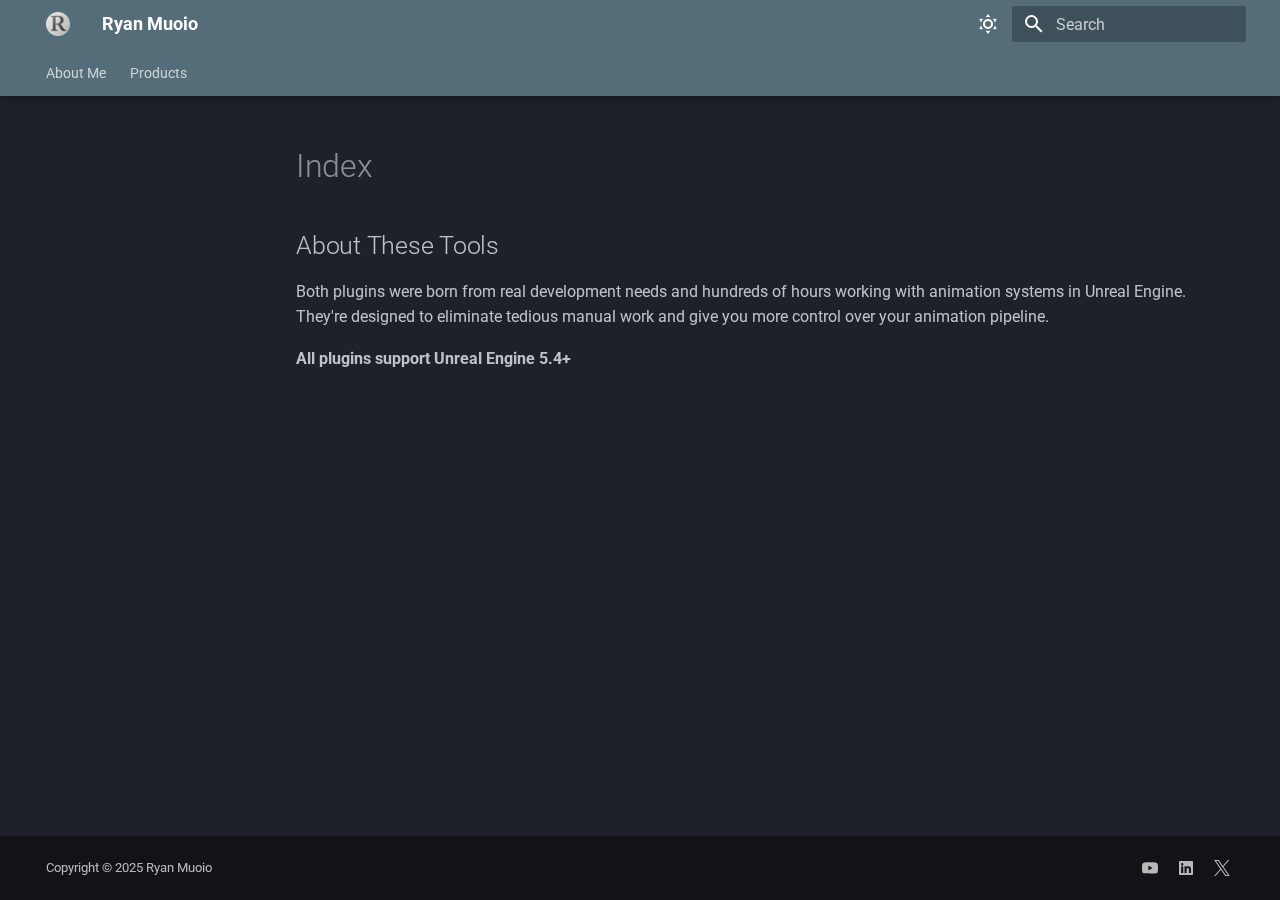
<file: products/index.html>
<!doctype html>
<html lang="en" class="no-js">
  <head>
    
      <meta charset="utf-8">
      <meta name="viewport" content="width=device-width,initial-scale=1">
      
      
      
        <link rel="canonical" href="https://Muoio117.github.io/products/">
      
      
      
      
      <link rel="icon" href="../assets/favicon.ico">
      <meta name="generator" content="mkdocs-1.6.1, mkdocs-material-9.6.22">
    
    
      
        <title>Index - Ryan Muoio</title>
      
    
    
      <link rel="stylesheet" href="../assets/stylesheets/main.84d31ad4.min.css">
      
        
        <link rel="stylesheet" href="../assets/stylesheets/palette.06af60db.min.css">
      
      


    
    
      
    
    
      
        
        
        <link rel="preconnect" href="https://fonts.gstatic.com" crossorigin>
        <link rel="stylesheet" href="https://fonts.googleapis.com/css?family=Roboto:300,300i,400,400i,700,700i%7CRed+Hat+Mono:400,400i,700,700i&display=fallback">
        <style>:root{--md-text-font:"Roboto";--md-code-font:"Red Hat Mono"}</style>
      
    
    
      <link rel="stylesheet" href="../stylesheets/custom.css">
    
    <script>__md_scope=new URL("..",location),__md_hash=e=>[...e].reduce(((e,_)=>(e<<5)-e+_.charCodeAt(0)),0),__md_get=(e,_=localStorage,t=__md_scope)=>JSON.parse(_.getItem(t.pathname+"."+e)),__md_set=(e,_,t=localStorage,a=__md_scope)=>{try{t.setItem(a.pathname+"."+e,JSON.stringify(_))}catch(e){}}</script>
    
      

    
    
    
  </head>
  
  
    
    
      
    
    
    
    
    <body dir="ltr" data-md-color-scheme="slate" data-md-color-primary="blue-grey" data-md-color-accent="deep-orange">
  
    
    <input class="md-toggle" data-md-toggle="drawer" type="checkbox" id="__drawer" autocomplete="off">
    <input class="md-toggle" data-md-toggle="search" type="checkbox" id="__search" autocomplete="off">
    <label class="md-overlay" for="__drawer"></label>
    <div data-md-component="skip">
      
        
        <a href="#about-these-tools" class="md-skip">
          Skip to content
        </a>
      
    </div>
    <div data-md-component="announce">
      
    </div>
    
    
      

  

<header class="md-header md-header--shadow md-header--lifted" data-md-component="header">
  <nav class="md-header__inner md-grid" aria-label="Header">
    <a href=".." title="Ryan Muoio" class="md-header__button md-logo" aria-label="Ryan Muoio" data-md-component="logo">
      
  <img src="../assets/images/R.png" alt="logo">

    </a>
    <label class="md-header__button md-icon" for="__drawer">
      
      <svg xmlns="http://www.w3.org/2000/svg" viewBox="0 0 24 24"><path d="M3 6h18v2H3zm0 5h18v2H3zm0 5h18v2H3z"/></svg>
    </label>
    <div class="md-header__title" data-md-component="header-title">
      <div class="md-header__ellipsis">
        <div class="md-header__topic">
          <span class="md-ellipsis">
            Ryan Muoio
          </span>
        </div>
        <div class="md-header__topic" data-md-component="header-topic">
          <span class="md-ellipsis">
            
              Index
            
          </span>
        </div>
      </div>
    </div>
    
      
        <form class="md-header__option" data-md-component="palette">
  
    
    
    
    <input class="md-option" data-md-color-media="" data-md-color-scheme="slate" data-md-color-primary="blue-grey" data-md-color-accent="deep-orange"  aria-label="Dark mode"  type="radio" name="__palette" id="__palette_0">
    
      <label class="md-header__button md-icon" title="Dark mode" for="__palette_1" hidden>
        <svg xmlns="http://www.w3.org/2000/svg" viewBox="0 0 24 24"><path d="M12 7a5 5 0 0 1 5 5 5 5 0 0 1-5 5 5 5 0 0 1-5-5 5 5 0 0 1 5-5m0 2a3 3 0 0 0-3 3 3 3 0 0 0 3 3 3 3 0 0 0 3-3 3 3 0 0 0-3-3m0-7 2.39 3.42C13.65 5.15 12.84 5 12 5s-1.65.15-2.39.42zM3.34 7l4.16-.35A7.2 7.2 0 0 0 5.94 8.5c-.44.74-.69 1.5-.83 2.29zm.02 10 1.76-3.77a7.131 7.131 0 0 0 2.38 4.14zM20.65 7l-1.77 3.79a7.02 7.02 0 0 0-2.38-4.15zm-.01 10-4.14.36c.59-.51 1.12-1.14 1.54-1.86.42-.73.69-1.5.83-2.29zM12 22l-2.41-3.44c.74.27 1.55.44 2.41.44.82 0 1.63-.17 2.37-.44z"/></svg>
      </label>
    
  
    
    
    
    <input class="md-option" data-md-color-media="" data-md-color-scheme="default" data-md-color-primary="blue" data-md-color-accent="deep-orange"  aria-label="Light mode"  type="radio" name="__palette" id="__palette_1">
    
      <label class="md-header__button md-icon" title="Light mode" for="__palette_0" hidden>
        <svg xmlns="http://www.w3.org/2000/svg" viewBox="0 0 24 24"><path d="m17.75 4.09-2.53 1.94.91 3.06-2.63-1.81-2.63 1.81.91-3.06-2.53-1.94L12.44 4l1.06-3 1.06 3zm3.5 6.91-1.64 1.25.59 1.98-1.7-1.17-1.7 1.17.59-1.98L15.75 11l2.06-.05L18.5 9l.69 1.95zm-2.28 4.95c.83-.08 1.72 1.1 1.19 1.85-.32.45-.66.87-1.08 1.27C15.17 23 8.84 23 4.94 19.07c-3.91-3.9-3.91-10.24 0-14.14.4-.4.82-.76 1.27-1.08.75-.53 1.93.36 1.85 1.19-.27 2.86.69 5.83 2.89 8.02a9.96 9.96 0 0 0 8.02 2.89m-1.64 2.02a12.08 12.08 0 0 1-7.8-3.47c-2.17-2.19-3.33-5-3.49-7.82-2.81 3.14-2.7 7.96.31 10.98 3.02 3.01 7.84 3.12 10.98.31"/></svg>
      </label>
    
  
</form>
      
    
    
      <script>var palette=__md_get("__palette");if(palette&&palette.color){if("(prefers-color-scheme)"===palette.color.media){var media=matchMedia("(prefers-color-scheme: light)"),input=document.querySelector(media.matches?"[data-md-color-media='(prefers-color-scheme: light)']":"[data-md-color-media='(prefers-color-scheme: dark)']");palette.color.media=input.getAttribute("data-md-color-media"),palette.color.scheme=input.getAttribute("data-md-color-scheme"),palette.color.primary=input.getAttribute("data-md-color-primary"),palette.color.accent=input.getAttribute("data-md-color-accent")}for(var[key,value]of Object.entries(palette.color))document.body.setAttribute("data-md-color-"+key,value)}</script>
    
    
    
      
      
        <label class="md-header__button md-icon" for="__search">
          
          <svg xmlns="http://www.w3.org/2000/svg" viewBox="0 0 24 24"><path d="M9.5 3A6.5 6.5 0 0 1 16 9.5c0 1.61-.59 3.09-1.56 4.23l.27.27h.79l5 5-1.5 1.5-5-5v-.79l-.27-.27A6.52 6.52 0 0 1 9.5 16 6.5 6.5 0 0 1 3 9.5 6.5 6.5 0 0 1 9.5 3m0 2C7 5 5 7 5 9.5S7 14 9.5 14 14 12 14 9.5 12 5 9.5 5"/></svg>
        </label>
        <div class="md-search" data-md-component="search" role="dialog">
  <label class="md-search__overlay" for="__search"></label>
  <div class="md-search__inner" role="search">
    <form class="md-search__form" name="search">
      <input type="text" class="md-search__input" name="query" aria-label="Search" placeholder="Search" autocapitalize="off" autocorrect="off" autocomplete="off" spellcheck="false" data-md-component="search-query" required>
      <label class="md-search__icon md-icon" for="__search">
        
        <svg xmlns="http://www.w3.org/2000/svg" viewBox="0 0 24 24"><path d="M9.5 3A6.5 6.5 0 0 1 16 9.5c0 1.61-.59 3.09-1.56 4.23l.27.27h.79l5 5-1.5 1.5-5-5v-.79l-.27-.27A6.52 6.52 0 0 1 9.5 16 6.5 6.5 0 0 1 3 9.5 6.5 6.5 0 0 1 9.5 3m0 2C7 5 5 7 5 9.5S7 14 9.5 14 14 12 14 9.5 12 5 9.5 5"/></svg>
        
        <svg xmlns="http://www.w3.org/2000/svg" viewBox="0 0 24 24"><path d="M20 11v2H8l5.5 5.5-1.42 1.42L4.16 12l7.92-7.92L13.5 5.5 8 11z"/></svg>
      </label>
      <nav class="md-search__options" aria-label="Search">
        
          <a href="javascript:void(0)" class="md-search__icon md-icon" title="Share" aria-label="Share" data-clipboard data-clipboard-text="" data-md-component="search-share" tabindex="-1">
            
            <svg xmlns="http://www.w3.org/2000/svg" viewBox="0 0 24 24"><path d="M18 16.08c-.76 0-1.44.3-1.96.77L8.91 12.7c.05-.23.09-.46.09-.7s-.04-.47-.09-.7l7.05-4.11c.54.5 1.25.81 2.04.81a3 3 0 0 0 3-3 3 3 0 0 0-3-3 3 3 0 0 0-3 3c0 .24.04.47.09.7L8.04 9.81C7.5 9.31 6.79 9 6 9a3 3 0 0 0-3 3 3 3 0 0 0 3 3c.79 0 1.5-.31 2.04-.81l7.12 4.15c-.05.21-.08.43-.08.66 0 1.61 1.31 2.91 2.92 2.91s2.92-1.3 2.92-2.91A2.92 2.92 0 0 0 18 16.08"/></svg>
          </a>
        
        <button type="reset" class="md-search__icon md-icon" title="Clear" aria-label="Clear" tabindex="-1">
          
          <svg xmlns="http://www.w3.org/2000/svg" viewBox="0 0 24 24"><path d="M19 6.41 17.59 5 12 10.59 6.41 5 5 6.41 10.59 12 5 17.59 6.41 19 12 13.41 17.59 19 19 17.59 13.41 12z"/></svg>
        </button>
      </nav>
      
        <div class="md-search__suggest" data-md-component="search-suggest"></div>
      
    </form>
    <div class="md-search__output">
      <div class="md-search__scrollwrap" tabindex="0" data-md-scrollfix>
        <div class="md-search-result" data-md-component="search-result">
          <div class="md-search-result__meta">
            Initializing search
          </div>
          <ol class="md-search-result__list" role="presentation"></ol>
        </div>
      </div>
    </div>
  </div>
</div>
      
    
    
  </nav>
  
    
      
<nav class="md-tabs" aria-label="Tabs" data-md-component="tabs">
  <div class="md-grid">
    <ul class="md-tabs__list">
      
        
  
  
  
  
    <li class="md-tabs__item">
      <a href=".." class="md-tabs__link">
        
  
  
    
  
  About Me

      </a>
    </li>
  

      
        
  
  
  
  
    
    
      
  
  
  
  
    
    
      <li class="md-tabs__item">
        <a href="animtools/" class="md-tabs__link">
          
  
  
    
  
  Products

        </a>
      </li>
    
  

    
  

      
    </ul>
  </div>
</nav>
    
  
</header>
    
    <div class="md-container" data-md-component="container">
      
      
        
      
      <main class="md-main" data-md-component="main">
        <div class="md-main__inner md-grid">
          
            
              
              <div class="md-sidebar md-sidebar--primary" data-md-component="sidebar" data-md-type="navigation" >
                <div class="md-sidebar__scrollwrap">
                  <div class="md-sidebar__inner">
                    


  


  

<nav class="md-nav md-nav--primary md-nav--lifted md-nav--integrated" aria-label="Navigation" data-md-level="0">
  <label class="md-nav__title" for="__drawer">
    <a href=".." title="Ryan Muoio" class="md-nav__button md-logo" aria-label="Ryan Muoio" data-md-component="logo">
      
  <img src="../assets/images/R.png" alt="logo">

    </a>
    Ryan Muoio
  </label>
  
  <ul class="md-nav__list" data-md-scrollfix>
    
      
      
  
  
  
  
    <li class="md-nav__item">
      <a href=".." class="md-nav__link">
        
  
  
  <span class="md-ellipsis">
    About Me
    
  </span>
  

      </a>
    </li>
  

    
      
      
  
  
  
  
    
    
      
        
      
        
      
    
    
    
      
      
    
    
      
        
        
      
    
    <li class="md-nav__item md-nav__item--pruned md-nav__item--nested">
      
        
  
  
  
    
  
  
  
    <a href="animtools/" class="md-nav__link">
      
  
  
  <span class="md-ellipsis">
    Products
    
  </span>
  

      
        <span class="md-nav__icon md-icon"></span>
      
    </a>
  

  

      
    </li>
  

    
  </ul>
</nav>
                  </div>
                </div>
              </div>
            
            
          
          
            <div class="md-content" data-md-component="content">
              <article class="md-content__inner md-typeset">
                
                  



  <h1>Index</h1>

<h2 id="about-these-tools">About These Tools</h2>
<p>Both plugins were born from real development needs and hundreds of hours working with animation systems in Unreal Engine. They're designed to eliminate tedious manual work and give you more control over your animation pipeline.</p>
<p><strong>All plugins support Unreal Engine 5.4+</strong></p>












                
              </article>
            </div>
          
          
<script>var target=document.getElementById(location.hash.slice(1));target&&target.name&&(target.checked=target.name.startsWith("__tabbed_"))</script>
        </div>
        
          <button type="button" class="md-top md-icon" data-md-component="top" hidden>
  
  <svg xmlns="http://www.w3.org/2000/svg" viewBox="0 0 24 24"><path d="M13 20h-2V8l-5.5 5.5-1.42-1.42L12 4.16l7.92 7.92-1.42 1.42L13 8z"/></svg>
  Back to top
</button>
        
      </main>
      
        <footer class="md-footer">
  
    
  
  <div class="md-footer-meta md-typeset">
    <div class="md-footer-meta__inner md-grid">
      <div class="md-copyright">
  
    <div class="md-copyright__highlight">
      Copyright &copy; 2025 Ryan Muoio
    </div>
  
  
</div>
      
        
<div class="md-social">
  
    
    
    
    
      
      
    
    <a href="https://www.youtube.com/@ryanmuoio6569" target="_blank" rel="noopener" title="www.youtube.com" class="md-social__link">
      <svg xmlns="http://www.w3.org/2000/svg" viewBox="0 0 24 24"><path d="M23.498 6.186a3.02 3.02 0 0 0-2.122-2.136C19.505 3.545 12 3.545 12 3.545s-7.505 0-9.377.505A3.02 3.02 0 0 0 .502 6.186C0 8.07 0 12 0 12s0 3.93.502 5.814a3.02 3.02 0 0 0 2.122 2.136c1.871.505 9.376.505 9.376.505s7.505 0 9.377-.505a3.02 3.02 0 0 0 2.122-2.136C24 15.93 24 12 24 12s0-3.93-.502-5.814M9.545 15.568V8.432L15.818 12z"/></svg>
    </a>
  
    
    
    
    
      
      
    
    <a href="https://www.linkedin.com/in/ryan-muoio/" target="_blank" rel="noopener" title="www.linkedin.com" class="md-social__link">
      <svg xmlns="http://www.w3.org/2000/svg" viewBox="0 0 448 512"><!--! Font Awesome Free 7.1.0 by @fontawesome - https://fontawesome.com License - https://fontawesome.com/license/free (Icons: CC BY 4.0, Fonts: SIL OFL 1.1, Code: MIT License) Copyright 2025 Fonticons, Inc.--><path d="M416 32H31.9C14.3 32 0 46.5 0 64.3v383.4C0 465.5 14.3 480 31.9 480H416c17.6 0 32-14.5 32-32.3V64.3c0-17.8-14.4-32.3-32-32.3M135.4 416H69V202.2h66.5V416zM102.2 96a38.5 38.5 0 1 1 0 77 38.5 38.5 0 1 1 0-77m282.1 320h-66.4V312c0-24.8-.5-56.7-34.5-56.7-34.6 0-39.9 27-39.9 54.9V416h-66.4V202.2h63.7v29.2h.9c8.9-16.8 30.6-34.5 62.9-34.5 67.2 0 79.7 44.3 79.7 101.9z"/></svg>
    </a>
  
    
    
    
    
      
      
    
    <a href="https://x.com/RyanMuoio" target="_blank" rel="noopener" title="x.com" class="md-social__link">
      <svg xmlns="http://www.w3.org/2000/svg" viewBox="0 0 24 24"><path d="M14.234 10.162 22.977 0h-2.072l-7.591 8.824L7.251 0H.258l9.168 13.343L.258 24H2.33l8.016-9.318L16.749 24h6.993zm-2.837 3.299-.929-1.329L3.076 1.56h3.182l5.965 8.532.929 1.329 7.754 11.09h-3.182z"/></svg>
    </a>
  
</div>
      
    </div>
  </div>
</footer>
      
    </div>
    <div class="md-dialog" data-md-component="dialog">
      <div class="md-dialog__inner md-typeset"></div>
    </div>
    
      <div class="md-progress" data-md-component="progress" role="progressbar"></div>
    
    
    
      
      <script id="__config" type="application/json">{"base": "..", "features": ["navigation.footer", "navigation.instant", "navigation.instant.progress", "navigation.tracking", "navigation.tabs", "navigation.tabs.sticky", "navigation.expand", "navigation.path", "navigation.prune", "navigation.indexes", "navigation.top", "toc.follow", "toc.integrate", "search.suggest", "search.highlight", "search.share", "content.code.copy"], "search": "../assets/javascripts/workers/search.973d3a69.min.js", "tags": null, "translations": {"clipboard.copied": "Copied to clipboard", "clipboard.copy": "Copy to clipboard", "search.result.more.one": "1 more on this page", "search.result.more.other": "# more on this page", "search.result.none": "No matching documents", "search.result.one": "1 matching document", "search.result.other": "# matching documents", "search.result.placeholder": "Type to start searching", "search.result.term.missing": "Missing", "select.version": "Select version"}, "version": null}</script>
    
    
      <script src="../assets/javascripts/bundle.f55a23d4.min.js"></script>
      
    
  </body>
</html>
</file>
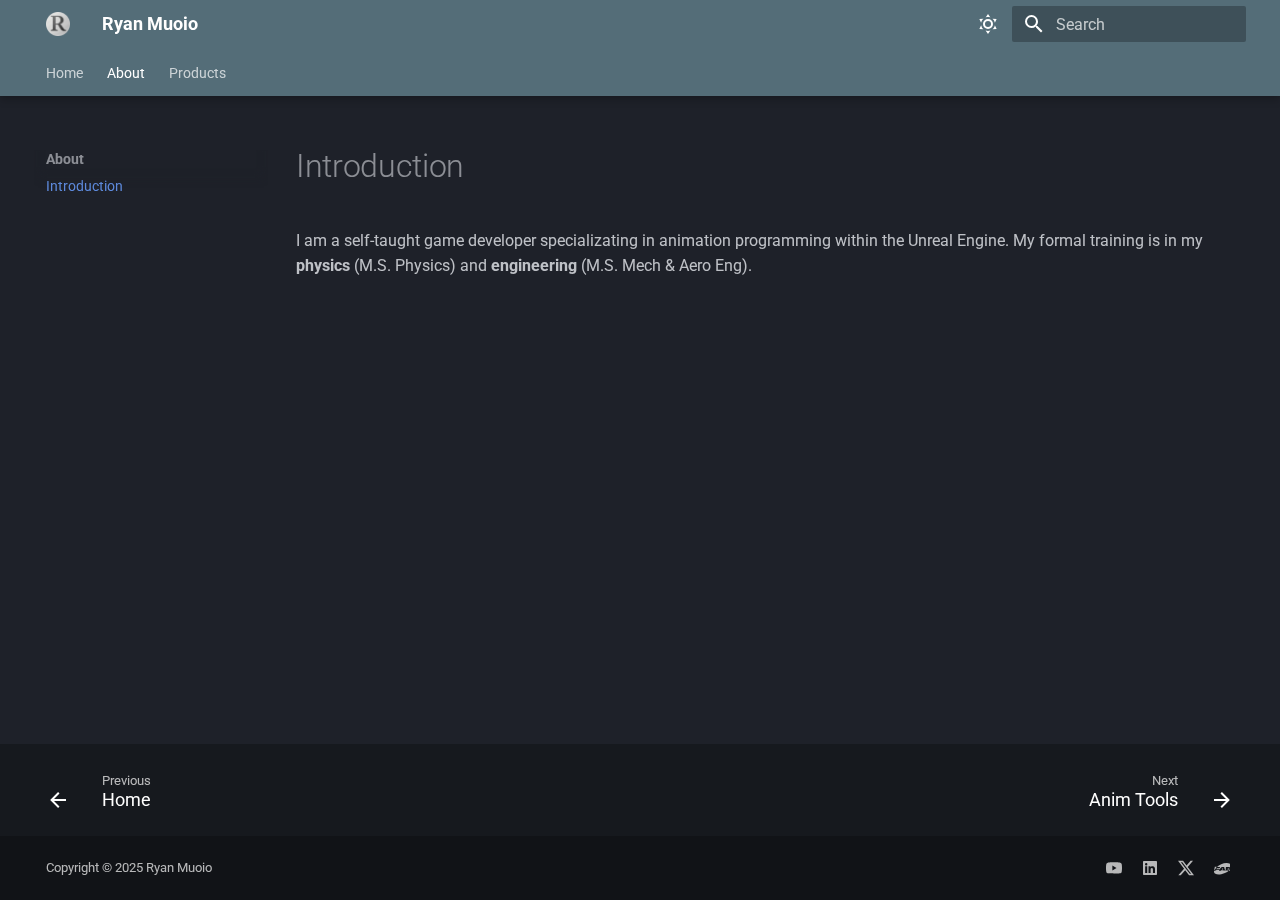
<file: about/introduction/index.html>
<!doctype html>
<html lang="en" class="no-js">
  <head>
    
      <meta charset="utf-8">
      <meta name="viewport" content="width=device-width,initial-scale=1">
      
      
      
        <link rel="canonical" href="https://ryanmuoio.com/about/introduction/">
      
      
        <link rel="prev" href="../..">
      
      
        <link rel="next" href="../../products/animtools/">
      
      
      <link rel="icon" href="../../assets/favicon.ico">
      <meta name="generator" content="mkdocs-1.6.1, mkdocs-material-9.6.20">
    
    
      
        <title>Introduction - Ryan Muoio</title>
      
    
    
      <link rel="stylesheet" href="../../assets/stylesheets/main.e53b48f4.min.css">
      
        
        <link rel="stylesheet" href="../../assets/stylesheets/palette.06af60db.min.css">
      
      


    
    
      
    
    
      
        
        
        <link rel="preconnect" href="https://fonts.gstatic.com" crossorigin>
        <link rel="stylesheet" href="https://fonts.googleapis.com/css?family=Roboto:300,300i,400,400i,700,700i%7CRed+Hat+Mono:400,400i,700,700i&display=fallback">
        <style>:root{--md-text-font:"Roboto";--md-code-font:"Red Hat Mono"}</style>
      
    
    
    <script>__md_scope=new URL("../..",location),__md_hash=e=>[...e].reduce(((e,_)=>(e<<5)-e+_.charCodeAt(0)),0),__md_get=(e,_=localStorage,t=__md_scope)=>JSON.parse(_.getItem(t.pathname+"."+e)),__md_set=(e,_,t=localStorage,a=__md_scope)=>{try{t.setItem(a.pathname+"."+e,JSON.stringify(_))}catch(e){}}</script>
    
      

    
    
    
  </head>
  
  
    
    
      
    
    
    
    
    <body dir="ltr" data-md-color-scheme="slate" data-md-color-primary="blue-grey" data-md-color-accent="deep-orange">
  
    
    <input class="md-toggle" data-md-toggle="drawer" type="checkbox" id="__drawer" autocomplete="off">
    <input class="md-toggle" data-md-toggle="search" type="checkbox" id="__search" autocomplete="off">
    <label class="md-overlay" for="__drawer"></label>
    <div data-md-component="skip">
      
        
        <a href="#introduction" class="md-skip">
          Skip to content
        </a>
      
    </div>
    <div data-md-component="announce">
      
    </div>
    
    
      

  

<header class="md-header md-header--shadow md-header--lifted" data-md-component="header">
  <nav class="md-header__inner md-grid" aria-label="Header">
    <a href="../.." title="Ryan Muoio" class="md-header__button md-logo" aria-label="Ryan Muoio" data-md-component="logo">
      
  <img src="../../assets/R.png" alt="logo">

    </a>
    <label class="md-header__button md-icon" for="__drawer">
      
      <svg xmlns="http://www.w3.org/2000/svg" viewBox="0 0 24 24"><path d="M3 6h18v2H3zm0 5h18v2H3zm0 5h18v2H3z"/></svg>
    </label>
    <div class="md-header__title" data-md-component="header-title">
      <div class="md-header__ellipsis">
        <div class="md-header__topic">
          <span class="md-ellipsis">
            Ryan Muoio
          </span>
        </div>
        <div class="md-header__topic" data-md-component="header-topic">
          <span class="md-ellipsis">
            
              Introduction
            
          </span>
        </div>
      </div>
    </div>
    
      
        <form class="md-header__option" data-md-component="palette">
  
    
    
    
    <input class="md-option" data-md-color-media="" data-md-color-scheme="slate" data-md-color-primary="blue-grey" data-md-color-accent="deep-orange"  aria-label="Dark mode"  type="radio" name="__palette" id="__palette_0">
    
      <label class="md-header__button md-icon" title="Dark mode" for="__palette_1" hidden>
        <svg xmlns="http://www.w3.org/2000/svg" viewBox="0 0 24 24"><path d="M12 7a5 5 0 0 1 5 5 5 5 0 0 1-5 5 5 5 0 0 1-5-5 5 5 0 0 1 5-5m0 2a3 3 0 0 0-3 3 3 3 0 0 0 3 3 3 3 0 0 0 3-3 3 3 0 0 0-3-3m0-7 2.39 3.42C13.65 5.15 12.84 5 12 5s-1.65.15-2.39.42zM3.34 7l4.16-.35A7.2 7.2 0 0 0 5.94 8.5c-.44.74-.69 1.5-.83 2.29zm.02 10 1.76-3.77a7.131 7.131 0 0 0 2.38 4.14zM20.65 7l-1.77 3.79a7.02 7.02 0 0 0-2.38-4.15zm-.01 10-4.14.36c.59-.51 1.12-1.14 1.54-1.86.42-.73.69-1.5.83-2.29zM12 22l-2.41-3.44c.74.27 1.55.44 2.41.44.82 0 1.63-.17 2.37-.44z"/></svg>
      </label>
    
  
    
    
    
    <input class="md-option" data-md-color-media="" data-md-color-scheme="default" data-md-color-primary="blue" data-md-color-accent="deep-orange"  aria-label="Light mode"  type="radio" name="__palette" id="__palette_1">
    
      <label class="md-header__button md-icon" title="Light mode" for="__palette_0" hidden>
        <svg xmlns="http://www.w3.org/2000/svg" viewBox="0 0 24 24"><path d="m17.75 4.09-2.53 1.94.91 3.06-2.63-1.81-2.63 1.81.91-3.06-2.53-1.94L12.44 4l1.06-3 1.06 3zm3.5 6.91-1.64 1.25.59 1.98-1.7-1.17-1.7 1.17.59-1.98L15.75 11l2.06-.05L18.5 9l.69 1.95zm-2.28 4.95c.83-.08 1.72 1.1 1.19 1.85-.32.45-.66.87-1.08 1.27C15.17 23 8.84 23 4.94 19.07c-3.91-3.9-3.91-10.24 0-14.14.4-.4.82-.76 1.27-1.08.75-.53 1.93.36 1.85 1.19-.27 2.86.69 5.83 2.89 8.02a9.96 9.96 0 0 0 8.02 2.89m-1.64 2.02a12.08 12.08 0 0 1-7.8-3.47c-2.17-2.19-3.33-5-3.49-7.82-2.81 3.14-2.7 7.96.31 10.98 3.02 3.01 7.84 3.12 10.98.31"/></svg>
      </label>
    
  
</form>
      
    
    
      <script>var palette=__md_get("__palette");if(palette&&palette.color){if("(prefers-color-scheme)"===palette.color.media){var media=matchMedia("(prefers-color-scheme: light)"),input=document.querySelector(media.matches?"[data-md-color-media='(prefers-color-scheme: light)']":"[data-md-color-media='(prefers-color-scheme: dark)']");palette.color.media=input.getAttribute("data-md-color-media"),palette.color.scheme=input.getAttribute("data-md-color-scheme"),palette.color.primary=input.getAttribute("data-md-color-primary"),palette.color.accent=input.getAttribute("data-md-color-accent")}for(var[key,value]of Object.entries(palette.color))document.body.setAttribute("data-md-color-"+key,value)}</script>
    
    
    
      
      
        <label class="md-header__button md-icon" for="__search">
          
          <svg xmlns="http://www.w3.org/2000/svg" viewBox="0 0 24 24"><path d="M9.5 3A6.5 6.5 0 0 1 16 9.5c0 1.61-.59 3.09-1.56 4.23l.27.27h.79l5 5-1.5 1.5-5-5v-.79l-.27-.27A6.52 6.52 0 0 1 9.5 16 6.5 6.5 0 0 1 3 9.5 6.5 6.5 0 0 1 9.5 3m0 2C7 5 5 7 5 9.5S7 14 9.5 14 14 12 14 9.5 12 5 9.5 5"/></svg>
        </label>
        <div class="md-search" data-md-component="search" role="dialog">
  <label class="md-search__overlay" for="__search"></label>
  <div class="md-search__inner" role="search">
    <form class="md-search__form" name="search">
      <input type="text" class="md-search__input" name="query" aria-label="Search" placeholder="Search" autocapitalize="off" autocorrect="off" autocomplete="off" spellcheck="false" data-md-component="search-query" required>
      <label class="md-search__icon md-icon" for="__search">
        
        <svg xmlns="http://www.w3.org/2000/svg" viewBox="0 0 24 24"><path d="M9.5 3A6.5 6.5 0 0 1 16 9.5c0 1.61-.59 3.09-1.56 4.23l.27.27h.79l5 5-1.5 1.5-5-5v-.79l-.27-.27A6.52 6.52 0 0 1 9.5 16 6.5 6.5 0 0 1 3 9.5 6.5 6.5 0 0 1 9.5 3m0 2C7 5 5 7 5 9.5S7 14 9.5 14 14 12 14 9.5 12 5 9.5 5"/></svg>
        
        <svg xmlns="http://www.w3.org/2000/svg" viewBox="0 0 24 24"><path d="M20 11v2H8l5.5 5.5-1.42 1.42L4.16 12l7.92-7.92L13.5 5.5 8 11z"/></svg>
      </label>
      <nav class="md-search__options" aria-label="Search">
        
          <a href="javascript:void(0)" class="md-search__icon md-icon" title="Share" aria-label="Share" data-clipboard data-clipboard-text="" data-md-component="search-share" tabindex="-1">
            
            <svg xmlns="http://www.w3.org/2000/svg" viewBox="0 0 24 24"><path d="M18 16.08c-.76 0-1.44.3-1.96.77L8.91 12.7c.05-.23.09-.46.09-.7s-.04-.47-.09-.7l7.05-4.11c.54.5 1.25.81 2.04.81a3 3 0 0 0 3-3 3 3 0 0 0-3-3 3 3 0 0 0-3 3c0 .24.04.47.09.7L8.04 9.81C7.5 9.31 6.79 9 6 9a3 3 0 0 0-3 3 3 3 0 0 0 3 3c.79 0 1.5-.31 2.04-.81l7.12 4.15c-.05.21-.08.43-.08.66 0 1.61 1.31 2.91 2.92 2.91s2.92-1.3 2.92-2.91A2.92 2.92 0 0 0 18 16.08"/></svg>
          </a>
        
        <button type="reset" class="md-search__icon md-icon" title="Clear" aria-label="Clear" tabindex="-1">
          
          <svg xmlns="http://www.w3.org/2000/svg" viewBox="0 0 24 24"><path d="M19 6.41 17.59 5 12 10.59 6.41 5 5 6.41 10.59 12 5 17.59 6.41 19 12 13.41 17.59 19 19 17.59 13.41 12z"/></svg>
        </button>
      </nav>
      
        <div class="md-search__suggest" data-md-component="search-suggest"></div>
      
    </form>
    <div class="md-search__output">
      <div class="md-search__scrollwrap" tabindex="0" data-md-scrollfix>
        <div class="md-search-result" data-md-component="search-result">
          <div class="md-search-result__meta">
            Initializing search
          </div>
          <ol class="md-search-result__list" role="presentation"></ol>
        </div>
      </div>
    </div>
  </div>
</div>
      
    
    
  </nav>
  
    
      
<nav class="md-tabs" aria-label="Tabs" data-md-component="tabs">
  <div class="md-grid">
    <ul class="md-tabs__list">
      
        
  
  
  
  
    <li class="md-tabs__item">
      <a href="../.." class="md-tabs__link">
        
  
  
    
  
  Home

      </a>
    </li>
  

      
        
  
  
  
    
  
  
    
    
      <li class="md-tabs__item md-tabs__item--active">
        <a href="./" class="md-tabs__link">
          
  
  
    
  
  About

        </a>
      </li>
    
  

      
        
  
  
  
  
    
    
      <li class="md-tabs__item">
        <a href="../../products/animtools/" class="md-tabs__link">
          
  
  
    
  
  Products

        </a>
      </li>
    
  

      
    </ul>
  </div>
</nav>
    
  
</header>
    
    <div class="md-container" data-md-component="container">
      
      
        
      
      <main class="md-main" data-md-component="main">
        <div class="md-main__inner md-grid">
          
            
              
              <div class="md-sidebar md-sidebar--primary" data-md-component="sidebar" data-md-type="navigation" >
                <div class="md-sidebar__scrollwrap">
                  <div class="md-sidebar__inner">
                    


  


  

<nav class="md-nav md-nav--primary md-nav--lifted md-nav--integrated" aria-label="Navigation" data-md-level="0">
  <label class="md-nav__title" for="__drawer">
    <a href="../.." title="Ryan Muoio" class="md-nav__button md-logo" aria-label="Ryan Muoio" data-md-component="logo">
      
  <img src="../../assets/R.png" alt="logo">

    </a>
    Ryan Muoio
  </label>
  
  <ul class="md-nav__list" data-md-scrollfix>
    
      
      
  
  
  
  
    <li class="md-nav__item">
      <a href="../.." class="md-nav__link">
        
  
  
  <span class="md-ellipsis">
    Home
    
  </span>
  

      </a>
    </li>
  

    
      
      
  
  
    
  
  
  
    
    
      
        
      
    
    
    
      
        
        
      
      
    
    
    <li class="md-nav__item md-nav__item--active md-nav__item--section md-nav__item--nested">
      
        
        
        <input class="md-nav__toggle md-toggle " type="checkbox" id="__nav_2" checked>
        
          
          <label class="md-nav__link" for="__nav_2" id="__nav_2_label" tabindex="">
            
  
  
  <span class="md-ellipsis">
    About
    
  </span>
  

            <span class="md-nav__icon md-icon"></span>
          </label>
        
        <nav class="md-nav" data-md-level="1" aria-labelledby="__nav_2_label" aria-expanded="true">
          <label class="md-nav__title" for="__nav_2">
            <span class="md-nav__icon md-icon"></span>
            About
          </label>
          <ul class="md-nav__list" data-md-scrollfix>
            
              
                
  
  
    
  
  
  
    <li class="md-nav__item md-nav__item--active">
      
      <input class="md-nav__toggle md-toggle" type="checkbox" id="__toc">
      
      
        
      
      
      <a href="./" class="md-nav__link md-nav__link--active">
        
  
  
  <span class="md-ellipsis">
    Introduction
    
  </span>
  

      </a>
      
    </li>
  

              
            
          </ul>
        </nav>
      
    </li>
  

    
      
      
  
  
  
  
    
    
      
        
      
    
    
    
      
      
    
    
    <li class="md-nav__item md-nav__item--nested">
      
        
        
          
        
        <input class="md-nav__toggle md-toggle md-toggle--indeterminate" type="checkbox" id="__nav_3" >
        
          
          <label class="md-nav__link" for="__nav_3" id="__nav_3_label" tabindex="0">
            
  
  
  <span class="md-ellipsis">
    Products
    
  </span>
  

            <span class="md-nav__icon md-icon"></span>
          </label>
        
        <nav class="md-nav" data-md-level="1" aria-labelledby="__nav_3_label" aria-expanded="false">
          <label class="md-nav__title" for="__nav_3">
            <span class="md-nav__icon md-icon"></span>
            Products
          </label>
          <ul class="md-nav__list" data-md-scrollfix>
            
              
                
  
  
  
  
    <li class="md-nav__item">
      <a href="../../products/animtools/" class="md-nav__link">
        
  
  
  <span class="md-ellipsis">
    Anim Tools
    
  </span>
  

      </a>
    </li>
  

              
            
          </ul>
        </nav>
      
    </li>
  

    
  </ul>
</nav>
                  </div>
                </div>
              </div>
            
            
          
          
            <div class="md-content" data-md-component="content">
              <article class="md-content__inner md-typeset">
                
                  



<h1 id="introduction">Introduction</h1>
<p>I am a self-taught game developer specializating in animation programming within the Unreal Engine. My formal training  is in my <strong>physics</strong> (M.S. Physics) and <strong>engineering</strong> (M.S. Mech &amp; Aero Eng).</p>












                
              </article>
            </div>
          
          
<script>var target=document.getElementById(location.hash.slice(1));target&&target.name&&(target.checked=target.name.startsWith("__tabbed_"))</script>
        </div>
        
          <button type="button" class="md-top md-icon" data-md-component="top" hidden>
  
  <svg xmlns="http://www.w3.org/2000/svg" viewBox="0 0 24 24"><path d="M13 20h-2V8l-5.5 5.5-1.42-1.42L12 4.16l7.92 7.92-1.42 1.42L13 8z"/></svg>
  Back to top
</button>
        
      </main>
      
        <footer class="md-footer">
  
    
      
      <nav class="md-footer__inner md-grid" aria-label="Footer" >
        
          
          <a href="../.." class="md-footer__link md-footer__link--prev" aria-label="Previous: Home">
            <div class="md-footer__button md-icon">
              
              <svg xmlns="http://www.w3.org/2000/svg" viewBox="0 0 24 24"><path d="M20 11v2H8l5.5 5.5-1.42 1.42L4.16 12l7.92-7.92L13.5 5.5 8 11z"/></svg>
            </div>
            <div class="md-footer__title">
              <span class="md-footer__direction">
                Previous
              </span>
              <div class="md-ellipsis">
                Home
              </div>
            </div>
          </a>
        
        
          
          <a href="../../products/animtools/" class="md-footer__link md-footer__link--next" aria-label="Next: Anim Tools">
            <div class="md-footer__title">
              <span class="md-footer__direction">
                Next
              </span>
              <div class="md-ellipsis">
                Anim Tools
              </div>
            </div>
            <div class="md-footer__button md-icon">
              
              <svg xmlns="http://www.w3.org/2000/svg" viewBox="0 0 24 24"><path d="M4 11v2h12l-5.5 5.5 1.42 1.42L19.84 12l-7.92-7.92L10.5 5.5 16 11z"/></svg>
            </div>
          </a>
        
      </nav>
    
  
  <div class="md-footer-meta md-typeset">
    <div class="md-footer-meta__inner md-grid">
      <div class="md-copyright">
  
    <div class="md-copyright__highlight">
      Copyright &copy; 2025 Ryan Muoio
    </div>
  
  
</div>
      
        
<div class="md-social">
  
    
    
    
    
      
      
    
    <a href="https://www.youtube.com/@ryanmuoio6569" target="_blank" rel="noopener" title="www.youtube.com" class="md-social__link">
      <svg xmlns="http://www.w3.org/2000/svg" viewBox="0 0 24 24"><path d="M23.498 6.186a3.02 3.02 0 0 0-2.122-2.136C19.505 3.545 12 3.545 12 3.545s-7.505 0-9.377.505A3.02 3.02 0 0 0 .502 6.186C0 8.07 0 12 0 12s0 3.93.502 5.814a3.02 3.02 0 0 0 2.122 2.136c1.871.505 9.376.505 9.376.505s7.505 0 9.377-.505a3.02 3.02 0 0 0 2.122-2.136C24 15.93 24 12 24 12s0-3.93-.502-5.814M9.545 15.568V8.432L15.818 12z"/></svg>
    </a>
  
    
    
    
    
      
      
    
    <a href="https://www.linkedin.com/in/ryan-muoio/" target="_blank" rel="noopener" title="www.linkedin.com" class="md-social__link">
      <svg xmlns="http://www.w3.org/2000/svg" viewBox="0 0 448 512"><!--! Font Awesome Free 7.0.0 by @fontawesome - https://fontawesome.com License - https://fontawesome.com/license/free (Icons: CC BY 4.0, Fonts: SIL OFL 1.1, Code: MIT License) Copyright 2025 Fonticons, Inc.--><path d="M416 32H31.9C14.3 32 0 46.5 0 64.3v383.4C0 465.5 14.3 480 31.9 480H416c17.6 0 32-14.5 32-32.3V64.3c0-17.8-14.4-32.3-32-32.3M135.4 416H69V202.2h66.5V416zM102.2 96a38.5 38.5 0 1 1 0 77 38.5 38.5 0 1 1 0-77m282.1 320h-66.4V312c0-24.8-.5-56.7-34.5-56.7-34.6 0-39.9 27-39.9 54.9V416h-66.4V202.2h63.7v29.2h.9c8.9-16.8 30.6-34.5 62.9-34.5 67.2 0 79.7 44.3 79.7 101.9z"/></svg>
    </a>
  
    
    
    
    
      
      
    
    <a href="https://x.com/RyanMuoio" target="_blank" rel="noopener" title="x.com" class="md-social__link">
      <svg xmlns="http://www.w3.org/2000/svg" viewBox="0 0 24 24"><path d="M18.901 1.153h3.68l-8.04 9.19L24 22.846h-7.406l-5.8-7.584-6.638 7.584H.474l8.6-9.83L0 1.154h7.594l5.243 6.932ZM17.61 20.644h2.039L6.486 3.24H4.298Z"/></svg>
    </a>
  
    
    
    
    
      
      
    
    <a href="https://www.fab.com/sellers/MuuKnighted%20Games" target="_blank" rel="noopener" title="www.fab.com" class="md-social__link">
      <?xml version="1.0" encoding="UTF-8"?>
<svg xmlns="http://www.w3.org/2000/svg" viewBox="0 0 75 75">
  <path d="M0 0 C4.04383994 3.35552676 6.74131583 6.37892073 7.265625 11.69140625 C7.26046875 12.63886719 7.2553125 13.58632813 7.25 14.5625 C7.25773437 15.98755859 7.25773437 15.98755859 7.265625 17.44140625 C7 20 7 20 5 23 C5.33 23.33 5.66 23.66 6 24 C6.28918248 26.74723353 6.45553169 28.36822982 4.80859375 30.65234375 C2.37501223 32.46570363 0.81165581 32.30435023 -2.1875 32.1875 C-3.08855469 32.16042969 -3.98960938 32.13335937 -4.91796875 32.10546875 C-5.60503906 32.07066406 -6.29210937 32.03585938 -7 32 C-6.62488281 31.57589844 -6.24976563 31.15179688 -5.86328125 30.71484375 C0.71029748 24.04493742 0.71029748 24.04493742 4 16 C-3.92 15.67 -11.84 15.34 -20 15 C-20.33 18.3 -20.66 21.6 -21 25 C-21.3011022 26.67278999 -21.61378392 28.34478822 -22 30 C-22.66 30 -23.32 30 -24 30 C-24.67220351 28.06441401 -25.33758077 26.12645628 -26 24.1875 C-26.37125 23.10855469 -26.7425 22.02960937 -27.125 20.91796875 C-28 18 -28 18 -28 15 C-32.83070243 14.77219989 -37.29050142 14.83418083 -42 16 C-45.18253642 18.93272979 -47.12709 22.12040072 -49 26 C-49.66 25.67 -50.32 25.34 -51 25 C-50.67 24.34 -50.34 23.68 -50 23 C-54.62 23 -59.24 23 -64 23 C-63.505 21.515 -63.505 21.515 -63 20 C-58.38 19.67 -53.76 19.34 -49 19 C-48.67 17.68 -48.34 16.36 -48 15 C-52.62 15 -57.24 15 -62 15 C-48.70513507 0.45874149 -18.28418282 -9.8034342 0 0 Z" transform="translate(76,18)"/>
  <path d="M0 0 C4.62 0 9.24 0 14 0 C13.34 1.32 12.68 2.64 12 4 C15.3 4 18.6 4 22 4 C22 3.34 22 2.68 22 2 C23.64574566 1.97311849 25.29161413 1.95365877 26.9375 1.9375 C28.31228516 1.92009766 28.31228516 1.92009766 29.71484375 1.90234375 C32 2 32 2 33 3 C34.85174706 3.15786308 36.7090911 3.25107356 38.56640625 3.31640625 C40.2534668 3.37924805 40.2534668 3.37924805 41.97460938 3.44335938 C43.15861328 3.48267578 44.34261719 3.52199219 45.5625 3.5625 C46.75037109 3.60568359 47.93824219 3.64886719 49.16210938 3.69335938 C52.10794784 3.79983546 55.0538743 3.90184841 58 4 C54.23362755 8.16473877 50.53735747 10.63040085 45.5 13.0625 C44.79875 13.40611572 44.0975 13.74973145 43.375 14.10375977 C34.67153983 18.25741518 25.66667043 21.36611997 16 22 C15.22269531 22.0515625 14.44539063 22.103125 13.64453125 22.15625 C6.13272969 22.4357589 -0.5763647 21.13977207 -7 17.125 C-9.24371271 14.74105525 -10.24150114 13.1856952 -11 10 C-10.625 6.6875 -10.625 6.6875 -10 4 C-5.545 3.505 -5.545 3.505 -1 3 C-0.67 2.01 -0.34 1.02 0 0 Z" transform="translate(11,46)"/>
  <path d="M0 0 C2.97 0 5.94 0 9 0 C7.41959563 3.16080874 6.33836343 4.92999652 4.0625 7.4375 C1.68145353 10.1387361 -0.26835184 12.82531171 -2 16 C-3.26977059 12.19068824 -2.52074507 10.18381007 -1.5625 6.3125 C-1.27503906 5.13300781 -0.98757812 3.95351563 -0.69140625 2.73828125 C-0.46324219 1.83464844 -0.23507812 0.93101563 0 0 Z" transform="translate(4,32)"/>
  <path d="M0 0 C2.31 0 4.62 0 7 0 C7 0.99 7 1.98 7 3 C4.36 3 1.72 3 -1 3 C-0.67 2.01 -0.34 1.02 0 0 Z" transform="translate(64,43)"/>
  <path d="M0 0 C2.31 0 4.62 0 7 0 C6.67 0.99 6.34 1.98 6 3 C3.69 3 1.38 3 -1 3 C-0.67 2.01 -0.34 1.02 0 0 Z" transform="translate(65,37)"/>
  <path d="M0 0 C0.66 0.33 1.32 0.66 2 1 C2.625 3.0625 2.625 3.0625 3 5 C1.35 5 -0.3 5 -2 5 C-1.34 3.35 -0.68 1.7 0 0 Z" transform="translate(39,39)"/>
</svg>
    </a>
  
</div>
      
    </div>
  </div>
</footer>
      
    </div>
    <div class="md-dialog" data-md-component="dialog">
      <div class="md-dialog__inner md-typeset"></div>
    </div>
    
      <div class="md-progress" data-md-component="progress" role="progressbar"></div>
    
    
    
      
      <script id="__config" type="application/json">{"base": "../..", "features": ["navigation.footer", "navigation.instant", "navigation.instant.progress", "navigation.tracking", "navigation.tabs", "navigation.tabs.sticky", "navigation.expand", "navigation.indexes", "navigation.top", "toc.follow", "search.suggest", "search.highlight", "search.share", "content.code.copy", "toc.integrate"], "search": "../../assets/javascripts/workers/search.973d3a69.min.js", "tags": null, "translations": {"clipboard.copied": "Copied to clipboard", "clipboard.copy": "Copy to clipboard", "search.result.more.one": "1 more on this page", "search.result.more.other": "# more on this page", "search.result.none": "No matching documents", "search.result.one": "1 matching document", "search.result.other": "# matching documents", "search.result.placeholder": "Type to start searching", "search.result.term.missing": "Missing", "select.version": "Select version"}, "version": null}</script>
    
    
      <script src="../../assets/javascripts/bundle.f55a23d4.min.js"></script>
      
    
  </body>
</html>
</file>
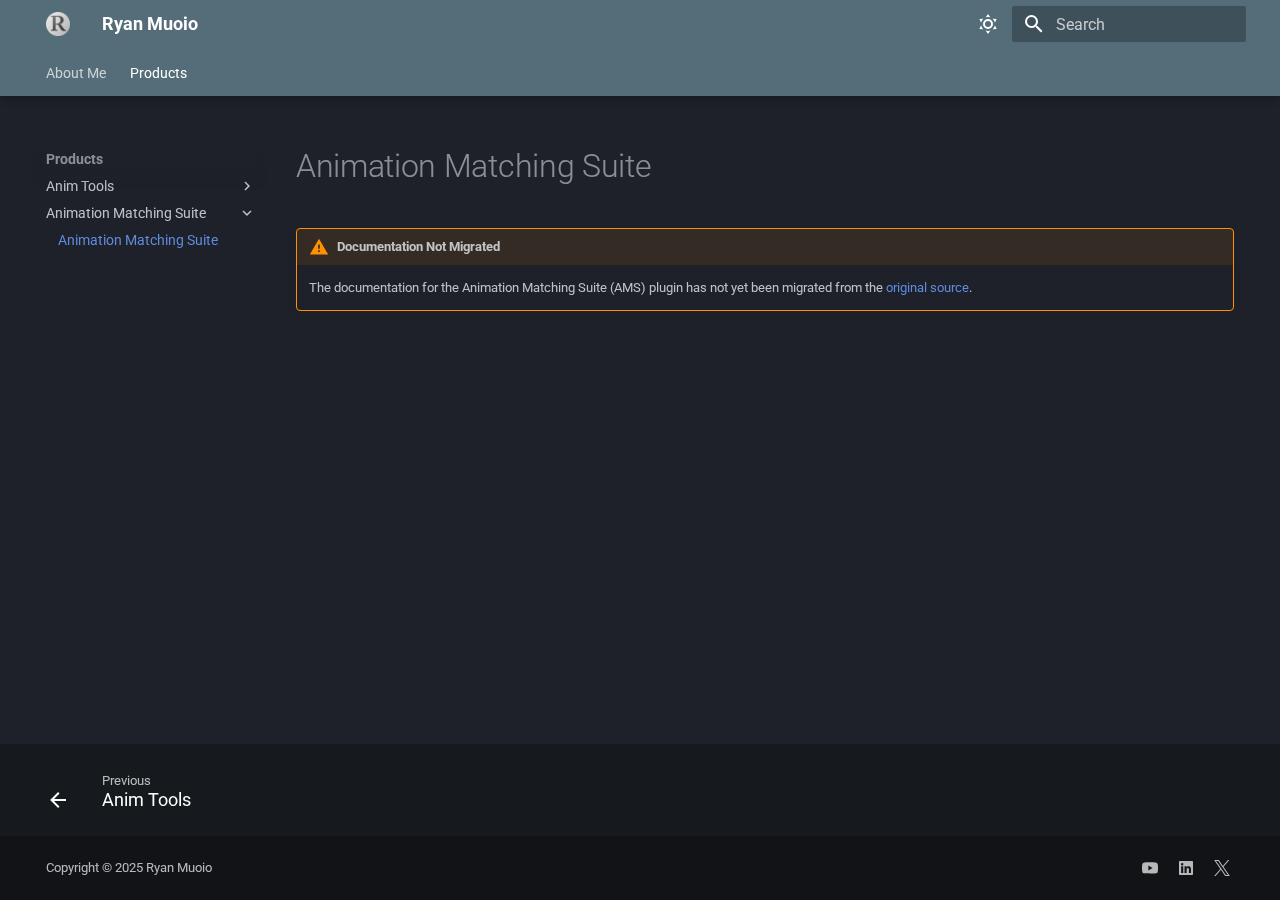
<file: products/animationmatchingsuite/index.html>
<!doctype html>
<html lang="en" class="no-js">
  <head>
    
      <meta charset="utf-8">
      <meta name="viewport" content="width=device-width,initial-scale=1">
      
      
      
        <link rel="canonical" href="https://Muoio117.github.io/products/animationmatchingsuite/">
      
      
        <link rel="prev" href="../animtools/">
      
      
      
      <link rel="icon" href="../../assets/favicon.ico">
      <meta name="generator" content="mkdocs-1.6.1, mkdocs-material-9.6.22">
    
    
      
        <title>Animation Matching Suite - Ryan Muoio</title>
      
    
    
      <link rel="stylesheet" href="../../assets/stylesheets/main.84d31ad4.min.css">
      
        
        <link rel="stylesheet" href="../../assets/stylesheets/palette.06af60db.min.css">
      
      


    
    
      
    
    
      
        
        
        <link rel="preconnect" href="https://fonts.gstatic.com" crossorigin>
        <link rel="stylesheet" href="https://fonts.googleapis.com/css?family=Roboto:300,300i,400,400i,700,700i%7CRed+Hat+Mono:400,400i,700,700i&display=fallback">
        <style>:root{--md-text-font:"Roboto";--md-code-font:"Red Hat Mono"}</style>
      
    
    
      <link rel="stylesheet" href="../../stylesheets/custom.css">
    
    <script>__md_scope=new URL("../..",location),__md_hash=e=>[...e].reduce(((e,_)=>(e<<5)-e+_.charCodeAt(0)),0),__md_get=(e,_=localStorage,t=__md_scope)=>JSON.parse(_.getItem(t.pathname+"."+e)),__md_set=(e,_,t=localStorage,a=__md_scope)=>{try{t.setItem(a.pathname+"."+e,JSON.stringify(_))}catch(e){}}</script>
    
      

    
    
    
  </head>
  
  
    
    
      
    
    
    
    
    <body dir="ltr" data-md-color-scheme="slate" data-md-color-primary="blue-grey" data-md-color-accent="deep-orange">
  
    
    <input class="md-toggle" data-md-toggle="drawer" type="checkbox" id="__drawer" autocomplete="off">
    <input class="md-toggle" data-md-toggle="search" type="checkbox" id="__search" autocomplete="off">
    <label class="md-overlay" for="__drawer"></label>
    <div data-md-component="skip">
      
        
        <a href="#animation-matching-suite" class="md-skip">
          Skip to content
        </a>
      
    </div>
    <div data-md-component="announce">
      
    </div>
    
    
      

  

<header class="md-header md-header--shadow md-header--lifted" data-md-component="header">
  <nav class="md-header__inner md-grid" aria-label="Header">
    <a href="../.." title="Ryan Muoio" class="md-header__button md-logo" aria-label="Ryan Muoio" data-md-component="logo">
      
  <img src="../../assets/images/R.png" alt="logo">

    </a>
    <label class="md-header__button md-icon" for="__drawer">
      
      <svg xmlns="http://www.w3.org/2000/svg" viewBox="0 0 24 24"><path d="M3 6h18v2H3zm0 5h18v2H3zm0 5h18v2H3z"/></svg>
    </label>
    <div class="md-header__title" data-md-component="header-title">
      <div class="md-header__ellipsis">
        <div class="md-header__topic">
          <span class="md-ellipsis">
            Ryan Muoio
          </span>
        </div>
        <div class="md-header__topic" data-md-component="header-topic">
          <span class="md-ellipsis">
            
              Animation Matching Suite
            
          </span>
        </div>
      </div>
    </div>
    
      
        <form class="md-header__option" data-md-component="palette">
  
    
    
    
    <input class="md-option" data-md-color-media="" data-md-color-scheme="slate" data-md-color-primary="blue-grey" data-md-color-accent="deep-orange"  aria-label="Dark mode"  type="radio" name="__palette" id="__palette_0">
    
      <label class="md-header__button md-icon" title="Dark mode" for="__palette_1" hidden>
        <svg xmlns="http://www.w3.org/2000/svg" viewBox="0 0 24 24"><path d="M12 7a5 5 0 0 1 5 5 5 5 0 0 1-5 5 5 5 0 0 1-5-5 5 5 0 0 1 5-5m0 2a3 3 0 0 0-3 3 3 3 0 0 0 3 3 3 3 0 0 0 3-3 3 3 0 0 0-3-3m0-7 2.39 3.42C13.65 5.15 12.84 5 12 5s-1.65.15-2.39.42zM3.34 7l4.16-.35A7.2 7.2 0 0 0 5.94 8.5c-.44.74-.69 1.5-.83 2.29zm.02 10 1.76-3.77a7.131 7.131 0 0 0 2.38 4.14zM20.65 7l-1.77 3.79a7.02 7.02 0 0 0-2.38-4.15zm-.01 10-4.14.36c.59-.51 1.12-1.14 1.54-1.86.42-.73.69-1.5.83-2.29zM12 22l-2.41-3.44c.74.27 1.55.44 2.41.44.82 0 1.63-.17 2.37-.44z"/></svg>
      </label>
    
  
    
    
    
    <input class="md-option" data-md-color-media="" data-md-color-scheme="default" data-md-color-primary="blue" data-md-color-accent="deep-orange"  aria-label="Light mode"  type="radio" name="__palette" id="__palette_1">
    
      <label class="md-header__button md-icon" title="Light mode" for="__palette_0" hidden>
        <svg xmlns="http://www.w3.org/2000/svg" viewBox="0 0 24 24"><path d="m17.75 4.09-2.53 1.94.91 3.06-2.63-1.81-2.63 1.81.91-3.06-2.53-1.94L12.44 4l1.06-3 1.06 3zm3.5 6.91-1.64 1.25.59 1.98-1.7-1.17-1.7 1.17.59-1.98L15.75 11l2.06-.05L18.5 9l.69 1.95zm-2.28 4.95c.83-.08 1.72 1.1 1.19 1.85-.32.45-.66.87-1.08 1.27C15.17 23 8.84 23 4.94 19.07c-3.91-3.9-3.91-10.24 0-14.14.4-.4.82-.76 1.27-1.08.75-.53 1.93.36 1.85 1.19-.27 2.86.69 5.83 2.89 8.02a9.96 9.96 0 0 0 8.02 2.89m-1.64 2.02a12.08 12.08 0 0 1-7.8-3.47c-2.17-2.19-3.33-5-3.49-7.82-2.81 3.14-2.7 7.96.31 10.98 3.02 3.01 7.84 3.12 10.98.31"/></svg>
      </label>
    
  
</form>
      
    
    
      <script>var palette=__md_get("__palette");if(palette&&palette.color){if("(prefers-color-scheme)"===palette.color.media){var media=matchMedia("(prefers-color-scheme: light)"),input=document.querySelector(media.matches?"[data-md-color-media='(prefers-color-scheme: light)']":"[data-md-color-media='(prefers-color-scheme: dark)']");palette.color.media=input.getAttribute("data-md-color-media"),palette.color.scheme=input.getAttribute("data-md-color-scheme"),palette.color.primary=input.getAttribute("data-md-color-primary"),palette.color.accent=input.getAttribute("data-md-color-accent")}for(var[key,value]of Object.entries(palette.color))document.body.setAttribute("data-md-color-"+key,value)}</script>
    
    
    
      
      
        <label class="md-header__button md-icon" for="__search">
          
          <svg xmlns="http://www.w3.org/2000/svg" viewBox="0 0 24 24"><path d="M9.5 3A6.5 6.5 0 0 1 16 9.5c0 1.61-.59 3.09-1.56 4.23l.27.27h.79l5 5-1.5 1.5-5-5v-.79l-.27-.27A6.52 6.52 0 0 1 9.5 16 6.5 6.5 0 0 1 3 9.5 6.5 6.5 0 0 1 9.5 3m0 2C7 5 5 7 5 9.5S7 14 9.5 14 14 12 14 9.5 12 5 9.5 5"/></svg>
        </label>
        <div class="md-search" data-md-component="search" role="dialog">
  <label class="md-search__overlay" for="__search"></label>
  <div class="md-search__inner" role="search">
    <form class="md-search__form" name="search">
      <input type="text" class="md-search__input" name="query" aria-label="Search" placeholder="Search" autocapitalize="off" autocorrect="off" autocomplete="off" spellcheck="false" data-md-component="search-query" required>
      <label class="md-search__icon md-icon" for="__search">
        
        <svg xmlns="http://www.w3.org/2000/svg" viewBox="0 0 24 24"><path d="M9.5 3A6.5 6.5 0 0 1 16 9.5c0 1.61-.59 3.09-1.56 4.23l.27.27h.79l5 5-1.5 1.5-5-5v-.79l-.27-.27A6.52 6.52 0 0 1 9.5 16 6.5 6.5 0 0 1 3 9.5 6.5 6.5 0 0 1 9.5 3m0 2C7 5 5 7 5 9.5S7 14 9.5 14 14 12 14 9.5 12 5 9.5 5"/></svg>
        
        <svg xmlns="http://www.w3.org/2000/svg" viewBox="0 0 24 24"><path d="M20 11v2H8l5.5 5.5-1.42 1.42L4.16 12l7.92-7.92L13.5 5.5 8 11z"/></svg>
      </label>
      <nav class="md-search__options" aria-label="Search">
        
          <a href="javascript:void(0)" class="md-search__icon md-icon" title="Share" aria-label="Share" data-clipboard data-clipboard-text="" data-md-component="search-share" tabindex="-1">
            
            <svg xmlns="http://www.w3.org/2000/svg" viewBox="0 0 24 24"><path d="M18 16.08c-.76 0-1.44.3-1.96.77L8.91 12.7c.05-.23.09-.46.09-.7s-.04-.47-.09-.7l7.05-4.11c.54.5 1.25.81 2.04.81a3 3 0 0 0 3-3 3 3 0 0 0-3-3 3 3 0 0 0-3 3c0 .24.04.47.09.7L8.04 9.81C7.5 9.31 6.79 9 6 9a3 3 0 0 0-3 3 3 3 0 0 0 3 3c.79 0 1.5-.31 2.04-.81l7.12 4.15c-.05.21-.08.43-.08.66 0 1.61 1.31 2.91 2.92 2.91s2.92-1.3 2.92-2.91A2.92 2.92 0 0 0 18 16.08"/></svg>
          </a>
        
        <button type="reset" class="md-search__icon md-icon" title="Clear" aria-label="Clear" tabindex="-1">
          
          <svg xmlns="http://www.w3.org/2000/svg" viewBox="0 0 24 24"><path d="M19 6.41 17.59 5 12 10.59 6.41 5 5 6.41 10.59 12 5 17.59 6.41 19 12 13.41 17.59 19 19 17.59 13.41 12z"/></svg>
        </button>
      </nav>
      
        <div class="md-search__suggest" data-md-component="search-suggest"></div>
      
    </form>
    <div class="md-search__output">
      <div class="md-search__scrollwrap" tabindex="0" data-md-scrollfix>
        <div class="md-search-result" data-md-component="search-result">
          <div class="md-search-result__meta">
            Initializing search
          </div>
          <ol class="md-search-result__list" role="presentation"></ol>
        </div>
      </div>
    </div>
  </div>
</div>
      
    
    
  </nav>
  
    
      
<nav class="md-tabs" aria-label="Tabs" data-md-component="tabs">
  <div class="md-grid">
    <ul class="md-tabs__list">
      
        
  
  
  
  
    <li class="md-tabs__item">
      <a href="../.." class="md-tabs__link">
        
  
  
    
  
  About Me

      </a>
    </li>
  

      
        
  
  
  
    
  
  
    
    
      
  
  
  
    
  
  
    
    
      <li class="md-tabs__item md-tabs__item--active">
        <a href="../animtools/" class="md-tabs__link">
          
  
  
    
  
  Products

        </a>
      </li>
    
  

    
  

      
    </ul>
  </div>
</nav>
    
  
</header>
    
    <div class="md-container" data-md-component="container">
      
      
        
      
      <main class="md-main" data-md-component="main">
        <div class="md-main__inner md-grid">
          
            
              
              <div class="md-sidebar md-sidebar--primary" data-md-component="sidebar" data-md-type="navigation" >
                <div class="md-sidebar__scrollwrap">
                  <div class="md-sidebar__inner">
                    


  


  

<nav class="md-nav md-nav--primary md-nav--lifted md-nav--integrated" aria-label="Navigation" data-md-level="0">
  <label class="md-nav__title" for="__drawer">
    <a href="../.." title="Ryan Muoio" class="md-nav__button md-logo" aria-label="Ryan Muoio" data-md-component="logo">
      
  <img src="../../assets/images/R.png" alt="logo">

    </a>
    Ryan Muoio
  </label>
  
  <ul class="md-nav__list" data-md-scrollfix>
    
      
      
  
  
  
  
    <li class="md-nav__item">
      <a href="../.." class="md-nav__link">
        
  
  
  <span class="md-ellipsis">
    About Me
    
  </span>
  

      </a>
    </li>
  

    
      
      
  
  
    
  
  
  
    
    
      
        
      
        
      
    
    
    
      
        
        
      
      
    
    
      
    
    <li class="md-nav__item md-nav__item--active md-nav__item--section md-nav__item--nested">
      
        
        
        <input class="md-nav__toggle md-toggle " type="checkbox" id="__nav_2" checked>
        
          
          <label class="md-nav__link" for="__nav_2" id="__nav_2_label" tabindex="">
            
  
  
  <span class="md-ellipsis">
    Products
    
  </span>
  

            <span class="md-nav__icon md-icon"></span>
          </label>
        
        <nav class="md-nav" data-md-level="1" aria-labelledby="__nav_2_label" aria-expanded="true">
          <label class="md-nav__title" for="__nav_2">
            <span class="md-nav__icon md-icon"></span>
            Products
          </label>
          <ul class="md-nav__list" data-md-scrollfix>
            
              
                
  
  
  
  
    
    
      
        
      
    
    
    
      
      
    
    
      
        
        
      
    
    <li class="md-nav__item md-nav__item--pruned md-nav__item--nested">
      
        
  
  
  
    <a href="../animtools/" class="md-nav__link">
      
  
  
  <span class="md-ellipsis">
    Anim Tools
    
  </span>
  

      
        <span class="md-nav__icon md-icon"></span>
      
    </a>
  

      
    </li>
  

              
            
              
                
  
  
    
  
  
  
    
    
      
        
      
    
    
    
      
      
    
    
      
    
    <li class="md-nav__item md-nav__item--active md-nav__item--nested">
      
        
        
        <input class="md-nav__toggle md-toggle " type="checkbox" id="__nav_2_2" checked>
        
          
          <label class="md-nav__link" for="__nav_2_2" id="__nav_2_2_label" tabindex="0">
            
  
  
  <span class="md-ellipsis">
    Animation Matching Suite
    
  </span>
  

            <span class="md-nav__icon md-icon"></span>
          </label>
        
        <nav class="md-nav" data-md-level="2" aria-labelledby="__nav_2_2_label" aria-expanded="true">
          <label class="md-nav__title" for="__nav_2_2">
            <span class="md-nav__icon md-icon"></span>
            Animation Matching Suite
          </label>
          <ul class="md-nav__list" data-md-scrollfix>
            
              
                
  
  
    
  
  
  
    <li class="md-nav__item md-nav__item--active">
      
      <input class="md-nav__toggle md-toggle" type="checkbox" id="__toc">
      
      
        
      
      
      <a href="./" class="md-nav__link md-nav__link--active">
        
  
  
  <span class="md-ellipsis">
    Animation Matching Suite
    
  </span>
  

      </a>
      
    </li>
  

              
            
          </ul>
        </nav>
      
    </li>
  

              
            
          </ul>
        </nav>
      
    </li>
  

    
  </ul>
</nav>
                  </div>
                </div>
              </div>
            
            
          
          
            <div class="md-content" data-md-component="content">
              <article class="md-content__inner md-typeset">
                
                  



<h1 id="animation-matching-suite">Animation Matching Suite</h1>
<div class="admonition warning">
<p class="admonition-title">Documentation Not Migrated</p>
<p>The documentation for the Animation Matching Suite (AMS) plugin has not yet been migrated from the <a href="https://docs.google.com/document/d/1Lrko3Y-IvcCnb7o6ymfS7GnVQVjiK8NrfMh-HJ1K8Pw/edit?usp=sharing">original source</a>.</p>
</div>












                
              </article>
            </div>
          
          
<script>var target=document.getElementById(location.hash.slice(1));target&&target.name&&(target.checked=target.name.startsWith("__tabbed_"))</script>
        </div>
        
          <button type="button" class="md-top md-icon" data-md-component="top" hidden>
  
  <svg xmlns="http://www.w3.org/2000/svg" viewBox="0 0 24 24"><path d="M13 20h-2V8l-5.5 5.5-1.42-1.42L12 4.16l7.92 7.92-1.42 1.42L13 8z"/></svg>
  Back to top
</button>
        
      </main>
      
        <footer class="md-footer">
  
    
      
      <nav class="md-footer__inner md-grid" aria-label="Footer" >
        
          
          <a href="../animtools/" class="md-footer__link md-footer__link--prev" aria-label="Previous: Anim Tools">
            <div class="md-footer__button md-icon">
              
              <svg xmlns="http://www.w3.org/2000/svg" viewBox="0 0 24 24"><path d="M20 11v2H8l5.5 5.5-1.42 1.42L4.16 12l7.92-7.92L13.5 5.5 8 11z"/></svg>
            </div>
            <div class="md-footer__title">
              <span class="md-footer__direction">
                Previous
              </span>
              <div class="md-ellipsis">
                Anim Tools
              </div>
            </div>
          </a>
        
        
      </nav>
    
  
  <div class="md-footer-meta md-typeset">
    <div class="md-footer-meta__inner md-grid">
      <div class="md-copyright">
  
    <div class="md-copyright__highlight">
      Copyright &copy; 2025 Ryan Muoio
    </div>
  
  
</div>
      
        
<div class="md-social">
  
    
    
    
    
      
      
    
    <a href="https://www.youtube.com/@ryanmuoio6569" target="_blank" rel="noopener" title="www.youtube.com" class="md-social__link">
      <svg xmlns="http://www.w3.org/2000/svg" viewBox="0 0 24 24"><path d="M23.498 6.186a3.02 3.02 0 0 0-2.122-2.136C19.505 3.545 12 3.545 12 3.545s-7.505 0-9.377.505A3.02 3.02 0 0 0 .502 6.186C0 8.07 0 12 0 12s0 3.93.502 5.814a3.02 3.02 0 0 0 2.122 2.136c1.871.505 9.376.505 9.376.505s7.505 0 9.377-.505a3.02 3.02 0 0 0 2.122-2.136C24 15.93 24 12 24 12s0-3.93-.502-5.814M9.545 15.568V8.432L15.818 12z"/></svg>
    </a>
  
    
    
    
    
      
      
    
    <a href="https://www.linkedin.com/in/ryan-muoio/" target="_blank" rel="noopener" title="www.linkedin.com" class="md-social__link">
      <svg xmlns="http://www.w3.org/2000/svg" viewBox="0 0 448 512"><!--! Font Awesome Free 7.1.0 by @fontawesome - https://fontawesome.com License - https://fontawesome.com/license/free (Icons: CC BY 4.0, Fonts: SIL OFL 1.1, Code: MIT License) Copyright 2025 Fonticons, Inc.--><path d="M416 32H31.9C14.3 32 0 46.5 0 64.3v383.4C0 465.5 14.3 480 31.9 480H416c17.6 0 32-14.5 32-32.3V64.3c0-17.8-14.4-32.3-32-32.3M135.4 416H69V202.2h66.5V416zM102.2 96a38.5 38.5 0 1 1 0 77 38.5 38.5 0 1 1 0-77m282.1 320h-66.4V312c0-24.8-.5-56.7-34.5-56.7-34.6 0-39.9 27-39.9 54.9V416h-66.4V202.2h63.7v29.2h.9c8.9-16.8 30.6-34.5 62.9-34.5 67.2 0 79.7 44.3 79.7 101.9z"/></svg>
    </a>
  
    
    
    
    
      
      
    
    <a href="https://x.com/RyanMuoio" target="_blank" rel="noopener" title="x.com" class="md-social__link">
      <svg xmlns="http://www.w3.org/2000/svg" viewBox="0 0 24 24"><path d="M14.234 10.162 22.977 0h-2.072l-7.591 8.824L7.251 0H.258l9.168 13.343L.258 24H2.33l8.016-9.318L16.749 24h6.993zm-2.837 3.299-.929-1.329L3.076 1.56h3.182l5.965 8.532.929 1.329 7.754 11.09h-3.182z"/></svg>
    </a>
  
</div>
      
    </div>
  </div>
</footer>
      
    </div>
    <div class="md-dialog" data-md-component="dialog">
      <div class="md-dialog__inner md-typeset"></div>
    </div>
    
      <div class="md-progress" data-md-component="progress" role="progressbar"></div>
    
    
    
      
      <script id="__config" type="application/json">{"base": "../..", "features": ["navigation.footer", "navigation.instant", "navigation.instant.progress", "navigation.tracking", "navigation.tabs", "navigation.tabs.sticky", "navigation.expand", "navigation.path", "navigation.prune", "navigation.indexes", "navigation.top", "toc.follow", "toc.integrate", "search.suggest", "search.highlight", "search.share", "content.code.copy"], "search": "../../assets/javascripts/workers/search.973d3a69.min.js", "tags": null, "translations": {"clipboard.copied": "Copied to clipboard", "clipboard.copy": "Copy to clipboard", "search.result.more.one": "1 more on this page", "search.result.more.other": "# more on this page", "search.result.none": "No matching documents", "search.result.one": "1 matching document", "search.result.other": "# matching documents", "search.result.placeholder": "Type to start searching", "search.result.term.missing": "Missing", "select.version": "Select version"}, "version": null}</script>
    
    
      <script src="../../assets/javascripts/bundle.f55a23d4.min.js"></script>
      
    
  </body>
</html>
</file>
<file: stylesheets/custom.css>
.gif-with-border {
    display: block;
    margin-left: 2em; /* Matches bullet point indentation */
    margin-right: auto;
    border: 2px solid #333; /* Adjust border thickness and color */
    box-sizing: border-box; /* Ensures border doesn’t affect width */
}
</file>
<file: assets/stylesheets/main.84d31ad4.min.css>
@charset "UTF-8";html{-webkit-text-size-adjust:none;-moz-text-size-adjust:none;text-size-adjust:none;box-sizing:border-box}*,:after,:before{box-sizing:inherit}@media (prefers-reduced-motion){*,:after,:before{transition:none!important}}body{margin:0}a,button,input,label{-webkit-tap-highlight-color:transparent}a{color:inherit;text-decoration:none}hr{border:0;box-sizing:initial;display:block;height:.05rem;overflow:visible;padding:0}small{font-size:80%}sub,sup{line-height:1em}img{border-style:none}table{border-collapse:initial;border-spacing:0}td,th{font-weight:400;vertical-align:top}button{background:#0000;border:0;font-family:inherit;font-size:inherit;margin:0;padding:0}input{border:0;outline:none}:root{--md-primary-fg-color:#4051b5;--md-primary-fg-color--light:#5d6cc0;--md-primary-fg-color--dark:#303fa1;--md-primary-bg-color:#fff;--md-primary-bg-color--light:#ffffffb3;--md-accent-fg-color:#526cfe;--md-accent-fg-color--transparent:#526cfe1a;--md-accent-bg-color:#fff;--md-accent-bg-color--light:#ffffffb3}[data-md-color-scheme=default]{color-scheme:light}[data-md-color-scheme=default] img[src$="#gh-dark-mode-only"],[data-md-color-scheme=default] img[src$="#only-dark"]{display:none}:root,[data-md-color-scheme=default]{--md-hue:225deg;--md-default-fg-color:#000000de;--md-default-fg-color--light:#0000008a;--md-default-fg-color--lighter:#00000052;--md-default-fg-color--lightest:#00000012;--md-default-bg-color:#fff;--md-default-bg-color--light:#ffffffb3;--md-default-bg-color--lighter:#ffffff4d;--md-default-bg-color--lightest:#ffffff1f;--md-code-fg-color:#36464e;--md-code-bg-color:#f5f5f5;--md-code-hl-color:#4287ff;--md-code-hl-color--light:#4287ff1a;--md-code-hl-number-color:#d52a2a;--md-code-hl-special-color:#db1457;--md-code-hl-function-color:#a846b9;--md-code-hl-constant-color:#6e59d9;--md-code-hl-keyword-color:#3f6ec6;--md-code-hl-string-color:#1c7d4d;--md-code-hl-name-color:var(--md-code-fg-color);--md-code-hl-operator-color:var(--md-default-fg-color--light);--md-code-hl-punctuation-color:var(--md-default-fg-color--light);--md-code-hl-comment-color:var(--md-default-fg-color--light);--md-code-hl-generic-color:var(--md-default-fg-color--light);--md-code-hl-variable-color:var(--md-default-fg-color--light);--md-typeset-color:var(--md-default-fg-color);--md-typeset-a-color:var(--md-primary-fg-color);--md-typeset-del-color:#f5503d26;--md-typeset-ins-color:#0bd57026;--md-typeset-kbd-color:#fafafa;--md-typeset-kbd-accent-color:#fff;--md-typeset-kbd-border-color:#b8b8b8;--md-typeset-mark-color:#ffff0080;--md-typeset-table-color:#0000001f;--md-typeset-table-color--light:rgba(0,0,0,.035);--md-admonition-fg-color:var(--md-default-fg-color);--md-admonition-bg-color:var(--md-default-bg-color);--md-warning-fg-color:#000000de;--md-warning-bg-color:#ff9;--md-footer-fg-color:#fff;--md-footer-fg-color--light:#ffffffb3;--md-footer-fg-color--lighter:#ffffff73;--md-footer-bg-color:#000000de;--md-footer-bg-color--dark:#00000052;--md-shadow-z1:0 0.2rem 0.5rem #0000000d,0 0 0.05rem #0000001a;--md-shadow-z2:0 0.2rem 0.5rem #0000001a,0 0 0.05rem #00000040;--md-shadow-z3:0 0.2rem 0.5rem #0003,0 0 0.05rem #00000059}.md-icon svg{fill:currentcolor;display:block;height:1.2rem;width:1.2rem}body{-webkit-font-smoothing:antialiased;-moz-osx-font-smoothing:grayscale;--md-text-font-family:var(--md-text-font,_),-apple-system,BlinkMacSystemFont,Helvetica,Arial,sans-serif;--md-code-font-family:var(--md-code-font,_),SFMono-Regular,Consolas,Menlo,monospace}aside,body,input{font-feature-settings:"kern","liga";color:var(--md-typeset-color);font-family:var(--md-text-font-family)}code,kbd,pre{font-feature-settings:"kern";font-family:var(--md-code-font-family)}:root{--md-typeset-table-sort-icon:url('data:image/svg+xml;charset=utf-8,<svg xmlns="http://www.w3.org/2000/svg" viewBox="0 0 24 24"><path d="m18 21-4-4h3V7h-3l4-4 4 4h-3v10h3M2 19v-2h10v2M2 13v-2h7v2M2 7V5h4v2z"/></svg>');--md-typeset-table-sort-icon--asc:url('data:image/svg+xml;charset=utf-8,<svg xmlns="http://www.w3.org/2000/svg" viewBox="0 0 24 24"><path d="M19 17h3l-4 4-4-4h3V3h2M2 17h10v2H2M6 5v2H2V5m0 6h7v2H2z"/></svg>');--md-typeset-table-sort-icon--desc:url('data:image/svg+xml;charset=utf-8,<svg xmlns="http://www.w3.org/2000/svg" viewBox="0 0 24 24"><path d="M19 7h3l-4-4-4 4h3v14h2M2 17h10v2H2M6 5v2H2V5m0 6h7v2H2z"/></svg>')}.md-typeset{-webkit-print-color-adjust:exact;color-adjust:exact;font-size:.8rem;line-height:1.6;overflow-wrap:break-word}@media print{.md-typeset{font-size:.68rem}}.md-typeset blockquote,.md-typeset dl,.md-typeset figure,.md-typeset ol,.md-typeset pre,.md-typeset ul{margin-bottom:1em;margin-top:1em}.md-typeset h1{color:var(--md-default-fg-color--light);font-size:2em;line-height:1.3;margin:0 0 1.25em}.md-typeset h1,.md-typeset h2{font-weight:300;letter-spacing:-.01em}.md-typeset h2{font-size:1.5625em;line-height:1.4;margin:1.6em 0 .64em}.md-typeset h3{font-size:1.25em;font-weight:400;letter-spacing:-.01em;line-height:1.5;margin:1.6em 0 .8em}.md-typeset h2+h3{margin-top:.8em}.md-typeset h4{font-weight:700;letter-spacing:-.01em;margin:1em 0}.md-typeset h5,.md-typeset h6{color:var(--md-default-fg-color--light);font-size:.8em;font-weight:700;letter-spacing:-.01em;margin:1.25em 0}.md-typeset h5{text-transform:uppercase}.md-typeset h5 code{text-transform:none}.md-typeset hr{border-bottom:.05rem solid var(--md-default-fg-color--lightest);display:flow-root;margin:1.5em 0}.md-typeset a{color:var(--md-typeset-a-color);word-break:break-word}.md-typeset a,.md-typeset a:before{transition:color 125ms}.md-typeset a:focus,.md-typeset a:hover{color:var(--md-accent-fg-color)}.md-typeset a:focus code,.md-typeset a:hover code{background-color:var(--md-accent-fg-color--transparent)}.md-typeset a code{color:currentcolor;transition:background-color 125ms}.md-typeset a.focus-visible{outline-color:var(--md-accent-fg-color);outline-offset:.2rem}.md-typeset code,.md-typeset kbd,.md-typeset pre{color:var(--md-code-fg-color);direction:ltr;font-variant-ligatures:none}@media print{.md-typeset code,.md-typeset kbd,.md-typeset pre{white-space:pre-wrap}}.md-typeset code{background-color:var(--md-code-bg-color);border-radius:.1rem;-webkit-box-decoration-break:clone;box-decoration-break:clone;font-size:.85em;padding:0 .2941176471em;word-break:break-word}.md-typeset code:not(.focus-visible){-webkit-tap-highlight-color:transparent;outline:none}.md-typeset pre{display:flow-root;line-height:1.4;position:relative}.md-typeset pre>code{-webkit-box-decoration-break:slice;box-decoration-break:slice;box-shadow:none;display:block;margin:0;outline-color:var(--md-accent-fg-color);overflow:auto;padding:.7720588235em 1.1764705882em;scrollbar-color:var(--md-default-fg-color--lighter) #0000;scrollbar-width:thin;touch-action:auto;word-break:normal}.md-typeset pre>code:hover{scrollbar-color:var(--md-accent-fg-color) #0000}.md-typeset pre>code::-webkit-scrollbar{height:.2rem;width:.2rem}.md-typeset pre>code::-webkit-scrollbar-thumb{background-color:var(--md-default-fg-color--lighter)}.md-typeset pre>code::-webkit-scrollbar-thumb:hover{background-color:var(--md-accent-fg-color)}.md-typeset kbd{background-color:var(--md-typeset-kbd-color);border-radius:.1rem;box-shadow:0 .1rem 0 .05rem var(--md-typeset-kbd-border-color),0 .1rem 0 var(--md-typeset-kbd-border-color),0 -.1rem .2rem var(--md-typeset-kbd-accent-color) inset;color:var(--md-default-fg-color);display:inline-block;font-size:.75em;padding:0 .6666666667em;vertical-align:text-top;word-break:break-word}.md-typeset mark{background-color:var(--md-typeset-mark-color);-webkit-box-decoration-break:clone;box-decoration-break:clone;color:inherit;word-break:break-word}.md-typeset abbr{border-bottom:.05rem dotted var(--md-default-fg-color--light);cursor:help;text-decoration:none}.md-typeset small{opacity:.75}[dir=ltr] .md-typeset sub,[dir=ltr] .md-typeset sup{margin-left:.078125em}[dir=rtl] .md-typeset sub,[dir=rtl] .md-typeset sup{margin-right:.078125em}[dir=ltr] .md-typeset blockquote{padding-left:.6rem}[dir=rtl] .md-typeset blockquote{padding-right:.6rem}[dir=ltr] .md-typeset blockquote{border-left:.2rem solid var(--md-default-fg-color--lighter)}[dir=rtl] .md-typeset blockquote{border-right:.2rem solid var(--md-default-fg-color--lighter)}.md-typeset blockquote{color:var(--md-default-fg-color--light);margin-left:0;margin-right:0}.md-typeset ul{list-style-type:disc}.md-typeset ul[type]{list-style-type:revert-layer}[dir=ltr] .md-typeset ol,[dir=ltr] .md-typeset ul{margin-left:.625em}[dir=rtl] .md-typeset ol,[dir=rtl] .md-typeset ul{margin-right:.625em}.md-typeset ol,.md-typeset ul{padding:0}.md-typeset ol:not([hidden]),.md-typeset ul:not([hidden]){display:flow-root}.md-typeset ol ol,.md-typeset ul ol{list-style-type:lower-alpha}.md-typeset ol ol ol,.md-typeset ul ol ol{list-style-type:lower-roman}.md-typeset ol ol ol ol,.md-typeset ul ol ol ol{list-style-type:upper-alpha}.md-typeset ol ol ol ol ol,.md-typeset ul ol ol ol ol{list-style-type:upper-roman}.md-typeset ol[type],.md-typeset ul[type]{list-style-type:revert-layer}[dir=ltr] .md-typeset ol li,[dir=ltr] .md-typeset ul li{margin-left:1.25em}[dir=rtl] .md-typeset ol li,[dir=rtl] .md-typeset ul li{margin-right:1.25em}.md-typeset ol li,.md-typeset ul li{margin-bottom:.5em}.md-typeset ol li blockquote,.md-typeset ol li p,.md-typeset ul li blockquote,.md-typeset ul li p{margin:.5em 0}.md-typeset ol li:last-child,.md-typeset ul li:last-child{margin-bottom:0}[dir=ltr] .md-typeset ol li ol,[dir=ltr] .md-typeset ol li ul,[dir=ltr] .md-typeset ul li ol,[dir=ltr] .md-typeset ul li ul{margin-left:.625em}[dir=rtl] .md-typeset ol li ol,[dir=rtl] .md-typeset ol li ul,[dir=rtl] .md-typeset ul li ol,[dir=rtl] .md-typeset ul li ul{margin-right:.625em}.md-typeset ol li ol,.md-typeset ol li ul,.md-typeset ul li ol,.md-typeset ul li ul{margin-bottom:.5em;margin-top:.5em}[dir=ltr] .md-typeset dd{margin-left:1.875em}[dir=rtl] .md-typeset dd{margin-right:1.875em}.md-typeset dd{margin-bottom:1.5em;margin-top:1em}.md-typeset img,.md-typeset svg,.md-typeset video{height:auto;max-width:100%}.md-typeset img[align=left]{margin:1em 1em 1em 0}.md-typeset img[align=right]{margin:1em 0 1em 1em}.md-typeset img[align]:only-child{margin-top:0}.md-typeset figure{display:flow-root;margin:1em auto;max-width:100%;text-align:center;width:fit-content}.md-typeset figure img{display:block;margin:0 auto}.md-typeset figcaption{font-style:italic;margin:1em auto;max-width:24rem}.md-typeset iframe{max-width:100%}.md-typeset table:not([class]){background-color:var(--md-default-bg-color);border:.05rem solid var(--md-typeset-table-color);border-radius:.1rem;display:inline-block;font-size:.64rem;max-width:100%;overflow:auto;touch-action:auto}@media print{.md-typeset table:not([class]){display:table}}.md-typeset table:not([class])+*{margin-top:1.5em}.md-typeset table:not([class]) td>:first-child,.md-typeset table:not([class]) th>:first-child{margin-top:0}.md-typeset table:not([class]) td>:last-child,.md-typeset table:not([class]) th>:last-child{margin-bottom:0}.md-typeset table:not([class]) td:not([align]),.md-typeset table:not([class]) th:not([align]){text-align:left}[dir=rtl] .md-typeset table:not([class]) td:not([align]),[dir=rtl] .md-typeset table:not([class]) th:not([align]){text-align:right}.md-typeset table:not([class]) th{font-weight:700;min-width:5rem;padding:.9375em 1.25em;vertical-align:top}.md-typeset table:not([class]) td{border-top:.05rem solid var(--md-typeset-table-color);padding:.9375em 1.25em;vertical-align:top}.md-typeset table:not([class]) tbody tr{transition:background-color 125ms}.md-typeset table:not([class]) tbody tr:hover{background-color:var(--md-typeset-table-color--light);box-shadow:0 .05rem 0 var(--md-default-bg-color) inset}.md-typeset table:not([class]) a{word-break:normal}.md-typeset table th[role=columnheader]{cursor:pointer}[dir=ltr] .md-typeset table th[role=columnheader]:after{margin-left:.5em}[dir=rtl] .md-typeset table th[role=columnheader]:after{margin-right:.5em}.md-typeset table th[role=columnheader]:after{content:"";display:inline-block;height:1.2em;-webkit-mask-image:var(--md-typeset-table-sort-icon);mask-image:var(--md-typeset-table-sort-icon);-webkit-mask-repeat:no-repeat;mask-repeat:no-repeat;-webkit-mask-size:contain;mask-size:contain;transition:background-color 125ms;vertical-align:text-bottom;width:1.2em}.md-typeset table th[role=columnheader]:hover:after{background-color:var(--md-default-fg-color--lighter)}.md-typeset table th[role=columnheader][aria-sort=ascending]:after{background-color:var(--md-default-fg-color--light);-webkit-mask-image:var(--md-typeset-table-sort-icon--asc);mask-image:var(--md-typeset-table-sort-icon--asc)}.md-typeset table th[role=columnheader][aria-sort=descending]:after{background-color:var(--md-default-fg-color--light);-webkit-mask-image:var(--md-typeset-table-sort-icon--desc);mask-image:var(--md-typeset-table-sort-icon--desc)}.md-typeset__scrollwrap{margin:1em -.8rem;overflow-x:auto;touch-action:auto}.md-typeset__table{display:inline-block;margin-bottom:.5em;padding:0 .8rem}@media print{.md-typeset__table{display:block}}html .md-typeset__table table{display:table;margin:0;overflow:hidden;width:100%}@media screen and (max-width:44.984375em){.md-content__inner>pre{margin:1em -.8rem}.md-content__inner>pre code{border-radius:0}}.md-typeset .md-author{border-radius:100%;display:block;flex-shrink:0;height:1.6rem;overflow:hidden;position:relative;transition:color 125ms,transform 125ms;width:1.6rem}.md-typeset .md-author img{display:block}.md-typeset .md-author--more{background:var(--md-default-fg-color--lightest);color:var(--md-default-fg-color--lighter);font-size:.6rem;font-weight:700;line-height:1.6rem;text-align:center}.md-typeset .md-author--long{height:2.4rem;width:2.4rem}.md-typeset a.md-author{transform:scale(1)}.md-typeset a.md-author img{border-radius:100%;filter:grayscale(100%) opacity(75%);transition:filter 125ms}.md-typeset a.md-author:focus,.md-typeset a.md-author:hover{transform:scale(1.1);z-index:1}.md-typeset a.md-author:focus img,.md-typeset a.md-author:hover img{filter:grayscale(0)}.md-banner{background-color:var(--md-footer-bg-color);color:var(--md-footer-fg-color);overflow:auto}@media print{.md-banner{display:none}}.md-banner--warning{background-color:var(--md-warning-bg-color);color:var(--md-warning-fg-color)}.md-banner__inner{font-size:.7rem;margin:.6rem auto;padding:0 .8rem}[dir=ltr] .md-banner__button{float:right}[dir=rtl] .md-banner__button{float:left}.md-banner__button{color:inherit;cursor:pointer;transition:opacity .25s}.no-js .md-banner__button{display:none}.md-banner__button:hover{opacity:.7}html{font-size:125%;height:100%;overflow-x:hidden}@media screen and (min-width:100em){html{font-size:137.5%}}@media screen and (min-width:125em){html{font-size:150%}}body{background-color:var(--md-default-bg-color);display:flex;flex-direction:column;font-size:.5rem;min-height:100%;position:relative;width:100%}@media print{body{display:block}}@media screen and (max-width:59.984375em){body[data-md-scrolllock]{position:fixed}}.md-grid{margin-left:auto;margin-right:auto;max-width:61rem}.md-container{display:flex;flex-direction:column;flex-grow:1}@media print{.md-container{display:block}}.md-main{flex-grow:1}.md-main__inner{display:flex;height:100%;margin-top:1.5rem}.md-ellipsis{overflow:hidden;text-overflow:ellipsis}.md-toggle{display:none}.md-option{height:0;opacity:0;position:absolute;width:0}.md-option:checked+label:not([hidden]){display:block}.md-option.focus-visible+label{outline-color:var(--md-accent-fg-color);outline-style:auto}.md-skip{background-color:var(--md-default-fg-color);border-radius:.1rem;color:var(--md-default-bg-color);font-size:.64rem;margin:.5rem;opacity:0;outline-color:var(--md-accent-fg-color);padding:.3rem .5rem;position:fixed;transform:translateY(.4rem);z-index:-1}.md-skip:focus{opacity:1;transform:translateY(0);transition:transform .25s cubic-bezier(.4,0,.2,1),opacity 175ms 75ms;z-index:10}@page{margin:25mm}:root{--md-clipboard-icon:url('data:image/svg+xml;charset=utf-8,<svg xmlns="http://www.w3.org/2000/svg" viewBox="0 0 24 24"><path d="M19 21H8V7h11m0-2H8a2 2 0 0 0-2 2v14a2 2 0 0 0 2 2h11a2 2 0 0 0 2-2V7a2 2 0 0 0-2-2m-3-4H4a2 2 0 0 0-2 2v14h2V3h12z"/></svg>')}.md-clipboard{border-radius:.1rem;color:var(--md-default-fg-color--lightest);cursor:pointer;height:1.5em;outline-color:var(--md-accent-fg-color);outline-offset:.1rem;position:absolute;right:.5em;top:.5em;transition:color .25s;width:1.5em;z-index:1}@media print{.md-clipboard{display:none}}.md-clipboard:not(.focus-visible){-webkit-tap-highlight-color:transparent;outline:none}:hover>.md-clipboard{color:var(--md-default-fg-color--light)}.md-clipboard:focus,.md-clipboard:hover{color:var(--md-accent-fg-color)}.md-clipboard:after{background-color:currentcolor;content:"";display:block;height:1.125em;margin:0 auto;-webkit-mask-image:var(--md-clipboard-icon);mask-image:var(--md-clipboard-icon);-webkit-mask-position:center;mask-position:center;-webkit-mask-repeat:no-repeat;mask-repeat:no-repeat;-webkit-mask-size:contain;mask-size:contain;width:1.125em}.md-clipboard--inline{cursor:pointer}.md-clipboard--inline code{transition:color .25s,background-color .25s}.md-clipboard--inline:focus code,.md-clipboard--inline:hover code{background-color:var(--md-accent-fg-color--transparent);color:var(--md-accent-fg-color)}.md-typeset .md-code__content{display:grid}@keyframes consent{0%{opacity:0;transform:translateY(100%)}to{opacity:1;transform:translateY(0)}}@keyframes overlay{0%{opacity:0}to{opacity:1}}.md-consent__overlay{animation:overlay .25s both;-webkit-backdrop-filter:blur(.1rem);backdrop-filter:blur(.1rem);background-color:#0000008a;height:100%;opacity:1;position:fixed;top:0;width:100%;z-index:5}.md-consent__inner{animation:consent .5s cubic-bezier(.1,.7,.1,1) both;background-color:var(--md-default-bg-color);border:0;border-radius:.1rem;bottom:0;box-shadow:0 0 .2rem #0000001a,0 .2rem .4rem #0003;max-height:100%;overflow:auto;padding:0;position:fixed;width:100%;z-index:5}.md-consent__form{padding:.8rem}.md-consent__settings{display:none;margin:1em 0}input:checked+.md-consent__settings{display:block}.md-consent__controls{margin-bottom:.8rem}.md-typeset .md-consent__controls .md-button{display:inline}@media screen and (max-width:44.984375em){.md-typeset .md-consent__controls .md-button{display:block;margin-top:.4rem;text-align:center;width:100%}}.md-consent label{cursor:pointer}.md-content{flex-grow:1;min-width:0}.md-content__inner{margin:0 .8rem 1.2rem;padding-top:.6rem}@media screen and (min-width:76.25em){[dir=ltr] .md-sidebar--primary:not([hidden])~.md-content>.md-content__inner{margin-left:1.2rem}[dir=ltr] .md-sidebar--secondary:not([hidden])~.md-content>.md-content__inner,[dir=rtl] .md-sidebar--primary:not([hidden])~.md-content>.md-content__inner{margin-right:1.2rem}[dir=rtl] .md-sidebar--secondary:not([hidden])~.md-content>.md-content__inner{margin-left:1.2rem}}.md-content__inner:before{content:"";display:block;height:.4rem}.md-content__inner>:last-child{margin-bottom:0}[dir=ltr] .md-content__button{float:right}[dir=rtl] .md-content__button{float:left}[dir=ltr] .md-content__button{margin-left:.4rem}[dir=rtl] .md-content__button{margin-right:.4rem}.md-content__button{margin:.4rem 0;padding:0}@media print{.md-content__button{display:none}}.md-typeset .md-content__button{color:var(--md-default-fg-color--lighter)}.md-content__button svg{display:inline;vertical-align:top}[dir=rtl] .md-content__button svg{transform:scaleX(-1)}[dir=ltr] .md-dialog{right:.8rem}[dir=rtl] .md-dialog{left:.8rem}.md-dialog{background-color:var(--md-default-fg-color);border-radius:.1rem;bottom:.8rem;box-shadow:var(--md-shadow-z3);min-width:11.1rem;opacity:0;padding:.4rem .6rem;pointer-events:none;position:fixed;transform:translateY(100%);transition:transform 0ms .4s,opacity .4s;z-index:4}@media print{.md-dialog{display:none}}.md-dialog--active{opacity:1;pointer-events:auto;transform:translateY(0);transition:transform .4s cubic-bezier(.075,.85,.175,1),opacity .4s}.md-dialog__inner{color:var(--md-default-bg-color);font-size:.7rem}.md-feedback{margin:2em 0 1em;text-align:center}.md-feedback fieldset{border:none;margin:0;padding:0}.md-feedback__title{font-weight:700;margin:1em auto}.md-feedback__inner{position:relative}.md-feedback__list{display:flex;flex-wrap:wrap;place-content:baseline center;position:relative}.md-feedback__list:hover .md-icon:not(:disabled){color:var(--md-default-fg-color--lighter)}:disabled .md-feedback__list{min-height:1.8rem}.md-feedback__icon{color:var(--md-default-fg-color--light);cursor:pointer;flex-shrink:0;margin:0 .1rem;transition:color 125ms}.md-feedback__icon:not(:disabled).md-icon:hover{color:var(--md-accent-fg-color)}.md-feedback__icon:disabled{color:var(--md-default-fg-color--lightest);pointer-events:none}.md-feedback__note{opacity:0;position:relative;transform:translateY(.4rem);transition:transform .4s cubic-bezier(.1,.7,.1,1),opacity .15s}.md-feedback__note>*{margin:0 auto;max-width:16rem}:disabled .md-feedback__note{opacity:1;transform:translateY(0)}@media print{.md-feedback{display:none}}.md-footer{background-color:var(--md-footer-bg-color);color:var(--md-footer-fg-color)}@media print{.md-footer{display:none}}.md-footer__inner{justify-content:space-between;overflow:auto;padding:.2rem}.md-footer__inner:not([hidden]){display:flex}.md-footer__link{align-items:end;display:flex;flex-grow:0.01;margin-bottom:.4rem;margin-top:1rem;max-width:100%;outline-color:var(--md-accent-fg-color);overflow:hidden;transition:opacity .25s}.md-footer__link:focus,.md-footer__link:hover{opacity:.7}[dir=rtl] .md-footer__link svg{transform:scaleX(-1)}@media screen and (max-width:44.984375em){.md-footer__link--prev{flex-shrink:0}.md-footer__link--prev .md-footer__title{display:none}}[dir=ltr] .md-footer__link--next{margin-left:auto}[dir=rtl] .md-footer__link--next{margin-right:auto}.md-footer__link--next{text-align:right}[dir=rtl] .md-footer__link--next{text-align:left}.md-footer__title{flex-grow:1;font-size:.9rem;margin-bottom:.7rem;max-width:calc(100% - 2.4rem);padding:0 1rem;white-space:nowrap}.md-footer__button{margin:.2rem;padding:.4rem}.md-footer__direction{font-size:.64rem;opacity:.7}.md-footer-meta{background-color:var(--md-footer-bg-color--dark)}.md-footer-meta__inner{display:flex;flex-wrap:wrap;justify-content:space-between;padding:.2rem}html .md-footer-meta.md-typeset a{color:var(--md-footer-fg-color--light)}html .md-footer-meta.md-typeset a:focus,html .md-footer-meta.md-typeset a:hover{color:var(--md-footer-fg-color)}.md-copyright{color:var(--md-footer-fg-color--lighter);font-size:.64rem;margin:auto .6rem;padding:.4rem 0;width:100%}@media screen and (min-width:45em){.md-copyright{width:auto}}.md-copyright__highlight{color:var(--md-footer-fg-color--light)}.md-social{display:inline-flex;gap:.2rem;margin:0 .4rem;padding:.2rem 0 .6rem}@media screen and (min-width:45em){.md-social{padding:.6rem 0}}.md-social__link{display:inline-block;height:1.6rem;text-align:center;width:1.6rem}.md-social__link:before{line-height:1.9}.md-social__link svg{fill:currentcolor;max-height:.8rem;vertical-align:-25%}.md-typeset .md-button{border:.1rem solid;border-radius:.1rem;color:var(--md-primary-fg-color);cursor:pointer;display:inline-block;font-weight:700;padding:.625em 2em;transition:color 125ms,background-color 125ms,border-color 125ms}.md-typeset .md-button--primary{background-color:var(--md-primary-fg-color);border-color:var(--md-primary-fg-color);color:var(--md-primary-bg-color)}.md-typeset .md-button:focus,.md-typeset .md-button:hover{background-color:var(--md-accent-fg-color);border-color:var(--md-accent-fg-color);color:var(--md-accent-bg-color)}[dir=ltr] .md-typeset .md-input{border-top-left-radius:.1rem}[dir=ltr] .md-typeset .md-input,[dir=rtl] .md-typeset .md-input{border-top-right-radius:.1rem}[dir=rtl] .md-typeset .md-input{border-top-left-radius:.1rem}.md-typeset .md-input{border-bottom:.1rem solid var(--md-default-fg-color--lighter);box-shadow:var(--md-shadow-z1);font-size:.8rem;height:1.8rem;padding:0 .6rem;transition:border .25s,box-shadow .25s}.md-typeset .md-input:focus,.md-typeset .md-input:hover{border-bottom-color:var(--md-accent-fg-color);box-shadow:var(--md-shadow-z2)}.md-typeset .md-input--stretch{width:100%}.md-header{background-color:var(--md-primary-fg-color);box-shadow:0 0 .2rem #0000,0 .2rem .4rem #0000;color:var(--md-primary-bg-color);display:block;left:0;position:sticky;right:0;top:0;z-index:4}@media print{.md-header{display:none}}.md-header[hidden]{transform:translateY(-100%);transition:transform .25s cubic-bezier(.8,0,.6,1),box-shadow .25s}.md-header--shadow{box-shadow:0 0 .2rem #0000001a,0 .2rem .4rem #0003;transition:transform .25s cubic-bezier(.1,.7,.1,1),box-shadow .25s}.md-header__inner{align-items:center;display:flex;padding:0 .2rem}.md-header__button{color:currentcolor;cursor:pointer;margin:.2rem;outline-color:var(--md-accent-fg-color);padding:.4rem;position:relative;transition:opacity .25s;vertical-align:middle;z-index:1}.md-header__button:hover{opacity:.7}.md-header__button:not([hidden]){display:inline-block}.md-header__button:not(.focus-visible){-webkit-tap-highlight-color:transparent;outline:none}.md-header__button.md-logo{margin:.2rem;padding:.4rem}@media screen and (max-width:76.234375em){.md-header__button.md-logo{display:none}}.md-header__button.md-logo img,.md-header__button.md-logo svg{fill:currentcolor;display:block;height:1.2rem;width:auto}@media screen and (min-width:60em){.md-header__button[for=__search]{display:none}}.no-js .md-header__button[for=__search]{display:none}[dir=rtl] .md-header__button[for=__search] svg{transform:scaleX(-1)}@media screen and (min-width:76.25em){.md-header__button[for=__drawer]{display:none}}.md-header__topic{display:flex;max-width:100%;position:absolute;transition:transform .4s cubic-bezier(.1,.7,.1,1),opacity .15s;white-space:nowrap}.md-header__topic+.md-header__topic{opacity:0;pointer-events:none;transform:translateX(1.25rem);transition:transform .4s cubic-bezier(1,.7,.1,.1),opacity .15s;z-index:-1}[dir=rtl] .md-header__topic+.md-header__topic{transform:translateX(-1.25rem)}.md-header__topic:first-child{font-weight:700}[dir=ltr] .md-header__title{margin-left:1rem;margin-right:.4rem}[dir=rtl] .md-header__title{margin-left:.4rem;margin-right:1rem}.md-header__title{flex-grow:1;font-size:.9rem;height:2.4rem;line-height:2.4rem}.md-header__title--active .md-header__topic{opacity:0;pointer-events:none;transform:translateX(-1.25rem);transition:transform .4s cubic-bezier(1,.7,.1,.1),opacity .15s;z-index:-1}[dir=rtl] .md-header__title--active .md-header__topic{transform:translateX(1.25rem)}.md-header__title--active .md-header__topic+.md-header__topic{opacity:1;pointer-events:auto;transform:translateX(0);transition:transform .4s cubic-bezier(.1,.7,.1,1),opacity .15s;z-index:0}.md-header__title>.md-header__ellipsis{height:100%;position:relative;width:100%}.md-header__option{display:flex;flex-shrink:0;max-width:100%;transition:max-width 0ms .25s,opacity .25s .25s;white-space:nowrap}[data-md-toggle=search]:checked~.md-header .md-header__option{max-width:0;opacity:0;transition:max-width 0ms,opacity 0ms}.md-header__option>input{bottom:0}.md-header__source{display:none}@media screen and (min-width:60em){[dir=ltr] .md-header__source{margin-left:1rem}[dir=rtl] .md-header__source{margin-right:1rem}.md-header__source{display:block;max-width:11.7rem;width:11.7rem}}@media screen and (min-width:76.25em){[dir=ltr] .md-header__source{margin-left:1.4rem}[dir=rtl] .md-header__source{margin-right:1.4rem}}.md-meta{color:var(--md-default-fg-color--light);font-size:.7rem;line-height:1.3}.md-meta__list{display:inline-flex;flex-wrap:wrap;list-style:none;margin:0;padding:0}.md-meta__item:not(:last-child):after{content:"·";margin-left:.2rem;margin-right:.2rem}.md-meta__link{color:var(--md-typeset-a-color)}.md-meta__link:focus,.md-meta__link:hover{color:var(--md-accent-fg-color)}.md-draft{background-color:#ff1744;border-radius:.125em;color:#fff;display:inline-block;font-weight:700;padding-left:.5714285714em;padding-right:.5714285714em}:root{--md-nav-icon--prev:url('data:image/svg+xml;charset=utf-8,<svg xmlns="http://www.w3.org/2000/svg" viewBox="0 0 24 24"><path d="M20 11v2H8l5.5 5.5-1.42 1.42L4.16 12l7.92-7.92L13.5 5.5 8 11z"/></svg>');--md-nav-icon--next:url('data:image/svg+xml;charset=utf-8,<svg xmlns="http://www.w3.org/2000/svg" viewBox="0 0 24 24"><path d="M8.59 16.58 13.17 12 8.59 7.41 10 6l6 6-6 6z"/></svg>');--md-toc-icon:url('data:image/svg+xml;charset=utf-8,<svg xmlns="http://www.w3.org/2000/svg" viewBox="0 0 24 24"><path d="M3 9h14V7H3zm0 4h14v-2H3zm0 4h14v-2H3zm16 0h2v-2h-2zm0-10v2h2V7zm0 6h2v-2h-2z"/></svg>')}.md-nav{font-size:.7rem;line-height:1.3}.md-nav__title{color:var(--md-default-fg-color--light);display:block;font-weight:700;overflow:hidden;padding:0 .6rem;text-overflow:ellipsis}.md-nav__title .md-nav__button{display:none}.md-nav__title .md-nav__button img{height:100%;width:auto}.md-nav__title .md-nav__button.md-logo img,.md-nav__title .md-nav__button.md-logo svg{fill:currentcolor;display:block;height:2.4rem;max-width:100%;object-fit:contain;width:auto}.md-nav__list{list-style:none;margin:0;padding:0}.md-nav__link{align-items:flex-start;display:flex;gap:.4rem;margin-top:.625em;scroll-snap-align:start;transition:color 125ms}.md-nav__link--passed{color:var(--md-default-fg-color--light)}.md-nav__item .md-nav__link--active,.md-nav__item .md-nav__link--active code{color:var(--md-typeset-a-color)}.md-nav__link .md-ellipsis{position:relative}[dir=ltr] .md-nav__link .md-icon:last-child{margin-left:auto}[dir=rtl] .md-nav__link .md-icon:last-child{margin-right:auto}.md-nav__link svg{fill:currentcolor;flex-shrink:0;height:1.3em;position:relative}.md-nav__link[for]:focus,.md-nav__link[for]:hover,.md-nav__link[href]:focus,.md-nav__link[href]:hover{color:var(--md-accent-fg-color);cursor:pointer}.md-nav__link.focus-visible{outline-color:var(--md-accent-fg-color);outline-offset:.2rem}.md-nav--primary .md-nav__link[for=__toc]{display:none}.md-nav--primary .md-nav__link[for=__toc] .md-icon:after{background-color:currentcolor;display:block;height:100%;-webkit-mask-image:var(--md-toc-icon);mask-image:var(--md-toc-icon);width:100%}.md-nav--primary .md-nav__link[for=__toc]~.md-nav{display:none}.md-nav__container>.md-nav__link{margin-top:0}.md-nav__container>.md-nav__link:first-child{flex-grow:1;min-width:0}.md-nav__icon{flex-shrink:0}.md-nav__source{display:none}@media screen and (max-width:76.234375em){.md-nav--primary,.md-nav--primary .md-nav{background-color:var(--md-default-bg-color);display:flex;flex-direction:column;height:100%;left:0;position:absolute;right:0;top:0;z-index:1}.md-nav--primary .md-nav__item,.md-nav--primary .md-nav__title{font-size:.8rem;line-height:1.5}.md-nav--primary .md-nav__title{background-color:var(--md-default-fg-color--lightest);color:var(--md-default-fg-color--light);cursor:pointer;height:5.6rem;line-height:2.4rem;padding:3rem .8rem .2rem;position:relative;white-space:nowrap}[dir=ltr] .md-nav--primary .md-nav__title .md-nav__icon{left:.4rem}[dir=rtl] .md-nav--primary .md-nav__title .md-nav__icon{right:.4rem}.md-nav--primary .md-nav__title .md-nav__icon{display:block;height:1.2rem;margin:.2rem;position:absolute;top:.4rem;width:1.2rem}.md-nav--primary .md-nav__title .md-nav__icon:after{background-color:currentcolor;content:"";display:block;height:100%;-webkit-mask-image:var(--md-nav-icon--prev);mask-image:var(--md-nav-icon--prev);-webkit-mask-position:center;mask-position:center;-webkit-mask-repeat:no-repeat;mask-repeat:no-repeat;-webkit-mask-size:contain;mask-size:contain;width:100%}.md-nav--primary .md-nav__title~.md-nav__list{background-color:var(--md-default-bg-color);box-shadow:0 .05rem 0 var(--md-default-fg-color--lightest) inset;overflow-y:auto;scroll-snap-type:y mandatory;touch-action:pan-y}.md-nav--primary .md-nav__title~.md-nav__list>:first-child{border-top:0}.md-nav--primary .md-nav__title[for=__drawer]{background-color:var(--md-primary-fg-color);color:var(--md-primary-bg-color);font-weight:700}.md-nav--primary .md-nav__title .md-logo{display:block;left:.2rem;margin:.2rem;padding:.4rem;position:absolute;right:.2rem;top:.2rem}.md-nav--primary .md-nav__list{flex:1}.md-nav--primary .md-nav__item{border-top:.05rem solid var(--md-default-fg-color--lightest)}.md-nav--primary .md-nav__item--active>.md-nav__link{color:var(--md-typeset-a-color)}.md-nav--primary .md-nav__item--active>.md-nav__link:focus,.md-nav--primary .md-nav__item--active>.md-nav__link:hover{color:var(--md-accent-fg-color)}.md-nav--primary .md-nav__link{margin-top:0;padding:.6rem .8rem}.md-nav--primary .md-nav__link svg{margin-top:.1em}.md-nav--primary .md-nav__link>.md-nav__link{padding:0}[dir=ltr] .md-nav--primary .md-nav__link .md-nav__icon{margin-right:-.2rem}[dir=rtl] .md-nav--primary .md-nav__link .md-nav__icon{margin-left:-.2rem}.md-nav--primary .md-nav__link .md-nav__icon{font-size:1.2rem;height:1.2rem;width:1.2rem}.md-nav--primary .md-nav__link .md-nav__icon:after{background-color:currentcolor;content:"";display:block;height:100%;-webkit-mask-image:var(--md-nav-icon--next);mask-image:var(--md-nav-icon--next);-webkit-mask-position:center;mask-position:center;-webkit-mask-repeat:no-repeat;mask-repeat:no-repeat;-webkit-mask-size:contain;mask-size:contain;width:100%}[dir=rtl] .md-nav--primary .md-nav__icon:after{transform:scale(-1)}.md-nav--primary .md-nav--secondary .md-nav{background-color:initial;position:static}[dir=ltr] .md-nav--primary .md-nav--secondary .md-nav .md-nav__link{padding-left:1.4rem}[dir=rtl] .md-nav--primary .md-nav--secondary .md-nav .md-nav__link{padding-right:1.4rem}[dir=ltr] .md-nav--primary .md-nav--secondary .md-nav .md-nav .md-nav__link{padding-left:2rem}[dir=rtl] .md-nav--primary .md-nav--secondary .md-nav .md-nav .md-nav__link{padding-right:2rem}[dir=ltr] .md-nav--primary .md-nav--secondary .md-nav .md-nav .md-nav .md-nav__link{padding-left:2.6rem}[dir=rtl] .md-nav--primary .md-nav--secondary .md-nav .md-nav .md-nav .md-nav__link{padding-right:2.6rem}[dir=ltr] .md-nav--primary .md-nav--secondary .md-nav .md-nav .md-nav .md-nav .md-nav__link{padding-left:3.2rem}[dir=rtl] .md-nav--primary .md-nav--secondary .md-nav .md-nav .md-nav .md-nav .md-nav__link{padding-right:3.2rem}.md-nav--secondary{background-color:initial}.md-nav__toggle~.md-nav{display:flex;opacity:0;transform:translateX(100%);transition:transform .25s cubic-bezier(.8,0,.6,1),opacity 125ms 50ms}[dir=rtl] .md-nav__toggle~.md-nav{transform:translateX(-100%)}.md-nav__toggle:checked~.md-nav{opacity:1;transform:translateX(0);transition:transform .25s cubic-bezier(.4,0,.2,1),opacity 125ms 125ms}.md-nav__toggle:checked~.md-nav>.md-nav__list{-webkit-backface-visibility:hidden;backface-visibility:hidden}}@media screen and (max-width:59.984375em){.md-nav--primary .md-nav__link[for=__toc]{display:flex}.md-nav--primary .md-nav__link[for=__toc] .md-icon:after{content:""}.md-nav--primary .md-nav__link[for=__toc]+.md-nav__link{display:none}.md-nav--primary .md-nav__link[for=__toc]~.md-nav{display:flex}.md-nav__source{background-color:var(--md-primary-fg-color--dark);color:var(--md-primary-bg-color);display:block;padding:0 .2rem}}@media screen and (min-width:60em) and (max-width:76.234375em){.md-nav--integrated .md-nav__link[for=__toc]{display:flex}.md-nav--integrated .md-nav__link[for=__toc] .md-icon:after{content:""}.md-nav--integrated .md-nav__link[for=__toc]+.md-nav__link{display:none}.md-nav--integrated .md-nav__link[for=__toc]~.md-nav{display:flex}}@media screen and (min-width:60em){.md-nav{margin-bottom:-.4rem}.md-nav--secondary .md-nav__title{background:var(--md-default-bg-color);box-shadow:0 0 .4rem .4rem var(--md-default-bg-color);position:sticky;top:0;z-index:1}.md-nav--secondary .md-nav__title[for=__toc]{scroll-snap-align:start}.md-nav--secondary .md-nav__title .md-nav__icon{display:none}[dir=ltr] .md-nav--secondary .md-nav__list{padding-left:.6rem}[dir=rtl] .md-nav--secondary .md-nav__list{padding-right:.6rem}.md-nav--secondary .md-nav__list{padding-bottom:.4rem}[dir=ltr] .md-nav--secondary .md-nav__item>.md-nav__link{margin-right:.4rem}[dir=rtl] .md-nav--secondary .md-nav__item>.md-nav__link{margin-left:.4rem}}@media screen and (min-width:76.25em){.md-nav{margin-bottom:-.4rem;transition:max-height .25s cubic-bezier(.86,0,.07,1)}.md-nav--primary .md-nav__title{background:var(--md-default-bg-color);box-shadow:0 0 .4rem .4rem var(--md-default-bg-color);position:sticky;top:0;z-index:1}.md-nav--primary .md-nav__title[for=__drawer]{scroll-snap-align:start}.md-nav--primary .md-nav__title .md-nav__icon{display:none}[dir=ltr] .md-nav--primary .md-nav__list{padding-left:.6rem}[dir=rtl] .md-nav--primary .md-nav__list{padding-right:.6rem}.md-nav--primary .md-nav__list{padding-bottom:.4rem}[dir=ltr] .md-nav--primary .md-nav__item>.md-nav__link{margin-right:.4rem}[dir=rtl] .md-nav--primary .md-nav__item>.md-nav__link{margin-left:.4rem}.md-nav__toggle~.md-nav{display:grid;grid-template-rows:minmax(.4rem,0fr);opacity:0;transition:grid-template-rows .25s cubic-bezier(.86,0,.07,1),opacity .25s,visibility 0ms .25s;visibility:collapse}.md-nav__toggle~.md-nav>.md-nav__list{overflow:hidden}.md-nav__toggle.md-toggle--indeterminate~.md-nav,.md-nav__toggle:checked~.md-nav{grid-template-rows:minmax(.4rem,1fr);opacity:1;transition:grid-template-rows .25s cubic-bezier(.86,0,.07,1),opacity .15s .1s,visibility 0ms;visibility:visible}.md-nav__toggle.md-toggle--indeterminate~.md-nav{transition:none}.md-nav__item--nested>.md-nav>.md-nav__title{display:none}.md-nav__item--section{display:block;margin:1.25em 0}.md-nav__item--section:last-child{margin-bottom:0}.md-nav__item--section>.md-nav__link{font-weight:700}.md-nav__item--section>.md-nav__link[for]{color:var(--md-default-fg-color--light)}.md-nav__item--section>.md-nav__link:not(.md-nav__container){pointer-events:none}.md-nav__item--section>.md-nav__link .md-icon,.md-nav__item--section>.md-nav__link>[for]{display:none}[dir=ltr] .md-nav__item--section>.md-nav{margin-left:-.6rem}[dir=rtl] .md-nav__item--section>.md-nav{margin-right:-.6rem}.md-nav__item--section>.md-nav{display:block;opacity:1;visibility:visible}.md-nav__item--section>.md-nav>.md-nav__list>.md-nav__item{padding:0}.md-nav__icon{border-radius:100%;height:.9rem;transition:background-color .25s;width:.9rem}.md-nav__icon:hover{background-color:var(--md-accent-fg-color--transparent)}.md-nav__icon:after{background-color:currentcolor;border-radius:100%;content:"";display:inline-block;height:100%;-webkit-mask-image:var(--md-nav-icon--next);mask-image:var(--md-nav-icon--next);-webkit-mask-position:center;mask-position:center;-webkit-mask-repeat:no-repeat;mask-repeat:no-repeat;-webkit-mask-size:contain;mask-size:contain;transition:transform .25s;vertical-align:-.1rem;width:100%}[dir=rtl] .md-nav__icon:after{transform:rotate(180deg)}.md-nav__item--nested .md-nav__toggle:checked~.md-nav__link .md-nav__icon:after,.md-nav__item--nested .md-toggle--indeterminate~.md-nav__link .md-nav__icon:after{transform:rotate(90deg)}.md-nav--lifted>.md-nav__list>.md-nav__item,.md-nav--lifted>.md-nav__title{display:none}.md-nav--lifted>.md-nav__list>.md-nav__item--active{display:block}.md-nav--lifted>.md-nav__list>.md-nav__item--active>.md-nav__link{background:var(--md-default-bg-color);box-shadow:0 0 .4rem .4rem var(--md-default-bg-color);margin-top:0;position:sticky;top:0;z-index:1}.md-nav--lifted>.md-nav__list>.md-nav__item--active>.md-nav__link:not(.md-nav__container){pointer-events:none}.md-nav--lifted>.md-nav__list>.md-nav__item--active.md-nav__item--section{margin:0}[dir=ltr] .md-nav--lifted>.md-nav__list>.md-nav__item>.md-nav:not(.md-nav--secondary){margin-left:-.6rem}[dir=rtl] .md-nav--lifted>.md-nav__list>.md-nav__item>.md-nav:not(.md-nav--secondary){margin-right:-.6rem}.md-nav--lifted>.md-nav__list>.md-nav__item>[for]{color:var(--md-default-fg-color--light)}.md-nav--lifted .md-nav[data-md-level="1"]{grid-template-rows:minmax(.4rem,1fr);opacity:1;visibility:visible}[dir=ltr] .md-nav--integrated>.md-nav__list>.md-nav__item--active .md-nav--secondary{border-left:.05rem solid var(--md-primary-fg-color)}[dir=rtl] .md-nav--integrated>.md-nav__list>.md-nav__item--active .md-nav--secondary{border-right:.05rem solid var(--md-primary-fg-color)}.md-nav--integrated>.md-nav__list>.md-nav__item--active .md-nav--secondary{display:block;margin-bottom:1.25em;opacity:1;visibility:visible}.md-nav--integrated>.md-nav__list>.md-nav__item--active .md-nav--secondary>.md-nav__list{overflow:visible;padding-bottom:0}.md-nav--integrated>.md-nav__list>.md-nav__item--active .md-nav--secondary>.md-nav__title{display:none}}.md-pagination{font-size:.8rem;font-weight:700;gap:.4rem}.md-pagination,.md-pagination>*{align-items:center;display:flex;justify-content:center}.md-pagination>*{border-radius:.2rem;height:1.8rem;min-width:1.8rem;text-align:center}.md-pagination__current{background-color:var(--md-default-fg-color--lightest);color:var(--md-default-fg-color--light)}.md-pagination__link{transition:color 125ms,background-color 125ms}.md-pagination__link:focus,.md-pagination__link:hover{background-color:var(--md-accent-fg-color--transparent);color:var(--md-accent-fg-color)}.md-pagination__link:focus svg,.md-pagination__link:hover svg{color:var(--md-accent-fg-color)}.md-pagination__link.focus-visible{outline-color:var(--md-accent-fg-color);outline-offset:.2rem}.md-pagination__link svg{fill:currentcolor;color:var(--md-default-fg-color--lighter);display:block;max-height:100%;width:1.2rem}.md-post__back{border-bottom:.05rem solid var(--md-default-fg-color--lightest);margin-bottom:1.2rem;padding-bottom:1.2rem}@media screen and (max-width:76.234375em){.md-post__back{display:none}}[dir=rtl] .md-post__back svg{transform:scaleX(-1)}.md-post__authors{display:flex;flex-direction:column;gap:.6rem;margin:0 .6rem 1.2rem}.md-post .md-post__meta a{transition:color 125ms}.md-post .md-post__meta a:focus,.md-post .md-post__meta a:hover{color:var(--md-accent-fg-color)}.md-post__title{color:var(--md-default-fg-color--light);font-weight:700}.md-post--excerpt{margin-bottom:3.2rem}.md-post--excerpt .md-post__header{align-items:center;display:flex;gap:.6rem;min-height:1.6rem}.md-post--excerpt .md-post__authors{align-items:center;display:inline-flex;flex-direction:row;gap:.2rem;margin:0;min-height:2.4rem}[dir=ltr] .md-post--excerpt .md-post__meta .md-meta__list{margin-right:.4rem}[dir=rtl] .md-post--excerpt .md-post__meta .md-meta__list{margin-left:.4rem}.md-post--excerpt .md-post__content>:first-child{--md-scroll-margin:6rem;margin-top:0}.md-post>.md-nav--secondary{margin:1em 0}.md-profile{align-items:center;display:flex;font-size:.7rem;gap:.6rem;line-height:1.4;width:100%}.md-profile__description{flex-grow:1}.md-content--post{display:flex}@media screen and (max-width:76.234375em){.md-content--post{flex-flow:column-reverse}}.md-content--post>.md-content__inner{flex-grow:1;min-width:0}@media screen and (min-width:76.25em){[dir=ltr] .md-content--post>.md-content__inner{margin-left:1.2rem}[dir=rtl] .md-content--post>.md-content__inner{margin-right:1.2rem}}@media screen and (max-width:76.234375em){.md-sidebar.md-sidebar--post{padding:0;position:static;width:100%}.md-sidebar.md-sidebar--post .md-sidebar__scrollwrap{overflow:visible}.md-sidebar.md-sidebar--post .md-sidebar__inner{padding:0}.md-sidebar.md-sidebar--post .md-post__meta{margin-left:.6rem;margin-right:.6rem}.md-sidebar.md-sidebar--post .md-nav__item{border:none;display:inline}.md-sidebar.md-sidebar--post .md-nav__list{display:inline-flex;flex-wrap:wrap;gap:.6rem;padding-bottom:.6rem;padding-top:.6rem}.md-sidebar.md-sidebar--post .md-nav__link{padding:0}.md-sidebar.md-sidebar--post .md-nav{height:auto;margin-bottom:0;position:static}}:root{--md-progress-value:0;--md-progress-delay:400ms}.md-progress{background:var(--md-primary-bg-color);height:.075rem;opacity:min(clamp(0,var(--md-progress-value),1),clamp(0,100 - var(--md-progress-value),1));position:fixed;top:0;transform:scaleX(calc(var(--md-progress-value)*1%));transform-origin:left;transition:transform .5s cubic-bezier(.19,1,.22,1),opacity .25s var(--md-progress-delay);width:100%;z-index:4}:root{--md-search-result-icon:url('data:image/svg+xml;charset=utf-8,<svg xmlns="http://www.w3.org/2000/svg" viewBox="0 0 24 24"><path d="M14 2H6a2 2 0 0 0-2 2v16a2 2 0 0 0 2 2h7c-.41-.25-.8-.56-1.14-.9-.33-.33-.61-.7-.86-1.1H6V4h7v5h5v1.18c.71.16 1.39.43 2 .82V8zm6.31 16.9c1.33-2.11.69-4.9-1.4-6.22-2.11-1.33-4.91-.68-6.22 1.4-1.34 2.11-.69 4.89 1.4 6.22 1.46.93 3.32.93 4.79.02L22 23.39 23.39 22zm-3.81.1a2.5 2.5 0 0 1-2.5-2.5 2.5 2.5 0 0 1 2.5-2.5 2.5 2.5 0 0 1 2.5 2.5 2.5 2.5 0 0 1-2.5 2.5"/></svg>')}.md-search{position:relative}@media screen and (min-width:60em){.md-search{padding:.2rem 0}}.no-js .md-search{display:none}.md-search__overlay{opacity:0;z-index:1}@media screen and (max-width:59.984375em){[dir=ltr] .md-search__overlay{left:-2.2rem}[dir=rtl] .md-search__overlay{right:-2.2rem}.md-search__overlay{background-color:var(--md-default-bg-color);border-radius:1rem;height:2rem;overflow:hidden;pointer-events:none;position:absolute;top:-1rem;transform-origin:center;transition:transform .3s .1s,opacity .2s .2s;width:2rem}[data-md-toggle=search]:checked~.md-header .md-search__overlay{opacity:1;transition:transform .4s,opacity .1s}}@media screen and (min-width:60em){[dir=ltr] .md-search__overlay{left:0}[dir=rtl] .md-search__overlay{right:0}.md-search__overlay{background-color:#0000008a;cursor:pointer;height:0;position:fixed;top:0;transition:width 0ms .25s,height 0ms .25s,opacity .25s;width:0}[data-md-toggle=search]:checked~.md-header .md-search__overlay{height:200vh;opacity:1;transition:width 0ms,height 0ms,opacity .25s;width:100%}}@media screen and (max-width:29.984375em){[data-md-toggle=search]:checked~.md-header .md-search__overlay{transform:scale(45)}}@media screen and (min-width:30em) and (max-width:44.984375em){[data-md-toggle=search]:checked~.md-header .md-search__overlay{transform:scale(60)}}@media screen and (min-width:45em) and (max-width:59.984375em){[data-md-toggle=search]:checked~.md-header .md-search__overlay{transform:scale(75)}}.md-search__inner{-webkit-backface-visibility:hidden;backface-visibility:hidden}@media screen and (max-width:59.984375em){[dir=ltr] .md-search__inner{left:0}[dir=rtl] .md-search__inner{right:0}.md-search__inner{height:0;opacity:0;overflow:hidden;position:fixed;top:0;transform:translateX(5%);transition:width 0ms .3s,height 0ms .3s,transform .15s cubic-bezier(.4,0,.2,1) .15s,opacity .15s .15s;width:0;z-index:2}[dir=rtl] .md-search__inner{transform:translateX(-5%)}[data-md-toggle=search]:checked~.md-header .md-search__inner{height:100%;opacity:1;transform:translateX(0);transition:width 0ms 0ms,height 0ms 0ms,transform .15s cubic-bezier(.1,.7,.1,1) .15s,opacity .15s .15s;width:100%}}@media screen and (min-width:60em){[dir=ltr] .md-search__inner{float:right}[dir=rtl] .md-search__inner{float:left}.md-search__inner{padding:.1rem 0;position:relative;transition:width .25s cubic-bezier(.1,.7,.1,1);width:11.7rem}}@media screen and (min-width:60em) and (max-width:76.234375em){[data-md-toggle=search]:checked~.md-header .md-search__inner{width:23.4rem}}@media screen and (min-width:76.25em){[data-md-toggle=search]:checked~.md-header .md-search__inner{width:34.4rem}}.md-search__form{background-color:var(--md-default-bg-color);box-shadow:0 0 .6rem #0000;height:2.4rem;position:relative;transition:color .25s,background-color .25s;z-index:2}@media screen and (min-width:60em){.md-search__form{background-color:#00000042;border-radius:.1rem;height:1.8rem}.md-search__form:hover{background-color:#ffffff1f}}[data-md-toggle=search]:checked~.md-header .md-search__form{background-color:var(--md-default-bg-color);border-radius:.1rem .1rem 0 0;box-shadow:0 0 .6rem #00000012;color:var(--md-default-fg-color)}[dir=ltr] .md-search__input{padding-left:3.6rem;padding-right:2.2rem}[dir=rtl] .md-search__input{padding-left:2.2rem;padding-right:3.6rem}.md-search__input{background:#0000;font-size:.9rem;height:100%;position:relative;text-overflow:ellipsis;width:100%;z-index:2}.md-search__input::placeholder{transition:color .25s}.md-search__input::placeholder,.md-search__input~.md-search__icon{color:var(--md-default-fg-color--light)}.md-search__input::-ms-clear{display:none}@media screen and (max-width:59.984375em){.md-search__input{font-size:.9rem;height:2.4rem;width:100%}}@media screen and (min-width:60em){[dir=ltr] .md-search__input{padding-left:2.2rem}[dir=rtl] .md-search__input{padding-right:2.2rem}.md-search__input{color:inherit;font-size:.8rem}.md-search__input::placeholder{color:var(--md-primary-bg-color--light)}.md-search__input+.md-search__icon{color:var(--md-primary-bg-color)}[data-md-toggle=search]:checked~.md-header .md-search__input{text-overflow:clip}[data-md-toggle=search]:checked~.md-header .md-search__input+.md-search__icon{color:var(--md-default-fg-color--light)}[data-md-toggle=search]:checked~.md-header .md-search__input::placeholder{color:#0000}}.md-search__icon{cursor:pointer;display:inline-block;height:1.2rem;transition:color .25s,opacity .25s;width:1.2rem}.md-search__icon:hover{opacity:.7}[dir=ltr] .md-search__icon[for=__search]{left:.5rem}[dir=rtl] .md-search__icon[for=__search]{right:.5rem}.md-search__icon[for=__search]{position:absolute;top:.3rem;z-index:2}[dir=rtl] .md-search__icon[for=__search] svg{transform:scaleX(-1)}@media screen and (max-width:59.984375em){[dir=ltr] .md-search__icon[for=__search]{left:.8rem}[dir=rtl] .md-search__icon[for=__search]{right:.8rem}.md-search__icon[for=__search]{top:.6rem}.md-search__icon[for=__search] svg:first-child{display:none}}@media screen and (min-width:60em){.md-search__icon[for=__search]{pointer-events:none}.md-search__icon[for=__search] svg:last-child{display:none}}[dir=ltr] .md-search__options{right:.5rem}[dir=rtl] .md-search__options{left:.5rem}.md-search__options{pointer-events:none;position:absolute;top:.3rem;z-index:2}@media screen and (max-width:59.984375em){[dir=ltr] .md-search__options{right:.8rem}[dir=rtl] .md-search__options{left:.8rem}.md-search__options{top:.6rem}}[dir=ltr] .md-search__options>.md-icon{margin-left:.2rem}[dir=rtl] .md-search__options>.md-icon{margin-right:.2rem}.md-search__options>.md-icon{color:var(--md-default-fg-color--light);opacity:0;transform:scale(.75);transition:transform .15s cubic-bezier(.1,.7,.1,1),opacity .15s}.md-search__options>.md-icon:not(.focus-visible){-webkit-tap-highlight-color:transparent;outline:none}[data-md-toggle=search]:checked~.md-header .md-search__input:valid~.md-search__options>.md-icon{opacity:1;pointer-events:auto;transform:scale(1)}[data-md-toggle=search]:checked~.md-header .md-search__input:valid~.md-search__options>.md-icon:hover{opacity:.7}[dir=ltr] .md-search__suggest{padding-left:3.6rem;padding-right:2.2rem}[dir=rtl] .md-search__suggest{padding-left:2.2rem;padding-right:3.6rem}.md-search__suggest{align-items:center;color:var(--md-default-fg-color--lighter);display:flex;font-size:.9rem;height:100%;opacity:0;position:absolute;top:0;transition:opacity 50ms;white-space:nowrap;width:100%}@media screen and (min-width:60em){[dir=ltr] .md-search__suggest{padding-left:2.2rem}[dir=rtl] .md-search__suggest{padding-right:2.2rem}.md-search__suggest{font-size:.8rem}}[data-md-toggle=search]:checked~.md-header .md-search__suggest{opacity:1;transition:opacity .3s .1s}[dir=ltr] .md-search__output{border-bottom-left-radius:.1rem}[dir=ltr] .md-search__output,[dir=rtl] .md-search__output{border-bottom-right-radius:.1rem}[dir=rtl] .md-search__output{border-bottom-left-radius:.1rem}.md-search__output{overflow:hidden;position:absolute;width:100%;z-index:1}@media screen and (max-width:59.984375em){.md-search__output{bottom:0;top:2.4rem}}@media screen and (min-width:60em){.md-search__output{opacity:0;top:1.9rem;transition:opacity .4s}[data-md-toggle=search]:checked~.md-header .md-search__output{box-shadow:var(--md-shadow-z3);opacity:1}}.md-search__scrollwrap{-webkit-backface-visibility:hidden;backface-visibility:hidden;background-color:var(--md-default-bg-color);height:100%;overflow-y:auto;touch-action:pan-y}@media (-webkit-max-device-pixel-ratio:1),(max-resolution:1dppx){.md-search__scrollwrap{transform:translateZ(0)}}@media screen and (min-width:60em) and (max-width:76.234375em){.md-search__scrollwrap{width:23.4rem}}@media screen and (min-width:76.25em){.md-search__scrollwrap{width:34.4rem}}@media screen and (min-width:60em){.md-search__scrollwrap{max-height:0;scrollbar-color:var(--md-default-fg-color--lighter) #0000;scrollbar-width:thin}[data-md-toggle=search]:checked~.md-header .md-search__scrollwrap{max-height:75vh}.md-search__scrollwrap:hover{scrollbar-color:var(--md-accent-fg-color) #0000}.md-search__scrollwrap::-webkit-scrollbar{height:.2rem;width:.2rem}.md-search__scrollwrap::-webkit-scrollbar-thumb{background-color:var(--md-default-fg-color--lighter)}.md-search__scrollwrap::-webkit-scrollbar-thumb:hover{background-color:var(--md-accent-fg-color)}}.md-search-result{color:var(--md-default-fg-color);word-break:break-word}.md-search-result__meta{background-color:var(--md-default-fg-color--lightest);color:var(--md-default-fg-color--light);font-size:.64rem;line-height:1.8rem;padding:0 .8rem;scroll-snap-align:start}@media screen and (min-width:60em){[dir=ltr] .md-search-result__meta{padding-left:2.2rem}[dir=rtl] .md-search-result__meta{padding-right:2.2rem}}.md-search-result__list{list-style:none;margin:0;padding:0;-webkit-user-select:none;user-select:none}.md-search-result__item{box-shadow:0 -.05rem var(--md-default-fg-color--lightest)}.md-search-result__item:first-child{box-shadow:none}.md-search-result__link{display:block;outline:none;scroll-snap-align:start;transition:background-color .25s}.md-search-result__link:focus,.md-search-result__link:hover{background-color:var(--md-accent-fg-color--transparent)}.md-search-result__link:last-child p:last-child{margin-bottom:.6rem}.md-search-result__more>summary{cursor:pointer;display:block;outline:none;position:sticky;scroll-snap-align:start;top:0;z-index:1}.md-search-result__more>summary::marker{display:none}.md-search-result__more>summary::-webkit-details-marker{display:none}.md-search-result__more>summary>div{color:var(--md-typeset-a-color);font-size:.64rem;padding:.75em .8rem;transition:color .25s,background-color .25s}@media screen and (min-width:60em){[dir=ltr] .md-search-result__more>summary>div{padding-left:2.2rem}[dir=rtl] .md-search-result__more>summary>div{padding-right:2.2rem}}.md-search-result__more>summary:focus>div,.md-search-result__more>summary:hover>div{background-color:var(--md-accent-fg-color--transparent);color:var(--md-accent-fg-color)}.md-search-result__more[open]>summary{background-color:var(--md-default-bg-color)}.md-search-result__article{overflow:hidden;padding:0 .8rem;position:relative}@media screen and (min-width:60em){[dir=ltr] .md-search-result__article{padding-left:2.2rem}[dir=rtl] .md-search-result__article{padding-right:2.2rem}}[dir=ltr] .md-search-result__icon{left:0}[dir=rtl] .md-search-result__icon{right:0}.md-search-result__icon{color:var(--md-default-fg-color--light);height:1.2rem;margin:.5rem;position:absolute;width:1.2rem}@media screen and (max-width:59.984375em){.md-search-result__icon{display:none}}.md-search-result__icon:after{background-color:currentcolor;content:"";display:inline-block;height:100%;-webkit-mask-image:var(--md-search-result-icon);mask-image:var(--md-search-result-icon);-webkit-mask-position:center;mask-position:center;-webkit-mask-repeat:no-repeat;mask-repeat:no-repeat;-webkit-mask-size:contain;mask-size:contain;width:100%}[dir=rtl] .md-search-result__icon:after{transform:scaleX(-1)}.md-search-result .md-typeset{color:var(--md-default-fg-color--light);font-size:.64rem;line-height:1.6}.md-search-result .md-typeset h1{color:var(--md-default-fg-color);font-size:.8rem;font-weight:400;line-height:1.4;margin:.55rem 0}.md-search-result .md-typeset h1 mark{text-decoration:none}.md-search-result .md-typeset h2{color:var(--md-default-fg-color);font-size:.64rem;font-weight:700;line-height:1.6;margin:.5em 0}.md-search-result .md-typeset h2 mark{text-decoration:none}.md-search-result__terms{color:var(--md-default-fg-color);display:block;font-size:.64rem;font-style:italic;margin:.5em 0}.md-search-result mark{background-color:initial;color:var(--md-accent-fg-color);text-decoration:underline}.md-select{position:relative;z-index:1}.md-select__inner{background-color:var(--md-default-bg-color);border-radius:.1rem;box-shadow:var(--md-shadow-z2);color:var(--md-default-fg-color);left:50%;margin-top:.2rem;max-height:0;opacity:0;position:absolute;top:calc(100% - .2rem);transform:translate3d(-50%,.3rem,0);transition:transform .25s 375ms,opacity .25s .25s,max-height 0ms .5s}.md-select:focus-within .md-select__inner,.md-select:hover .md-select__inner{max-height:10rem;opacity:1;transform:translate3d(-50%,0,0);transition:transform .25s cubic-bezier(.1,.7,.1,1),opacity .25s,max-height 0ms}.md-select__inner:after{border-bottom:.2rem solid #0000;border-bottom-color:var(--md-default-bg-color);border-left:.2rem solid #0000;border-right:.2rem solid #0000;border-top:0;content:"";height:0;left:50%;margin-left:-.2rem;margin-top:-.2rem;position:absolute;top:0;width:0}.md-select__list{border-radius:.1rem;font-size:.8rem;list-style-type:none;margin:0;max-height:inherit;overflow:auto;padding:0}.md-select__item{line-height:1.8rem}[dir=ltr] .md-select__link{padding-left:.6rem;padding-right:1.2rem}[dir=rtl] .md-select__link{padding-left:1.2rem;padding-right:.6rem}.md-select__link{cursor:pointer;display:block;outline:none;scroll-snap-align:start;transition:background-color .25s,color .25s;width:100%}.md-select__link:focus,.md-select__link:hover{color:var(--md-accent-fg-color)}.md-select__link:focus{background-color:var(--md-default-fg-color--lightest)}.md-sidebar{align-self:flex-start;flex-shrink:0;padding:1.2rem 0;position:sticky;top:2.4rem;width:12.1rem}@media print{.md-sidebar{display:none}}@media screen and (max-width:76.234375em){[dir=ltr] .md-sidebar--primary{left:-12.1rem}[dir=rtl] .md-sidebar--primary{right:-12.1rem}.md-sidebar--primary{background-color:var(--md-default-bg-color);display:block;height:100%;position:fixed;top:0;transform:translateX(0);transition:transform .25s cubic-bezier(.4,0,.2,1),box-shadow .25s;width:12.1rem;z-index:5}[data-md-toggle=drawer]:checked~.md-container .md-sidebar--primary{box-shadow:var(--md-shadow-z3);transform:translateX(12.1rem)}[dir=rtl] [data-md-toggle=drawer]:checked~.md-container .md-sidebar--primary{transform:translateX(-12.1rem)}.md-sidebar--primary .md-sidebar__scrollwrap{bottom:0;left:0;margin:0;overflow:hidden;position:absolute;right:0;scroll-snap-type:none;top:0}}@media screen and (min-width:76.25em){.md-sidebar{height:0}.no-js .md-sidebar{height:auto}.md-header--lifted~.md-container .md-sidebar{top:4.8rem}}.md-sidebar--secondary{display:none;order:2}@media screen and (min-width:60em){.md-sidebar--secondary{height:0}.no-js .md-sidebar--secondary{height:auto}.md-sidebar--secondary:not([hidden]){display:block}.md-sidebar--secondary .md-sidebar__scrollwrap{touch-action:pan-y}}.md-sidebar__scrollwrap{-webkit-backface-visibility:hidden;backface-visibility:hidden;margin:0 .2rem;overflow-y:auto;scrollbar-color:var(--md-default-fg-color--lighter) #0000}@media screen and (min-width:60em){.md-sidebar__scrollwrap{scrollbar-gutter:stable;scrollbar-width:thin}}.md-sidebar__scrollwrap::-webkit-scrollbar{height:.2rem;width:.2rem}.md-sidebar__scrollwrap:focus-within,.md-sidebar__scrollwrap:hover{scrollbar-color:var(--md-accent-fg-color) #0000}.md-sidebar__scrollwrap:focus-within::-webkit-scrollbar-thumb,.md-sidebar__scrollwrap:hover::-webkit-scrollbar-thumb{background-color:var(--md-default-fg-color--lighter)}.md-sidebar__scrollwrap:focus-within::-webkit-scrollbar-thumb:hover,.md-sidebar__scrollwrap:hover::-webkit-scrollbar-thumb:hover{background-color:var(--md-accent-fg-color)}@supports selector(::-webkit-scrollbar){.md-sidebar__scrollwrap{scrollbar-gutter:auto}[dir=ltr] .md-sidebar__inner{padding-right:calc(100% - 11.5rem)}[dir=rtl] .md-sidebar__inner{padding-left:calc(100% - 11.5rem)}}@media screen and (max-width:76.234375em){.md-overlay{background-color:#0000008a;height:0;opacity:0;position:fixed;top:0;transition:width 0ms .25s,height 0ms .25s,opacity .25s;width:0;z-index:5}[data-md-toggle=drawer]:checked~.md-overlay{height:100%;opacity:1;transition:width 0ms,height 0ms,opacity .25s;width:100%}}@keyframes facts{0%{height:0}to{height:.65rem}}@keyframes fact{0%{opacity:0;transform:translateY(100%)}50%{opacity:0}to{opacity:1;transform:translateY(0)}}:root{--md-source-forks-icon:url('data:image/svg+xml;charset=utf-8,<svg xmlns="http://www.w3.org/2000/svg" viewBox="0 0 16 16"><path d="M5 5.372v.878c0 .414.336.75.75.75h4.5a.75.75 0 0 0 .75-.75v-.878a2.25 2.25 0 1 1 1.5 0v.878a2.25 2.25 0 0 1-2.25 2.25h-1.5v2.128a2.251 2.251 0 1 1-1.5 0V8.5h-1.5A2.25 2.25 0 0 1 3.5 6.25v-.878a2.25 2.25 0 1 1 1.5 0M5 3.25a.75.75 0 1 0-1.5 0 .75.75 0 0 0 1.5 0m6.75.75a.75.75 0 1 0 0-1.5.75.75 0 0 0 0 1.5m-3 8.75a.75.75 0 1 0-1.5 0 .75.75 0 0 0 1.5 0"/></svg>');--md-source-repositories-icon:url('data:image/svg+xml;charset=utf-8,<svg xmlns="http://www.w3.org/2000/svg" viewBox="0 0 16 16"><path d="M2 2.5A2.5 2.5 0 0 1 4.5 0h8.75a.75.75 0 0 1 .75.75v12.5a.75.75 0 0 1-.75.75h-2.5a.75.75 0 0 1 0-1.5h1.75v-2h-8a1 1 0 0 0-.714 1.7.75.75 0 1 1-1.072 1.05A2.5 2.5 0 0 1 2 11.5Zm10.5-1h-8a1 1 0 0 0-1 1v6.708A2.5 2.5 0 0 1 4.5 9h8ZM5 12.25a.25.25 0 0 1 .25-.25h3.5a.25.25 0 0 1 .25.25v3.25a.25.25 0 0 1-.4.2l-1.45-1.087a.25.25 0 0 0-.3 0L5.4 15.7a.25.25 0 0 1-.4-.2Z"/></svg>');--md-source-stars-icon:url('data:image/svg+xml;charset=utf-8,<svg xmlns="http://www.w3.org/2000/svg" viewBox="0 0 16 16"><path d="M8 .25a.75.75 0 0 1 .673.418l1.882 3.815 4.21.612a.75.75 0 0 1 .416 1.279l-3.046 2.97.719 4.192a.751.751 0 0 1-1.088.791L8 12.347l-3.766 1.98a.75.75 0 0 1-1.088-.79l.72-4.194L.818 6.374a.75.75 0 0 1 .416-1.28l4.21-.611L7.327.668A.75.75 0 0 1 8 .25m0 2.445L6.615 5.5a.75.75 0 0 1-.564.41l-3.097.45 2.24 2.184a.75.75 0 0 1 .216.664l-.528 3.084 2.769-1.456a.75.75 0 0 1 .698 0l2.77 1.456-.53-3.084a.75.75 0 0 1 .216-.664l2.24-2.183-3.096-.45a.75.75 0 0 1-.564-.41z"/></svg>');--md-source-version-icon:url('data:image/svg+xml;charset=utf-8,<svg xmlns="http://www.w3.org/2000/svg" viewBox="0 0 16 16"><path d="M1 7.775V2.75C1 1.784 1.784 1 2.75 1h5.025c.464 0 .91.184 1.238.513l6.25 6.25a1.75 1.75 0 0 1 0 2.474l-5.026 5.026a1.75 1.75 0 0 1-2.474 0l-6.25-6.25A1.75 1.75 0 0 1 1 7.775m1.5 0c0 .066.026.13.073.177l6.25 6.25a.25.25 0 0 0 .354 0l5.025-5.025a.25.25 0 0 0 0-.354l-6.25-6.25a.25.25 0 0 0-.177-.073H2.75a.25.25 0 0 0-.25.25ZM6 5a1 1 0 1 1 0 2 1 1 0 0 1 0-2"/></svg>')}.md-source{-webkit-backface-visibility:hidden;backface-visibility:hidden;display:block;font-size:.65rem;line-height:1.2;outline-color:var(--md-accent-fg-color);transition:opacity .25s;white-space:nowrap}.md-source:hover{opacity:.7}.md-source__icon{display:inline-block;height:2.4rem;vertical-align:middle;width:2rem}[dir=ltr] .md-source__icon svg{margin-left:.6rem}[dir=rtl] .md-source__icon svg{margin-right:.6rem}.md-source__icon svg{margin-top:.6rem}[dir=ltr] .md-source__icon+.md-source__repository{padding-left:2rem}[dir=rtl] .md-source__icon+.md-source__repository{padding-right:2rem}[dir=ltr] .md-source__icon+.md-source__repository{margin-left:-2rem}[dir=rtl] .md-source__icon+.md-source__repository{margin-right:-2rem}[dir=ltr] .md-source__repository{margin-left:.6rem}[dir=rtl] .md-source__repository{margin-right:.6rem}.md-source__repository{display:inline-block;max-width:calc(100% - 1.2rem);overflow:hidden;text-overflow:ellipsis;vertical-align:middle}.md-source__facts{display:flex;font-size:.55rem;gap:.4rem;list-style-type:none;margin:.1rem 0 0;opacity:.75;overflow:hidden;padding:0;width:100%}.md-source__repository--active .md-source__facts{animation:facts .25s ease-in}.md-source__fact{overflow:hidden;text-overflow:ellipsis}.md-source__repository--active .md-source__fact{animation:fact .4s ease-out}[dir=ltr] .md-source__fact:before{margin-right:.1rem}[dir=rtl] .md-source__fact:before{margin-left:.1rem}.md-source__fact:before{background-color:currentcolor;content:"";display:inline-block;height:.6rem;-webkit-mask-position:center;mask-position:center;-webkit-mask-repeat:no-repeat;mask-repeat:no-repeat;-webkit-mask-size:contain;mask-size:contain;vertical-align:text-top;width:.6rem}.md-source__fact:nth-child(1n+2){flex-shrink:0}.md-source__fact--version:before{-webkit-mask-image:var(--md-source-version-icon);mask-image:var(--md-source-version-icon)}.md-source__fact--stars:before{-webkit-mask-image:var(--md-source-stars-icon);mask-image:var(--md-source-stars-icon)}.md-source__fact--forks:before{-webkit-mask-image:var(--md-source-forks-icon);mask-image:var(--md-source-forks-icon)}.md-source__fact--repositories:before{-webkit-mask-image:var(--md-source-repositories-icon);mask-image:var(--md-source-repositories-icon)}.md-source-file{margin:1em 0}[dir=ltr] .md-source-file__fact{margin-right:.6rem}[dir=rtl] .md-source-file__fact{margin-left:.6rem}.md-source-file__fact{align-items:center;color:var(--md-default-fg-color--light);display:inline-flex;font-size:.68rem;gap:.3rem}.md-source-file__fact .md-icon{flex-shrink:0;margin-bottom:.05rem}[dir=ltr] .md-source-file__fact .md-author{float:left}[dir=rtl] .md-source-file__fact .md-author{float:right}.md-source-file__fact .md-author{margin-right:.2rem}.md-source-file__fact svg{width:.9rem}:root{--md-status:url('data:image/svg+xml;charset=utf-8,<svg xmlns="http://www.w3.org/2000/svg" viewBox="0 0 24 24"><path d="M11 9h2V7h-2m1 13c-4.41 0-8-3.59-8-8s3.59-8 8-8 8 3.59 8 8-3.59 8-8 8m0-18A10 10 0 0 0 2 12a10 10 0 0 0 10 10 10 10 0 0 0 10-10A10 10 0 0 0 12 2m-1 15h2v-6h-2z"/></svg>');--md-status--new:url('data:image/svg+xml;charset=utf-8,<svg xmlns="http://www.w3.org/2000/svg" viewBox="0 0 24 24"><path d="m23 12-2.44-2.78.34-3.68-3.61-.82-1.89-3.18L12 3 8.6 1.54 6.71 4.72l-3.61.81.34 3.68L1 12l2.44 2.78-.34 3.69 3.61.82 1.89 3.18L12 21l3.4 1.46 1.89-3.18 3.61-.82-.34-3.68zm-10 5h-2v-2h2zm0-4h-2V7h2z"/></svg>');--md-status--deprecated:url('data:image/svg+xml;charset=utf-8,<svg xmlns="http://www.w3.org/2000/svg" viewBox="0 0 24 24"><path d="M9 3v1H4v2h1v13a2 2 0 0 0 2 2h10a2 2 0 0 0 2-2V6h1V4h-5V3zm0 5h2v9H9zm4 0h2v9h-2z"/></svg>');--md-status--encrypted:url('data:image/svg+xml;charset=utf-8,<svg xmlns="http://www.w3.org/2000/svg" viewBox="0 0 24 24"><path d="M12 1 3 5v6c0 5.55 3.84 10.74 9 12 5.16-1.26 9-6.45 9-12V5zm0 6c1.4 0 2.8 1.1 2.8 2.5V11c.6 0 1.2.6 1.2 1.3v3.5c0 .6-.6 1.2-1.3 1.2H9.2c-.6 0-1.2-.6-1.2-1.3v-3.5c0-.6.6-1.2 1.2-1.2V9.5C9.2 8.1 10.6 7 12 7m0 1.2c-.8 0-1.5.5-1.5 1.3V11h3V9.5c0-.8-.7-1.3-1.5-1.3"/></svg>')}.md-status:after{background-color:var(--md-default-fg-color--light);content:"";display:inline-block;height:1.125em;-webkit-mask-image:var(--md-status);mask-image:var(--md-status);-webkit-mask-position:center;mask-position:center;-webkit-mask-repeat:no-repeat;mask-repeat:no-repeat;-webkit-mask-size:contain;mask-size:contain;vertical-align:text-bottom;width:1.125em}.md-status:hover:after{background-color:currentcolor}.md-status--new:after{-webkit-mask-image:var(--md-status--new);mask-image:var(--md-status--new)}.md-status--deprecated:after{-webkit-mask-image:var(--md-status--deprecated);mask-image:var(--md-status--deprecated)}.md-status--encrypted:after{-webkit-mask-image:var(--md-status--encrypted);mask-image:var(--md-status--encrypted)}.md-tabs{background-color:var(--md-primary-fg-color);color:var(--md-primary-bg-color);display:block;line-height:1.3;overflow:auto;width:100%;z-index:3}@media print{.md-tabs{display:none}}@media screen and (max-width:76.234375em){.md-tabs{display:none}}.md-tabs[hidden]{pointer-events:none}[dir=ltr] .md-tabs__list{margin-left:.2rem}[dir=rtl] .md-tabs__list{margin-right:.2rem}.md-tabs__list{contain:content;display:flex;list-style:none;margin:0;overflow:auto;padding:0;scrollbar-width:none;white-space:nowrap}.md-tabs__list::-webkit-scrollbar{display:none}.md-tabs__item{height:2.4rem;padding-left:.6rem;padding-right:.6rem}.md-tabs__item--active .md-tabs__link{color:inherit;opacity:1}.md-tabs__link{-webkit-backface-visibility:hidden;backface-visibility:hidden;display:flex;font-size:.7rem;margin-top:.8rem;opacity:.7;outline-color:var(--md-accent-fg-color);outline-offset:.2rem;transition:transform .4s cubic-bezier(.1,.7,.1,1),opacity .25s}.md-tabs__link:focus,.md-tabs__link:hover{color:inherit;opacity:1}[dir=ltr] .md-tabs__link svg{margin-right:.4rem}[dir=rtl] .md-tabs__link svg{margin-left:.4rem}.md-tabs__link svg{fill:currentcolor;height:1.3em}.md-tabs__item:nth-child(2) .md-tabs__link{transition-delay:20ms}.md-tabs__item:nth-child(3) .md-tabs__link{transition-delay:40ms}.md-tabs__item:nth-child(4) .md-tabs__link{transition-delay:60ms}.md-tabs__item:nth-child(5) .md-tabs__link{transition-delay:80ms}.md-tabs__item:nth-child(6) .md-tabs__link{transition-delay:.1s}.md-tabs__item:nth-child(7) .md-tabs__link{transition-delay:.12s}.md-tabs__item:nth-child(8) .md-tabs__link{transition-delay:.14s}.md-tabs__item:nth-child(9) .md-tabs__link{transition-delay:.16s}.md-tabs__item:nth-child(10) .md-tabs__link{transition-delay:.18s}.md-tabs__item:nth-child(11) .md-tabs__link{transition-delay:.2s}.md-tabs__item:nth-child(12) .md-tabs__link{transition-delay:.22s}.md-tabs__item:nth-child(13) .md-tabs__link{transition-delay:.24s}.md-tabs__item:nth-child(14) .md-tabs__link{transition-delay:.26s}.md-tabs__item:nth-child(15) .md-tabs__link{transition-delay:.28s}.md-tabs__item:nth-child(16) .md-tabs__link{transition-delay:.3s}.md-tabs[hidden] .md-tabs__link{opacity:0;transform:translateY(50%);transition:transform 0ms .1s,opacity .1s}:root{--md-tag-icon:url('data:image/svg+xml;charset=utf-8,<svg xmlns="http://www.w3.org/2000/svg" viewBox="0 0 24 24"><path d="m5.41 21 .71-4h-4l.35-2h4l1.06-6h-4l.35-2h4l.71-4h2l-.71 4h6l.71-4h2l-.71 4h4l-.35 2h-4l-1.06 6h4l-.35 2h-4l-.71 4h-2l.71-4h-6l-.71 4zM9.53 9l-1.06 6h6l1.06-6z"/></svg>')}.md-typeset .md-tags:not([hidden]){display:inline-flex;flex-wrap:wrap;gap:.5em;margin-bottom:.75em;margin-top:-.125em}.md-typeset .md-tag{align-items:center;background:var(--md-default-fg-color--lightest);border-radius:2.4rem;display:inline-flex;font-size:.64rem;font-size:min(.8em,.64rem);font-weight:700;gap:.5em;letter-spacing:normal;line-height:1.6;padding:.3125em .78125em}.md-typeset .md-tag[href]{-webkit-tap-highlight-color:transparent;color:inherit;outline:none;transition:color 125ms,background-color 125ms}.md-typeset .md-tag[href]:focus,.md-typeset .md-tag[href]:hover{background-color:var(--md-accent-fg-color);color:var(--md-accent-bg-color)}[id]>.md-typeset .md-tag{vertical-align:text-top}.md-typeset .md-tag-icon:before{background-color:var(--md-default-fg-color--lighter);content:"";display:inline-block;height:1.2em;-webkit-mask-image:var(--md-tag-icon);mask-image:var(--md-tag-icon);-webkit-mask-position:center;mask-position:center;-webkit-mask-repeat:no-repeat;mask-repeat:no-repeat;-webkit-mask-size:contain;mask-size:contain;transition:background-color 125ms;vertical-align:text-bottom;width:1.2em}.md-typeset .md-tag-icon[href]:focus:before,.md-typeset .md-tag-icon[href]:hover:before{background-color:var(--md-accent-bg-color)}@keyframes pulse{0%{transform:scale(.95)}75%{transform:scale(1)}to{transform:scale(.95)}}:root{--md-annotation-bg-icon:url('data:image/svg+xml;charset=utf-8,<svg xmlns="http://www.w3.org/2000/svg" viewBox="0 0 24 24"><path d="M12 2A10 10 0 0 0 2 12a10 10 0 0 0 10 10 10 10 0 0 0 10-10A10 10 0 0 0 12 2"/></svg>');--md-annotation-icon:url('data:image/svg+xml;charset=utf-8,<svg xmlns="http://www.w3.org/2000/svg" viewBox="0 0 24 24"><path d="M17 13h-4v4h-2v-4H7v-2h4V7h2v4h4m-5-9A10 10 0 0 0 2 12a10 10 0 0 0 10 10 10 10 0 0 0 10-10A10 10 0 0 0 12 2"/></svg>')}.md-tooltip{-webkit-backface-visibility:hidden;backface-visibility:hidden;background-color:var(--md-default-bg-color);border-radius:.1rem;box-shadow:var(--md-shadow-z2);color:var(--md-default-fg-color);font-family:var(--md-text-font-family);left:clamp(var(--md-tooltip-0,0rem) + .8rem,var(--md-tooltip-x),100vw + var(--md-tooltip-0,0rem) + .8rem - var(--md-tooltip-width) - 2 * .8rem);max-width:calc(100vw - 1.6rem);opacity:0;position:absolute;top:var(--md-tooltip-y);transform:translateY(-.4rem);transition:transform 0ms .25s,opacity .25s,z-index .25s;width:var(--md-tooltip-width);z-index:0}.md-tooltip--active{opacity:1;transform:translateY(0);transition:transform .25s cubic-bezier(.1,.7,.1,1),opacity .25s,z-index 0ms;z-index:2}.md-tooltip--inline{font-weight:700;-webkit-user-select:none;user-select:none;width:auto}.md-tooltip--inline:not(.md-tooltip--active){transform:translateY(.2rem) scale(.9)}.md-tooltip--inline .md-tooltip__inner{font-size:.5rem;padding:.2rem .4rem}[hidden]+.md-tooltip--inline{display:none}.focus-visible>.md-tooltip,.md-tooltip:target{outline:var(--md-accent-fg-color) auto}.md-tooltip__inner{font-size:.64rem;padding:.8rem}.md-tooltip__inner.md-typeset>:first-child{margin-top:0}.md-tooltip__inner.md-typeset>:last-child{margin-bottom:0}.md-annotation{font-style:normal;font-weight:400;outline:none;text-align:initial;vertical-align:text-bottom;white-space:normal}[dir=rtl] .md-annotation{direction:rtl}code .md-annotation{font-family:var(--md-code-font-family);font-size:inherit}.md-annotation:not([hidden]){display:inline-block;line-height:1.25}.md-annotation__index{border-radius:.01px;cursor:pointer;display:inline-block;margin-left:.4ch;margin-right:.4ch;outline:none;overflow:hidden;position:relative;-webkit-user-select:none;user-select:none;vertical-align:text-top;z-index:0}.md-annotation .md-annotation__index{transition:z-index .25s}@media screen{.md-annotation__index{width:2.2ch}[data-md-visible]>.md-annotation__index{animation:pulse 2s infinite}.md-annotation__index:before{background:var(--md-default-bg-color);-webkit-mask-image:var(--md-annotation-bg-icon);mask-image:var(--md-annotation-bg-icon)}.md-annotation__index:after,.md-annotation__index:before{content:"";height:2.2ch;-webkit-mask-position:center;mask-position:center;-webkit-mask-repeat:no-repeat;mask-repeat:no-repeat;-webkit-mask-size:contain;mask-size:contain;position:absolute;top:-.1ch;width:2.2ch;z-index:-1}.md-annotation__index:after{background-color:var(--md-default-fg-color--lighter);-webkit-mask-image:var(--md-annotation-icon);mask-image:var(--md-annotation-icon);transform:scale(1.0001);transition:background-color .25s,transform .25s}.md-tooltip--active+.md-annotation__index:after{transform:rotate(45deg)}.md-tooltip--active+.md-annotation__index:after,:hover>.md-annotation__index:after{background-color:var(--md-accent-fg-color)}}.md-tooltip--active+.md-annotation__index{animation-play-state:paused;transition-duration:0ms;z-index:2}.md-annotation__index [data-md-annotation-id]{display:inline-block}@media print{.md-annotation__index [data-md-annotation-id]{background:var(--md-default-fg-color--lighter);border-radius:2ch;color:var(--md-default-bg-color);font-weight:700;padding:0 .6ch;white-space:nowrap}.md-annotation__index [data-md-annotation-id]:after{content:attr(data-md-annotation-id)}}.md-typeset .md-annotation-list{counter-reset:annotation;list-style:none!important}.md-typeset .md-annotation-list li{position:relative}[dir=ltr] .md-typeset .md-annotation-list li:before{left:-2.125em}[dir=rtl] .md-typeset .md-annotation-list li:before{right:-2.125em}.md-typeset .md-annotation-list li:before{background:var(--md-default-fg-color--lighter);border-radius:2ch;color:var(--md-default-bg-color);content:counter(annotation);counter-increment:annotation;font-size:.8875em;font-weight:700;height:2ch;line-height:1.25;min-width:2ch;padding:0 .6ch;position:absolute;text-align:center;top:.25em}:root{--md-tooltip-width:20rem;--md-tooltip-tail:0.3rem}.md-tooltip2{-webkit-backface-visibility:hidden;backface-visibility:hidden;color:var(--md-default-fg-color);font-family:var(--md-text-font-family);opacity:0;pointer-events:none;position:absolute;top:calc(var(--md-tooltip-host-y) + var(--md-tooltip-y));transform:translateY(-.4rem);transform-origin:calc(var(--md-tooltip-host-x) + var(--md-tooltip-x)) 0;transition:transform 0ms .25s,opacity .25s,z-index .25s;width:100%;z-index:0}.md-tooltip2:before{border-left:var(--md-tooltip-tail) solid #0000;border-right:var(--md-tooltip-tail) solid #0000;content:"";display:block;left:clamp(1.5 * .8rem,var(--md-tooltip-host-x) + var(--md-tooltip-x) - var(--md-tooltip-tail),100vw - 2 * var(--md-tooltip-tail) - 1.5 * .8rem);position:absolute;z-index:1}.md-tooltip2--top:before{border-top:var(--md-tooltip-tail) solid var(--md-default-bg-color);bottom:calc(var(--md-tooltip-tail)*-1 + .025rem);filter:drop-shadow(0 1px 0 hsla(0,0%,0%,.05))}.md-tooltip2--bottom:before{border-bottom:var(--md-tooltip-tail) solid var(--md-default-bg-color);filter:drop-shadow(0 -1px 0 hsla(0,0%,0%,.05));top:calc(var(--md-tooltip-tail)*-1 + .025rem)}.md-tooltip2--active{opacity:1;transform:translateY(0);transition:transform .4s cubic-bezier(0,1,.5,1),opacity .25s,z-index 0ms;z-index:2}.md-tooltip2__inner{scrollbar-gutter:stable;background-color:var(--md-default-bg-color);border-radius:.1rem;box-shadow:var(--md-shadow-z2);left:clamp(.8rem,var(--md-tooltip-host-x) - .8rem,100vw - var(--md-tooltip-width) - .8rem);max-height:40vh;max-width:calc(100vw - 1.6rem);position:relative;scrollbar-width:thin}.md-tooltip2__inner::-webkit-scrollbar{height:.2rem;width:.2rem}.md-tooltip2__inner::-webkit-scrollbar-thumb{background-color:var(--md-default-fg-color--lighter)}.md-tooltip2__inner::-webkit-scrollbar-thumb:hover{background-color:var(--md-accent-fg-color)}[role=tooltip]>.md-tooltip2__inner{font-size:.5rem;font-weight:700;left:clamp(.8rem,var(--md-tooltip-host-x) + var(--md-tooltip-x) - var(--md-tooltip-width)/2,100vw - var(--md-tooltip-width) - .8rem);max-width:min(100vw - 2 * .8rem,400px);padding:.2rem .4rem;-webkit-user-select:none;user-select:none;width:fit-content}.md-tooltip2__inner.md-typeset>:first-child{margin-top:0}.md-tooltip2__inner.md-typeset>:last-child{margin-bottom:0}[dir=ltr] .md-top{margin-left:50%}[dir=rtl] .md-top{margin-right:50%}.md-top{background-color:var(--md-default-bg-color);border-radius:1.6rem;box-shadow:var(--md-shadow-z2);color:var(--md-default-fg-color--light);cursor:pointer;display:block;font-size:.7rem;outline:none;padding:.4rem .8rem;position:fixed;top:3.2rem;transform:translate(-50%);transition:color 125ms,background-color 125ms,transform 125ms cubic-bezier(.4,0,.2,1),opacity 125ms;z-index:2}@media print{.md-top{display:none}}[dir=rtl] .md-top{transform:translate(50%)}.md-top[hidden]{opacity:0;pointer-events:none;transform:translate(-50%,.2rem);transition-duration:0ms}[dir=rtl] .md-top[hidden]{transform:translate(50%,.2rem)}.md-top:focus,.md-top:hover{background-color:var(--md-accent-fg-color);color:var(--md-accent-bg-color)}.md-top svg{display:inline-block;vertical-align:-.5em}@keyframes hoverfix{0%{pointer-events:none}}:root{--md-version-icon:url('data:image/svg+xml;charset=utf-8,<svg xmlns="http://www.w3.org/2000/svg" viewBox="0 0 320 512"><!--! Font Awesome Free 7.1.0 by @fontawesome - https://fontawesome.com License - https://fontawesome.com/license/free (Icons: CC BY 4.0, Fonts: SIL OFL 1.1, Code: MIT License) Copyright 2025 Fonticons, Inc.--><path d="M140.3 376.8c12.6 10.2 31.1 9.5 42.8-2.2l128-128c9.2-9.2 11.9-22.9 6.9-34.9S301.4 192 288.5 192h-256c-12.9 0-24.6 7.8-29.6 19.8s-2.2 25.7 7 34.8l128 128z"/></svg>')}.md-version{flex-shrink:0;font-size:.8rem;height:2.4rem}[dir=ltr] .md-version__current{margin-left:1.4rem;margin-right:.4rem}[dir=rtl] .md-version__current{margin-left:.4rem;margin-right:1.4rem}.md-version__current{color:inherit;cursor:pointer;outline:none;position:relative;top:.05rem}[dir=ltr] .md-version__current:after{margin-left:.4rem}[dir=rtl] .md-version__current:after{margin-right:.4rem}.md-version__current:after{background-color:currentcolor;content:"";display:inline-block;height:.6rem;-webkit-mask-image:var(--md-version-icon);mask-image:var(--md-version-icon);-webkit-mask-position:center;mask-position:center;-webkit-mask-repeat:no-repeat;mask-repeat:no-repeat;-webkit-mask-size:contain;mask-size:contain;width:.4rem}.md-version__alias{margin-left:.3rem;opacity:.7}.md-version__list{background-color:var(--md-default-bg-color);border-radius:.1rem;box-shadow:var(--md-shadow-z2);color:var(--md-default-fg-color);list-style-type:none;margin:.2rem .8rem;max-height:0;opacity:0;overflow:auto;padding:0;position:absolute;scroll-snap-type:y mandatory;top:.15rem;transition:max-height 0ms .5s,opacity .25s .25s;z-index:3}.md-version:focus-within .md-version__list,.md-version:hover .md-version__list{max-height:10rem;opacity:1;transition:max-height 0ms,opacity .25s}@media (hover:none),(pointer:coarse){.md-version:hover .md-version__list{animation:hoverfix .25s forwards}.md-version:focus-within .md-version__list{animation:none}}.md-version__item{line-height:1.8rem}[dir=ltr] .md-version__link{padding-left:.6rem;padding-right:1.2rem}[dir=rtl] .md-version__link{padding-left:1.2rem;padding-right:.6rem}.md-version__link{cursor:pointer;display:block;outline:none;scroll-snap-align:start;transition:color .25s,background-color .25s;white-space:nowrap;width:100%}.md-version__link:focus,.md-version__link:hover{color:var(--md-accent-fg-color)}.md-version__link:focus{background-color:var(--md-default-fg-color--lightest)}:root{--md-admonition-icon--note:url('data:image/svg+xml;charset=utf-8,<svg xmlns="http://www.w3.org/2000/svg" viewBox="0 0 24 24"><path d="M12 2C6.47 2 2 6.47 2 12s4.47 10 10 10 10-4.47 10-10S17.53 2 12 2m3.1 5.07c.14 0 .28.05.4.16l1.27 1.27c.23.22.23.57 0 .78l-1 1-2.05-2.05 1-1c.1-.11.24-.16.38-.16m-1.97 1.74 2.06 2.06-6.06 6.06H7.07v-2.06z"/></svg>');--md-admonition-icon--abstract:url('data:image/svg+xml;charset=utf-8,<svg xmlns="http://www.w3.org/2000/svg" viewBox="0 0 24 24"><path d="M17 9H7V7h10m0 6H7v-2h10m-3 6H7v-2h7M12 3a1 1 0 0 1 1 1 1 1 0 0 1-1 1 1 1 0 0 1-1-1 1 1 0 0 1 1-1m7 0h-4.18C14.4 1.84 13.3 1 12 1s-2.4.84-2.82 2H5a2 2 0 0 0-2 2v14a2 2 0 0 0 2 2h14a2 2 0 0 0 2-2V5a2 2 0 0 0-2-2"/></svg>');--md-admonition-icon--info:url('data:image/svg+xml;charset=utf-8,<svg xmlns="http://www.w3.org/2000/svg" viewBox="0 0 24 24"><path d="M13 9h-2V7h2m0 10h-2v-6h2m-1-9A10 10 0 0 0 2 12a10 10 0 0 0 10 10 10 10 0 0 0 10-10A10 10 0 0 0 12 2"/></svg>');--md-admonition-icon--tip:url('data:image/svg+xml;charset=utf-8,<svg xmlns="http://www.w3.org/2000/svg" viewBox="0 0 24 24"><path d="M17.66 11.2c-.23-.3-.51-.56-.77-.82-.67-.6-1.43-1.03-2.07-1.66C13.33 7.26 13 4.85 13.95 3c-.95.23-1.78.75-2.49 1.32-2.59 2.08-3.61 5.75-2.39 8.9.04.1.08.2.08.33 0 .22-.15.42-.35.5-.23.1-.47.04-.66-.12a.6.6 0 0 1-.14-.17c-1.13-1.43-1.31-3.48-.55-5.12C5.78 10 4.87 12.3 5 14.47c.06.5.12 1 .29 1.5.14.6.41 1.2.71 1.73 1.08 1.73 2.95 2.97 4.96 3.22 2.14.27 4.43-.12 6.07-1.6 1.83-1.66 2.47-4.32 1.53-6.6l-.13-.26c-.21-.46-.77-1.26-.77-1.26m-3.16 6.3c-.28.24-.74.5-1.1.6-1.12.4-2.24-.16-2.9-.82 1.19-.28 1.9-1.16 2.11-2.05.17-.8-.15-1.46-.28-2.23-.12-.74-.1-1.37.17-2.06.19.38.39.76.63 1.06.77 1 1.98 1.44 2.24 2.8.04.14.06.28.06.43.03.82-.33 1.72-.93 2.27"/></svg>');--md-admonition-icon--success:url('data:image/svg+xml;charset=utf-8,<svg xmlns="http://www.w3.org/2000/svg" viewBox="0 0 24 24"><path d="M21 7 9 19l-5.5-5.5 1.41-1.41L9 16.17 19.59 5.59z"/></svg>');--md-admonition-icon--question:url('data:image/svg+xml;charset=utf-8,<svg xmlns="http://www.w3.org/2000/svg" viewBox="0 0 24 24"><path d="m15.07 11.25-.9.92C13.45 12.89 13 13.5 13 15h-2v-.5c0-1.11.45-2.11 1.17-2.83l1.24-1.26c.37-.36.59-.86.59-1.41a2 2 0 0 0-2-2 2 2 0 0 0-2 2H8a4 4 0 0 1 4-4 4 4 0 0 1 4 4 3.2 3.2 0 0 1-.93 2.25M13 19h-2v-2h2M12 2A10 10 0 0 0 2 12a10 10 0 0 0 10 10 10 10 0 0 0 10-10c0-5.53-4.5-10-10-10"/></svg>');--md-admonition-icon--warning:url('data:image/svg+xml;charset=utf-8,<svg xmlns="http://www.w3.org/2000/svg" viewBox="0 0 24 24"><path d="M13 14h-2V9h2m0 9h-2v-2h2M1 21h22L12 2z"/></svg>');--md-admonition-icon--failure:url('data:image/svg+xml;charset=utf-8,<svg xmlns="http://www.w3.org/2000/svg" viewBox="0 0 24 24"><path d="M19 6.41 17.59 5 12 10.59 6.41 5 5 6.41 10.59 12 5 17.59 6.41 19 12 13.41 17.59 19 19 17.59 13.41 12z"/></svg>');--md-admonition-icon--danger:url('data:image/svg+xml;charset=utf-8,<svg xmlns="http://www.w3.org/2000/svg" viewBox="0 0 24 24"><path d="m11.5 20 4.86-9.73H13V4l-5 9.73h3.5zM12 2c2.75 0 5.1 1 7.05 2.95S22 9.25 22 12s-1 5.1-2.95 7.05S14.75 22 12 22s-5.1-1-7.05-2.95S2 14.75 2 12s1-5.1 2.95-7.05S9.25 2 12 2"/></svg>');--md-admonition-icon--bug:url('data:image/svg+xml;charset=utf-8,<svg xmlns="http://www.w3.org/2000/svg" viewBox="0 0 24 24"><path d="M11 13h2v1h-2zm10-8v6c0 5.5-3.8 10.7-9 12-5.2-1.3-9-6.5-9-12V5l9-4zm-4 5h-2.2c-.2-.6-.6-1.1-1.1-1.5l1.2-1.2-.7-.7L12.8 8H12c-.2 0-.5 0-.7.1L9.9 6.6l-.8.8 1.2 1.2c-.5.3-.9.8-1.1 1.4H7v1h2v1H7v1h2v1H7v1h2.2c.4 1.2 1.5 2 2.8 2s2.4-.8 2.8-2H17v-1h-2v-1h2v-1h-2v-1h2zm-6 2h2v-1h-2z"/></svg>');--md-admonition-icon--example:url('data:image/svg+xml;charset=utf-8,<svg xmlns="http://www.w3.org/2000/svg" viewBox="0 0 24 24"><path d="M7 2v2h1v14a4 4 0 0 0 4 4 4 4 0 0 0 4-4V4h1V2zm4 14c-.6 0-1-.4-1-1s.4-1 1-1 1 .4 1 1-.4 1-1 1m2-4c-.6 0-1-.4-1-1s.4-1 1-1 1 .4 1 1-.4 1-1 1m1-5h-4V4h4z"/></svg>');--md-admonition-icon--quote:url('data:image/svg+xml;charset=utf-8,<svg xmlns="http://www.w3.org/2000/svg" viewBox="0 0 24 24"><path d="M14 17h3l2-4V7h-6v6h3M6 17h3l2-4V7H5v6h3z"/></svg>')}.md-typeset .admonition,.md-typeset details{background-color:var(--md-admonition-bg-color);border:.075rem solid #448aff;border-radius:.2rem;box-shadow:var(--md-shadow-z1);color:var(--md-admonition-fg-color);display:flow-root;font-size:.64rem;margin:1.5625em 0;padding:0 .6rem;page-break-inside:avoid;transition:box-shadow 125ms}@media print{.md-typeset .admonition,.md-typeset details{box-shadow:none}}.md-typeset .admonition:focus-within,.md-typeset details:focus-within{box-shadow:0 0 0 .2rem #448aff1a}.md-typeset .admonition>*,.md-typeset details>*{box-sizing:border-box}.md-typeset .admonition .admonition,.md-typeset .admonition details,.md-typeset details .admonition,.md-typeset details details{margin-bottom:1em;margin-top:1em}.md-typeset .admonition .md-typeset__scrollwrap,.md-typeset details .md-typeset__scrollwrap{margin:1em -.6rem}.md-typeset .admonition .md-typeset__table,.md-typeset details .md-typeset__table{padding:0 .6rem}.md-typeset .admonition>.tabbed-set:only-child,.md-typeset details>.tabbed-set:only-child{margin-top:0}html .md-typeset .admonition>:last-child,html .md-typeset details>:last-child{margin-bottom:.6rem}[dir=ltr] .md-typeset .admonition-title,[dir=ltr] .md-typeset summary{padding-left:2rem;padding-right:.6rem}[dir=rtl] .md-typeset .admonition-title,[dir=rtl] .md-typeset summary{padding-left:.6rem;padding-right:2rem}[dir=ltr] .md-typeset .admonition-title,[dir=ltr] .md-typeset summary{border-left-width:.2rem}[dir=rtl] .md-typeset .admonition-title,[dir=rtl] .md-typeset summary{border-right-width:.2rem}[dir=ltr] .md-typeset .admonition-title,[dir=ltr] .md-typeset summary{border-top-left-radius:.1rem}[dir=ltr] .md-typeset .admonition-title,[dir=ltr] .md-typeset summary,[dir=rtl] .md-typeset .admonition-title,[dir=rtl] .md-typeset summary{border-top-right-radius:.1rem}[dir=rtl] .md-typeset .admonition-title,[dir=rtl] .md-typeset summary{border-top-left-radius:.1rem}.md-typeset .admonition-title,.md-typeset summary{background-color:#448aff1a;border:none;font-weight:700;margin:0 -.6rem;padding-bottom:.4rem;padding-top:.4rem;position:relative}html .md-typeset .admonition-title:last-child,html .md-typeset summary:last-child{margin-bottom:0}[dir=ltr] .md-typeset .admonition-title:before,[dir=ltr] .md-typeset summary:before{left:.6rem}[dir=rtl] .md-typeset .admonition-title:before,[dir=rtl] .md-typeset summary:before{right:.6rem}.md-typeset .admonition-title:before,.md-typeset summary:before{background-color:#448aff;content:"";height:1rem;-webkit-mask-image:var(--md-admonition-icon--note);mask-image:var(--md-admonition-icon--note);-webkit-mask-position:center;mask-position:center;-webkit-mask-repeat:no-repeat;mask-repeat:no-repeat;-webkit-mask-size:contain;mask-size:contain;position:absolute;top:.625em;width:1rem}.md-typeset .admonition-title code,.md-typeset summary code{box-shadow:0 0 0 .05rem var(--md-default-fg-color--lightest)}.md-typeset .admonition.note,.md-typeset details.note{border-color:#448aff}.md-typeset .admonition.note:focus-within,.md-typeset details.note:focus-within{box-shadow:0 0 0 .2rem #448aff1a}.md-typeset .note>.admonition-title,.md-typeset .note>summary{background-color:#448aff1a}.md-typeset .note>.admonition-title:before,.md-typeset .note>summary:before{background-color:#448aff;-webkit-mask-image:var(--md-admonition-icon--note);mask-image:var(--md-admonition-icon--note)}.md-typeset .note>.admonition-title:after,.md-typeset .note>summary:after{color:#448aff}.md-typeset .admonition.abstract,.md-typeset details.abstract{border-color:#00b0ff}.md-typeset .admonition.abstract:focus-within,.md-typeset details.abstract:focus-within{box-shadow:0 0 0 .2rem #00b0ff1a}.md-typeset .abstract>.admonition-title,.md-typeset .abstract>summary{background-color:#00b0ff1a}.md-typeset .abstract>.admonition-title:before,.md-typeset .abstract>summary:before{background-color:#00b0ff;-webkit-mask-image:var(--md-admonition-icon--abstract);mask-image:var(--md-admonition-icon--abstract)}.md-typeset .abstract>.admonition-title:after,.md-typeset .abstract>summary:after{color:#00b0ff}.md-typeset .admonition.info,.md-typeset details.info{border-color:#00b8d4}.md-typeset .admonition.info:focus-within,.md-typeset details.info:focus-within{box-shadow:0 0 0 .2rem #00b8d41a}.md-typeset .info>.admonition-title,.md-typeset .info>summary{background-color:#00b8d41a}.md-typeset .info>.admonition-title:before,.md-typeset .info>summary:before{background-color:#00b8d4;-webkit-mask-image:var(--md-admonition-icon--info);mask-image:var(--md-admonition-icon--info)}.md-typeset .info>.admonition-title:after,.md-typeset .info>summary:after{color:#00b8d4}.md-typeset .admonition.tip,.md-typeset details.tip{border-color:#00bfa5}.md-typeset .admonition.tip:focus-within,.md-typeset details.tip:focus-within{box-shadow:0 0 0 .2rem #00bfa51a}.md-typeset .tip>.admonition-title,.md-typeset .tip>summary{background-color:#00bfa51a}.md-typeset .tip>.admonition-title:before,.md-typeset .tip>summary:before{background-color:#00bfa5;-webkit-mask-image:var(--md-admonition-icon--tip);mask-image:var(--md-admonition-icon--tip)}.md-typeset .tip>.admonition-title:after,.md-typeset .tip>summary:after{color:#00bfa5}.md-typeset .admonition.success,.md-typeset details.success{border-color:#00c853}.md-typeset .admonition.success:focus-within,.md-typeset details.success:focus-within{box-shadow:0 0 0 .2rem #00c8531a}.md-typeset .success>.admonition-title,.md-typeset .success>summary{background-color:#00c8531a}.md-typeset .success>.admonition-title:before,.md-typeset .success>summary:before{background-color:#00c853;-webkit-mask-image:var(--md-admonition-icon--success);mask-image:var(--md-admonition-icon--success)}.md-typeset .success>.admonition-title:after,.md-typeset .success>summary:after{color:#00c853}.md-typeset .admonition.question,.md-typeset details.question{border-color:#64dd17}.md-typeset .admonition.question:focus-within,.md-typeset details.question:focus-within{box-shadow:0 0 0 .2rem #64dd171a}.md-typeset .question>.admonition-title,.md-typeset .question>summary{background-color:#64dd171a}.md-typeset .question>.admonition-title:before,.md-typeset .question>summary:before{background-color:#64dd17;-webkit-mask-image:var(--md-admonition-icon--question);mask-image:var(--md-admonition-icon--question)}.md-typeset .question>.admonition-title:after,.md-typeset .question>summary:after{color:#64dd17}.md-typeset .admonition.warning,.md-typeset details.warning{border-color:#ff9100}.md-typeset .admonition.warning:focus-within,.md-typeset details.warning:focus-within{box-shadow:0 0 0 .2rem #ff91001a}.md-typeset .warning>.admonition-title,.md-typeset .warning>summary{background-color:#ff91001a}.md-typeset .warning>.admonition-title:before,.md-typeset .warning>summary:before{background-color:#ff9100;-webkit-mask-image:var(--md-admonition-icon--warning);mask-image:var(--md-admonition-icon--warning)}.md-typeset .warning>.admonition-title:after,.md-typeset .warning>summary:after{color:#ff9100}.md-typeset .admonition.failure,.md-typeset details.failure{border-color:#ff5252}.md-typeset .admonition.failure:focus-within,.md-typeset details.failure:focus-within{box-shadow:0 0 0 .2rem #ff52521a}.md-typeset .failure>.admonition-title,.md-typeset .failure>summary{background-color:#ff52521a}.md-typeset .failure>.admonition-title:before,.md-typeset .failure>summary:before{background-color:#ff5252;-webkit-mask-image:var(--md-admonition-icon--failure);mask-image:var(--md-admonition-icon--failure)}.md-typeset .failure>.admonition-title:after,.md-typeset .failure>summary:after{color:#ff5252}.md-typeset .admonition.danger,.md-typeset details.danger{border-color:#ff1744}.md-typeset .admonition.danger:focus-within,.md-typeset details.danger:focus-within{box-shadow:0 0 0 .2rem #ff17441a}.md-typeset .danger>.admonition-title,.md-typeset .danger>summary{background-color:#ff17441a}.md-typeset .danger>.admonition-title:before,.md-typeset .danger>summary:before{background-color:#ff1744;-webkit-mask-image:var(--md-admonition-icon--danger);mask-image:var(--md-admonition-icon--danger)}.md-typeset .danger>.admonition-title:after,.md-typeset .danger>summary:after{color:#ff1744}.md-typeset .admonition.bug,.md-typeset details.bug{border-color:#f50057}.md-typeset .admonition.bug:focus-within,.md-typeset details.bug:focus-within{box-shadow:0 0 0 .2rem #f500571a}.md-typeset .bug>.admonition-title,.md-typeset .bug>summary{background-color:#f500571a}.md-typeset .bug>.admonition-title:before,.md-typeset .bug>summary:before{background-color:#f50057;-webkit-mask-image:var(--md-admonition-icon--bug);mask-image:var(--md-admonition-icon--bug)}.md-typeset .bug>.admonition-title:after,.md-typeset .bug>summary:after{color:#f50057}.md-typeset .admonition.example,.md-typeset details.example{border-color:#7c4dff}.md-typeset .admonition.example:focus-within,.md-typeset details.example:focus-within{box-shadow:0 0 0 .2rem #7c4dff1a}.md-typeset .example>.admonition-title,.md-typeset .example>summary{background-color:#7c4dff1a}.md-typeset .example>.admonition-title:before,.md-typeset .example>summary:before{background-color:#7c4dff;-webkit-mask-image:var(--md-admonition-icon--example);mask-image:var(--md-admonition-icon--example)}.md-typeset .example>.admonition-title:after,.md-typeset .example>summary:after{color:#7c4dff}.md-typeset .admonition.quote,.md-typeset details.quote{border-color:#9e9e9e}.md-typeset .admonition.quote:focus-within,.md-typeset details.quote:focus-within{box-shadow:0 0 0 .2rem #9e9e9e1a}.md-typeset .quote>.admonition-title,.md-typeset .quote>summary{background-color:#9e9e9e1a}.md-typeset .quote>.admonition-title:before,.md-typeset .quote>summary:before{background-color:#9e9e9e;-webkit-mask-image:var(--md-admonition-icon--quote);mask-image:var(--md-admonition-icon--quote)}.md-typeset .quote>.admonition-title:after,.md-typeset .quote>summary:after{color:#9e9e9e}:root{--md-footnotes-icon:url('data:image/svg+xml;charset=utf-8,<svg xmlns="http://www.w3.org/2000/svg" viewBox="0 0 24 24"><path d="M19 7v4H5.83l3.58-3.59L8 6l-6 6 6 6 1.41-1.42L5.83 13H21V7z"/></svg>')}.md-typeset .footnote{color:var(--md-default-fg-color--light);font-size:.64rem}[dir=ltr] .md-typeset .footnote>ol{margin-left:0}[dir=rtl] .md-typeset .footnote>ol{margin-right:0}.md-typeset .footnote>ol>li{transition:color 125ms}.md-typeset .footnote>ol>li:target{color:var(--md-default-fg-color)}.md-typeset .footnote>ol>li:focus-within .footnote-backref{opacity:1;transform:translateX(0);transition:none}.md-typeset .footnote>ol>li:hover .footnote-backref,.md-typeset .footnote>ol>li:target .footnote-backref{opacity:1;transform:translateX(0)}.md-typeset .footnote>ol>li>:first-child{margin-top:0}.md-typeset .footnote-ref{font-size:.75em;font-weight:700}html .md-typeset .footnote-ref{outline-offset:.1rem}.md-typeset [id^="fnref:"]:target>.footnote-ref{outline:auto}.md-typeset .footnote-backref{color:var(--md-typeset-a-color);display:inline-block;font-size:0;opacity:0;transform:translateX(.25rem);transition:color .25s,transform .25s .25s,opacity 125ms .25s;vertical-align:text-bottom}@media print{.md-typeset .footnote-backref{color:var(--md-typeset-a-color);opacity:1;transform:translateX(0)}}[dir=rtl] .md-typeset .footnote-backref{transform:translateX(-.25rem)}.md-typeset .footnote-backref:hover{color:var(--md-accent-fg-color)}.md-typeset .footnote-backref:before{background-color:currentcolor;content:"";display:inline-block;height:.8rem;-webkit-mask-image:var(--md-footnotes-icon);mask-image:var(--md-footnotes-icon);-webkit-mask-position:center;mask-position:center;-webkit-mask-repeat:no-repeat;mask-repeat:no-repeat;-webkit-mask-size:contain;mask-size:contain;width:.8rem}[dir=rtl] .md-typeset .footnote-backref:before{transform:scaleX(-1)}[dir=ltr] .md-typeset .headerlink{margin-left:.5rem}[dir=rtl] .md-typeset .headerlink{margin-right:.5rem}.md-typeset .headerlink{color:var(--md-default-fg-color--lighter);display:inline-block;opacity:0;transition:color .25s,opacity 125ms}@media print{.md-typeset .headerlink{display:none}}.md-typeset .headerlink:focus,.md-typeset :hover>.headerlink,.md-typeset :target>.headerlink{opacity:1;transition:color .25s,opacity 125ms}.md-typeset .headerlink:focus,.md-typeset .headerlink:hover,.md-typeset :target>.headerlink{color:var(--md-accent-fg-color)}.md-typeset :target{--md-scroll-margin:3.6rem;--md-scroll-offset:0rem;scroll-margin-top:calc(var(--md-scroll-margin) - var(--md-scroll-offset))}@media screen and (min-width:76.25em){.md-header--lifted~.md-container .md-typeset :target{--md-scroll-margin:6rem}}.md-typeset h1:target,.md-typeset h2:target,.md-typeset h3:target{--md-scroll-offset:0.2rem}.md-typeset h4:target{--md-scroll-offset:0.15rem}.md-typeset div.arithmatex{overflow:auto}@media screen and (max-width:44.984375em){.md-typeset div.arithmatex{margin:0 -.8rem}.md-typeset div.arithmatex>*{width:min-content}}.md-typeset div.arithmatex>*{margin-left:auto!important;margin-right:auto!important;padding:0 .8rem;touch-action:auto}.md-typeset div.arithmatex>* mjx-container{margin:0!important}.md-typeset div.arithmatex mjx-assistive-mml{height:0}.md-typeset del.critic{background-color:var(--md-typeset-del-color)}.md-typeset del.critic,.md-typeset ins.critic{-webkit-box-decoration-break:clone;box-decoration-break:clone}.md-typeset ins.critic{background-color:var(--md-typeset-ins-color)}.md-typeset .critic.comment{-webkit-box-decoration-break:clone;box-decoration-break:clone;color:var(--md-code-hl-comment-color)}.md-typeset .critic.comment:before{content:"/* "}.md-typeset .critic.comment:after{content:" */"}.md-typeset .critic.block{box-shadow:none;display:block;margin:1em 0;overflow:auto;padding-left:.8rem;padding-right:.8rem}.md-typeset .critic.block>:first-child{margin-top:.5em}.md-typeset .critic.block>:last-child{margin-bottom:.5em}:root{--md-details-icon:url('data:image/svg+xml;charset=utf-8,<svg xmlns="http://www.w3.org/2000/svg" viewBox="0 0 24 24"><path d="M8.59 16.58 13.17 12 8.59 7.41 10 6l6 6-6 6z"/></svg>')}.md-typeset details{display:flow-root;overflow:visible;padding-top:0}.md-typeset details[open]>summary:after{transform:rotate(90deg)}.md-typeset details:not([open]){box-shadow:none;padding-bottom:0}.md-typeset details:not([open])>summary{border-radius:.1rem}[dir=ltr] .md-typeset summary{padding-right:1.8rem}[dir=rtl] .md-typeset summary{padding-left:1.8rem}[dir=ltr] .md-typeset summary{border-top-left-radius:.1rem}[dir=ltr] .md-typeset summary,[dir=rtl] .md-typeset summary{border-top-right-radius:.1rem}[dir=rtl] .md-typeset summary{border-top-left-radius:.1rem}.md-typeset summary{cursor:pointer;display:block;min-height:1rem;overflow:hidden}.md-typeset summary.focus-visible{outline-color:var(--md-accent-fg-color);outline-offset:.2rem}.md-typeset summary:not(.focus-visible){-webkit-tap-highlight-color:transparent;outline:none}[dir=ltr] .md-typeset summary:after{right:.4rem}[dir=rtl] .md-typeset summary:after{left:.4rem}.md-typeset summary:after{background-color:currentcolor;content:"";height:1rem;-webkit-mask-image:var(--md-details-icon);mask-image:var(--md-details-icon);-webkit-mask-position:center;mask-position:center;-webkit-mask-repeat:no-repeat;mask-repeat:no-repeat;-webkit-mask-size:contain;mask-size:contain;position:absolute;top:.625em;transform:rotate(0deg);transition:transform .25s;width:1rem}[dir=rtl] .md-typeset summary:after{transform:rotate(180deg)}.md-typeset summary::marker{display:none}.md-typeset summary::-webkit-details-marker{display:none}.md-typeset .emojione,.md-typeset .gemoji,.md-typeset .twemoji{--md-icon-size:1.125em;display:inline-flex;height:var(--md-icon-size);vertical-align:text-top}.md-typeset .emojione svg,.md-typeset .gemoji svg,.md-typeset .twemoji svg{fill:currentcolor;max-height:100%;width:var(--md-icon-size)}.md-typeset .lg,.md-typeset .xl,.md-typeset .xxl,.md-typeset .xxxl{vertical-align:text-bottom}.md-typeset .middle{vertical-align:middle}.md-typeset .lg{--md-icon-size:1.5em}.md-typeset .xl{--md-icon-size:2.25em}.md-typeset .xxl{--md-icon-size:3em}.md-typeset .xxxl{--md-icon-size:4em}.highlight .o,.highlight .ow{color:var(--md-code-hl-operator-color)}.highlight .p{color:var(--md-code-hl-punctuation-color)}.highlight .cpf,.highlight .l,.highlight .s,.highlight .s1,.highlight .s2,.highlight .sb,.highlight .sc,.highlight .si,.highlight .ss{color:var(--md-code-hl-string-color)}.highlight .cp,.highlight .se,.highlight .sh,.highlight .sr,.highlight .sx{color:var(--md-code-hl-special-color)}.highlight .il,.highlight .m,.highlight .mb,.highlight .mf,.highlight .mh,.highlight .mi,.highlight .mo{color:var(--md-code-hl-number-color)}.highlight .k,.highlight .kd,.highlight .kn,.highlight .kp,.highlight .kr,.highlight .kt{color:var(--md-code-hl-keyword-color)}.highlight .kc,.highlight .n{color:var(--md-code-hl-name-color)}.highlight .bp,.highlight .nb,.highlight .no{color:var(--md-code-hl-constant-color)}.highlight .nc,.highlight .ne,.highlight .nf,.highlight .nn{color:var(--md-code-hl-function-color)}.highlight .nd,.highlight .ni,.highlight .nl,.highlight .nt{color:var(--md-code-hl-keyword-color)}.highlight .c,.highlight .c1,.highlight .ch,.highlight .cm,.highlight .cs,.highlight .sd{color:var(--md-code-hl-comment-color)}.highlight .na,.highlight .nv,.highlight .vc,.highlight .vg,.highlight .vi{color:var(--md-code-hl-variable-color)}.highlight .ge,.highlight .gh,.highlight .go,.highlight .gp,.highlight .gr,.highlight .gs,.highlight .gt,.highlight .gu{color:var(--md-code-hl-generic-color)}.highlight .gd,.highlight .gi{border-radius:.1rem;margin:0 -.125em;padding:0 .125em}.highlight .gd{background-color:var(--md-typeset-del-color)}.highlight .gi{background-color:var(--md-typeset-ins-color)}.highlight .hll{background-color:var(--md-code-hl-color--light);box-shadow:2px 0 0 0 var(--md-code-hl-color) inset;display:block;margin:0 -1.1764705882em;padding:0 1.1764705882em}.highlight span.filename{background-color:var(--md-code-bg-color);border-bottom:.05rem solid var(--md-default-fg-color--lightest);border-top-left-radius:.1rem;border-top-right-radius:.1rem;display:flow-root;font-size:.85em;font-weight:700;margin-top:1em;padding:.6617647059em 1.1764705882em;position:relative}.highlight span.filename+pre{margin-top:0}.highlight span.filename+pre>code{border-top-left-radius:0;border-top-right-radius:0}.highlight [data-linenos]:before{background-color:var(--md-code-bg-color);box-shadow:-.05rem 0 var(--md-default-fg-color--lightest) inset;color:var(--md-default-fg-color--light);content:attr(data-linenos);float:left;left:-1.1764705882em;margin-left:-1.1764705882em;margin-right:1.1764705882em;padding-left:1.1764705882em;position:sticky;-webkit-user-select:none;user-select:none;z-index:3}.highlight code a[id]{position:absolute;visibility:hidden}.highlight code[data-md-copying]{display:initial}.highlight code[data-md-copying] .hll{display:contents}.highlight code[data-md-copying] .md-annotation{display:none}.highlighttable{display:flow-root}.highlighttable tbody,.highlighttable td{display:block;padding:0}.highlighttable tr{display:flex}.highlighttable pre{margin:0}.highlighttable th.filename{flex-grow:1;padding:0;text-align:left}.highlighttable th.filename span.filename{margin-top:0}.highlighttable .linenos{background-color:var(--md-code-bg-color);border-bottom-left-radius:.1rem;border-top-left-radius:.1rem;font-size:.85em;padding:.7720588235em 0 .7720588235em 1.1764705882em;-webkit-user-select:none;user-select:none}.highlighttable .linenodiv{box-shadow:-.05rem 0 var(--md-default-fg-color--lightest) inset;padding-right:.5882352941em}.highlighttable .linenodiv pre{color:var(--md-default-fg-color--light);text-align:right}.highlighttable .code{flex:1;min-width:0}.linenodiv a{color:inherit}.md-typeset .highlighttable{direction:ltr;margin:1em 0}.md-typeset .highlighttable>tbody>tr>.code>div>pre>code{border-bottom-left-radius:0;border-top-left-radius:0}.md-typeset .highlight+.result{border:.05rem solid var(--md-code-bg-color);border-bottom-left-radius:.1rem;border-bottom-right-radius:.1rem;border-top-width:.1rem;margin-top:-1.125em;overflow:visible;padding:0 1em}.md-typeset .highlight+.result:after{clear:both;content:"";display:block}@media screen and (max-width:44.984375em){.md-content__inner>.highlight{margin:1em -.8rem}.md-content__inner>.highlight>.filename,.md-content__inner>.highlight>.highlighttable>tbody>tr>.code>div>pre>code,.md-content__inner>.highlight>.highlighttable>tbody>tr>.filename span.filename,.md-content__inner>.highlight>.highlighttable>tbody>tr>.linenos,.md-content__inner>.highlight>pre>code{border-radius:0}.md-content__inner>.highlight+.result{border-left-width:0;border-radius:0;border-right-width:0;margin-left:-.8rem;margin-right:-.8rem}}.md-typeset .keys kbd:after,.md-typeset .keys kbd:before{-moz-osx-font-smoothing:initial;-webkit-font-smoothing:initial;color:inherit;margin:0;position:relative}.md-typeset .keys span{color:var(--md-default-fg-color--light);padding:0 .2em}.md-typeset .keys .key-alt:before,.md-typeset .keys .key-left-alt:before,.md-typeset .keys .key-right-alt:before{content:"⎇";padding-right:.4em}.md-typeset .keys .key-command:before,.md-typeset .keys .key-left-command:before,.md-typeset .keys .key-right-command:before{content:"⌘";padding-right:.4em}.md-typeset .keys .key-control:before,.md-typeset .keys .key-left-control:before,.md-typeset .keys .key-right-control:before{content:"⌃";padding-right:.4em}.md-typeset .keys .key-left-meta:before,.md-typeset .keys .key-meta:before,.md-typeset .keys .key-right-meta:before{content:"◆";padding-right:.4em}.md-typeset .keys .key-left-option:before,.md-typeset .keys .key-option:before,.md-typeset .keys .key-right-option:before{content:"⌥";padding-right:.4em}.md-typeset .keys .key-left-shift:before,.md-typeset .keys .key-right-shift:before,.md-typeset .keys .key-shift:before{content:"⇧";padding-right:.4em}.md-typeset .keys .key-left-super:before,.md-typeset .keys .key-right-super:before,.md-typeset .keys .key-super:before{content:"❖";padding-right:.4em}.md-typeset .keys .key-left-windows:before,.md-typeset .keys .key-right-windows:before,.md-typeset .keys .key-windows:before{content:"⊞";padding-right:.4em}.md-typeset .keys .key-arrow-down:before{content:"↓";padding-right:.4em}.md-typeset .keys .key-arrow-left:before{content:"←";padding-right:.4em}.md-typeset .keys .key-arrow-right:before{content:"→";padding-right:.4em}.md-typeset .keys .key-arrow-up:before{content:"↑";padding-right:.4em}.md-typeset .keys .key-backspace:before{content:"⌫";padding-right:.4em}.md-typeset .keys .key-backtab:before{content:"⇤";padding-right:.4em}.md-typeset .keys .key-caps-lock:before{content:"⇪";padding-right:.4em}.md-typeset .keys .key-clear:before{content:"⌧";padding-right:.4em}.md-typeset .keys .key-context-menu:before{content:"☰";padding-right:.4em}.md-typeset .keys .key-delete:before{content:"⌦";padding-right:.4em}.md-typeset .keys .key-eject:before{content:"⏏";padding-right:.4em}.md-typeset .keys .key-end:before{content:"⤓";padding-right:.4em}.md-typeset .keys .key-escape:before{content:"⎋";padding-right:.4em}.md-typeset .keys .key-home:before{content:"⤒";padding-right:.4em}.md-typeset .keys .key-insert:before{content:"⎀";padding-right:.4em}.md-typeset .keys .key-page-down:before{content:"⇟";padding-right:.4em}.md-typeset .keys .key-page-up:before{content:"⇞";padding-right:.4em}.md-typeset .keys .key-print-screen:before{content:"⎙";padding-right:.4em}.md-typeset .keys .key-tab:after{content:"⇥";padding-left:.4em}.md-typeset .keys .key-num-enter:after{content:"⌤";padding-left:.4em}.md-typeset .keys .key-enter:after{content:"⏎";padding-left:.4em}:root{--md-tabbed-icon--prev:url('data:image/svg+xml;charset=utf-8,<svg xmlns="http://www.w3.org/2000/svg" viewBox="0 0 24 24"><path d="M15.41 16.58 10.83 12l4.58-4.59L14 6l-6 6 6 6z"/></svg>');--md-tabbed-icon--next:url('data:image/svg+xml;charset=utf-8,<svg xmlns="http://www.w3.org/2000/svg" viewBox="0 0 24 24"><path d="M8.59 16.58 13.17 12 8.59 7.41 10 6l6 6-6 6z"/></svg>')}.md-typeset .tabbed-set{border-radius:.1rem;display:flex;flex-flow:column wrap;margin:1em 0;position:relative}.md-typeset .tabbed-set>input{height:0;opacity:0;position:absolute;width:0}.md-typeset .tabbed-set>input:target{--md-scroll-offset:0.625em}.md-typeset .tabbed-set>input.focus-visible~.tabbed-labels:before{background-color:var(--md-accent-fg-color)}.md-typeset .tabbed-labels{-ms-overflow-style:none;box-shadow:0 -.05rem var(--md-default-fg-color--lightest) inset;display:flex;max-width:100%;overflow:auto;scrollbar-width:none}@media print{.md-typeset .tabbed-labels{display:contents}}@media screen{.js .md-typeset .tabbed-labels{position:relative}.js .md-typeset .tabbed-labels:before{background:var(--md-default-fg-color);bottom:0;content:"";display:block;height:2px;left:0;position:absolute;transform:translateX(var(--md-indicator-x));transition:width 225ms,background-color .25s,transform .25s;transition-timing-function:cubic-bezier(.4,0,.2,1);width:var(--md-indicator-width)}}.md-typeset .tabbed-labels::-webkit-scrollbar{display:none}.md-typeset .tabbed-labels>label{border-bottom:.1rem solid #0000;border-radius:.1rem .1rem 0 0;color:var(--md-default-fg-color--light);cursor:pointer;flex-shrink:0;font-size:.64rem;font-weight:700;padding:.78125em 1.25em .625em;scroll-margin-inline-start:1rem;transition:background-color .25s,color .25s;white-space:nowrap;width:auto}@media print{.md-typeset .tabbed-labels>label:first-child{order:1}.md-typeset .tabbed-labels>label:nth-child(2){order:2}.md-typeset .tabbed-labels>label:nth-child(3){order:3}.md-typeset .tabbed-labels>label:nth-child(4){order:4}.md-typeset .tabbed-labels>label:nth-child(5){order:5}.md-typeset .tabbed-labels>label:nth-child(6){order:6}.md-typeset .tabbed-labels>label:nth-child(7){order:7}.md-typeset .tabbed-labels>label:nth-child(8){order:8}.md-typeset .tabbed-labels>label:nth-child(9){order:9}.md-typeset .tabbed-labels>label:nth-child(10){order:10}.md-typeset .tabbed-labels>label:nth-child(11){order:11}.md-typeset .tabbed-labels>label:nth-child(12){order:12}.md-typeset .tabbed-labels>label:nth-child(13){order:13}.md-typeset .tabbed-labels>label:nth-child(14){order:14}.md-typeset .tabbed-labels>label:nth-child(15){order:15}.md-typeset .tabbed-labels>label:nth-child(16){order:16}.md-typeset .tabbed-labels>label:nth-child(17){order:17}.md-typeset .tabbed-labels>label:nth-child(18){order:18}.md-typeset .tabbed-labels>label:nth-child(19){order:19}.md-typeset .tabbed-labels>label:nth-child(20){order:20}}.md-typeset .tabbed-labels>label:hover{color:var(--md-default-fg-color)}.md-typeset .tabbed-labels>label>[href]:first-child{color:inherit}.md-typeset .tabbed-labels--linked>label{padding:0}.md-typeset .tabbed-labels--linked>label>a{display:block;padding:.78125em 1.25em .625em}.md-typeset .tabbed-content{width:100%}@media print{.md-typeset .tabbed-content{display:contents}}.md-typeset .tabbed-block{display:none}@media print{.md-typeset .tabbed-block{display:block}.md-typeset .tabbed-block:first-child{order:1}.md-typeset .tabbed-block:nth-child(2){order:2}.md-typeset .tabbed-block:nth-child(3){order:3}.md-typeset .tabbed-block:nth-child(4){order:4}.md-typeset .tabbed-block:nth-child(5){order:5}.md-typeset .tabbed-block:nth-child(6){order:6}.md-typeset .tabbed-block:nth-child(7){order:7}.md-typeset .tabbed-block:nth-child(8){order:8}.md-typeset .tabbed-block:nth-child(9){order:9}.md-typeset .tabbed-block:nth-child(10){order:10}.md-typeset .tabbed-block:nth-child(11){order:11}.md-typeset .tabbed-block:nth-child(12){order:12}.md-typeset .tabbed-block:nth-child(13){order:13}.md-typeset .tabbed-block:nth-child(14){order:14}.md-typeset .tabbed-block:nth-child(15){order:15}.md-typeset .tabbed-block:nth-child(16){order:16}.md-typeset .tabbed-block:nth-child(17){order:17}.md-typeset .tabbed-block:nth-child(18){order:18}.md-typeset .tabbed-block:nth-child(19){order:19}.md-typeset .tabbed-block:nth-child(20){order:20}}.md-typeset .tabbed-block>.highlight:first-child>pre,.md-typeset .tabbed-block>pre:first-child{margin:0}.md-typeset .tabbed-block>.highlight:first-child>pre>code,.md-typeset .tabbed-block>pre:first-child>code{border-top-left-radius:0;border-top-right-radius:0}.md-typeset .tabbed-block>.highlight:first-child>.filename{border-top-left-radius:0;border-top-right-radius:0;margin:0}.md-typeset .tabbed-block>.highlight:first-child>.highlighttable{margin:0}.md-typeset .tabbed-block>.highlight:first-child>.highlighttable>tbody>tr>.filename span.filename,.md-typeset .tabbed-block>.highlight:first-child>.highlighttable>tbody>tr>.linenos{border-top-left-radius:0;border-top-right-radius:0;margin:0}.md-typeset .tabbed-block>.highlight:first-child>.highlighttable>tbody>tr>.code>div>pre>code{border-top-left-radius:0;border-top-right-radius:0}.md-typeset .tabbed-block>.highlight:first-child+.result{margin-top:-.125em}.md-typeset .tabbed-block>.tabbed-set{margin:0}.md-typeset .tabbed-button{align-self:center;border-radius:100%;color:var(--md-default-fg-color--light);cursor:pointer;display:block;height:.9rem;margin-top:.1rem;pointer-events:auto;transition:background-color .25s;width:.9rem}.md-typeset .tabbed-button:hover{background-color:var(--md-accent-fg-color--transparent);color:var(--md-accent-fg-color)}.md-typeset .tabbed-button:after{background-color:currentcolor;content:"";display:block;height:100%;-webkit-mask-image:var(--md-tabbed-icon--prev);mask-image:var(--md-tabbed-icon--prev);-webkit-mask-position:center;mask-position:center;-webkit-mask-repeat:no-repeat;mask-repeat:no-repeat;-webkit-mask-size:contain;mask-size:contain;transition:background-color .25s,transform .25s;width:100%}.md-typeset .tabbed-control{background:linear-gradient(to right,var(--md-default-bg-color) 60%,#0000);display:flex;height:1.9rem;justify-content:start;pointer-events:none;position:absolute;transition:opacity 125ms;width:1.2rem}[dir=rtl] .md-typeset .tabbed-control{transform:rotate(180deg)}.md-typeset .tabbed-control[hidden]{opacity:0}.md-typeset .tabbed-control--next{background:linear-gradient(to left,var(--md-default-bg-color) 60%,#0000);justify-content:end;right:0}.md-typeset .tabbed-control--next .tabbed-button:after{-webkit-mask-image:var(--md-tabbed-icon--next);mask-image:var(--md-tabbed-icon--next)}@media screen and (max-width:44.984375em){[dir=ltr] .md-content__inner>.tabbed-set .tabbed-labels{padding-left:.8rem}[dir=rtl] .md-content__inner>.tabbed-set .tabbed-labels{padding-right:.8rem}.md-content__inner>.tabbed-set .tabbed-labels{margin:0 -.8rem;max-width:100vw;scroll-padding-inline-start:.8rem}[dir=ltr] .md-content__inner>.tabbed-set .tabbed-labels:after{padding-right:.8rem}[dir=rtl] .md-content__inner>.tabbed-set .tabbed-labels:after{padding-left:.8rem}.md-content__inner>.tabbed-set .tabbed-labels:after{content:""}[dir=ltr] .md-content__inner>.tabbed-set .tabbed-labels~.tabbed-control--prev{padding-left:.8rem}[dir=rtl] .md-content__inner>.tabbed-set .tabbed-labels~.tabbed-control--prev{padding-right:.8rem}[dir=ltr] .md-content__inner>.tabbed-set .tabbed-labels~.tabbed-control--prev{margin-left:-.8rem}[dir=rtl] .md-content__inner>.tabbed-set .tabbed-labels~.tabbed-control--prev{margin-right:-.8rem}.md-content__inner>.tabbed-set .tabbed-labels~.tabbed-control--prev{width:2rem}[dir=ltr] .md-content__inner>.tabbed-set .tabbed-labels~.tabbed-control--next{padding-right:.8rem}[dir=rtl] .md-content__inner>.tabbed-set .tabbed-labels~.tabbed-control--next{padding-left:.8rem}[dir=ltr] .md-content__inner>.tabbed-set .tabbed-labels~.tabbed-control--next{margin-right:-.8rem}[dir=rtl] .md-content__inner>.tabbed-set .tabbed-labels~.tabbed-control--next{margin-left:-.8rem}.md-content__inner>.tabbed-set .tabbed-labels~.tabbed-control--next{width:2rem}}@media screen{.md-typeset .tabbed-set>input:first-child:checked~.tabbed-labels>:first-child,.md-typeset .tabbed-set>input:nth-child(10):checked~.tabbed-labels>:nth-child(10),.md-typeset .tabbed-set>input:nth-child(11):checked~.tabbed-labels>:nth-child(11),.md-typeset .tabbed-set>input:nth-child(12):checked~.tabbed-labels>:nth-child(12),.md-typeset .tabbed-set>input:nth-child(13):checked~.tabbed-labels>:nth-child(13),.md-typeset .tabbed-set>input:nth-child(14):checked~.tabbed-labels>:nth-child(14),.md-typeset .tabbed-set>input:nth-child(15):checked~.tabbed-labels>:nth-child(15),.md-typeset .tabbed-set>input:nth-child(16):checked~.tabbed-labels>:nth-child(16),.md-typeset .tabbed-set>input:nth-child(17):checked~.tabbed-labels>:nth-child(17),.md-typeset .tabbed-set>input:nth-child(18):checked~.tabbed-labels>:nth-child(18),.md-typeset .tabbed-set>input:nth-child(19):checked~.tabbed-labels>:nth-child(19),.md-typeset .tabbed-set>input:nth-child(2):checked~.tabbed-labels>:nth-child(2),.md-typeset .tabbed-set>input:nth-child(20):checked~.tabbed-labels>:nth-child(20),.md-typeset .tabbed-set>input:nth-child(3):checked~.tabbed-labels>:nth-child(3),.md-typeset .tabbed-set>input:nth-child(4):checked~.tabbed-labels>:nth-child(4),.md-typeset .tabbed-set>input:nth-child(5):checked~.tabbed-labels>:nth-child(5),.md-typeset .tabbed-set>input:nth-child(6):checked~.tabbed-labels>:nth-child(6),.md-typeset .tabbed-set>input:nth-child(7):checked~.tabbed-labels>:nth-child(7),.md-typeset .tabbed-set>input:nth-child(8):checked~.tabbed-labels>:nth-child(8),.md-typeset .tabbed-set>input:nth-child(9):checked~.tabbed-labels>:nth-child(9){color:var(--md-default-fg-color)}.md-typeset .no-js .tabbed-set>input:first-child:checked~.tabbed-labels>:first-child,.md-typeset .no-js .tabbed-set>input:nth-child(10):checked~.tabbed-labels>:nth-child(10),.md-typeset .no-js .tabbed-set>input:nth-child(11):checked~.tabbed-labels>:nth-child(11),.md-typeset .no-js .tabbed-set>input:nth-child(12):checked~.tabbed-labels>:nth-child(12),.md-typeset .no-js .tabbed-set>input:nth-child(13):checked~.tabbed-labels>:nth-child(13),.md-typeset .no-js .tabbed-set>input:nth-child(14):checked~.tabbed-labels>:nth-child(14),.md-typeset .no-js .tabbed-set>input:nth-child(15):checked~.tabbed-labels>:nth-child(15),.md-typeset .no-js .tabbed-set>input:nth-child(16):checked~.tabbed-labels>:nth-child(16),.md-typeset .no-js .tabbed-set>input:nth-child(17):checked~.tabbed-labels>:nth-child(17),.md-typeset .no-js .tabbed-set>input:nth-child(18):checked~.tabbed-labels>:nth-child(18),.md-typeset .no-js .tabbed-set>input:nth-child(19):checked~.tabbed-labels>:nth-child(19),.md-typeset .no-js .tabbed-set>input:nth-child(2):checked~.tabbed-labels>:nth-child(2),.md-typeset .no-js .tabbed-set>input:nth-child(20):checked~.tabbed-labels>:nth-child(20),.md-typeset .no-js .tabbed-set>input:nth-child(3):checked~.tabbed-labels>:nth-child(3),.md-typeset .no-js .tabbed-set>input:nth-child(4):checked~.tabbed-labels>:nth-child(4),.md-typeset .no-js .tabbed-set>input:nth-child(5):checked~.tabbed-labels>:nth-child(5),.md-typeset .no-js .tabbed-set>input:nth-child(6):checked~.tabbed-labels>:nth-child(6),.md-typeset .no-js .tabbed-set>input:nth-child(7):checked~.tabbed-labels>:nth-child(7),.md-typeset .no-js .tabbed-set>input:nth-child(8):checked~.tabbed-labels>:nth-child(8),.md-typeset .no-js .tabbed-set>input:nth-child(9):checked~.tabbed-labels>:nth-child(9),.no-js .md-typeset .tabbed-set>input:first-child:checked~.tabbed-labels>:first-child,.no-js .md-typeset .tabbed-set>input:nth-child(10):checked~.tabbed-labels>:nth-child(10),.no-js .md-typeset .tabbed-set>input:nth-child(11):checked~.tabbed-labels>:nth-child(11),.no-js .md-typeset .tabbed-set>input:nth-child(12):checked~.tabbed-labels>:nth-child(12),.no-js .md-typeset .tabbed-set>input:nth-child(13):checked~.tabbed-labels>:nth-child(13),.no-js .md-typeset .tabbed-set>input:nth-child(14):checked~.tabbed-labels>:nth-child(14),.no-js .md-typeset .tabbed-set>input:nth-child(15):checked~.tabbed-labels>:nth-child(15),.no-js .md-typeset .tabbed-set>input:nth-child(16):checked~.tabbed-labels>:nth-child(16),.no-js .md-typeset .tabbed-set>input:nth-child(17):checked~.tabbed-labels>:nth-child(17),.no-js .md-typeset .tabbed-set>input:nth-child(18):checked~.tabbed-labels>:nth-child(18),.no-js .md-typeset .tabbed-set>input:nth-child(19):checked~.tabbed-labels>:nth-child(19),.no-js .md-typeset .tabbed-set>input:nth-child(2):checked~.tabbed-labels>:nth-child(2),.no-js .md-typeset .tabbed-set>input:nth-child(20):checked~.tabbed-labels>:nth-child(20),.no-js .md-typeset .tabbed-set>input:nth-child(3):checked~.tabbed-labels>:nth-child(3),.no-js .md-typeset .tabbed-set>input:nth-child(4):checked~.tabbed-labels>:nth-child(4),.no-js .md-typeset .tabbed-set>input:nth-child(5):checked~.tabbed-labels>:nth-child(5),.no-js .md-typeset .tabbed-set>input:nth-child(6):checked~.tabbed-labels>:nth-child(6),.no-js .md-typeset .tabbed-set>input:nth-child(7):checked~.tabbed-labels>:nth-child(7),.no-js .md-typeset .tabbed-set>input:nth-child(8):checked~.tabbed-labels>:nth-child(8),.no-js .md-typeset .tabbed-set>input:nth-child(9):checked~.tabbed-labels>:nth-child(9){border-color:var(--md-default-fg-color)}}.md-typeset .tabbed-set>input:first-child.focus-visible~.tabbed-labels>:first-child,.md-typeset .tabbed-set>input:nth-child(10).focus-visible~.tabbed-labels>:nth-child(10),.md-typeset .tabbed-set>input:nth-child(11).focus-visible~.tabbed-labels>:nth-child(11),.md-typeset .tabbed-set>input:nth-child(12).focus-visible~.tabbed-labels>:nth-child(12),.md-typeset .tabbed-set>input:nth-child(13).focus-visible~.tabbed-labels>:nth-child(13),.md-typeset .tabbed-set>input:nth-child(14).focus-visible~.tabbed-labels>:nth-child(14),.md-typeset .tabbed-set>input:nth-child(15).focus-visible~.tabbed-labels>:nth-child(15),.md-typeset .tabbed-set>input:nth-child(16).focus-visible~.tabbed-labels>:nth-child(16),.md-typeset .tabbed-set>input:nth-child(17).focus-visible~.tabbed-labels>:nth-child(17),.md-typeset .tabbed-set>input:nth-child(18).focus-visible~.tabbed-labels>:nth-child(18),.md-typeset .tabbed-set>input:nth-child(19).focus-visible~.tabbed-labels>:nth-child(19),.md-typeset .tabbed-set>input:nth-child(2).focus-visible~.tabbed-labels>:nth-child(2),.md-typeset .tabbed-set>input:nth-child(20).focus-visible~.tabbed-labels>:nth-child(20),.md-typeset .tabbed-set>input:nth-child(3).focus-visible~.tabbed-labels>:nth-child(3),.md-typeset .tabbed-set>input:nth-child(4).focus-visible~.tabbed-labels>:nth-child(4),.md-typeset .tabbed-set>input:nth-child(5).focus-visible~.tabbed-labels>:nth-child(5),.md-typeset .tabbed-set>input:nth-child(6).focus-visible~.tabbed-labels>:nth-child(6),.md-typeset .tabbed-set>input:nth-child(7).focus-visible~.tabbed-labels>:nth-child(7),.md-typeset .tabbed-set>input:nth-child(8).focus-visible~.tabbed-labels>:nth-child(8),.md-typeset .tabbed-set>input:nth-child(9).focus-visible~.tabbed-labels>:nth-child(9){color:var(--md-accent-fg-color)}.md-typeset .tabbed-set>input:first-child:checked~.tabbed-content>:first-child,.md-typeset .tabbed-set>input:nth-child(10):checked~.tabbed-content>:nth-child(10),.md-typeset .tabbed-set>input:nth-child(11):checked~.tabbed-content>:nth-child(11),.md-typeset .tabbed-set>input:nth-child(12):checked~.tabbed-content>:nth-child(12),.md-typeset .tabbed-set>input:nth-child(13):checked~.tabbed-content>:nth-child(13),.md-typeset .tabbed-set>input:nth-child(14):checked~.tabbed-content>:nth-child(14),.md-typeset .tabbed-set>input:nth-child(15):checked~.tabbed-content>:nth-child(15),.md-typeset .tabbed-set>input:nth-child(16):checked~.tabbed-content>:nth-child(16),.md-typeset .tabbed-set>input:nth-child(17):checked~.tabbed-content>:nth-child(17),.md-typeset .tabbed-set>input:nth-child(18):checked~.tabbed-content>:nth-child(18),.md-typeset .tabbed-set>input:nth-child(19):checked~.tabbed-content>:nth-child(19),.md-typeset .tabbed-set>input:nth-child(2):checked~.tabbed-content>:nth-child(2),.md-typeset .tabbed-set>input:nth-child(20):checked~.tabbed-content>:nth-child(20),.md-typeset .tabbed-set>input:nth-child(3):checked~.tabbed-content>:nth-child(3),.md-typeset .tabbed-set>input:nth-child(4):checked~.tabbed-content>:nth-child(4),.md-typeset .tabbed-set>input:nth-child(5):checked~.tabbed-content>:nth-child(5),.md-typeset .tabbed-set>input:nth-child(6):checked~.tabbed-content>:nth-child(6),.md-typeset .tabbed-set>input:nth-child(7):checked~.tabbed-content>:nth-child(7),.md-typeset .tabbed-set>input:nth-child(8):checked~.tabbed-content>:nth-child(8),.md-typeset .tabbed-set>input:nth-child(9):checked~.tabbed-content>:nth-child(9){display:block}:root{--md-tasklist-icon:url('data:image/svg+xml;charset=utf-8,<svg xmlns="http://www.w3.org/2000/svg" viewBox="0 0 24 24"><path d="M1 12C1 5.925 5.925 1 12 1s11 4.925 11 11-4.925 11-11 11S1 18.075 1 12m16.28-2.72a.75.75 0 0 0-.018-1.042.75.75 0 0 0-1.042-.018l-5.97 5.97-2.47-2.47a.75.75 0 0 0-1.042.018.75.75 0 0 0-.018 1.042l3 3a.75.75 0 0 0 1.06 0Z"/></svg>');--md-tasklist-icon--checked:url('data:image/svg+xml;charset=utf-8,<svg xmlns="http://www.w3.org/2000/svg" viewBox="0 0 24 24"><path d="M1 12C1 5.925 5.925 1 12 1s11 4.925 11 11-4.925 11-11 11S1 18.075 1 12m16.28-2.72a.75.75 0 0 0-.018-1.042.75.75 0 0 0-1.042-.018l-5.97 5.97-2.47-2.47a.75.75 0 0 0-1.042.018.75.75 0 0 0-.018 1.042l3 3a.75.75 0 0 0 1.06 0Z"/></svg>')}.md-typeset .task-list-item{list-style-type:none;position:relative}[dir=ltr] .md-typeset .task-list-item [type=checkbox]{left:-2em}[dir=rtl] .md-typeset .task-list-item [type=checkbox]{right:-2em}.md-typeset .task-list-item [type=checkbox]{position:absolute;top:.45em}.md-typeset .task-list-control [type=checkbox]{opacity:0;z-index:-1}[dir=ltr] .md-typeset .task-list-indicator:before{left:-1.5em}[dir=rtl] .md-typeset .task-list-indicator:before{right:-1.5em}.md-typeset .task-list-indicator:before{background-color:var(--md-default-fg-color--lightest);content:"";height:1.25em;-webkit-mask-image:var(--md-tasklist-icon);mask-image:var(--md-tasklist-icon);-webkit-mask-position:center;mask-position:center;-webkit-mask-repeat:no-repeat;mask-repeat:no-repeat;-webkit-mask-size:contain;mask-size:contain;position:absolute;top:.15em;width:1.25em}.md-typeset [type=checkbox]:checked+.task-list-indicator:before{background-color:#00e676;-webkit-mask-image:var(--md-tasklist-icon--checked);mask-image:var(--md-tasklist-icon--checked)}@media print{.giscus,[id=__comments]{display:none}}:root>*{--md-mermaid-font-family:var(--md-text-font-family),sans-serif;--md-mermaid-edge-color:var(--md-code-fg-color);--md-mermaid-node-bg-color:var(--md-accent-fg-color--transparent);--md-mermaid-node-fg-color:var(--md-accent-fg-color);--md-mermaid-label-bg-color:var(--md-default-bg-color);--md-mermaid-label-fg-color:var(--md-code-fg-color);--md-mermaid-sequence-actor-bg-color:var(--md-mermaid-label-bg-color);--md-mermaid-sequence-actor-fg-color:var(--md-mermaid-label-fg-color);--md-mermaid-sequence-actor-border-color:var(--md-mermaid-node-fg-color);--md-mermaid-sequence-actor-line-color:var(--md-default-fg-color--lighter);--md-mermaid-sequence-actorman-bg-color:var(--md-mermaid-label-bg-color);--md-mermaid-sequence-actorman-line-color:var(--md-mermaid-node-fg-color);--md-mermaid-sequence-box-bg-color:var(--md-mermaid-node-bg-color);--md-mermaid-sequence-box-fg-color:var(--md-mermaid-edge-color);--md-mermaid-sequence-label-bg-color:var(--md-mermaid-node-bg-color);--md-mermaid-sequence-label-fg-color:var(--md-mermaid-node-fg-color);--md-mermaid-sequence-loop-bg-color:var(--md-mermaid-node-bg-color);--md-mermaid-sequence-loop-fg-color:var(--md-mermaid-edge-color);--md-mermaid-sequence-loop-border-color:var(--md-mermaid-node-fg-color);--md-mermaid-sequence-message-fg-color:var(--md-mermaid-edge-color);--md-mermaid-sequence-message-line-color:var(--md-mermaid-edge-color);--md-mermaid-sequence-note-bg-color:var(--md-mermaid-label-bg-color);--md-mermaid-sequence-note-fg-color:var(--md-mermaid-edge-color);--md-mermaid-sequence-note-border-color:var(--md-mermaid-label-fg-color);--md-mermaid-sequence-number-bg-color:var(--md-mermaid-node-fg-color);--md-mermaid-sequence-number-fg-color:var(--md-accent-bg-color)}.mermaid{line-height:normal;margin:1em 0}.md-typeset .grid{grid-gap:.4rem;display:grid;grid-template-columns:repeat(auto-fit,minmax(min(100%,16rem),1fr));margin:1em 0}.md-typeset .grid.cards>ol,.md-typeset .grid.cards>ul{display:contents}.md-typeset .grid.cards>ol>li,.md-typeset .grid.cards>ul>li,.md-typeset .grid>.card{border:.05rem solid var(--md-default-fg-color--lightest);border-radius:.1rem;display:block;margin:0;padding:.8rem;transition:border .25s,box-shadow .25s}.md-typeset .grid.cards>ol>li:focus-within,.md-typeset .grid.cards>ol>li:hover,.md-typeset .grid.cards>ul>li:focus-within,.md-typeset .grid.cards>ul>li:hover,.md-typeset .grid>.card:focus-within,.md-typeset .grid>.card:hover{border-color:#0000;box-shadow:var(--md-shadow-z2)}.md-typeset .grid.cards>ol>li>hr,.md-typeset .grid.cards>ul>li>hr,.md-typeset .grid>.card>hr{margin-bottom:1em;margin-top:1em}.md-typeset .grid.cards>ol>li>:first-child,.md-typeset .grid.cards>ul>li>:first-child,.md-typeset .grid>.card>:first-child{margin-top:0}.md-typeset .grid.cards>ol>li>:last-child,.md-typeset .grid.cards>ul>li>:last-child,.md-typeset .grid>.card>:last-child{margin-bottom:0}.md-typeset .grid>*,.md-typeset .grid>.admonition,.md-typeset .grid>.highlight>*,.md-typeset .grid>.highlighttable,.md-typeset .grid>.md-typeset details,.md-typeset .grid>details,.md-typeset .grid>pre{margin-bottom:0;margin-top:0}.md-typeset .grid>.highlight>pre:only-child,.md-typeset .grid>.highlight>pre>code,.md-typeset .grid>.highlighttable,.md-typeset .grid>.highlighttable>tbody,.md-typeset .grid>.highlighttable>tbody>tr,.md-typeset .grid>.highlighttable>tbody>tr>.code,.md-typeset .grid>.highlighttable>tbody>tr>.code>.highlight,.md-typeset .grid>.highlighttable>tbody>tr>.code>.highlight>pre,.md-typeset .grid>.highlighttable>tbody>tr>.code>.highlight>pre>code{height:100%}.md-typeset .grid>.tabbed-set{margin-bottom:0;margin-top:0}@media screen and (min-width:45em){[dir=ltr] .md-typeset .inline{float:left}[dir=rtl] .md-typeset .inline{float:right}[dir=ltr] .md-typeset .inline{margin-right:.8rem}[dir=rtl] .md-typeset .inline{margin-left:.8rem}.md-typeset .inline{margin-bottom:.8rem;margin-top:0;width:11.7rem}[dir=ltr] .md-typeset .inline.end{float:right}[dir=rtl] .md-typeset .inline.end{float:left}[dir=ltr] .md-typeset .inline.end{margin-left:.8rem;margin-right:0}[dir=rtl] .md-typeset .inline.end{margin-left:0;margin-right:.8rem}}
</file>
<file: assets/stylesheets/palette.06af60db.min.css>
@media screen{[data-md-color-scheme=slate]{--md-default-fg-color:hsla(var(--md-hue),15%,90%,0.82);--md-default-fg-color--light:hsla(var(--md-hue),15%,90%,0.56);--md-default-fg-color--lighter:hsla(var(--md-hue),15%,90%,0.32);--md-default-fg-color--lightest:hsla(var(--md-hue),15%,90%,0.12);--md-default-bg-color:hsla(var(--md-hue),15%,14%,1);--md-default-bg-color--light:hsla(var(--md-hue),15%,14%,0.54);--md-default-bg-color--lighter:hsla(var(--md-hue),15%,14%,0.26);--md-default-bg-color--lightest:hsla(var(--md-hue),15%,14%,0.07);--md-code-fg-color:hsla(var(--md-hue),18%,86%,0.82);--md-code-bg-color:hsla(var(--md-hue),15%,18%,1);--md-code-hl-color:#2977ff;--md-code-hl-color--light:#2977ff1a;--md-code-hl-number-color:#e6695b;--md-code-hl-special-color:#f06090;--md-code-hl-function-color:#c973d9;--md-code-hl-constant-color:#9383e2;--md-code-hl-keyword-color:#6791e0;--md-code-hl-string-color:#2fb170;--md-code-hl-name-color:var(--md-code-fg-color);--md-code-hl-operator-color:var(--md-default-fg-color--light);--md-code-hl-punctuation-color:var(--md-default-fg-color--light);--md-code-hl-comment-color:var(--md-default-fg-color--light);--md-code-hl-generic-color:var(--md-default-fg-color--light);--md-code-hl-variable-color:var(--md-default-fg-color--light);--md-typeset-color:var(--md-default-fg-color);--md-typeset-a-color:var(--md-primary-fg-color);--md-typeset-kbd-color:hsla(var(--md-hue),15%,90%,0.12);--md-typeset-kbd-accent-color:hsla(var(--md-hue),15%,90%,0.2);--md-typeset-kbd-border-color:hsla(var(--md-hue),15%,14%,1);--md-typeset-mark-color:#4287ff4d;--md-typeset-table-color:hsla(var(--md-hue),15%,95%,0.12);--md-typeset-table-color--light:hsla(var(--md-hue),15%,95%,0.035);--md-admonition-fg-color:var(--md-default-fg-color);--md-admonition-bg-color:var(--md-default-bg-color);--md-footer-bg-color:hsla(var(--md-hue),15%,10%,0.87);--md-footer-bg-color--dark:hsla(var(--md-hue),15%,8%,1);--md-shadow-z1:0 0.2rem 0.5rem #0000000d,0 0 0.05rem #0000001a;--md-shadow-z2:0 0.2rem 0.5rem #00000040,0 0 0.05rem #00000040;--md-shadow-z3:0 0.2rem 0.5rem #0006,0 0 0.05rem #00000059;color-scheme:dark}[data-md-color-scheme=slate] img[src$="#gh-light-mode-only"],[data-md-color-scheme=slate] img[src$="#only-light"]{display:none}[data-md-color-scheme=slate][data-md-color-primary=pink]{--md-typeset-a-color:#ed5487}[data-md-color-scheme=slate][data-md-color-primary=purple]{--md-typeset-a-color:#c46fd3}[data-md-color-scheme=slate][data-md-color-primary=deep-purple]{--md-typeset-a-color:#a47bea}[data-md-color-scheme=slate][data-md-color-primary=indigo]{--md-typeset-a-color:#5488e8}[data-md-color-scheme=slate][data-md-color-primary=teal]{--md-typeset-a-color:#00ccb8}[data-md-color-scheme=slate][data-md-color-primary=green]{--md-typeset-a-color:#71c174}[data-md-color-scheme=slate][data-md-color-primary=deep-orange]{--md-typeset-a-color:#ff764d}[data-md-color-scheme=slate][data-md-color-primary=brown]{--md-typeset-a-color:#c1775c}[data-md-color-scheme=slate][data-md-color-primary=black],[data-md-color-scheme=slate][data-md-color-primary=blue-grey],[data-md-color-scheme=slate][data-md-color-primary=grey],[data-md-color-scheme=slate][data-md-color-primary=white]{--md-typeset-a-color:#5e8bde}[data-md-color-switching] *,[data-md-color-switching] :after,[data-md-color-switching] :before{transition-duration:0ms!important}}[data-md-color-accent=red]{--md-accent-fg-color:#ff1947;--md-accent-fg-color--transparent:#ff19471a;--md-accent-bg-color:#fff;--md-accent-bg-color--light:#ffffffb3}[data-md-color-accent=pink]{--md-accent-fg-color:#f50056;--md-accent-fg-color--transparent:#f500561a;--md-accent-bg-color:#fff;--md-accent-bg-color--light:#ffffffb3}[data-md-color-accent=purple]{--md-accent-fg-color:#df41fb;--md-accent-fg-color--transparent:#df41fb1a;--md-accent-bg-color:#fff;--md-accent-bg-color--light:#ffffffb3}[data-md-color-accent=deep-purple]{--md-accent-fg-color:#7c4dff;--md-accent-fg-color--transparent:#7c4dff1a;--md-accent-bg-color:#fff;--md-accent-bg-color--light:#ffffffb3}[data-md-color-accent=indigo]{--md-accent-fg-color:#526cfe;--md-accent-fg-color--transparent:#526cfe1a;--md-accent-bg-color:#fff;--md-accent-bg-color--light:#ffffffb3}[data-md-color-accent=blue]{--md-accent-fg-color:#4287ff;--md-accent-fg-color--transparent:#4287ff1a;--md-accent-bg-color:#fff;--md-accent-bg-color--light:#ffffffb3}[data-md-color-accent=light-blue]{--md-accent-fg-color:#0091eb;--md-accent-fg-color--transparent:#0091eb1a;--md-accent-bg-color:#fff;--md-accent-bg-color--light:#ffffffb3}[data-md-color-accent=cyan]{--md-accent-fg-color:#00bad6;--md-accent-fg-color--transparent:#00bad61a;--md-accent-bg-color:#fff;--md-accent-bg-color--light:#ffffffb3}[data-md-color-accent=teal]{--md-accent-fg-color:#00bda4;--md-accent-fg-color--transparent:#00bda41a;--md-accent-bg-color:#fff;--md-accent-bg-color--light:#ffffffb3}[data-md-color-accent=green]{--md-accent-fg-color:#00c753;--md-accent-fg-color--transparent:#00c7531a;--md-accent-bg-color:#fff;--md-accent-bg-color--light:#ffffffb3}[data-md-color-accent=light-green]{--md-accent-fg-color:#63de17;--md-accent-fg-color--transparent:#63de171a;--md-accent-bg-color:#fff;--md-accent-bg-color--light:#ffffffb3}[data-md-color-accent=lime]{--md-accent-fg-color:#b0eb00;--md-accent-fg-color--transparent:#b0eb001a;--md-accent-bg-color:#000000de;--md-accent-bg-color--light:#0000008a}[data-md-color-accent=yellow]{--md-accent-fg-color:#ffd500;--md-accent-fg-color--transparent:#ffd5001a;--md-accent-bg-color:#000000de;--md-accent-bg-color--light:#0000008a}[data-md-color-accent=amber]{--md-accent-fg-color:#fa0;--md-accent-fg-color--transparent:#ffaa001a;--md-accent-bg-color:#000000de;--md-accent-bg-color--light:#0000008a}[data-md-color-accent=orange]{--md-accent-fg-color:#ff9100;--md-accent-fg-color--transparent:#ff91001a;--md-accent-bg-color:#000000de;--md-accent-bg-color--light:#0000008a}[data-md-color-accent=deep-orange]{--md-accent-fg-color:#ff6e42;--md-accent-fg-color--transparent:#ff6e421a;--md-accent-bg-color:#fff;--md-accent-bg-color--light:#ffffffb3}[data-md-color-primary=red]{--md-primary-fg-color:#ef5552;--md-primary-fg-color--light:#e57171;--md-primary-fg-color--dark:#e53734;--md-primary-bg-color:#fff;--md-primary-bg-color--light:#ffffffb3}[data-md-color-primary=pink]{--md-primary-fg-color:#e92063;--md-primary-fg-color--light:#ec417a;--md-primary-fg-color--dark:#c3185d;--md-primary-bg-color:#fff;--md-primary-bg-color--light:#ffffffb3}[data-md-color-primary=purple]{--md-primary-fg-color:#ab47bd;--md-primary-fg-color--light:#bb69c9;--md-primary-fg-color--dark:#8c24a8;--md-primary-bg-color:#fff;--md-primary-bg-color--light:#ffffffb3}[data-md-color-primary=deep-purple]{--md-primary-fg-color:#7e56c2;--md-primary-fg-color--light:#9574cd;--md-primary-fg-color--dark:#673ab6;--md-primary-bg-color:#fff;--md-primary-bg-color--light:#ffffffb3}[data-md-color-primary=indigo]{--md-primary-fg-color:#4051b5;--md-primary-fg-color--light:#5d6cc0;--md-primary-fg-color--dark:#303fa1;--md-primary-bg-color:#fff;--md-primary-bg-color--light:#ffffffb3}[data-md-color-primary=blue]{--md-primary-fg-color:#2094f3;--md-primary-fg-color--light:#42a5f5;--md-primary-fg-color--dark:#1975d2;--md-primary-bg-color:#fff;--md-primary-bg-color--light:#ffffffb3}[data-md-color-primary=light-blue]{--md-primary-fg-color:#02a6f2;--md-primary-fg-color--light:#28b5f6;--md-primary-fg-color--dark:#0287cf;--md-primary-bg-color:#fff;--md-primary-bg-color--light:#ffffffb3}[data-md-color-primary=cyan]{--md-primary-fg-color:#00bdd6;--md-primary-fg-color--light:#25c5da;--md-primary-fg-color--dark:#0097a8;--md-primary-bg-color:#fff;--md-primary-bg-color--light:#ffffffb3}[data-md-color-primary=teal]{--md-primary-fg-color:#009485;--md-primary-fg-color--light:#26a699;--md-primary-fg-color--dark:#007a6c;--md-primary-bg-color:#fff;--md-primary-bg-color--light:#ffffffb3}[data-md-color-primary=green]{--md-primary-fg-color:#4cae4f;--md-primary-fg-color--light:#68bb6c;--md-primary-fg-color--dark:#398e3d;--md-primary-bg-color:#fff;--md-primary-bg-color--light:#ffffffb3}[data-md-color-primary=light-green]{--md-primary-fg-color:#8bc34b;--md-primary-fg-color--light:#9ccc66;--md-primary-fg-color--dark:#689f38;--md-primary-bg-color:#fff;--md-primary-bg-color--light:#ffffffb3}[data-md-color-primary=lime]{--md-primary-fg-color:#cbdc38;--md-primary-fg-color--light:#d3e156;--md-primary-fg-color--dark:#b0b52c;--md-primary-bg-color:#000000de;--md-primary-bg-color--light:#0000008a}[data-md-color-primary=yellow]{--md-primary-fg-color:#ffec3d;--md-primary-fg-color--light:#ffee57;--md-primary-fg-color--dark:#fbc02d;--md-primary-bg-color:#000000de;--md-primary-bg-color--light:#0000008a}[data-md-color-primary=amber]{--md-primary-fg-color:#ffc105;--md-primary-fg-color--light:#ffc929;--md-primary-fg-color--dark:#ffa200;--md-primary-bg-color:#000000de;--md-primary-bg-color--light:#0000008a}[data-md-color-primary=orange]{--md-primary-fg-color:#ffa724;--md-primary-fg-color--light:#ffa724;--md-primary-fg-color--dark:#fa8900;--md-primary-bg-color:#000000de;--md-primary-bg-color--light:#0000008a}[data-md-color-primary=deep-orange]{--md-primary-fg-color:#ff6e42;--md-primary-fg-color--light:#ff8a66;--md-primary-fg-color--dark:#f4511f;--md-primary-bg-color:#fff;--md-primary-bg-color--light:#ffffffb3}[data-md-color-primary=brown]{--md-primary-fg-color:#795649;--md-primary-fg-color--light:#8d6e62;--md-primary-fg-color--dark:#5d4037;--md-primary-bg-color:#fff;--md-primary-bg-color--light:#ffffffb3}[data-md-color-primary=grey]{--md-primary-fg-color:#757575;--md-primary-fg-color--light:#9e9e9e;--md-primary-fg-color--dark:#616161;--md-primary-bg-color:#fff;--md-primary-bg-color--light:#ffffffb3;--md-typeset-a-color:#4051b5}[data-md-color-primary=blue-grey]{--md-primary-fg-color:#546d78;--md-primary-fg-color--light:#607c8a;--md-primary-fg-color--dark:#455a63;--md-primary-bg-color:#fff;--md-primary-bg-color--light:#ffffffb3;--md-typeset-a-color:#4051b5}[data-md-color-primary=light-green]:not([data-md-color-scheme=slate]){--md-typeset-a-color:#72ad2e}[data-md-color-primary=lime]:not([data-md-color-scheme=slate]){--md-typeset-a-color:#8b990a}[data-md-color-primary=yellow]:not([data-md-color-scheme=slate]){--md-typeset-a-color:#b8a500}[data-md-color-primary=amber]:not([data-md-color-scheme=slate]){--md-typeset-a-color:#d19d00}[data-md-color-primary=orange]:not([data-md-color-scheme=slate]){--md-typeset-a-color:#e68a00}[data-md-color-primary=white]{--md-primary-fg-color:hsla(var(--md-hue),0%,100%,1);--md-primary-fg-color--light:hsla(var(--md-hue),0%,100%,0.7);--md-primary-fg-color--dark:hsla(var(--md-hue),0%,0%,0.07);--md-primary-bg-color:hsla(var(--md-hue),0%,0%,0.87);--md-primary-bg-color--light:hsla(var(--md-hue),0%,0%,0.54);--md-typeset-a-color:#4051b5}[data-md-color-primary=white] .md-button{color:var(--md-typeset-a-color)}[data-md-color-primary=white] .md-button--primary{background-color:var(--md-typeset-a-color);border-color:var(--md-typeset-a-color);color:hsla(var(--md-hue),0%,100%,1)}@media screen and (min-width:60em){[data-md-color-primary=white] .md-search__form{background-color:hsla(var(--md-hue),0%,0%,.07)}[data-md-color-primary=white] .md-search__form:hover{background-color:hsla(var(--md-hue),0%,0%,.32)}[data-md-color-primary=white] .md-search__input+.md-search__icon{color:hsla(var(--md-hue),0%,0%,.87)}}@media screen and (min-width:76.25em){[data-md-color-primary=white] .md-tabs{border-bottom:.05rem solid #00000012}}[data-md-color-primary=black]{--md-primary-fg-color:hsla(var(--md-hue),15%,9%,1);--md-primary-fg-color--light:hsla(var(--md-hue),15%,9%,0.54);--md-primary-fg-color--dark:hsla(var(--md-hue),15%,9%,1);--md-primary-bg-color:hsla(var(--md-hue),15%,100%,1);--md-primary-bg-color--light:hsla(var(--md-hue),15%,100%,0.7);--md-typeset-a-color:#4051b5}[data-md-color-primary=black] .md-button{color:var(--md-typeset-a-color)}[data-md-color-primary=black] .md-button--primary{background-color:var(--md-typeset-a-color);border-color:var(--md-typeset-a-color);color:hsla(var(--md-hue),0%,100%,1)}[data-md-color-primary=black] .md-header{background-color:hsla(var(--md-hue),15%,9%,1)}@media screen and (max-width:59.984375em){[data-md-color-primary=black] .md-nav__source{background-color:hsla(var(--md-hue),15%,11%,.87)}}@media screen and (max-width:76.234375em){html [data-md-color-primary=black] .md-nav--primary .md-nav__title[for=__drawer]{background-color:hsla(var(--md-hue),15%,9%,1)}}@media screen and (min-width:76.25em){[data-md-color-primary=black] .md-tabs{background-color:hsla(var(--md-hue),15%,9%,1)}}
</file>
<file: assets/stylesheets/main.e53b48f4.min.css>
@charset "UTF-8";html{-webkit-text-size-adjust:none;-moz-text-size-adjust:none;text-size-adjust:none;box-sizing:border-box}*,:after,:before{box-sizing:inherit}@media (prefers-reduced-motion){*,:after,:before{transition:none!important}}body{margin:0}a,button,input,label{-webkit-tap-highlight-color:transparent}a{color:inherit;text-decoration:none}hr{border:0;box-sizing:initial;display:block;height:.05rem;overflow:visible;padding:0}small{font-size:80%}sub,sup{line-height:1em}img{border-style:none}table{border-collapse:initial;border-spacing:0}td,th{font-weight:400;vertical-align:top}button{background:#0000;border:0;font-family:inherit;font-size:inherit;margin:0;padding:0}input{border:0;outline:none}:root{--md-primary-fg-color:#4051b5;--md-primary-fg-color--light:#5d6cc0;--md-primary-fg-color--dark:#303fa1;--md-primary-bg-color:#fff;--md-primary-bg-color--light:#ffffffb3;--md-accent-fg-color:#526cfe;--md-accent-fg-color--transparent:#526cfe1a;--md-accent-bg-color:#fff;--md-accent-bg-color--light:#ffffffb3}[data-md-color-scheme=default]{color-scheme:light}[data-md-color-scheme=default] img[src$="#gh-dark-mode-only"],[data-md-color-scheme=default] img[src$="#only-dark"]{display:none}:root,[data-md-color-scheme=default]{--md-hue:225deg;--md-default-fg-color:#000000de;--md-default-fg-color--light:#0000008a;--md-default-fg-color--lighter:#00000052;--md-default-fg-color--lightest:#00000012;--md-default-bg-color:#fff;--md-default-bg-color--light:#ffffffb3;--md-default-bg-color--lighter:#ffffff4d;--md-default-bg-color--lightest:#ffffff1f;--md-code-fg-color:#36464e;--md-code-bg-color:#f5f5f5;--md-code-hl-color:#4287ff;--md-code-hl-color--light:#4287ff1a;--md-code-hl-number-color:#d52a2a;--md-code-hl-special-color:#db1457;--md-code-hl-function-color:#a846b9;--md-code-hl-constant-color:#6e59d9;--md-code-hl-keyword-color:#3f6ec6;--md-code-hl-string-color:#1c7d4d;--md-code-hl-name-color:var(--md-code-fg-color);--md-code-hl-operator-color:var(--md-default-fg-color--light);--md-code-hl-punctuation-color:var(--md-default-fg-color--light);--md-code-hl-comment-color:var(--md-default-fg-color--light);--md-code-hl-generic-color:var(--md-default-fg-color--light);--md-code-hl-variable-color:var(--md-default-fg-color--light);--md-typeset-color:var(--md-default-fg-color);--md-typeset-a-color:var(--md-primary-fg-color);--md-typeset-del-color:#f5503d26;--md-typeset-ins-color:#0bd57026;--md-typeset-kbd-color:#fafafa;--md-typeset-kbd-accent-color:#fff;--md-typeset-kbd-border-color:#b8b8b8;--md-typeset-mark-color:#ffff0080;--md-typeset-table-color:#0000001f;--md-typeset-table-color--light:rgba(0,0,0,.035);--md-admonition-fg-color:var(--md-default-fg-color);--md-admonition-bg-color:var(--md-default-bg-color);--md-warning-fg-color:#000000de;--md-warning-bg-color:#ff9;--md-footer-fg-color:#fff;--md-footer-fg-color--light:#ffffffb3;--md-footer-fg-color--lighter:#ffffff73;--md-footer-bg-color:#000000de;--md-footer-bg-color--dark:#00000052;--md-shadow-z1:0 0.2rem 0.5rem #0000000d,0 0 0.05rem #0000001a;--md-shadow-z2:0 0.2rem 0.5rem #0000001a,0 0 0.05rem #00000040;--md-shadow-z3:0 0.2rem 0.5rem #0003,0 0 0.05rem #00000059}.md-icon svg{fill:currentcolor;display:block;height:1.2rem;width:1.2rem}body{-webkit-font-smoothing:antialiased;-moz-osx-font-smoothing:grayscale;--md-text-font-family:var(--md-text-font,_),-apple-system,BlinkMacSystemFont,Helvetica,Arial,sans-serif;--md-code-font-family:var(--md-code-font,_),SFMono-Regular,Consolas,Menlo,monospace}aside,body,input{font-feature-settings:"kern","liga";color:var(--md-typeset-color);font-family:var(--md-text-font-family)}code,kbd,pre{font-feature-settings:"kern";font-family:var(--md-code-font-family)}:root{--md-typeset-table-sort-icon:url('data:image/svg+xml;charset=utf-8,<svg xmlns="http://www.w3.org/2000/svg" viewBox="0 0 24 24"><path d="m18 21-4-4h3V7h-3l4-4 4 4h-3v10h3M2 19v-2h10v2M2 13v-2h7v2M2 7V5h4v2z"/></svg>');--md-typeset-table-sort-icon--asc:url('data:image/svg+xml;charset=utf-8,<svg xmlns="http://www.w3.org/2000/svg" viewBox="0 0 24 24"><path d="M19 17h3l-4 4-4-4h3V3h2M2 17h10v2H2M6 5v2H2V5m0 6h7v2H2z"/></svg>');--md-typeset-table-sort-icon--desc:url('data:image/svg+xml;charset=utf-8,<svg xmlns="http://www.w3.org/2000/svg" viewBox="0 0 24 24"><path d="M19 7h3l-4-4-4 4h3v14h2M2 17h10v2H2M6 5v2H2V5m0 6h7v2H2z"/></svg>')}.md-typeset{-webkit-print-color-adjust:exact;color-adjust:exact;font-size:.8rem;line-height:1.6;overflow-wrap:break-word}@media print{.md-typeset{font-size:.68rem}}.md-typeset blockquote,.md-typeset dl,.md-typeset figure,.md-typeset ol,.md-typeset pre,.md-typeset ul{margin-bottom:1em;margin-top:1em}.md-typeset h1{color:var(--md-default-fg-color--light);font-size:2em;line-height:1.3;margin:0 0 1.25em}.md-typeset h1,.md-typeset h2{font-weight:300;letter-spacing:-.01em}.md-typeset h2{font-size:1.5625em;line-height:1.4;margin:1.6em 0 .64em}.md-typeset h3{font-size:1.25em;font-weight:400;letter-spacing:-.01em;line-height:1.5;margin:1.6em 0 .8em}.md-typeset h2+h3{margin-top:.8em}.md-typeset h4{font-weight:700;letter-spacing:-.01em;margin:1em 0}.md-typeset h5,.md-typeset h6{color:var(--md-default-fg-color--light);font-size:.8em;font-weight:700;letter-spacing:-.01em;margin:1.25em 0}.md-typeset h5{text-transform:uppercase}.md-typeset h5 code{text-transform:none}.md-typeset hr{border-bottom:.05rem solid var(--md-default-fg-color--lightest);display:flow-root;margin:1.5em 0}.md-typeset a{color:var(--md-typeset-a-color);word-break:break-word}.md-typeset a,.md-typeset a:before{transition:color 125ms}.md-typeset a:focus,.md-typeset a:hover{color:var(--md-accent-fg-color)}.md-typeset a:focus code,.md-typeset a:hover code{background-color:var(--md-accent-fg-color--transparent)}.md-typeset a code{color:currentcolor;transition:background-color 125ms}.md-typeset a.focus-visible{outline-color:var(--md-accent-fg-color);outline-offset:.2rem}.md-typeset code,.md-typeset kbd,.md-typeset pre{color:var(--md-code-fg-color);direction:ltr;font-variant-ligatures:none}@media print{.md-typeset code,.md-typeset kbd,.md-typeset pre{white-space:pre-wrap}}.md-typeset code{background-color:var(--md-code-bg-color);border-radius:.1rem;-webkit-box-decoration-break:clone;box-decoration-break:clone;font-size:.85em;padding:0 .2941176471em;word-break:break-word}.md-typeset code:not(.focus-visible){-webkit-tap-highlight-color:transparent;outline:none}.md-typeset pre{display:flow-root;line-height:1.4;position:relative}.md-typeset pre>code{-webkit-box-decoration-break:slice;box-decoration-break:slice;box-shadow:none;display:block;margin:0;outline-color:var(--md-accent-fg-color);overflow:auto;padding:.7720588235em 1.1764705882em;scrollbar-color:var(--md-default-fg-color--lighter) #0000;scrollbar-width:thin;touch-action:auto;word-break:normal}.md-typeset pre>code:hover{scrollbar-color:var(--md-accent-fg-color) #0000}.md-typeset pre>code::-webkit-scrollbar{height:.2rem;width:.2rem}.md-typeset pre>code::-webkit-scrollbar-thumb{background-color:var(--md-default-fg-color--lighter)}.md-typeset pre>code::-webkit-scrollbar-thumb:hover{background-color:var(--md-accent-fg-color)}.md-typeset kbd{background-color:var(--md-typeset-kbd-color);border-radius:.1rem;box-shadow:0 .1rem 0 .05rem var(--md-typeset-kbd-border-color),0 .1rem 0 var(--md-typeset-kbd-border-color),0 -.1rem .2rem var(--md-typeset-kbd-accent-color) inset;color:var(--md-default-fg-color);display:inline-block;font-size:.75em;padding:0 .6666666667em;vertical-align:text-top;word-break:break-word}.md-typeset mark{background-color:var(--md-typeset-mark-color);-webkit-box-decoration-break:clone;box-decoration-break:clone;color:inherit;word-break:break-word}.md-typeset abbr{border-bottom:.05rem dotted var(--md-default-fg-color--light);cursor:help;text-decoration:none}.md-typeset small{opacity:.75}[dir=ltr] .md-typeset sub,[dir=ltr] .md-typeset sup{margin-left:.078125em}[dir=rtl] .md-typeset sub,[dir=rtl] .md-typeset sup{margin-right:.078125em}[dir=ltr] .md-typeset blockquote{padding-left:.6rem}[dir=rtl] .md-typeset blockquote{padding-right:.6rem}[dir=ltr] .md-typeset blockquote{border-left:.2rem solid var(--md-default-fg-color--lighter)}[dir=rtl] .md-typeset blockquote{border-right:.2rem solid var(--md-default-fg-color--lighter)}.md-typeset blockquote{color:var(--md-default-fg-color--light);margin-left:0;margin-right:0}.md-typeset ul{list-style-type:disc}.md-typeset ul[type]{list-style-type:revert-layer}[dir=ltr] .md-typeset ol,[dir=ltr] .md-typeset ul{margin-left:.625em}[dir=rtl] .md-typeset ol,[dir=rtl] .md-typeset ul{margin-right:.625em}.md-typeset ol,.md-typeset ul{padding:0}.md-typeset ol:not([hidden]),.md-typeset ul:not([hidden]){display:flow-root}.md-typeset ol ol,.md-typeset ul ol{list-style-type:lower-alpha}.md-typeset ol ol ol,.md-typeset ul ol ol{list-style-type:lower-roman}.md-typeset ol ol ol ol,.md-typeset ul ol ol ol{list-style-type:upper-alpha}.md-typeset ol ol ol ol ol,.md-typeset ul ol ol ol ol{list-style-type:upper-roman}.md-typeset ol[type],.md-typeset ul[type]{list-style-type:revert-layer}[dir=ltr] .md-typeset ol li,[dir=ltr] .md-typeset ul li{margin-left:1.25em}[dir=rtl] .md-typeset ol li,[dir=rtl] .md-typeset ul li{margin-right:1.25em}.md-typeset ol li,.md-typeset ul li{margin-bottom:.5em}.md-typeset ol li blockquote,.md-typeset ol li p,.md-typeset ul li blockquote,.md-typeset ul li p{margin:.5em 0}.md-typeset ol li:last-child,.md-typeset ul li:last-child{margin-bottom:0}[dir=ltr] .md-typeset ol li ol,[dir=ltr] .md-typeset ol li ul,[dir=ltr] .md-typeset ul li ol,[dir=ltr] .md-typeset ul li ul{margin-left:.625em}[dir=rtl] .md-typeset ol li ol,[dir=rtl] .md-typeset ol li ul,[dir=rtl] .md-typeset ul li ol,[dir=rtl] .md-typeset ul li ul{margin-right:.625em}.md-typeset ol li ol,.md-typeset ol li ul,.md-typeset ul li ol,.md-typeset ul li ul{margin-bottom:.5em;margin-top:.5em}[dir=ltr] .md-typeset dd{margin-left:1.875em}[dir=rtl] .md-typeset dd{margin-right:1.875em}.md-typeset dd{margin-bottom:1.5em;margin-top:1em}.md-typeset img,.md-typeset svg,.md-typeset video{height:auto;max-width:100%}.md-typeset img[align=left]{margin:1em 1em 1em 0}.md-typeset img[align=right]{margin:1em 0 1em 1em}.md-typeset img[align]:only-child{margin-top:0}.md-typeset figure{display:flow-root;margin:1em auto;max-width:100%;text-align:center;width:-moz-fit-content;width:fit-content}.md-typeset figure img{display:block;margin:0 auto}.md-typeset figcaption{font-style:italic;margin:1em auto;max-width:24rem}.md-typeset iframe{max-width:100%}.md-typeset table:not([class]){background-color:var(--md-default-bg-color);border:.05rem solid var(--md-typeset-table-color);border-radius:.1rem;display:inline-block;font-size:.64rem;max-width:100%;overflow:auto;touch-action:auto}@media print{.md-typeset table:not([class]){display:table}}.md-typeset table:not([class])+*{margin-top:1.5em}.md-typeset table:not([class]) td>:first-child,.md-typeset table:not([class]) th>:first-child{margin-top:0}.md-typeset table:not([class]) td>:last-child,.md-typeset table:not([class]) th>:last-child{margin-bottom:0}.md-typeset table:not([class]) td:not([align]),.md-typeset table:not([class]) th:not([align]){text-align:left}[dir=rtl] .md-typeset table:not([class]) td:not([align]),[dir=rtl] .md-typeset table:not([class]) th:not([align]){text-align:right}.md-typeset table:not([class]) th{font-weight:700;min-width:5rem;padding:.9375em 1.25em;vertical-align:top}.md-typeset table:not([class]) td{border-top:.05rem solid var(--md-typeset-table-color);padding:.9375em 1.25em;vertical-align:top}.md-typeset table:not([class]) tbody tr{transition:background-color 125ms}.md-typeset table:not([class]) tbody tr:hover{background-color:var(--md-typeset-table-color--light);box-shadow:0 .05rem 0 var(--md-default-bg-color) inset}.md-typeset table:not([class]) a{word-break:normal}.md-typeset table th[role=columnheader]{cursor:pointer}[dir=ltr] .md-typeset table th[role=columnheader]:after{margin-left:.5em}[dir=rtl] .md-typeset table th[role=columnheader]:after{margin-right:.5em}.md-typeset table th[role=columnheader]:after{content:"";display:inline-block;height:1.2em;-webkit-mask-image:var(--md-typeset-table-sort-icon);mask-image:var(--md-typeset-table-sort-icon);-webkit-mask-repeat:no-repeat;mask-repeat:no-repeat;-webkit-mask-size:contain;mask-size:contain;transition:background-color 125ms;vertical-align:text-bottom;width:1.2em}.md-typeset table th[role=columnheader]:hover:after{background-color:var(--md-default-fg-color--lighter)}.md-typeset table th[role=columnheader][aria-sort=ascending]:after{background-color:var(--md-default-fg-color--light);-webkit-mask-image:var(--md-typeset-table-sort-icon--asc);mask-image:var(--md-typeset-table-sort-icon--asc)}.md-typeset table th[role=columnheader][aria-sort=descending]:after{background-color:var(--md-default-fg-color--light);-webkit-mask-image:var(--md-typeset-table-sort-icon--desc);mask-image:var(--md-typeset-table-sort-icon--desc)}.md-typeset__scrollwrap{margin:1em -.8rem;overflow-x:auto;touch-action:auto}.md-typeset__table{display:inline-block;margin-bottom:.5em;padding:0 .8rem}@media print{.md-typeset__table{display:block}}html .md-typeset__table table{display:table;margin:0;overflow:hidden;width:100%}@media screen and (max-width:44.984375em){.md-content__inner>pre{margin:1em -.8rem}.md-content__inner>pre code{border-radius:0}}.md-typeset .md-author{border-radius:100%;display:block;flex-shrink:0;height:1.6rem;overflow:hidden;position:relative;transition:color 125ms,transform 125ms;width:1.6rem}.md-typeset .md-author img{display:block}.md-typeset .md-author--more{background:var(--md-default-fg-color--lightest);color:var(--md-default-fg-color--lighter);font-size:.6rem;font-weight:700;line-height:1.6rem;text-align:center}.md-typeset .md-author--long{height:2.4rem;width:2.4rem}.md-typeset a.md-author{transform:scale(1)}.md-typeset a.md-author img{border-radius:100%;filter:grayscale(100%) opacity(75%);transition:filter 125ms}.md-typeset a.md-author:focus,.md-typeset a.md-author:hover{transform:scale(1.1);z-index:1}.md-typeset a.md-author:focus img,.md-typeset a.md-author:hover img{filter:grayscale(0)}.md-banner{background-color:var(--md-footer-bg-color);color:var(--md-footer-fg-color);overflow:auto}@media print{.md-banner{display:none}}.md-banner--warning{background-color:var(--md-warning-bg-color);color:var(--md-warning-fg-color)}.md-banner__inner{font-size:.7rem;margin:.6rem auto;padding:0 .8rem}[dir=ltr] .md-banner__button{float:right}[dir=rtl] .md-banner__button{float:left}.md-banner__button{color:inherit;cursor:pointer;transition:opacity .25s}.no-js .md-banner__button{display:none}.md-banner__button:hover{opacity:.7}html{font-size:125%;height:100%;overflow-x:hidden}@media screen and (min-width:100em){html{font-size:137.5%}}@media screen and (min-width:125em){html{font-size:150%}}body{background-color:var(--md-default-bg-color);display:flex;flex-direction:column;font-size:.5rem;min-height:100%;position:relative;width:100%}@media print{body{display:block}}@media screen and (max-width:59.984375em){body[data-md-scrolllock]{position:fixed}}.md-grid{margin-left:auto;margin-right:auto;max-width:61rem}.md-container{display:flex;flex-direction:column;flex-grow:1}@media print{.md-container{display:block}}.md-main{flex-grow:1}.md-main__inner{display:flex;height:100%;margin-top:1.5rem}.md-ellipsis{overflow:hidden;text-overflow:ellipsis}.md-toggle{display:none}.md-option{height:0;opacity:0;position:absolute;width:0}.md-option:checked+label:not([hidden]){display:block}.md-option.focus-visible+label{outline-color:var(--md-accent-fg-color);outline-style:auto}.md-skip{background-color:var(--md-default-fg-color);border-radius:.1rem;color:var(--md-default-bg-color);font-size:.64rem;margin:.5rem;opacity:0;outline-color:var(--md-accent-fg-color);padding:.3rem .5rem;position:fixed;transform:translateY(.4rem);z-index:-1}.md-skip:focus{opacity:1;transform:translateY(0);transition:transform .25s cubic-bezier(.4,0,.2,1),opacity 175ms 75ms;z-index:10}@page{margin:25mm}:root{--md-clipboard-icon:url('data:image/svg+xml;charset=utf-8,<svg xmlns="http://www.w3.org/2000/svg" viewBox="0 0 24 24"><path d="M19 21H8V7h11m0-2H8a2 2 0 0 0-2 2v14a2 2 0 0 0 2 2h11a2 2 0 0 0 2-2V7a2 2 0 0 0-2-2m-3-4H4a2 2 0 0 0-2 2v14h2V3h12z"/></svg>')}.md-clipboard{border-radius:.1rem;color:var(--md-default-fg-color--lightest);cursor:pointer;height:1.5em;outline-color:var(--md-accent-fg-color);outline-offset:.1rem;position:absolute;right:.5em;top:.5em;transition:color .25s;width:1.5em;z-index:1}@media print{.md-clipboard{display:none}}.md-clipboard:not(.focus-visible){-webkit-tap-highlight-color:transparent;outline:none}:hover>.md-clipboard{color:var(--md-default-fg-color--light)}.md-clipboard:focus,.md-clipboard:hover{color:var(--md-accent-fg-color)}.md-clipboard:after{background-color:currentcolor;content:"";display:block;height:1.125em;margin:0 auto;-webkit-mask-image:var(--md-clipboard-icon);mask-image:var(--md-clipboard-icon);-webkit-mask-position:center;mask-position:center;-webkit-mask-repeat:no-repeat;mask-repeat:no-repeat;-webkit-mask-size:contain;mask-size:contain;width:1.125em}.md-clipboard--inline{cursor:pointer}.md-clipboard--inline code{transition:color .25s,background-color .25s}.md-clipboard--inline:focus code,.md-clipboard--inline:hover code{background-color:var(--md-accent-fg-color--transparent);color:var(--md-accent-fg-color)}.md-typeset .md-code__content{display:grid}@keyframes consent{0%{opacity:0;transform:translateY(100%)}to{opacity:1;transform:translateY(0)}}@keyframes overlay{0%{opacity:0}to{opacity:1}}.md-consent__overlay{animation:overlay .25s both;-webkit-backdrop-filter:blur(.1rem);backdrop-filter:blur(.1rem);background-color:#0000008a;height:100%;opacity:1;position:fixed;top:0;width:100%;z-index:5}.md-consent__inner{animation:consent .5s cubic-bezier(.1,.7,.1,1) both;background-color:var(--md-default-bg-color);border:0;border-radius:.1rem;bottom:0;box-shadow:0 0 .2rem #0000001a,0 .2rem .4rem #0003;max-height:100%;overflow:auto;padding:0;position:fixed;width:100%;z-index:5}.md-consent__form{padding:.8rem}.md-consent__settings{display:none;margin:1em 0}input:checked+.md-consent__settings{display:block}.md-consent__controls{margin-bottom:.8rem}.md-typeset .md-consent__controls .md-button{display:inline}@media screen and (max-width:44.984375em){.md-typeset .md-consent__controls .md-button{display:block;margin-top:.4rem;text-align:center;width:100%}}.md-consent label{cursor:pointer}.md-content{flex-grow:1;min-width:0}.md-content__inner{margin:0 .8rem 1.2rem;padding-top:.6rem}@media screen and (min-width:76.25em){[dir=ltr] .md-sidebar--primary:not([hidden])~.md-content>.md-content__inner{margin-left:1.2rem}[dir=ltr] .md-sidebar--secondary:not([hidden])~.md-content>.md-content__inner,[dir=rtl] .md-sidebar--primary:not([hidden])~.md-content>.md-content__inner{margin-right:1.2rem}[dir=rtl] .md-sidebar--secondary:not([hidden])~.md-content>.md-content__inner{margin-left:1.2rem}}.md-content__inner:before{content:"";display:block;height:.4rem}.md-content__inner>:last-child{margin-bottom:0}[dir=ltr] .md-content__button{float:right}[dir=rtl] .md-content__button{float:left}[dir=ltr] .md-content__button{margin-left:.4rem}[dir=rtl] .md-content__button{margin-right:.4rem}.md-content__button{margin:.4rem 0;padding:0}@media print{.md-content__button{display:none}}.md-typeset .md-content__button{color:var(--md-default-fg-color--lighter)}.md-content__button svg{display:inline;vertical-align:top}[dir=rtl] .md-content__button svg{transform:scaleX(-1)}[dir=ltr] .md-dialog{right:.8rem}[dir=rtl] .md-dialog{left:.8rem}.md-dialog{background-color:var(--md-default-fg-color);border-radius:.1rem;bottom:.8rem;box-shadow:var(--md-shadow-z3);min-width:11.1rem;opacity:0;padding:.4rem .6rem;pointer-events:none;position:fixed;transform:translateY(100%);transition:transform 0ms .4s,opacity .4s;z-index:4}@media print{.md-dialog{display:none}}.md-dialog--active{opacity:1;pointer-events:auto;transform:translateY(0);transition:transform .4s cubic-bezier(.075,.85,.175,1),opacity .4s}.md-dialog__inner{color:var(--md-default-bg-color);font-size:.7rem}.md-feedback{margin:2em 0 1em;text-align:center}.md-feedback fieldset{border:none;margin:0;padding:0}.md-feedback__title{font-weight:700;margin:1em auto}.md-feedback__inner{position:relative}.md-feedback__list{display:flex;flex-wrap:wrap;place-content:baseline center;position:relative}.md-feedback__list:hover .md-icon:not(:disabled){color:var(--md-default-fg-color--lighter)}:disabled .md-feedback__list{min-height:1.8rem}.md-feedback__icon{color:var(--md-default-fg-color--light);cursor:pointer;flex-shrink:0;margin:0 .1rem;transition:color 125ms}.md-feedback__icon:not(:disabled).md-icon:hover{color:var(--md-accent-fg-color)}.md-feedback__icon:disabled{color:var(--md-default-fg-color--lightest);pointer-events:none}.md-feedback__note{opacity:0;position:relative;transform:translateY(.4rem);transition:transform .4s cubic-bezier(.1,.7,.1,1),opacity .15s}.md-feedback__note>*{margin:0 auto;max-width:16rem}:disabled .md-feedback__note{opacity:1;transform:translateY(0)}@media print{.md-feedback{display:none}}.md-footer{background-color:var(--md-footer-bg-color);color:var(--md-footer-fg-color)}@media print{.md-footer{display:none}}.md-footer__inner{justify-content:space-between;overflow:auto;padding:.2rem}.md-footer__inner:not([hidden]){display:flex}.md-footer__link{align-items:end;display:flex;flex-grow:0.01;margin-bottom:.4rem;margin-top:1rem;max-width:100%;outline-color:var(--md-accent-fg-color);overflow:hidden;transition:opacity .25s}.md-footer__link:focus,.md-footer__link:hover{opacity:.7}[dir=rtl] .md-footer__link svg{transform:scaleX(-1)}@media screen and (max-width:44.984375em){.md-footer__link--prev{flex-shrink:0}.md-footer__link--prev .md-footer__title{display:none}}[dir=ltr] .md-footer__link--next{margin-left:auto}[dir=rtl] .md-footer__link--next{margin-right:auto}.md-footer__link--next{text-align:right}[dir=rtl] .md-footer__link--next{text-align:left}.md-footer__title{flex-grow:1;font-size:.9rem;margin-bottom:.7rem;max-width:calc(100% - 2.4rem);padding:0 1rem;white-space:nowrap}.md-footer__button{margin:.2rem;padding:.4rem}.md-footer__direction{font-size:.64rem;opacity:.7}.md-footer-meta{background-color:var(--md-footer-bg-color--dark)}.md-footer-meta__inner{display:flex;flex-wrap:wrap;justify-content:space-between;padding:.2rem}html .md-footer-meta.md-typeset a{color:var(--md-footer-fg-color--light)}html .md-footer-meta.md-typeset a:focus,html .md-footer-meta.md-typeset a:hover{color:var(--md-footer-fg-color)}.md-copyright{color:var(--md-footer-fg-color--lighter);font-size:.64rem;margin:auto .6rem;padding:.4rem 0;width:100%}@media screen and (min-width:45em){.md-copyright{width:auto}}.md-copyright__highlight{color:var(--md-footer-fg-color--light)}.md-social{display:inline-flex;gap:.2rem;margin:0 .4rem;padding:.2rem 0 .6rem}@media screen and (min-width:45em){.md-social{padding:.6rem 0}}.md-social__link{display:inline-block;height:1.6rem;text-align:center;width:1.6rem}.md-social__link:before{line-height:1.9}.md-social__link svg{fill:currentcolor;max-height:.8rem;vertical-align:-25%}.md-typeset .md-button{border:.1rem solid;border-radius:.1rem;color:var(--md-primary-fg-color);cursor:pointer;display:inline-block;font-weight:700;padding:.625em 2em;transition:color 125ms,background-color 125ms,border-color 125ms}.md-typeset .md-button--primary{background-color:var(--md-primary-fg-color);border-color:var(--md-primary-fg-color);color:var(--md-primary-bg-color)}.md-typeset .md-button:focus,.md-typeset .md-button:hover{background-color:var(--md-accent-fg-color);border-color:var(--md-accent-fg-color);color:var(--md-accent-bg-color)}[dir=ltr] .md-typeset .md-input{border-top-left-radius:.1rem}[dir=ltr] .md-typeset .md-input,[dir=rtl] .md-typeset .md-input{border-top-right-radius:.1rem}[dir=rtl] .md-typeset .md-input{border-top-left-radius:.1rem}.md-typeset .md-input{border-bottom:.1rem solid var(--md-default-fg-color--lighter);box-shadow:var(--md-shadow-z1);font-size:.8rem;height:1.8rem;padding:0 .6rem;transition:border .25s,box-shadow .25s}.md-typeset .md-input:focus,.md-typeset .md-input:hover{border-bottom-color:var(--md-accent-fg-color);box-shadow:var(--md-shadow-z2)}.md-typeset .md-input--stretch{width:100%}.md-header{background-color:var(--md-primary-fg-color);box-shadow:0 0 .2rem #0000,0 .2rem .4rem #0000;color:var(--md-primary-bg-color);display:block;left:0;position:sticky;right:0;top:0;z-index:4}@media print{.md-header{display:none}}.md-header[hidden]{transform:translateY(-100%);transition:transform .25s cubic-bezier(.8,0,.6,1),box-shadow .25s}.md-header--shadow{box-shadow:0 0 .2rem #0000001a,0 .2rem .4rem #0003;transition:transform .25s cubic-bezier(.1,.7,.1,1),box-shadow .25s}.md-header__inner{align-items:center;display:flex;padding:0 .2rem}.md-header__button{color:currentcolor;cursor:pointer;margin:.2rem;outline-color:var(--md-accent-fg-color);padding:.4rem;position:relative;transition:opacity .25s;vertical-align:middle;z-index:1}.md-header__button:hover{opacity:.7}.md-header__button:not([hidden]){display:inline-block}.md-header__button:not(.focus-visible){-webkit-tap-highlight-color:transparent;outline:none}.md-header__button.md-logo{margin:.2rem;padding:.4rem}@media screen and (max-width:76.234375em){.md-header__button.md-logo{display:none}}.md-header__button.md-logo img,.md-header__button.md-logo svg{fill:currentcolor;display:block;height:1.2rem;width:auto}@media screen and (min-width:60em){.md-header__button[for=__search]{display:none}}.no-js .md-header__button[for=__search]{display:none}[dir=rtl] .md-header__button[for=__search] svg{transform:scaleX(-1)}@media screen and (min-width:76.25em){.md-header__button[for=__drawer]{display:none}}.md-header__topic{display:flex;max-width:100%;position:absolute;transition:transform .4s cubic-bezier(.1,.7,.1,1),opacity .15s;white-space:nowrap}.md-header__topic+.md-header__topic{opacity:0;pointer-events:none;transform:translateX(1.25rem);transition:transform .4s cubic-bezier(1,.7,.1,.1),opacity .15s;z-index:-1}[dir=rtl] .md-header__topic+.md-header__topic{transform:translateX(-1.25rem)}.md-header__topic:first-child{font-weight:700}[dir=ltr] .md-header__title{margin-left:1rem;margin-right:.4rem}[dir=rtl] .md-header__title{margin-left:.4rem;margin-right:1rem}.md-header__title{flex-grow:1;font-size:.9rem;height:2.4rem;line-height:2.4rem}.md-header__title--active .md-header__topic{opacity:0;pointer-events:none;transform:translateX(-1.25rem);transition:transform .4s cubic-bezier(1,.7,.1,.1),opacity .15s;z-index:-1}[dir=rtl] .md-header__title--active .md-header__topic{transform:translateX(1.25rem)}.md-header__title--active .md-header__topic+.md-header__topic{opacity:1;pointer-events:auto;transform:translateX(0);transition:transform .4s cubic-bezier(.1,.7,.1,1),opacity .15s;z-index:0}.md-header__title>.md-header__ellipsis{height:100%;position:relative;width:100%}.md-header__option{display:flex;flex-shrink:0;max-width:100%;transition:max-width 0ms .25s,opacity .25s .25s;white-space:nowrap}[data-md-toggle=search]:checked~.md-header .md-header__option{max-width:0;opacity:0;transition:max-width 0ms,opacity 0ms}.md-header__option>input{bottom:0}.md-header__source{display:none}@media screen and (min-width:60em){[dir=ltr] .md-header__source{margin-left:1rem}[dir=rtl] .md-header__source{margin-right:1rem}.md-header__source{display:block;max-width:11.7rem;width:11.7rem}}@media screen and (min-width:76.25em){[dir=ltr] .md-header__source{margin-left:1.4rem}[dir=rtl] .md-header__source{margin-right:1.4rem}}.md-meta{color:var(--md-default-fg-color--light);font-size:.7rem;line-height:1.3}.md-meta__list{display:inline-flex;flex-wrap:wrap;list-style:none;margin:0;padding:0}.md-meta__item:not(:last-child):after{content:"·";margin-left:.2rem;margin-right:.2rem}.md-meta__link{color:var(--md-typeset-a-color)}.md-meta__link:focus,.md-meta__link:hover{color:var(--md-accent-fg-color)}.md-draft{background-color:#ff1744;border-radius:.125em;color:#fff;display:inline-block;font-weight:700;padding-left:.5714285714em;padding-right:.5714285714em}:root{--md-nav-icon--prev:url('data:image/svg+xml;charset=utf-8,<svg xmlns="http://www.w3.org/2000/svg" viewBox="0 0 24 24"><path d="M20 11v2H8l5.5 5.5-1.42 1.42L4.16 12l7.92-7.92L13.5 5.5 8 11z"/></svg>');--md-nav-icon--next:url('data:image/svg+xml;charset=utf-8,<svg xmlns="http://www.w3.org/2000/svg" viewBox="0 0 24 24"><path d="M8.59 16.58 13.17 12 8.59 7.41 10 6l6 6-6 6z"/></svg>');--md-toc-icon:url('data:image/svg+xml;charset=utf-8,<svg xmlns="http://www.w3.org/2000/svg" viewBox="0 0 24 24"><path d="M3 9h14V7H3zm0 4h14v-2H3zm0 4h14v-2H3zm16 0h2v-2h-2zm0-10v2h2V7zm0 6h2v-2h-2z"/></svg>')}.md-nav{font-size:.7rem;line-height:1.3}.md-nav__title{color:var(--md-default-fg-color--light);display:block;font-weight:700;overflow:hidden;padding:0 .6rem;text-overflow:ellipsis}.md-nav__title .md-nav__button{display:none}.md-nav__title .md-nav__button img{height:100%;width:auto}.md-nav__title .md-nav__button.md-logo img,.md-nav__title .md-nav__button.md-logo svg{fill:currentcolor;display:block;height:2.4rem;max-width:100%;object-fit:contain;width:auto}.md-nav__list{list-style:none;margin:0;padding:0}.md-nav__link{align-items:flex-start;display:flex;gap:.4rem;margin-top:.625em;scroll-snap-align:start;transition:color 125ms}.md-nav__link--passed{color:var(--md-default-fg-color--light)}.md-nav__item .md-nav__link--active,.md-nav__item .md-nav__link--active code{color:var(--md-typeset-a-color)}.md-nav__link .md-ellipsis{position:relative}[dir=ltr] .md-nav__link .md-icon:last-child{margin-left:auto}[dir=rtl] .md-nav__link .md-icon:last-child{margin-right:auto}.md-nav__link svg{fill:currentcolor;flex-shrink:0;height:1.3em;position:relative}.md-nav__link[for]:focus,.md-nav__link[for]:hover,.md-nav__link[href]:focus,.md-nav__link[href]:hover{color:var(--md-accent-fg-color);cursor:pointer}.md-nav__link.focus-visible{outline-color:var(--md-accent-fg-color);outline-offset:.2rem}.md-nav--primary .md-nav__link[for=__toc]{display:none}.md-nav--primary .md-nav__link[for=__toc] .md-icon:after{background-color:currentcolor;display:block;height:100%;-webkit-mask-image:var(--md-toc-icon);mask-image:var(--md-toc-icon);width:100%}.md-nav--primary .md-nav__link[for=__toc]~.md-nav{display:none}.md-nav__container>.md-nav__link{margin-top:0}.md-nav__container>.md-nav__link:first-child{flex-grow:1;min-width:0}.md-nav__icon{flex-shrink:0}.md-nav__source{display:none}@media screen and (max-width:76.234375em){.md-nav--primary,.md-nav--primary .md-nav{background-color:var(--md-default-bg-color);display:flex;flex-direction:column;height:100%;left:0;position:absolute;right:0;top:0;z-index:1}.md-nav--primary .md-nav__item,.md-nav--primary .md-nav__title{font-size:.8rem;line-height:1.5}.md-nav--primary .md-nav__title{background-color:var(--md-default-fg-color--lightest);color:var(--md-default-fg-color--light);cursor:pointer;height:5.6rem;line-height:2.4rem;padding:3rem .8rem .2rem;position:relative;white-space:nowrap}[dir=ltr] .md-nav--primary .md-nav__title .md-nav__icon{left:.4rem}[dir=rtl] .md-nav--primary .md-nav__title .md-nav__icon{right:.4rem}.md-nav--primary .md-nav__title .md-nav__icon{display:block;height:1.2rem;margin:.2rem;position:absolute;top:.4rem;width:1.2rem}.md-nav--primary .md-nav__title .md-nav__icon:after{background-color:currentcolor;content:"";display:block;height:100%;-webkit-mask-image:var(--md-nav-icon--prev);mask-image:var(--md-nav-icon--prev);-webkit-mask-position:center;mask-position:center;-webkit-mask-repeat:no-repeat;mask-repeat:no-repeat;-webkit-mask-size:contain;mask-size:contain;width:100%}.md-nav--primary .md-nav__title~.md-nav__list{background-color:var(--md-default-bg-color);box-shadow:0 .05rem 0 var(--md-default-fg-color--lightest) inset;overflow-y:auto;scroll-snap-type:y mandatory;touch-action:pan-y}.md-nav--primary .md-nav__title~.md-nav__list>:first-child{border-top:0}.md-nav--primary .md-nav__title[for=__drawer]{background-color:var(--md-primary-fg-color);color:var(--md-primary-bg-color);font-weight:700}.md-nav--primary .md-nav__title .md-logo{display:block;left:.2rem;margin:.2rem;padding:.4rem;position:absolute;right:.2rem;top:.2rem}.md-nav--primary .md-nav__list{flex:1}.md-nav--primary .md-nav__item{border-top:.05rem solid var(--md-default-fg-color--lightest)}.md-nav--primary .md-nav__item--active>.md-nav__link{color:var(--md-typeset-a-color)}.md-nav--primary .md-nav__item--active>.md-nav__link:focus,.md-nav--primary .md-nav__item--active>.md-nav__link:hover{color:var(--md-accent-fg-color)}.md-nav--primary .md-nav__link{margin-top:0;padding:.6rem .8rem}.md-nav--primary .md-nav__link svg{margin-top:.1em}.md-nav--primary .md-nav__link>.md-nav__link{padding:0}[dir=ltr] .md-nav--primary .md-nav__link .md-nav__icon{margin-right:-.2rem}[dir=rtl] .md-nav--primary .md-nav__link .md-nav__icon{margin-left:-.2rem}.md-nav--primary .md-nav__link .md-nav__icon{font-size:1.2rem;height:1.2rem;width:1.2rem}.md-nav--primary .md-nav__link .md-nav__icon:after{background-color:currentcolor;content:"";display:block;height:100%;-webkit-mask-image:var(--md-nav-icon--next);mask-image:var(--md-nav-icon--next);-webkit-mask-position:center;mask-position:center;-webkit-mask-repeat:no-repeat;mask-repeat:no-repeat;-webkit-mask-size:contain;mask-size:contain;width:100%}[dir=rtl] .md-nav--primary .md-nav__icon:after{transform:scale(-1)}.md-nav--primary .md-nav--secondary .md-nav{background-color:initial;position:static}[dir=ltr] .md-nav--primary .md-nav--secondary .md-nav .md-nav__link{padding-left:1.4rem}[dir=rtl] .md-nav--primary .md-nav--secondary .md-nav .md-nav__link{padding-right:1.4rem}[dir=ltr] .md-nav--primary .md-nav--secondary .md-nav .md-nav .md-nav__link{padding-left:2rem}[dir=rtl] .md-nav--primary .md-nav--secondary .md-nav .md-nav .md-nav__link{padding-right:2rem}[dir=ltr] .md-nav--primary .md-nav--secondary .md-nav .md-nav .md-nav .md-nav__link{padding-left:2.6rem}[dir=rtl] .md-nav--primary .md-nav--secondary .md-nav .md-nav .md-nav .md-nav__link{padding-right:2.6rem}[dir=ltr] .md-nav--primary .md-nav--secondary .md-nav .md-nav .md-nav .md-nav .md-nav__link{padding-left:3.2rem}[dir=rtl] .md-nav--primary .md-nav--secondary .md-nav .md-nav .md-nav .md-nav .md-nav__link{padding-right:3.2rem}.md-nav--secondary{background-color:initial}.md-nav__toggle~.md-nav{display:flex;opacity:0;transform:translateX(100%);transition:transform .25s cubic-bezier(.8,0,.6,1),opacity 125ms 50ms}[dir=rtl] .md-nav__toggle~.md-nav{transform:translateX(-100%)}.md-nav__toggle:checked~.md-nav{opacity:1;transform:translateX(0);transition:transform .25s cubic-bezier(.4,0,.2,1),opacity 125ms 125ms}.md-nav__toggle:checked~.md-nav>.md-nav__list{-webkit-backface-visibility:hidden;backface-visibility:hidden}}@media screen and (max-width:59.984375em){.md-nav--primary .md-nav__link[for=__toc]{display:flex}.md-nav--primary .md-nav__link[for=__toc] .md-icon:after{content:""}.md-nav--primary .md-nav__link[for=__toc]+.md-nav__link{display:none}.md-nav--primary .md-nav__link[for=__toc]~.md-nav{display:flex}.md-nav__source{background-color:var(--md-primary-fg-color--dark);color:var(--md-primary-bg-color);display:block;padding:0 .2rem}}@media screen and (min-width:60em) and (max-width:76.234375em){.md-nav--integrated .md-nav__link[for=__toc]{display:flex}.md-nav--integrated .md-nav__link[for=__toc] .md-icon:after{content:""}.md-nav--integrated .md-nav__link[for=__toc]+.md-nav__link{display:none}.md-nav--integrated .md-nav__link[for=__toc]~.md-nav{display:flex}}@media screen and (min-width:60em){.md-nav{margin-bottom:-.4rem}.md-nav--secondary .md-nav__title{background:var(--md-default-bg-color);box-shadow:0 0 .4rem .4rem var(--md-default-bg-color);position:sticky;top:0;z-index:1}.md-nav--secondary .md-nav__title[for=__toc]{scroll-snap-align:start}.md-nav--secondary .md-nav__title .md-nav__icon{display:none}[dir=ltr] .md-nav--secondary .md-nav__list{padding-left:.6rem}[dir=rtl] .md-nav--secondary .md-nav__list{padding-right:.6rem}.md-nav--secondary .md-nav__list{padding-bottom:.4rem}[dir=ltr] .md-nav--secondary .md-nav__item>.md-nav__link{margin-right:.4rem}[dir=rtl] .md-nav--secondary .md-nav__item>.md-nav__link{margin-left:.4rem}}@media screen and (min-width:76.25em){.md-nav{margin-bottom:-.4rem;transition:max-height .25s cubic-bezier(.86,0,.07,1)}.md-nav--primary .md-nav__title{background:var(--md-default-bg-color);box-shadow:0 0 .4rem .4rem var(--md-default-bg-color);position:sticky;top:0;z-index:1}.md-nav--primary .md-nav__title[for=__drawer]{scroll-snap-align:start}.md-nav--primary .md-nav__title .md-nav__icon{display:none}[dir=ltr] .md-nav--primary .md-nav__list{padding-left:.6rem}[dir=rtl] .md-nav--primary .md-nav__list{padding-right:.6rem}.md-nav--primary .md-nav__list{padding-bottom:.4rem}[dir=ltr] .md-nav--primary .md-nav__item>.md-nav__link{margin-right:.4rem}[dir=rtl] .md-nav--primary .md-nav__item>.md-nav__link{margin-left:.4rem}.md-nav__toggle~.md-nav{display:grid;grid-template-rows:minmax(.4rem,0fr);opacity:0;transition:grid-template-rows .25s cubic-bezier(.86,0,.07,1),opacity .25s,visibility 0ms .25s;visibility:collapse}.md-nav__toggle~.md-nav>.md-nav__list{overflow:hidden}.md-nav__toggle.md-toggle--indeterminate~.md-nav,.md-nav__toggle:checked~.md-nav{grid-template-rows:minmax(.4rem,1fr);opacity:1;transition:grid-template-rows .25s cubic-bezier(.86,0,.07,1),opacity .15s .1s,visibility 0ms;visibility:visible}.md-nav__toggle.md-toggle--indeterminate~.md-nav{transition:none}.md-nav__item--nested>.md-nav>.md-nav__title{display:none}.md-nav__item--section{display:block;margin:1.25em 0}.md-nav__item--section:last-child{margin-bottom:0}.md-nav__item--section>.md-nav__link{font-weight:700}.md-nav__item--section>.md-nav__link[for]{color:var(--md-default-fg-color--light)}.md-nav__item--section>.md-nav__link:not(.md-nav__container){pointer-events:none}.md-nav__item--section>.md-nav__link .md-icon,.md-nav__item--section>.md-nav__link>[for]{display:none}[dir=ltr] .md-nav__item--section>.md-nav{margin-left:-.6rem}[dir=rtl] .md-nav__item--section>.md-nav{margin-right:-.6rem}.md-nav__item--section>.md-nav{display:block;opacity:1;visibility:visible}.md-nav__item--section>.md-nav>.md-nav__list>.md-nav__item{padding:0}.md-nav__icon{border-radius:100%;height:.9rem;transition:background-color .25s;width:.9rem}.md-nav__icon:hover{background-color:var(--md-accent-fg-color--transparent)}.md-nav__icon:after{background-color:currentcolor;border-radius:100%;content:"";display:inline-block;height:100%;-webkit-mask-image:var(--md-nav-icon--next);mask-image:var(--md-nav-icon--next);-webkit-mask-position:center;mask-position:center;-webkit-mask-repeat:no-repeat;mask-repeat:no-repeat;-webkit-mask-size:contain;mask-size:contain;transition:transform .25s;vertical-align:-.1rem;width:100%}[dir=rtl] .md-nav__icon:after{transform:rotate(180deg)}.md-nav__item--nested .md-nav__toggle:checked~.md-nav__link .md-nav__icon:after,.md-nav__item--nested .md-toggle--indeterminate~.md-nav__link .md-nav__icon:after{transform:rotate(90deg)}.md-nav--lifted>.md-nav__list>.md-nav__item,.md-nav--lifted>.md-nav__title{display:none}.md-nav--lifted>.md-nav__list>.md-nav__item--active{display:block}.md-nav--lifted>.md-nav__list>.md-nav__item--active>.md-nav__link{background:var(--md-default-bg-color);box-shadow:0 0 .4rem .4rem var(--md-default-bg-color);margin-top:0;position:sticky;top:0;z-index:1}.md-nav--lifted>.md-nav__list>.md-nav__item--active>.md-nav__link:not(.md-nav__container){pointer-events:none}.md-nav--lifted>.md-nav__list>.md-nav__item--active.md-nav__item--section{margin:0}[dir=ltr] .md-nav--lifted>.md-nav__list>.md-nav__item>.md-nav:not(.md-nav--secondary){margin-left:-.6rem}[dir=rtl] .md-nav--lifted>.md-nav__list>.md-nav__item>.md-nav:not(.md-nav--secondary){margin-right:-.6rem}.md-nav--lifted>.md-nav__list>.md-nav__item>[for]{color:var(--md-default-fg-color--light)}.md-nav--lifted .md-nav[data-md-level="1"]{grid-template-rows:minmax(.4rem,1fr);opacity:1;visibility:visible}[dir=ltr] .md-nav--integrated>.md-nav__list>.md-nav__item--active .md-nav--secondary{border-left:.05rem solid var(--md-primary-fg-color)}[dir=rtl] .md-nav--integrated>.md-nav__list>.md-nav__item--active .md-nav--secondary{border-right:.05rem solid var(--md-primary-fg-color)}.md-nav--integrated>.md-nav__list>.md-nav__item--active .md-nav--secondary{display:block;margin-bottom:1.25em;opacity:1;visibility:visible}.md-nav--integrated>.md-nav__list>.md-nav__item--active .md-nav--secondary>.md-nav__list{overflow:visible;padding-bottom:0}.md-nav--integrated>.md-nav__list>.md-nav__item--active .md-nav--secondary>.md-nav__title{display:none}}.md-pagination{font-size:.8rem;font-weight:700;gap:.4rem}.md-pagination,.md-pagination>*{align-items:center;display:flex;justify-content:center}.md-pagination>*{border-radius:.2rem;height:1.8rem;min-width:1.8rem;text-align:center}.md-pagination__current{background-color:var(--md-default-fg-color--lightest);color:var(--md-default-fg-color--light)}.md-pagination__link{transition:color 125ms,background-color 125ms}.md-pagination__link:focus,.md-pagination__link:hover{background-color:var(--md-accent-fg-color--transparent);color:var(--md-accent-fg-color)}.md-pagination__link:focus svg,.md-pagination__link:hover svg{color:var(--md-accent-fg-color)}.md-pagination__link.focus-visible{outline-color:var(--md-accent-fg-color);outline-offset:.2rem}.md-pagination__link svg{fill:currentcolor;color:var(--md-default-fg-color--lighter);display:block;max-height:100%;width:1.2rem}.md-post__back{border-bottom:.05rem solid var(--md-default-fg-color--lightest);margin-bottom:1.2rem;padding-bottom:1.2rem}@media screen and (max-width:76.234375em){.md-post__back{display:none}}[dir=rtl] .md-post__back svg{transform:scaleX(-1)}.md-post__authors{display:flex;flex-direction:column;gap:.6rem;margin:0 .6rem 1.2rem}.md-post .md-post__meta a{transition:color 125ms}.md-post .md-post__meta a:focus,.md-post .md-post__meta a:hover{color:var(--md-accent-fg-color)}.md-post__title{color:var(--md-default-fg-color--light);font-weight:700}.md-post--excerpt{margin-bottom:3.2rem}.md-post--excerpt .md-post__header{align-items:center;display:flex;gap:.6rem;min-height:1.6rem}.md-post--excerpt .md-post__authors{align-items:center;display:inline-flex;flex-direction:row;gap:.2rem;margin:0;min-height:2.4rem}[dir=ltr] .md-post--excerpt .md-post__meta .md-meta__list{margin-right:.4rem}[dir=rtl] .md-post--excerpt .md-post__meta .md-meta__list{margin-left:.4rem}.md-post--excerpt .md-post__content>:first-child{--md-scroll-margin:6rem;margin-top:0}.md-post>.md-nav--secondary{margin:1em 0}.md-profile{align-items:center;display:flex;font-size:.7rem;gap:.6rem;line-height:1.4;width:100%}.md-profile__description{flex-grow:1}.md-content--post{display:flex}@media screen and (max-width:76.234375em){.md-content--post{flex-flow:column-reverse}}.md-content--post>.md-content__inner{flex-grow:1;min-width:0}@media screen and (min-width:76.25em){[dir=ltr] .md-content--post>.md-content__inner{margin-left:1.2rem}[dir=rtl] .md-content--post>.md-content__inner{margin-right:1.2rem}}@media screen and (max-width:76.234375em){.md-sidebar.md-sidebar--post{padding:0;position:static;width:100%}.md-sidebar.md-sidebar--post .md-sidebar__scrollwrap{overflow:visible}.md-sidebar.md-sidebar--post .md-sidebar__inner{padding:0}.md-sidebar.md-sidebar--post .md-post__meta{margin-left:.6rem;margin-right:.6rem}.md-sidebar.md-sidebar--post .md-nav__item{border:none;display:inline}.md-sidebar.md-sidebar--post .md-nav__list{display:inline-flex;flex-wrap:wrap;gap:.6rem;padding-bottom:.6rem;padding-top:.6rem}.md-sidebar.md-sidebar--post .md-nav__link{padding:0}.md-sidebar.md-sidebar--post .md-nav{height:auto;margin-bottom:0;position:static}}:root{--md-progress-value:0;--md-progress-delay:400ms}.md-progress{background:var(--md-primary-bg-color);height:.075rem;opacity:min(clamp(0,var(--md-progress-value),1),clamp(0,100 - var(--md-progress-value),1));position:fixed;top:0;transform:scaleX(calc(var(--md-progress-value)*1%));transform-origin:left;transition:transform .5s cubic-bezier(.19,1,.22,1),opacity .25s var(--md-progress-delay);width:100%;z-index:4}:root{--md-search-result-icon:url('data:image/svg+xml;charset=utf-8,<svg xmlns="http://www.w3.org/2000/svg" viewBox="0 0 24 24"><path d="M14 2H6a2 2 0 0 0-2 2v16a2 2 0 0 0 2 2h7c-.41-.25-.8-.56-1.14-.9-.33-.33-.61-.7-.86-1.1H6V4h7v5h5v1.18c.71.16 1.39.43 2 .82V8zm6.31 16.9c1.33-2.11.69-4.9-1.4-6.22-2.11-1.33-4.91-.68-6.22 1.4-1.34 2.11-.69 4.89 1.4 6.22 1.46.93 3.32.93 4.79.02L22 23.39 23.39 22zm-3.81.1a2.5 2.5 0 0 1-2.5-2.5 2.5 2.5 0 0 1 2.5-2.5 2.5 2.5 0 0 1 2.5 2.5 2.5 2.5 0 0 1-2.5 2.5"/></svg>')}.md-search{position:relative}@media screen and (min-width:60em){.md-search{padding:.2rem 0}}.no-js .md-search{display:none}.md-search__overlay{opacity:0;z-index:1}@media screen and (max-width:59.984375em){[dir=ltr] .md-search__overlay{left:-2.2rem}[dir=rtl] .md-search__overlay{right:-2.2rem}.md-search__overlay{background-color:var(--md-default-bg-color);border-radius:1rem;height:2rem;overflow:hidden;pointer-events:none;position:absolute;top:-1rem;transform-origin:center;transition:transform .3s .1s,opacity .2s .2s;width:2rem}[data-md-toggle=search]:checked~.md-header .md-search__overlay{opacity:1;transition:transform .4s,opacity .1s}}@media screen and (min-width:60em){[dir=ltr] .md-search__overlay{left:0}[dir=rtl] .md-search__overlay{right:0}.md-search__overlay{background-color:#0000008a;cursor:pointer;height:0;position:fixed;top:0;transition:width 0ms .25s,height 0ms .25s,opacity .25s;width:0}[data-md-toggle=search]:checked~.md-header .md-search__overlay{height:200vh;opacity:1;transition:width 0ms,height 0ms,opacity .25s;width:100%}}@media screen and (max-width:29.984375em){[data-md-toggle=search]:checked~.md-header .md-search__overlay{transform:scale(45)}}@media screen and (min-width:30em) and (max-width:44.984375em){[data-md-toggle=search]:checked~.md-header .md-search__overlay{transform:scale(60)}}@media screen and (min-width:45em) and (max-width:59.984375em){[data-md-toggle=search]:checked~.md-header .md-search__overlay{transform:scale(75)}}.md-search__inner{-webkit-backface-visibility:hidden;backface-visibility:hidden}@media screen and (max-width:59.984375em){[dir=ltr] .md-search__inner{left:0}[dir=rtl] .md-search__inner{right:0}.md-search__inner{height:0;opacity:0;overflow:hidden;position:fixed;top:0;transform:translateX(5%);transition:width 0ms .3s,height 0ms .3s,transform .15s cubic-bezier(.4,0,.2,1) .15s,opacity .15s .15s;width:0;z-index:2}[dir=rtl] .md-search__inner{transform:translateX(-5%)}[data-md-toggle=search]:checked~.md-header .md-search__inner{height:100%;opacity:1;transform:translateX(0);transition:width 0ms 0ms,height 0ms 0ms,transform .15s cubic-bezier(.1,.7,.1,1) .15s,opacity .15s .15s;width:100%}}@media screen and (min-width:60em){[dir=ltr] .md-search__inner{float:right}[dir=rtl] .md-search__inner{float:left}.md-search__inner{padding:.1rem 0;position:relative;transition:width .25s cubic-bezier(.1,.7,.1,1);width:11.7rem}}@media screen and (min-width:60em) and (max-width:76.234375em){[data-md-toggle=search]:checked~.md-header .md-search__inner{width:23.4rem}}@media screen and (min-width:76.25em){[data-md-toggle=search]:checked~.md-header .md-search__inner{width:34.4rem}}.md-search__form{background-color:var(--md-default-bg-color);box-shadow:0 0 .6rem #0000;height:2.4rem;position:relative;transition:color .25s,background-color .25s;z-index:2}@media screen and (min-width:60em){.md-search__form{background-color:#00000042;border-radius:.1rem;height:1.8rem}.md-search__form:hover{background-color:#ffffff1f}}[data-md-toggle=search]:checked~.md-header .md-search__form{background-color:var(--md-default-bg-color);border-radius:.1rem .1rem 0 0;box-shadow:0 0 .6rem #00000012;color:var(--md-default-fg-color)}[dir=ltr] .md-search__input{padding-left:3.6rem;padding-right:2.2rem}[dir=rtl] .md-search__input{padding-left:2.2rem;padding-right:3.6rem}.md-search__input{background:#0000;font-size:.9rem;height:100%;position:relative;text-overflow:ellipsis;width:100%;z-index:2}.md-search__input::placeholder{transition:color .25s}.md-search__input::placeholder,.md-search__input~.md-search__icon{color:var(--md-default-fg-color--light)}.md-search__input::-ms-clear{display:none}@media screen and (max-width:59.984375em){.md-search__input{font-size:.9rem;height:2.4rem;width:100%}}@media screen and (min-width:60em){[dir=ltr] .md-search__input{padding-left:2.2rem}[dir=rtl] .md-search__input{padding-right:2.2rem}.md-search__input{color:inherit;font-size:.8rem}.md-search__input::placeholder{color:var(--md-primary-bg-color--light)}.md-search__input+.md-search__icon{color:var(--md-primary-bg-color)}[data-md-toggle=search]:checked~.md-header .md-search__input{text-overflow:clip}[data-md-toggle=search]:checked~.md-header .md-search__input+.md-search__icon{color:var(--md-default-fg-color--light)}[data-md-toggle=search]:checked~.md-header .md-search__input::placeholder{color:#0000}}.md-search__icon{cursor:pointer;display:inline-block;height:1.2rem;transition:color .25s,opacity .25s;width:1.2rem}.md-search__icon:hover{opacity:.7}[dir=ltr] .md-search__icon[for=__search]{left:.5rem}[dir=rtl] .md-search__icon[for=__search]{right:.5rem}.md-search__icon[for=__search]{position:absolute;top:.3rem;z-index:2}[dir=rtl] .md-search__icon[for=__search] svg{transform:scaleX(-1)}@media screen and (max-width:59.984375em){[dir=ltr] .md-search__icon[for=__search]{left:.8rem}[dir=rtl] .md-search__icon[for=__search]{right:.8rem}.md-search__icon[for=__search]{top:.6rem}.md-search__icon[for=__search] svg:first-child{display:none}}@media screen and (min-width:60em){.md-search__icon[for=__search]{pointer-events:none}.md-search__icon[for=__search] svg:last-child{display:none}}[dir=ltr] .md-search__options{right:.5rem}[dir=rtl] .md-search__options{left:.5rem}.md-search__options{pointer-events:none;position:absolute;top:.3rem;z-index:2}@media screen and (max-width:59.984375em){[dir=ltr] .md-search__options{right:.8rem}[dir=rtl] .md-search__options{left:.8rem}.md-search__options{top:.6rem}}[dir=ltr] .md-search__options>.md-icon{margin-left:.2rem}[dir=rtl] .md-search__options>.md-icon{margin-right:.2rem}.md-search__options>.md-icon{color:var(--md-default-fg-color--light);opacity:0;transform:scale(.75);transition:transform .15s cubic-bezier(.1,.7,.1,1),opacity .15s}.md-search__options>.md-icon:not(.focus-visible){-webkit-tap-highlight-color:transparent;outline:none}[data-md-toggle=search]:checked~.md-header .md-search__input:valid~.md-search__options>.md-icon{opacity:1;pointer-events:auto;transform:scale(1)}[data-md-toggle=search]:checked~.md-header .md-search__input:valid~.md-search__options>.md-icon:hover{opacity:.7}[dir=ltr] .md-search__suggest{padding-left:3.6rem;padding-right:2.2rem}[dir=rtl] .md-search__suggest{padding-left:2.2rem;padding-right:3.6rem}.md-search__suggest{align-items:center;color:var(--md-default-fg-color--lighter);display:flex;font-size:.9rem;height:100%;opacity:0;position:absolute;top:0;transition:opacity 50ms;white-space:nowrap;width:100%}@media screen and (min-width:60em){[dir=ltr] .md-search__suggest{padding-left:2.2rem}[dir=rtl] .md-search__suggest{padding-right:2.2rem}.md-search__suggest{font-size:.8rem}}[data-md-toggle=search]:checked~.md-header .md-search__suggest{opacity:1;transition:opacity .3s .1s}[dir=ltr] .md-search__output{border-bottom-left-radius:.1rem}[dir=ltr] .md-search__output,[dir=rtl] .md-search__output{border-bottom-right-radius:.1rem}[dir=rtl] .md-search__output{border-bottom-left-radius:.1rem}.md-search__output{overflow:hidden;position:absolute;width:100%;z-index:1}@media screen and (max-width:59.984375em){.md-search__output{bottom:0;top:2.4rem}}@media screen and (min-width:60em){.md-search__output{opacity:0;top:1.9rem;transition:opacity .4s}[data-md-toggle=search]:checked~.md-header .md-search__output{box-shadow:var(--md-shadow-z3);opacity:1}}.md-search__scrollwrap{-webkit-backface-visibility:hidden;backface-visibility:hidden;background-color:var(--md-default-bg-color);height:100%;overflow-y:auto;touch-action:pan-y}@media (-webkit-max-device-pixel-ratio:1),(max-resolution:1dppx){.md-search__scrollwrap{transform:translateZ(0)}}@media screen and (min-width:60em) and (max-width:76.234375em){.md-search__scrollwrap{width:23.4rem}}@media screen and (min-width:76.25em){.md-search__scrollwrap{width:34.4rem}}@media screen and (min-width:60em){.md-search__scrollwrap{max-height:0;scrollbar-color:var(--md-default-fg-color--lighter) #0000;scrollbar-width:thin}[data-md-toggle=search]:checked~.md-header .md-search__scrollwrap{max-height:75vh}.md-search__scrollwrap:hover{scrollbar-color:var(--md-accent-fg-color) #0000}.md-search__scrollwrap::-webkit-scrollbar{height:.2rem;width:.2rem}.md-search__scrollwrap::-webkit-scrollbar-thumb{background-color:var(--md-default-fg-color--lighter)}.md-search__scrollwrap::-webkit-scrollbar-thumb:hover{background-color:var(--md-accent-fg-color)}}.md-search-result{color:var(--md-default-fg-color);word-break:break-word}.md-search-result__meta{background-color:var(--md-default-fg-color--lightest);color:var(--md-default-fg-color--light);font-size:.64rem;line-height:1.8rem;padding:0 .8rem;scroll-snap-align:start}@media screen and (min-width:60em){[dir=ltr] .md-search-result__meta{padding-left:2.2rem}[dir=rtl] .md-search-result__meta{padding-right:2.2rem}}.md-search-result__list{list-style:none;margin:0;padding:0;-webkit-user-select:none;user-select:none}.md-search-result__item{box-shadow:0 -.05rem var(--md-default-fg-color--lightest)}.md-search-result__item:first-child{box-shadow:none}.md-search-result__link{display:block;outline:none;scroll-snap-align:start;transition:background-color .25s}.md-search-result__link:focus,.md-search-result__link:hover{background-color:var(--md-accent-fg-color--transparent)}.md-search-result__link:last-child p:last-child{margin-bottom:.6rem}.md-search-result__more>summary{cursor:pointer;display:block;outline:none;position:sticky;scroll-snap-align:start;top:0;z-index:1}.md-search-result__more>summary::marker{display:none}.md-search-result__more>summary::-webkit-details-marker{display:none}.md-search-result__more>summary>div{color:var(--md-typeset-a-color);font-size:.64rem;padding:.75em .8rem;transition:color .25s,background-color .25s}@media screen and (min-width:60em){[dir=ltr] .md-search-result__more>summary>div{padding-left:2.2rem}[dir=rtl] .md-search-result__more>summary>div{padding-right:2.2rem}}.md-search-result__more>summary:focus>div,.md-search-result__more>summary:hover>div{background-color:var(--md-accent-fg-color--transparent);color:var(--md-accent-fg-color)}.md-search-result__more[open]>summary{background-color:var(--md-default-bg-color)}.md-search-result__article{overflow:hidden;padding:0 .8rem;position:relative}@media screen and (min-width:60em){[dir=ltr] .md-search-result__article{padding-left:2.2rem}[dir=rtl] .md-search-result__article{padding-right:2.2rem}}[dir=ltr] .md-search-result__icon{left:0}[dir=rtl] .md-search-result__icon{right:0}.md-search-result__icon{color:var(--md-default-fg-color--light);height:1.2rem;margin:.5rem;position:absolute;width:1.2rem}@media screen and (max-width:59.984375em){.md-search-result__icon{display:none}}.md-search-result__icon:after{background-color:currentcolor;content:"";display:inline-block;height:100%;-webkit-mask-image:var(--md-search-result-icon);mask-image:var(--md-search-result-icon);-webkit-mask-position:center;mask-position:center;-webkit-mask-repeat:no-repeat;mask-repeat:no-repeat;-webkit-mask-size:contain;mask-size:contain;width:100%}[dir=rtl] .md-search-result__icon:after{transform:scaleX(-1)}.md-search-result .md-typeset{color:var(--md-default-fg-color--light);font-size:.64rem;line-height:1.6}.md-search-result .md-typeset h1{color:var(--md-default-fg-color);font-size:.8rem;font-weight:400;line-height:1.4;margin:.55rem 0}.md-search-result .md-typeset h1 mark{text-decoration:none}.md-search-result .md-typeset h2{color:var(--md-default-fg-color);font-size:.64rem;font-weight:700;line-height:1.6;margin:.5em 0}.md-search-result .md-typeset h2 mark{text-decoration:none}.md-search-result__terms{color:var(--md-default-fg-color);display:block;font-size:.64rem;font-style:italic;margin:.5em 0}.md-search-result mark{background-color:initial;color:var(--md-accent-fg-color);text-decoration:underline}.md-select{position:relative;z-index:1}.md-select__inner{background-color:var(--md-default-bg-color);border-radius:.1rem;box-shadow:var(--md-shadow-z2);color:var(--md-default-fg-color);left:50%;margin-top:.2rem;max-height:0;opacity:0;position:absolute;top:calc(100% - .2rem);transform:translate3d(-50%,.3rem,0);transition:transform .25s 375ms,opacity .25s .25s,max-height 0ms .5s}.md-select:focus-within .md-select__inner,.md-select:hover .md-select__inner{max-height:10rem;opacity:1;transform:translate3d(-50%,0,0);transition:transform .25s cubic-bezier(.1,.7,.1,1),opacity .25s,max-height 0ms}.md-select__inner:after{border-bottom:.2rem solid #0000;border-bottom-color:var(--md-default-bg-color);border-left:.2rem solid #0000;border-right:.2rem solid #0000;border-top:0;content:"";height:0;left:50%;margin-left:-.2rem;margin-top:-.2rem;position:absolute;top:0;width:0}.md-select__list{border-radius:.1rem;font-size:.8rem;list-style-type:none;margin:0;max-height:inherit;overflow:auto;padding:0}.md-select__item{line-height:1.8rem}[dir=ltr] .md-select__link{padding-left:.6rem;padding-right:1.2rem}[dir=rtl] .md-select__link{padding-left:1.2rem;padding-right:.6rem}.md-select__link{cursor:pointer;display:block;outline:none;scroll-snap-align:start;transition:background-color .25s,color .25s;width:100%}.md-select__link:focus,.md-select__link:hover{color:var(--md-accent-fg-color)}.md-select__link:focus{background-color:var(--md-default-fg-color--lightest)}.md-sidebar{align-self:flex-start;flex-shrink:0;padding:1.2rem 0;position:sticky;top:2.4rem;width:12.1rem}@media print{.md-sidebar{display:none}}@media screen and (max-width:76.234375em){[dir=ltr] .md-sidebar--primary{left:-12.1rem}[dir=rtl] .md-sidebar--primary{right:-12.1rem}.md-sidebar--primary{background-color:var(--md-default-bg-color);display:block;height:100%;position:fixed;top:0;transform:translateX(0);transition:transform .25s cubic-bezier(.4,0,.2,1),box-shadow .25s;width:12.1rem;z-index:5}[data-md-toggle=drawer]:checked~.md-container .md-sidebar--primary{box-shadow:var(--md-shadow-z3);transform:translateX(12.1rem)}[dir=rtl] [data-md-toggle=drawer]:checked~.md-container .md-sidebar--primary{transform:translateX(-12.1rem)}.md-sidebar--primary .md-sidebar__scrollwrap{bottom:0;left:0;margin:0;overflow:hidden;position:absolute;right:0;scroll-snap-type:none;top:0}}@media screen and (min-width:76.25em){.md-sidebar{height:0}.no-js .md-sidebar{height:auto}.md-header--lifted~.md-container .md-sidebar{top:4.8rem}}.md-sidebar--secondary{display:none;order:2}@media screen and (min-width:60em){.md-sidebar--secondary{height:0}.no-js .md-sidebar--secondary{height:auto}.md-sidebar--secondary:not([hidden]){display:block}.md-sidebar--secondary .md-sidebar__scrollwrap{touch-action:pan-y}}.md-sidebar__scrollwrap{-webkit-backface-visibility:hidden;backface-visibility:hidden;margin:0 .2rem;overflow-y:auto;scrollbar-color:var(--md-default-fg-color--lighter) #0000}@media screen and (min-width:60em){.md-sidebar__scrollwrap{scrollbar-gutter:stable;scrollbar-width:thin}}.md-sidebar__scrollwrap::-webkit-scrollbar{height:.2rem;width:.2rem}.md-sidebar__scrollwrap:focus-within,.md-sidebar__scrollwrap:hover{scrollbar-color:var(--md-accent-fg-color) #0000}.md-sidebar__scrollwrap:focus-within::-webkit-scrollbar-thumb,.md-sidebar__scrollwrap:hover::-webkit-scrollbar-thumb{background-color:var(--md-default-fg-color--lighter)}.md-sidebar__scrollwrap:focus-within::-webkit-scrollbar-thumb:hover,.md-sidebar__scrollwrap:hover::-webkit-scrollbar-thumb:hover{background-color:var(--md-accent-fg-color)}@supports selector(::-webkit-scrollbar){.md-sidebar__scrollwrap{scrollbar-gutter:auto}[dir=ltr] .md-sidebar__inner{padding-right:calc(100% - 11.5rem)}[dir=rtl] .md-sidebar__inner{padding-left:calc(100% - 11.5rem)}}@media screen and (max-width:76.234375em){.md-overlay{background-color:#0000008a;height:0;opacity:0;position:fixed;top:0;transition:width 0ms .25s,height 0ms .25s,opacity .25s;width:0;z-index:5}[data-md-toggle=drawer]:checked~.md-overlay{height:100%;opacity:1;transition:width 0ms,height 0ms,opacity .25s;width:100%}}@keyframes facts{0%{height:0}to{height:.65rem}}@keyframes fact{0%{opacity:0;transform:translateY(100%)}50%{opacity:0}to{opacity:1;transform:translateY(0)}}:root{--md-source-forks-icon:url('data:image/svg+xml;charset=utf-8,<svg xmlns="http://www.w3.org/2000/svg" viewBox="0 0 16 16"><path d="M5 5.372v.878c0 .414.336.75.75.75h4.5a.75.75 0 0 0 .75-.75v-.878a2.25 2.25 0 1 1 1.5 0v.878a2.25 2.25 0 0 1-2.25 2.25h-1.5v2.128a2.251 2.251 0 1 1-1.5 0V8.5h-1.5A2.25 2.25 0 0 1 3.5 6.25v-.878a2.25 2.25 0 1 1 1.5 0M5 3.25a.75.75 0 1 0-1.5 0 .75.75 0 0 0 1.5 0m6.75.75a.75.75 0 1 0 0-1.5.75.75 0 0 0 0 1.5m-3 8.75a.75.75 0 1 0-1.5 0 .75.75 0 0 0 1.5 0"/></svg>');--md-source-repositories-icon:url('data:image/svg+xml;charset=utf-8,<svg xmlns="http://www.w3.org/2000/svg" viewBox="0 0 16 16"><path d="M2 2.5A2.5 2.5 0 0 1 4.5 0h8.75a.75.75 0 0 1 .75.75v12.5a.75.75 0 0 1-.75.75h-2.5a.75.75 0 0 1 0-1.5h1.75v-2h-8a1 1 0 0 0-.714 1.7.75.75 0 1 1-1.072 1.05A2.5 2.5 0 0 1 2 11.5Zm10.5-1h-8a1 1 0 0 0-1 1v6.708A2.5 2.5 0 0 1 4.5 9h8ZM5 12.25a.25.25 0 0 1 .25-.25h3.5a.25.25 0 0 1 .25.25v3.25a.25.25 0 0 1-.4.2l-1.45-1.087a.25.25 0 0 0-.3 0L5.4 15.7a.25.25 0 0 1-.4-.2Z"/></svg>');--md-source-stars-icon:url('data:image/svg+xml;charset=utf-8,<svg xmlns="http://www.w3.org/2000/svg" viewBox="0 0 16 16"><path d="M8 .25a.75.75 0 0 1 .673.418l1.882 3.815 4.21.612a.75.75 0 0 1 .416 1.279l-3.046 2.97.719 4.192a.751.751 0 0 1-1.088.791L8 12.347l-3.766 1.98a.75.75 0 0 1-1.088-.79l.72-4.194L.818 6.374a.75.75 0 0 1 .416-1.28l4.21-.611L7.327.668A.75.75 0 0 1 8 .25m0 2.445L6.615 5.5a.75.75 0 0 1-.564.41l-3.097.45 2.24 2.184a.75.75 0 0 1 .216.664l-.528 3.084 2.769-1.456a.75.75 0 0 1 .698 0l2.77 1.456-.53-3.084a.75.75 0 0 1 .216-.664l2.24-2.183-3.096-.45a.75.75 0 0 1-.564-.41z"/></svg>');--md-source-version-icon:url('data:image/svg+xml;charset=utf-8,<svg xmlns="http://www.w3.org/2000/svg" viewBox="0 0 16 16"><path d="M1 7.775V2.75C1 1.784 1.784 1 2.75 1h5.025c.464 0 .91.184 1.238.513l6.25 6.25a1.75 1.75 0 0 1 0 2.474l-5.026 5.026a1.75 1.75 0 0 1-2.474 0l-6.25-6.25A1.75 1.75 0 0 1 1 7.775m1.5 0c0 .066.026.13.073.177l6.25 6.25a.25.25 0 0 0 .354 0l5.025-5.025a.25.25 0 0 0 0-.354l-6.25-6.25a.25.25 0 0 0-.177-.073H2.75a.25.25 0 0 0-.25.25ZM6 5a1 1 0 1 1 0 2 1 1 0 0 1 0-2"/></svg>')}.md-source{-webkit-backface-visibility:hidden;backface-visibility:hidden;display:block;font-size:.65rem;line-height:1.2;outline-color:var(--md-accent-fg-color);transition:opacity .25s;white-space:nowrap}.md-source:hover{opacity:.7}.md-source__icon{display:inline-block;height:2.4rem;vertical-align:middle;width:2rem}[dir=ltr] .md-source__icon svg{margin-left:.6rem}[dir=rtl] .md-source__icon svg{margin-right:.6rem}.md-source__icon svg{margin-top:.6rem}[dir=ltr] .md-source__icon+.md-source__repository{padding-left:2rem}[dir=rtl] .md-source__icon+.md-source__repository{padding-right:2rem}[dir=ltr] .md-source__icon+.md-source__repository{margin-left:-2rem}[dir=rtl] .md-source__icon+.md-source__repository{margin-right:-2rem}[dir=ltr] .md-source__repository{margin-left:.6rem}[dir=rtl] .md-source__repository{margin-right:.6rem}.md-source__repository{display:inline-block;max-width:calc(100% - 1.2rem);overflow:hidden;text-overflow:ellipsis;vertical-align:middle}.md-source__facts{display:flex;font-size:.55rem;gap:.4rem;list-style-type:none;margin:.1rem 0 0;opacity:.75;overflow:hidden;padding:0;width:100%}.md-source__repository--active .md-source__facts{animation:facts .25s ease-in}.md-source__fact{overflow:hidden;text-overflow:ellipsis}.md-source__repository--active .md-source__fact{animation:fact .4s ease-out}[dir=ltr] .md-source__fact:before{margin-right:.1rem}[dir=rtl] .md-source__fact:before{margin-left:.1rem}.md-source__fact:before{background-color:currentcolor;content:"";display:inline-block;height:.6rem;-webkit-mask-position:center;mask-position:center;-webkit-mask-repeat:no-repeat;mask-repeat:no-repeat;-webkit-mask-size:contain;mask-size:contain;vertical-align:text-top;width:.6rem}.md-source__fact:nth-child(1n+2){flex-shrink:0}.md-source__fact--version:before{-webkit-mask-image:var(--md-source-version-icon);mask-image:var(--md-source-version-icon)}.md-source__fact--stars:before{-webkit-mask-image:var(--md-source-stars-icon);mask-image:var(--md-source-stars-icon)}.md-source__fact--forks:before{-webkit-mask-image:var(--md-source-forks-icon);mask-image:var(--md-source-forks-icon)}.md-source__fact--repositories:before{-webkit-mask-image:var(--md-source-repositories-icon);mask-image:var(--md-source-repositories-icon)}.md-source-file{margin:1em 0}[dir=ltr] .md-source-file__fact{margin-right:.6rem}[dir=rtl] .md-source-file__fact{margin-left:.6rem}.md-source-file__fact{align-items:center;color:var(--md-default-fg-color--light);display:inline-flex;font-size:.68rem;gap:.3rem}.md-source-file__fact .md-icon{flex-shrink:0;margin-bottom:.05rem}[dir=ltr] .md-source-file__fact .md-author{float:left}[dir=rtl] .md-source-file__fact .md-author{float:right}.md-source-file__fact .md-author{margin-right:.2rem}.md-source-file__fact svg{width:.9rem}:root{--md-status:url('data:image/svg+xml;charset=utf-8,<svg xmlns="http://www.w3.org/2000/svg" viewBox="0 0 24 24"><path d="M11 9h2V7h-2m1 13c-4.41 0-8-3.59-8-8s3.59-8 8-8 8 3.59 8 8-3.59 8-8 8m0-18A10 10 0 0 0 2 12a10 10 0 0 0 10 10 10 10 0 0 0 10-10A10 10 0 0 0 12 2m-1 15h2v-6h-2z"/></svg>');--md-status--new:url('data:image/svg+xml;charset=utf-8,<svg xmlns="http://www.w3.org/2000/svg" viewBox="0 0 24 24"><path d="m23 12-2.44-2.78.34-3.68-3.61-.82-1.89-3.18L12 3 8.6 1.54 6.71 4.72l-3.61.81.34 3.68L1 12l2.44 2.78-.34 3.69 3.61.82 1.89 3.18L12 21l3.4 1.46 1.89-3.18 3.61-.82-.34-3.68zm-10 5h-2v-2h2zm0-4h-2V7h2z"/></svg>');--md-status--deprecated:url('data:image/svg+xml;charset=utf-8,<svg xmlns="http://www.w3.org/2000/svg" viewBox="0 0 24 24"><path d="M9 3v1H4v2h1v13a2 2 0 0 0 2 2h10a2 2 0 0 0 2-2V6h1V4h-5V3zm0 5h2v9H9zm4 0h2v9h-2z"/></svg>');--md-status--encrypted:url('data:image/svg+xml;charset=utf-8,<svg xmlns="http://www.w3.org/2000/svg" viewBox="0 0 24 24"><path d="M12 1 3 5v6c0 5.55 3.84 10.74 9 12 5.16-1.26 9-6.45 9-12V5zm0 6c1.4 0 2.8 1.1 2.8 2.5V11c.6 0 1.2.6 1.2 1.3v3.5c0 .6-.6 1.2-1.3 1.2H9.2c-.6 0-1.2-.6-1.2-1.3v-3.5c0-.6.6-1.2 1.2-1.2V9.5C9.2 8.1 10.6 7 12 7m0 1.2c-.8 0-1.5.5-1.5 1.3V11h3V9.5c0-.8-.7-1.3-1.5-1.3"/></svg>')}.md-status:after{background-color:var(--md-default-fg-color--light);content:"";display:inline-block;height:1.125em;-webkit-mask-image:var(--md-status);mask-image:var(--md-status);-webkit-mask-position:center;mask-position:center;-webkit-mask-repeat:no-repeat;mask-repeat:no-repeat;-webkit-mask-size:contain;mask-size:contain;vertical-align:text-bottom;width:1.125em}.md-status:hover:after{background-color:currentcolor}.md-status--new:after{-webkit-mask-image:var(--md-status--new);mask-image:var(--md-status--new)}.md-status--deprecated:after{-webkit-mask-image:var(--md-status--deprecated);mask-image:var(--md-status--deprecated)}.md-status--encrypted:after{-webkit-mask-image:var(--md-status--encrypted);mask-image:var(--md-status--encrypted)}.md-tabs{background-color:var(--md-primary-fg-color);color:var(--md-primary-bg-color);display:block;line-height:1.3;overflow:auto;width:100%;z-index:3}@media print{.md-tabs{display:none}}@media screen and (max-width:76.234375em){.md-tabs{display:none}}.md-tabs[hidden]{pointer-events:none}[dir=ltr] .md-tabs__list{margin-left:.2rem}[dir=rtl] .md-tabs__list{margin-right:.2rem}.md-tabs__list{contain:content;display:flex;list-style:none;margin:0;overflow:auto;padding:0;scrollbar-width:none;white-space:nowrap}.md-tabs__list::-webkit-scrollbar{display:none}.md-tabs__item{height:2.4rem;padding-left:.6rem;padding-right:.6rem}.md-tabs__item--active .md-tabs__link{color:inherit;opacity:1}.md-tabs__link{-webkit-backface-visibility:hidden;backface-visibility:hidden;display:flex;font-size:.7rem;margin-top:.8rem;opacity:.7;outline-color:var(--md-accent-fg-color);outline-offset:.2rem;transition:transform .4s cubic-bezier(.1,.7,.1,1),opacity .25s}.md-tabs__link:focus,.md-tabs__link:hover{color:inherit;opacity:1}[dir=ltr] .md-tabs__link svg{margin-right:.4rem}[dir=rtl] .md-tabs__link svg{margin-left:.4rem}.md-tabs__link svg{fill:currentcolor;height:1.3em}.md-tabs__item:nth-child(2) .md-tabs__link{transition-delay:20ms}.md-tabs__item:nth-child(3) .md-tabs__link{transition-delay:40ms}.md-tabs__item:nth-child(4) .md-tabs__link{transition-delay:60ms}.md-tabs__item:nth-child(5) .md-tabs__link{transition-delay:80ms}.md-tabs__item:nth-child(6) .md-tabs__link{transition-delay:.1s}.md-tabs__item:nth-child(7) .md-tabs__link{transition-delay:.12s}.md-tabs__item:nth-child(8) .md-tabs__link{transition-delay:.14s}.md-tabs__item:nth-child(9) .md-tabs__link{transition-delay:.16s}.md-tabs__item:nth-child(10) .md-tabs__link{transition-delay:.18s}.md-tabs__item:nth-child(11) .md-tabs__link{transition-delay:.2s}.md-tabs__item:nth-child(12) .md-tabs__link{transition-delay:.22s}.md-tabs__item:nth-child(13) .md-tabs__link{transition-delay:.24s}.md-tabs__item:nth-child(14) .md-tabs__link{transition-delay:.26s}.md-tabs__item:nth-child(15) .md-tabs__link{transition-delay:.28s}.md-tabs__item:nth-child(16) .md-tabs__link{transition-delay:.3s}.md-tabs[hidden] .md-tabs__link{opacity:0;transform:translateY(50%);transition:transform 0ms .1s,opacity .1s}:root{--md-tag-icon:url('data:image/svg+xml;charset=utf-8,<svg xmlns="http://www.w3.org/2000/svg" viewBox="0 0 24 24"><path d="m5.41 21 .71-4h-4l.35-2h4l1.06-6h-4l.35-2h4l.71-4h2l-.71 4h6l.71-4h2l-.71 4h4l-.35 2h-4l-1.06 6h4l-.35 2h-4l-.71 4h-2l.71-4h-6l-.71 4zM9.53 9l-1.06 6h6l1.06-6z"/></svg>')}.md-typeset .md-tags:not([hidden]){display:inline-flex;flex-wrap:wrap;gap:.5em;margin-bottom:.75em;margin-top:-.125em}.md-typeset .md-tag{align-items:center;background:var(--md-default-fg-color--lightest);border-radius:2.4rem;display:inline-flex;font-size:.64rem;font-size:min(.8em,.64rem);font-weight:700;gap:.5em;letter-spacing:normal;line-height:1.6;padding:.3125em .78125em}.md-typeset .md-tag[href]{-webkit-tap-highlight-color:transparent;color:inherit;outline:none;transition:color 125ms,background-color 125ms}.md-typeset .md-tag[href]:focus,.md-typeset .md-tag[href]:hover{background-color:var(--md-accent-fg-color);color:var(--md-accent-bg-color)}[id]>.md-typeset .md-tag{vertical-align:text-top}.md-typeset .md-tag-icon:before{background-color:var(--md-default-fg-color--lighter);content:"";display:inline-block;height:1.2em;-webkit-mask-image:var(--md-tag-icon);mask-image:var(--md-tag-icon);-webkit-mask-position:center;mask-position:center;-webkit-mask-repeat:no-repeat;mask-repeat:no-repeat;-webkit-mask-size:contain;mask-size:contain;transition:background-color 125ms;vertical-align:text-bottom;width:1.2em}.md-typeset .md-tag-icon[href]:focus:before,.md-typeset .md-tag-icon[href]:hover:before{background-color:var(--md-accent-bg-color)}@keyframes pulse{0%{transform:scale(.95)}75%{transform:scale(1)}to{transform:scale(.95)}}:root{--md-annotation-bg-icon:url('data:image/svg+xml;charset=utf-8,<svg xmlns="http://www.w3.org/2000/svg" viewBox="0 0 24 24"><path d="M12 2A10 10 0 0 0 2 12a10 10 0 0 0 10 10 10 10 0 0 0 10-10A10 10 0 0 0 12 2"/></svg>');--md-annotation-icon:url('data:image/svg+xml;charset=utf-8,<svg xmlns="http://www.w3.org/2000/svg" viewBox="0 0 24 24"><path d="M17 13h-4v4h-2v-4H7v-2h4V7h2v4h4m-5-9A10 10 0 0 0 2 12a10 10 0 0 0 10 10 10 10 0 0 0 10-10A10 10 0 0 0 12 2"/></svg>')}.md-tooltip{-webkit-backface-visibility:hidden;backface-visibility:hidden;background-color:var(--md-default-bg-color);border-radius:.1rem;box-shadow:var(--md-shadow-z2);color:var(--md-default-fg-color);font-family:var(--md-text-font-family);left:clamp(var(--md-tooltip-0,0rem) + .8rem,var(--md-tooltip-x),100vw + var(--md-tooltip-0,0rem) + .8rem - var(--md-tooltip-width) - 2 * .8rem);max-width:calc(100vw - 1.6rem);opacity:0;position:absolute;top:var(--md-tooltip-y);transform:translateY(-.4rem);transition:transform 0ms .25s,opacity .25s,z-index .25s;width:var(--md-tooltip-width);z-index:0}.md-tooltip--active{opacity:1;transform:translateY(0);transition:transform .25s cubic-bezier(.1,.7,.1,1),opacity .25s,z-index 0ms;z-index:2}.md-tooltip--inline{font-weight:700;-webkit-user-select:none;user-select:none;width:auto}.md-tooltip--inline:not(.md-tooltip--active){transform:translateY(.2rem) scale(.9)}.md-tooltip--inline .md-tooltip__inner{font-size:.5rem;padding:.2rem .4rem}[hidden]+.md-tooltip--inline{display:none}.focus-visible>.md-tooltip,.md-tooltip:target{outline:var(--md-accent-fg-color) auto}.md-tooltip__inner{font-size:.64rem;padding:.8rem}.md-tooltip__inner.md-typeset>:first-child{margin-top:0}.md-tooltip__inner.md-typeset>:last-child{margin-bottom:0}.md-annotation{font-style:normal;font-weight:400;outline:none;text-align:initial;vertical-align:text-bottom;white-space:normal}[dir=rtl] .md-annotation{direction:rtl}code .md-annotation{font-family:var(--md-code-font-family);font-size:inherit}.md-annotation:not([hidden]){display:inline-block;line-height:1.25}.md-annotation__index{border-radius:.01px;cursor:pointer;display:inline-block;margin-left:.4ch;margin-right:.4ch;outline:none;overflow:hidden;position:relative;-webkit-user-select:none;user-select:none;vertical-align:text-top;z-index:0}.md-annotation .md-annotation__index{transition:z-index .25s}@media screen{.md-annotation__index{width:2.2ch}[data-md-visible]>.md-annotation__index{animation:pulse 2s infinite}.md-annotation__index:before{background:var(--md-default-bg-color);-webkit-mask-image:var(--md-annotation-bg-icon);mask-image:var(--md-annotation-bg-icon)}.md-annotation__index:after,.md-annotation__index:before{content:"";height:2.2ch;-webkit-mask-position:center;mask-position:center;-webkit-mask-repeat:no-repeat;mask-repeat:no-repeat;-webkit-mask-size:contain;mask-size:contain;position:absolute;top:-.1ch;width:2.2ch;z-index:-1}.md-annotation__index:after{background-color:var(--md-default-fg-color--lighter);-webkit-mask-image:var(--md-annotation-icon);mask-image:var(--md-annotation-icon);transform:scale(1.0001);transition:background-color .25s,transform .25s}.md-tooltip--active+.md-annotation__index:after{transform:rotate(45deg)}.md-tooltip--active+.md-annotation__index:after,:hover>.md-annotation__index:after{background-color:var(--md-accent-fg-color)}}.md-tooltip--active+.md-annotation__index{animation-play-state:paused;transition-duration:0ms;z-index:2}.md-annotation__index [data-md-annotation-id]{display:inline-block}@media print{.md-annotation__index [data-md-annotation-id]{background:var(--md-default-fg-color--lighter);border-radius:2ch;color:var(--md-default-bg-color);font-weight:700;padding:0 .6ch;white-space:nowrap}.md-annotation__index [data-md-annotation-id]:after{content:attr(data-md-annotation-id)}}.md-typeset .md-annotation-list{counter-reset:annotation;list-style:none!important}.md-typeset .md-annotation-list li{position:relative}[dir=ltr] .md-typeset .md-annotation-list li:before{left:-2.125em}[dir=rtl] .md-typeset .md-annotation-list li:before{right:-2.125em}.md-typeset .md-annotation-list li:before{background:var(--md-default-fg-color--lighter);border-radius:2ch;color:var(--md-default-bg-color);content:counter(annotation);counter-increment:annotation;font-size:.8875em;font-weight:700;height:2ch;line-height:1.25;min-width:2ch;padding:0 .6ch;position:absolute;text-align:center;top:.25em}:root{--md-tooltip-width:20rem;--md-tooltip-tail:0.3rem}.md-tooltip2{-webkit-backface-visibility:hidden;backface-visibility:hidden;color:var(--md-default-fg-color);font-family:var(--md-text-font-family);opacity:0;pointer-events:none;position:absolute;top:calc(var(--md-tooltip-host-y) + var(--md-tooltip-y));transform:translateY(-.4rem);transform-origin:calc(var(--md-tooltip-host-x) + var(--md-tooltip-x)) 0;transition:transform 0ms .25s,opacity .25s,z-index .25s;width:100%;z-index:0}.md-tooltip2:before{border-left:var(--md-tooltip-tail) solid #0000;border-right:var(--md-tooltip-tail) solid #0000;content:"";display:block;left:clamp(1.5 * .8rem,var(--md-tooltip-host-x) + var(--md-tooltip-x) - var(--md-tooltip-tail),100vw - 2 * var(--md-tooltip-tail) - 1.5 * .8rem);position:absolute;z-index:1}.md-tooltip2--top:before{border-top:var(--md-tooltip-tail) solid var(--md-default-bg-color);bottom:calc(var(--md-tooltip-tail)*-1 + .025rem);filter:drop-shadow(0 1px 0 hsla(0,0%,0%,.05))}.md-tooltip2--bottom:before{border-bottom:var(--md-tooltip-tail) solid var(--md-default-bg-color);filter:drop-shadow(0 -1px 0 hsla(0,0%,0%,.05));top:calc(var(--md-tooltip-tail)*-1 + .025rem)}.md-tooltip2--active{opacity:1;transform:translateY(0);transition:transform .4s cubic-bezier(0,1,.5,1),opacity .25s,z-index 0ms;z-index:2}.md-tooltip2__inner{scrollbar-gutter:stable;background-color:var(--md-default-bg-color);border-radius:.1rem;box-shadow:var(--md-shadow-z2);left:clamp(.8rem,var(--md-tooltip-host-x) - .8rem,100vw - var(--md-tooltip-width) - .8rem);max-height:40vh;max-width:calc(100vw - 1.6rem);position:relative;scrollbar-width:thin}.md-tooltip2__inner::-webkit-scrollbar{height:.2rem;width:.2rem}.md-tooltip2__inner::-webkit-scrollbar-thumb{background-color:var(--md-default-fg-color--lighter)}.md-tooltip2__inner::-webkit-scrollbar-thumb:hover{background-color:var(--md-accent-fg-color)}[role=tooltip]>.md-tooltip2__inner{font-size:.5rem;font-weight:700;left:clamp(.8rem,var(--md-tooltip-host-x) + var(--md-tooltip-x) - var(--md-tooltip-width)/2,100vw - var(--md-tooltip-width) - .8rem);max-width:min(100vw - 2 * .8rem,400px);padding:.2rem .4rem;-webkit-user-select:none;user-select:none;width:-moz-fit-content;width:fit-content}.md-tooltip2__inner.md-typeset>:first-child{margin-top:0}.md-tooltip2__inner.md-typeset>:last-child{margin-bottom:0}[dir=ltr] .md-top{margin-left:50%}[dir=rtl] .md-top{margin-right:50%}.md-top{background-color:var(--md-default-bg-color);border-radius:1.6rem;box-shadow:var(--md-shadow-z2);color:var(--md-default-fg-color--light);cursor:pointer;display:block;font-size:.7rem;outline:none;padding:.4rem .8rem;position:fixed;top:3.2rem;transform:translate(-50%);transition:color 125ms,background-color 125ms,transform 125ms cubic-bezier(.4,0,.2,1),opacity 125ms;z-index:2}@media print{.md-top{display:none}}[dir=rtl] .md-top{transform:translate(50%)}.md-top[hidden]{opacity:0;pointer-events:none;transform:translate(-50%,.2rem);transition-duration:0ms}[dir=rtl] .md-top[hidden]{transform:translate(50%,.2rem)}.md-top:focus,.md-top:hover{background-color:var(--md-accent-fg-color);color:var(--md-accent-bg-color)}.md-top svg{display:inline-block;vertical-align:-.5em}@keyframes hoverfix{0%{pointer-events:none}}:root{--md-version-icon:url('data:image/svg+xml;charset=utf-8,<svg xmlns="http://www.w3.org/2000/svg" viewBox="0 0 384 512"><!--! Font Awesome Free 7.0.0 by @fontawesome - https://fontawesome.com License - https://fontawesome.com/license/free (Icons: CC BY 4.0, Fonts: SIL OFL 1.1, Code: MIT License) Copyright 2025 Fonticons, Inc.--><path d="M352 160c12.9 0 24.6 7.8 29.6 19.8s2.2 25.7-6.9 34.9l-160 160c-12.5 12.5-32.8 12.5-45.3 0l-160-160c-9.2-9.2-11.9-22.9-6.9-34.9S19.1 160 32 160z"/></svg>')}.md-version{flex-shrink:0;font-size:.8rem;height:2.4rem}[dir=ltr] .md-version__current{margin-left:1.4rem;margin-right:.4rem}[dir=rtl] .md-version__current{margin-left:.4rem;margin-right:1.4rem}.md-version__current{color:inherit;cursor:pointer;outline:none;position:relative;top:.05rem}[dir=ltr] .md-version__current:after{margin-left:.4rem}[dir=rtl] .md-version__current:after{margin-right:.4rem}.md-version__current:after{background-color:currentcolor;content:"";display:inline-block;height:.6rem;-webkit-mask-image:var(--md-version-icon);mask-image:var(--md-version-icon);-webkit-mask-position:center;mask-position:center;-webkit-mask-repeat:no-repeat;mask-repeat:no-repeat;-webkit-mask-size:contain;mask-size:contain;width:.4rem}.md-version__alias{margin-left:.3rem;opacity:.7}.md-version__list{background-color:var(--md-default-bg-color);border-radius:.1rem;box-shadow:var(--md-shadow-z2);color:var(--md-default-fg-color);list-style-type:none;margin:.2rem .8rem;max-height:0;opacity:0;overflow:auto;padding:0;position:absolute;scroll-snap-type:y mandatory;top:.15rem;transition:max-height 0ms .5s,opacity .25s .25s;z-index:3}.md-version:focus-within .md-version__list,.md-version:hover .md-version__list{max-height:10rem;opacity:1;transition:max-height 0ms,opacity .25s}@media (hover:none),(pointer:coarse){.md-version:hover .md-version__list{animation:hoverfix .25s forwards}.md-version:focus-within .md-version__list{animation:none}}.md-version__item{line-height:1.8rem}[dir=ltr] .md-version__link{padding-left:.6rem;padding-right:1.2rem}[dir=rtl] .md-version__link{padding-left:1.2rem;padding-right:.6rem}.md-version__link{cursor:pointer;display:block;outline:none;scroll-snap-align:start;transition:color .25s,background-color .25s;white-space:nowrap;width:100%}.md-version__link:focus,.md-version__link:hover{color:var(--md-accent-fg-color)}.md-version__link:focus{background-color:var(--md-default-fg-color--lightest)}:root{--md-admonition-icon--note:url('data:image/svg+xml;charset=utf-8,<svg xmlns="http://www.w3.org/2000/svg" viewBox="0 0 24 24"><path d="M12 2C6.47 2 2 6.47 2 12s4.47 10 10 10 10-4.47 10-10S17.53 2 12 2m3.1 5.07c.14 0 .28.05.4.16l1.27 1.27c.23.22.23.57 0 .78l-1 1-2.05-2.05 1-1c.1-.11.24-.16.38-.16m-1.97 1.74 2.06 2.06-6.06 6.06H7.07v-2.06z"/></svg>');--md-admonition-icon--abstract:url('data:image/svg+xml;charset=utf-8,<svg xmlns="http://www.w3.org/2000/svg" viewBox="0 0 24 24"><path d="M17 9H7V7h10m0 6H7v-2h10m-3 6H7v-2h7M12 3a1 1 0 0 1 1 1 1 1 0 0 1-1 1 1 1 0 0 1-1-1 1 1 0 0 1 1-1m7 0h-4.18C14.4 1.84 13.3 1 12 1s-2.4.84-2.82 2H5a2 2 0 0 0-2 2v14a2 2 0 0 0 2 2h14a2 2 0 0 0 2-2V5a2 2 0 0 0-2-2"/></svg>');--md-admonition-icon--info:url('data:image/svg+xml;charset=utf-8,<svg xmlns="http://www.w3.org/2000/svg" viewBox="0 0 24 24"><path d="M13 9h-2V7h2m0 10h-2v-6h2m-1-9A10 10 0 0 0 2 12a10 10 0 0 0 10 10 10 10 0 0 0 10-10A10 10 0 0 0 12 2"/></svg>');--md-admonition-icon--tip:url('data:image/svg+xml;charset=utf-8,<svg xmlns="http://www.w3.org/2000/svg" viewBox="0 0 24 24"><path d="M17.66 11.2c-.23-.3-.51-.56-.77-.82-.67-.6-1.43-1.03-2.07-1.66C13.33 7.26 13 4.85 13.95 3c-.95.23-1.78.75-2.49 1.32-2.59 2.08-3.61 5.75-2.39 8.9.04.1.08.2.08.33 0 .22-.15.42-.35.5-.23.1-.47.04-.66-.12a.6.6 0 0 1-.14-.17c-1.13-1.43-1.31-3.48-.55-5.12C5.78 10 4.87 12.3 5 14.47c.06.5.12 1 .29 1.5.14.6.41 1.2.71 1.73 1.08 1.73 2.95 2.97 4.96 3.22 2.14.27 4.43-.12 6.07-1.6 1.83-1.66 2.47-4.32 1.53-6.6l-.13-.26c-.21-.46-.77-1.26-.77-1.26m-3.16 6.3c-.28.24-.74.5-1.1.6-1.12.4-2.24-.16-2.9-.82 1.19-.28 1.9-1.16 2.11-2.05.17-.8-.15-1.46-.28-2.23-.12-.74-.1-1.37.17-2.06.19.38.39.76.63 1.06.77 1 1.98 1.44 2.24 2.8.04.14.06.28.06.43.03.82-.33 1.72-.93 2.27"/></svg>');--md-admonition-icon--success:url('data:image/svg+xml;charset=utf-8,<svg xmlns="http://www.w3.org/2000/svg" viewBox="0 0 24 24"><path d="M21 7 9 19l-5.5-5.5 1.41-1.41L9 16.17 19.59 5.59z"/></svg>');--md-admonition-icon--question:url('data:image/svg+xml;charset=utf-8,<svg xmlns="http://www.w3.org/2000/svg" viewBox="0 0 24 24"><path d="m15.07 11.25-.9.92C13.45 12.89 13 13.5 13 15h-2v-.5c0-1.11.45-2.11 1.17-2.83l1.24-1.26c.37-.36.59-.86.59-1.41a2 2 0 0 0-2-2 2 2 0 0 0-2 2H8a4 4 0 0 1 4-4 4 4 0 0 1 4 4 3.2 3.2 0 0 1-.93 2.25M13 19h-2v-2h2M12 2A10 10 0 0 0 2 12a10 10 0 0 0 10 10 10 10 0 0 0 10-10c0-5.53-4.5-10-10-10"/></svg>');--md-admonition-icon--warning:url('data:image/svg+xml;charset=utf-8,<svg xmlns="http://www.w3.org/2000/svg" viewBox="0 0 24 24"><path d="M13 14h-2V9h2m0 9h-2v-2h2M1 21h22L12 2z"/></svg>');--md-admonition-icon--failure:url('data:image/svg+xml;charset=utf-8,<svg xmlns="http://www.w3.org/2000/svg" viewBox="0 0 24 24"><path d="M19 6.41 17.59 5 12 10.59 6.41 5 5 6.41 10.59 12 5 17.59 6.41 19 12 13.41 17.59 19 19 17.59 13.41 12z"/></svg>');--md-admonition-icon--danger:url('data:image/svg+xml;charset=utf-8,<svg xmlns="http://www.w3.org/2000/svg" viewBox="0 0 24 24"><path d="m11.5 20 4.86-9.73H13V4l-5 9.73h3.5zM12 2c2.75 0 5.1 1 7.05 2.95S22 9.25 22 12s-1 5.1-2.95 7.05S14.75 22 12 22s-5.1-1-7.05-2.95S2 14.75 2 12s1-5.1 2.95-7.05S9.25 2 12 2"/></svg>');--md-admonition-icon--bug:url('data:image/svg+xml;charset=utf-8,<svg xmlns="http://www.w3.org/2000/svg" viewBox="0 0 24 24"><path d="M11 13h2v1h-2zm10-8v6c0 5.5-3.8 10.7-9 12-5.2-1.3-9-6.5-9-12V5l9-4zm-4 5h-2.2c-.2-.6-.6-1.1-1.1-1.5l1.2-1.2-.7-.7L12.8 8H12c-.2 0-.5 0-.7.1L9.9 6.6l-.8.8 1.2 1.2c-.5.3-.9.8-1.1 1.4H7v1h2v1H7v1h2v1H7v1h2.2c.4 1.2 1.5 2 2.8 2s2.4-.8 2.8-2H17v-1h-2v-1h2v-1h-2v-1h2zm-6 2h2v-1h-2z"/></svg>');--md-admonition-icon--example:url('data:image/svg+xml;charset=utf-8,<svg xmlns="http://www.w3.org/2000/svg" viewBox="0 0 24 24"><path d="M7 2v2h1v14a4 4 0 0 0 4 4 4 4 0 0 0 4-4V4h1V2zm4 14c-.6 0-1-.4-1-1s.4-1 1-1 1 .4 1 1-.4 1-1 1m2-4c-.6 0-1-.4-1-1s.4-1 1-1 1 .4 1 1-.4 1-1 1m1-5h-4V4h4z"/></svg>');--md-admonition-icon--quote:url('data:image/svg+xml;charset=utf-8,<svg xmlns="http://www.w3.org/2000/svg" viewBox="0 0 24 24"><path d="M14 17h3l2-4V7h-6v6h3M6 17h3l2-4V7H5v6h3z"/></svg>')}.md-typeset .admonition,.md-typeset details{background-color:var(--md-admonition-bg-color);border:.075rem solid #448aff;border-radius:.2rem;box-shadow:var(--md-shadow-z1);color:var(--md-admonition-fg-color);display:flow-root;font-size:.64rem;margin:1.5625em 0;padding:0 .6rem;page-break-inside:avoid;transition:box-shadow 125ms}@media print{.md-typeset .admonition,.md-typeset details{box-shadow:none}}.md-typeset .admonition:focus-within,.md-typeset details:focus-within{box-shadow:0 0 0 .2rem #448aff1a}.md-typeset .admonition>*,.md-typeset details>*{box-sizing:border-box}.md-typeset .admonition .admonition,.md-typeset .admonition details,.md-typeset details .admonition,.md-typeset details details{margin-bottom:1em;margin-top:1em}.md-typeset .admonition .md-typeset__scrollwrap,.md-typeset details .md-typeset__scrollwrap{margin:1em -.6rem}.md-typeset .admonition .md-typeset__table,.md-typeset details .md-typeset__table{padding:0 .6rem}.md-typeset .admonition>.tabbed-set:only-child,.md-typeset details>.tabbed-set:only-child{margin-top:0}html .md-typeset .admonition>:last-child,html .md-typeset details>:last-child{margin-bottom:.6rem}[dir=ltr] .md-typeset .admonition-title,[dir=ltr] .md-typeset summary{padding-left:2rem;padding-right:.6rem}[dir=rtl] .md-typeset .admonition-title,[dir=rtl] .md-typeset summary{padding-left:.6rem;padding-right:2rem}[dir=ltr] .md-typeset .admonition-title,[dir=ltr] .md-typeset summary{border-left-width:.2rem}[dir=rtl] .md-typeset .admonition-title,[dir=rtl] .md-typeset summary{border-right-width:.2rem}[dir=ltr] .md-typeset .admonition-title,[dir=ltr] .md-typeset summary{border-top-left-radius:.1rem}[dir=ltr] .md-typeset .admonition-title,[dir=ltr] .md-typeset summary,[dir=rtl] .md-typeset .admonition-title,[dir=rtl] .md-typeset summary{border-top-right-radius:.1rem}[dir=rtl] .md-typeset .admonition-title,[dir=rtl] .md-typeset summary{border-top-left-radius:.1rem}.md-typeset .admonition-title,.md-typeset summary{background-color:#448aff1a;border:none;font-weight:700;margin:0 -.6rem;padding-bottom:.4rem;padding-top:.4rem;position:relative}html .md-typeset .admonition-title:last-child,html .md-typeset summary:last-child{margin-bottom:0}[dir=ltr] .md-typeset .admonition-title:before,[dir=ltr] .md-typeset summary:before{left:.6rem}[dir=rtl] .md-typeset .admonition-title:before,[dir=rtl] .md-typeset summary:before{right:.6rem}.md-typeset .admonition-title:before,.md-typeset summary:before{background-color:#448aff;content:"";height:1rem;-webkit-mask-image:var(--md-admonition-icon--note);mask-image:var(--md-admonition-icon--note);-webkit-mask-position:center;mask-position:center;-webkit-mask-repeat:no-repeat;mask-repeat:no-repeat;-webkit-mask-size:contain;mask-size:contain;position:absolute;top:.625em;width:1rem}.md-typeset .admonition-title code,.md-typeset summary code{box-shadow:0 0 0 .05rem var(--md-default-fg-color--lightest)}.md-typeset .admonition.note,.md-typeset details.note{border-color:#448aff}.md-typeset .admonition.note:focus-within,.md-typeset details.note:focus-within{box-shadow:0 0 0 .2rem #448aff1a}.md-typeset .note>.admonition-title,.md-typeset .note>summary{background-color:#448aff1a}.md-typeset .note>.admonition-title:before,.md-typeset .note>summary:before{background-color:#448aff;-webkit-mask-image:var(--md-admonition-icon--note);mask-image:var(--md-admonition-icon--note)}.md-typeset .note>.admonition-title:after,.md-typeset .note>summary:after{color:#448aff}.md-typeset .admonition.abstract,.md-typeset details.abstract{border-color:#00b0ff}.md-typeset .admonition.abstract:focus-within,.md-typeset details.abstract:focus-within{box-shadow:0 0 0 .2rem #00b0ff1a}.md-typeset .abstract>.admonition-title,.md-typeset .abstract>summary{background-color:#00b0ff1a}.md-typeset .abstract>.admonition-title:before,.md-typeset .abstract>summary:before{background-color:#00b0ff;-webkit-mask-image:var(--md-admonition-icon--abstract);mask-image:var(--md-admonition-icon--abstract)}.md-typeset .abstract>.admonition-title:after,.md-typeset .abstract>summary:after{color:#00b0ff}.md-typeset .admonition.info,.md-typeset details.info{border-color:#00b8d4}.md-typeset .admonition.info:focus-within,.md-typeset details.info:focus-within{box-shadow:0 0 0 .2rem #00b8d41a}.md-typeset .info>.admonition-title,.md-typeset .info>summary{background-color:#00b8d41a}.md-typeset .info>.admonition-title:before,.md-typeset .info>summary:before{background-color:#00b8d4;-webkit-mask-image:var(--md-admonition-icon--info);mask-image:var(--md-admonition-icon--info)}.md-typeset .info>.admonition-title:after,.md-typeset .info>summary:after{color:#00b8d4}.md-typeset .admonition.tip,.md-typeset details.tip{border-color:#00bfa5}.md-typeset .admonition.tip:focus-within,.md-typeset details.tip:focus-within{box-shadow:0 0 0 .2rem #00bfa51a}.md-typeset .tip>.admonition-title,.md-typeset .tip>summary{background-color:#00bfa51a}.md-typeset .tip>.admonition-title:before,.md-typeset .tip>summary:before{background-color:#00bfa5;-webkit-mask-image:var(--md-admonition-icon--tip);mask-image:var(--md-admonition-icon--tip)}.md-typeset .tip>.admonition-title:after,.md-typeset .tip>summary:after{color:#00bfa5}.md-typeset .admonition.success,.md-typeset details.success{border-color:#00c853}.md-typeset .admonition.success:focus-within,.md-typeset details.success:focus-within{box-shadow:0 0 0 .2rem #00c8531a}.md-typeset .success>.admonition-title,.md-typeset .success>summary{background-color:#00c8531a}.md-typeset .success>.admonition-title:before,.md-typeset .success>summary:before{background-color:#00c853;-webkit-mask-image:var(--md-admonition-icon--success);mask-image:var(--md-admonition-icon--success)}.md-typeset .success>.admonition-title:after,.md-typeset .success>summary:after{color:#00c853}.md-typeset .admonition.question,.md-typeset details.question{border-color:#64dd17}.md-typeset .admonition.question:focus-within,.md-typeset details.question:focus-within{box-shadow:0 0 0 .2rem #64dd171a}.md-typeset .question>.admonition-title,.md-typeset .question>summary{background-color:#64dd171a}.md-typeset .question>.admonition-title:before,.md-typeset .question>summary:before{background-color:#64dd17;-webkit-mask-image:var(--md-admonition-icon--question);mask-image:var(--md-admonition-icon--question)}.md-typeset .question>.admonition-title:after,.md-typeset .question>summary:after{color:#64dd17}.md-typeset .admonition.warning,.md-typeset details.warning{border-color:#ff9100}.md-typeset .admonition.warning:focus-within,.md-typeset details.warning:focus-within{box-shadow:0 0 0 .2rem #ff91001a}.md-typeset .warning>.admonition-title,.md-typeset .warning>summary{background-color:#ff91001a}.md-typeset .warning>.admonition-title:before,.md-typeset .warning>summary:before{background-color:#ff9100;-webkit-mask-image:var(--md-admonition-icon--warning);mask-image:var(--md-admonition-icon--warning)}.md-typeset .warning>.admonition-title:after,.md-typeset .warning>summary:after{color:#ff9100}.md-typeset .admonition.failure,.md-typeset details.failure{border-color:#ff5252}.md-typeset .admonition.failure:focus-within,.md-typeset details.failure:focus-within{box-shadow:0 0 0 .2rem #ff52521a}.md-typeset .failure>.admonition-title,.md-typeset .failure>summary{background-color:#ff52521a}.md-typeset .failure>.admonition-title:before,.md-typeset .failure>summary:before{background-color:#ff5252;-webkit-mask-image:var(--md-admonition-icon--failure);mask-image:var(--md-admonition-icon--failure)}.md-typeset .failure>.admonition-title:after,.md-typeset .failure>summary:after{color:#ff5252}.md-typeset .admonition.danger,.md-typeset details.danger{border-color:#ff1744}.md-typeset .admonition.danger:focus-within,.md-typeset details.danger:focus-within{box-shadow:0 0 0 .2rem #ff17441a}.md-typeset .danger>.admonition-title,.md-typeset .danger>summary{background-color:#ff17441a}.md-typeset .danger>.admonition-title:before,.md-typeset .danger>summary:before{background-color:#ff1744;-webkit-mask-image:var(--md-admonition-icon--danger);mask-image:var(--md-admonition-icon--danger)}.md-typeset .danger>.admonition-title:after,.md-typeset .danger>summary:after{color:#ff1744}.md-typeset .admonition.bug,.md-typeset details.bug{border-color:#f50057}.md-typeset .admonition.bug:focus-within,.md-typeset details.bug:focus-within{box-shadow:0 0 0 .2rem #f500571a}.md-typeset .bug>.admonition-title,.md-typeset .bug>summary{background-color:#f500571a}.md-typeset .bug>.admonition-title:before,.md-typeset .bug>summary:before{background-color:#f50057;-webkit-mask-image:var(--md-admonition-icon--bug);mask-image:var(--md-admonition-icon--bug)}.md-typeset .bug>.admonition-title:after,.md-typeset .bug>summary:after{color:#f50057}.md-typeset .admonition.example,.md-typeset details.example{border-color:#7c4dff}.md-typeset .admonition.example:focus-within,.md-typeset details.example:focus-within{box-shadow:0 0 0 .2rem #7c4dff1a}.md-typeset .example>.admonition-title,.md-typeset .example>summary{background-color:#7c4dff1a}.md-typeset .example>.admonition-title:before,.md-typeset .example>summary:before{background-color:#7c4dff;-webkit-mask-image:var(--md-admonition-icon--example);mask-image:var(--md-admonition-icon--example)}.md-typeset .example>.admonition-title:after,.md-typeset .example>summary:after{color:#7c4dff}.md-typeset .admonition.quote,.md-typeset details.quote{border-color:#9e9e9e}.md-typeset .admonition.quote:focus-within,.md-typeset details.quote:focus-within{box-shadow:0 0 0 .2rem #9e9e9e1a}.md-typeset .quote>.admonition-title,.md-typeset .quote>summary{background-color:#9e9e9e1a}.md-typeset .quote>.admonition-title:before,.md-typeset .quote>summary:before{background-color:#9e9e9e;-webkit-mask-image:var(--md-admonition-icon--quote);mask-image:var(--md-admonition-icon--quote)}.md-typeset .quote>.admonition-title:after,.md-typeset .quote>summary:after{color:#9e9e9e}:root{--md-footnotes-icon:url('data:image/svg+xml;charset=utf-8,<svg xmlns="http://www.w3.org/2000/svg" viewBox="0 0 24 24"><path d="M19 7v4H5.83l3.58-3.59L8 6l-6 6 6 6 1.41-1.42L5.83 13H21V7z"/></svg>')}.md-typeset .footnote{color:var(--md-default-fg-color--light);font-size:.64rem}[dir=ltr] .md-typeset .footnote>ol{margin-left:0}[dir=rtl] .md-typeset .footnote>ol{margin-right:0}.md-typeset .footnote>ol>li{transition:color 125ms}.md-typeset .footnote>ol>li:target{color:var(--md-default-fg-color)}.md-typeset .footnote>ol>li:focus-within .footnote-backref{opacity:1;transform:translateX(0);transition:none}.md-typeset .footnote>ol>li:hover .footnote-backref,.md-typeset .footnote>ol>li:target .footnote-backref{opacity:1;transform:translateX(0)}.md-typeset .footnote>ol>li>:first-child{margin-top:0}.md-typeset .footnote-ref{font-size:.75em;font-weight:700}html .md-typeset .footnote-ref{outline-offset:.1rem}.md-typeset [id^="fnref:"]:target>.footnote-ref{outline:auto}.md-typeset .footnote-backref{color:var(--md-typeset-a-color);display:inline-block;font-size:0;opacity:0;transform:translateX(.25rem);transition:color .25s,transform .25s .25s,opacity 125ms .25s;vertical-align:text-bottom}@media print{.md-typeset .footnote-backref{color:var(--md-typeset-a-color);opacity:1;transform:translateX(0)}}[dir=rtl] .md-typeset .footnote-backref{transform:translateX(-.25rem)}.md-typeset .footnote-backref:hover{color:var(--md-accent-fg-color)}.md-typeset .footnote-backref:before{background-color:currentcolor;content:"";display:inline-block;height:.8rem;-webkit-mask-image:var(--md-footnotes-icon);mask-image:var(--md-footnotes-icon);-webkit-mask-position:center;mask-position:center;-webkit-mask-repeat:no-repeat;mask-repeat:no-repeat;-webkit-mask-size:contain;mask-size:contain;width:.8rem}[dir=rtl] .md-typeset .footnote-backref:before{transform:scaleX(-1)}[dir=ltr] .md-typeset .headerlink{margin-left:.5rem}[dir=rtl] .md-typeset .headerlink{margin-right:.5rem}.md-typeset .headerlink{color:var(--md-default-fg-color--lighter);display:inline-block;opacity:0;transition:color .25s,opacity 125ms}@media print{.md-typeset .headerlink{display:none}}.md-typeset .headerlink:focus,.md-typeset :hover>.headerlink,.md-typeset :target>.headerlink{opacity:1;transition:color .25s,opacity 125ms}.md-typeset .headerlink:focus,.md-typeset .headerlink:hover,.md-typeset :target>.headerlink{color:var(--md-accent-fg-color)}.md-typeset :target{--md-scroll-margin:3.6rem;--md-scroll-offset:0rem;scroll-margin-top:calc(var(--md-scroll-margin) - var(--md-scroll-offset))}@media screen and (min-width:76.25em){.md-header--lifted~.md-container .md-typeset :target{--md-scroll-margin:6rem}}.md-typeset h1:target,.md-typeset h2:target,.md-typeset h3:target{--md-scroll-offset:0.2rem}.md-typeset h4:target{--md-scroll-offset:0.15rem}.md-typeset div.arithmatex{overflow:auto}@media screen and (max-width:44.984375em){.md-typeset div.arithmatex{margin:0 -.8rem}.md-typeset div.arithmatex>*{width:min-content}}.md-typeset div.arithmatex>*{margin-left:auto!important;margin-right:auto!important;padding:0 .8rem;touch-action:auto}.md-typeset div.arithmatex>* mjx-container{margin:0!important}.md-typeset div.arithmatex mjx-assistive-mml{height:0}.md-typeset del.critic{background-color:var(--md-typeset-del-color)}.md-typeset del.critic,.md-typeset ins.critic{-webkit-box-decoration-break:clone;box-decoration-break:clone}.md-typeset ins.critic{background-color:var(--md-typeset-ins-color)}.md-typeset .critic.comment{-webkit-box-decoration-break:clone;box-decoration-break:clone;color:var(--md-code-hl-comment-color)}.md-typeset .critic.comment:before{content:"/* "}.md-typeset .critic.comment:after{content:" */"}.md-typeset .critic.block{box-shadow:none;display:block;margin:1em 0;overflow:auto;padding-left:.8rem;padding-right:.8rem}.md-typeset .critic.block>:first-child{margin-top:.5em}.md-typeset .critic.block>:last-child{margin-bottom:.5em}:root{--md-details-icon:url('data:image/svg+xml;charset=utf-8,<svg xmlns="http://www.w3.org/2000/svg" viewBox="0 0 24 24"><path d="M8.59 16.58 13.17 12 8.59 7.41 10 6l6 6-6 6z"/></svg>')}.md-typeset details{display:flow-root;overflow:visible;padding-top:0}.md-typeset details[open]>summary:after{transform:rotate(90deg)}.md-typeset details:not([open]){box-shadow:none;padding-bottom:0}.md-typeset details:not([open])>summary{border-radius:.1rem}[dir=ltr] .md-typeset summary{padding-right:1.8rem}[dir=rtl] .md-typeset summary{padding-left:1.8rem}[dir=ltr] .md-typeset summary{border-top-left-radius:.1rem}[dir=ltr] .md-typeset summary,[dir=rtl] .md-typeset summary{border-top-right-radius:.1rem}[dir=rtl] .md-typeset summary{border-top-left-radius:.1rem}.md-typeset summary{cursor:pointer;display:block;min-height:1rem;overflow:hidden}.md-typeset summary.focus-visible{outline-color:var(--md-accent-fg-color);outline-offset:.2rem}.md-typeset summary:not(.focus-visible){-webkit-tap-highlight-color:transparent;outline:none}[dir=ltr] .md-typeset summary:after{right:.4rem}[dir=rtl] .md-typeset summary:after{left:.4rem}.md-typeset summary:after{background-color:currentcolor;content:"";height:1rem;-webkit-mask-image:var(--md-details-icon);mask-image:var(--md-details-icon);-webkit-mask-position:center;mask-position:center;-webkit-mask-repeat:no-repeat;mask-repeat:no-repeat;-webkit-mask-size:contain;mask-size:contain;position:absolute;top:.625em;transform:rotate(0deg);transition:transform .25s;width:1rem}[dir=rtl] .md-typeset summary:after{transform:rotate(180deg)}.md-typeset summary::marker{display:none}.md-typeset summary::-webkit-details-marker{display:none}.md-typeset .emojione,.md-typeset .gemoji,.md-typeset .twemoji{--md-icon-size:1.125em;display:inline-flex;height:var(--md-icon-size);vertical-align:text-top}.md-typeset .emojione svg,.md-typeset .gemoji svg,.md-typeset .twemoji svg{fill:currentcolor;max-height:100%;width:var(--md-icon-size)}.md-typeset .lg,.md-typeset .xl,.md-typeset .xxl,.md-typeset .xxxl{vertical-align:text-bottom}.md-typeset .middle{vertical-align:middle}.md-typeset .lg{--md-icon-size:1.5em}.md-typeset .xl{--md-icon-size:2.25em}.md-typeset .xxl{--md-icon-size:3em}.md-typeset .xxxl{--md-icon-size:4em}.highlight .o,.highlight .ow{color:var(--md-code-hl-operator-color)}.highlight .p{color:var(--md-code-hl-punctuation-color)}.highlight .cpf,.highlight .l,.highlight .s,.highlight .s1,.highlight .s2,.highlight .sb,.highlight .sc,.highlight .si,.highlight .ss{color:var(--md-code-hl-string-color)}.highlight .cp,.highlight .se,.highlight .sh,.highlight .sr,.highlight .sx{color:var(--md-code-hl-special-color)}.highlight .il,.highlight .m,.highlight .mb,.highlight .mf,.highlight .mh,.highlight .mi,.highlight .mo{color:var(--md-code-hl-number-color)}.highlight .k,.highlight .kd,.highlight .kn,.highlight .kp,.highlight .kr,.highlight .kt{color:var(--md-code-hl-keyword-color)}.highlight .kc,.highlight .n{color:var(--md-code-hl-name-color)}.highlight .bp,.highlight .nb,.highlight .no{color:var(--md-code-hl-constant-color)}.highlight .nc,.highlight .ne,.highlight .nf,.highlight .nn{color:var(--md-code-hl-function-color)}.highlight .nd,.highlight .ni,.highlight .nl,.highlight .nt{color:var(--md-code-hl-keyword-color)}.highlight .c,.highlight .c1,.highlight .ch,.highlight .cm,.highlight .cs,.highlight .sd{color:var(--md-code-hl-comment-color)}.highlight .na,.highlight .nv,.highlight .vc,.highlight .vg,.highlight .vi{color:var(--md-code-hl-variable-color)}.highlight .ge,.highlight .gh,.highlight .go,.highlight .gp,.highlight .gr,.highlight .gs,.highlight .gt,.highlight .gu{color:var(--md-code-hl-generic-color)}.highlight .gd,.highlight .gi{border-radius:.1rem;margin:0 -.125em;padding:0 .125em}.highlight .gd{background-color:var(--md-typeset-del-color)}.highlight .gi{background-color:var(--md-typeset-ins-color)}.highlight .hll{background-color:var(--md-code-hl-color--light);box-shadow:2px 0 0 0 var(--md-code-hl-color) inset;display:block;margin:0 -1.1764705882em;padding:0 1.1764705882em}.highlight span.filename{background-color:var(--md-code-bg-color);border-bottom:.05rem solid var(--md-default-fg-color--lightest);border-top-left-radius:.1rem;border-top-right-radius:.1rem;display:flow-root;font-size:.85em;font-weight:700;margin-top:1em;padding:.6617647059em 1.1764705882em;position:relative}.highlight span.filename+pre{margin-top:0}.highlight span.filename+pre>code{border-top-left-radius:0;border-top-right-radius:0}.highlight [data-linenos]:before{background-color:var(--md-code-bg-color);box-shadow:-.05rem 0 var(--md-default-fg-color--lightest) inset;color:var(--md-default-fg-color--light);content:attr(data-linenos);float:left;left:-1.1764705882em;margin-left:-1.1764705882em;margin-right:1.1764705882em;padding-left:1.1764705882em;position:sticky;-webkit-user-select:none;user-select:none;z-index:3}.highlight code a[id]{position:absolute;visibility:hidden}.highlight code[data-md-copying]{display:initial}.highlight code[data-md-copying] .hll{display:contents}.highlight code[data-md-copying] .md-annotation{display:none}.highlighttable{display:flow-root}.highlighttable tbody,.highlighttable td{display:block;padding:0}.highlighttable tr{display:flex}.highlighttable pre{margin:0}.highlighttable th.filename{flex-grow:1;padding:0;text-align:left}.highlighttable th.filename span.filename{margin-top:0}.highlighttable .linenos{background-color:var(--md-code-bg-color);border-bottom-left-radius:.1rem;border-top-left-radius:.1rem;font-size:.85em;padding:.7720588235em 0 .7720588235em 1.1764705882em;-webkit-user-select:none;user-select:none}.highlighttable .linenodiv{box-shadow:-.05rem 0 var(--md-default-fg-color--lightest) inset;padding-right:.5882352941em}.highlighttable .linenodiv pre{color:var(--md-default-fg-color--light);text-align:right}.highlighttable .code{flex:1;min-width:0}.linenodiv a{color:inherit}.md-typeset .highlighttable{direction:ltr;margin:1em 0}.md-typeset .highlighttable>tbody>tr>.code>div>pre>code{border-bottom-left-radius:0;border-top-left-radius:0}.md-typeset .highlight+.result{border:.05rem solid var(--md-code-bg-color);border-bottom-left-radius:.1rem;border-bottom-right-radius:.1rem;border-top-width:.1rem;margin-top:-1.125em;overflow:visible;padding:0 1em}.md-typeset .highlight+.result:after{clear:both;content:"";display:block}@media screen and (max-width:44.984375em){.md-content__inner>.highlight{margin:1em -.8rem}.md-content__inner>.highlight>.filename,.md-content__inner>.highlight>.highlighttable>tbody>tr>.code>div>pre>code,.md-content__inner>.highlight>.highlighttable>tbody>tr>.filename span.filename,.md-content__inner>.highlight>.highlighttable>tbody>tr>.linenos,.md-content__inner>.highlight>pre>code{border-radius:0}.md-content__inner>.highlight+.result{border-left-width:0;border-radius:0;border-right-width:0;margin-left:-.8rem;margin-right:-.8rem}}.md-typeset .keys kbd:after,.md-typeset .keys kbd:before{-moz-osx-font-smoothing:initial;-webkit-font-smoothing:initial;color:inherit;margin:0;position:relative}.md-typeset .keys span{color:var(--md-default-fg-color--light);padding:0 .2em}.md-typeset .keys .key-alt:before,.md-typeset .keys .key-left-alt:before,.md-typeset .keys .key-right-alt:before{content:"⎇";padding-right:.4em}.md-typeset .keys .key-command:before,.md-typeset .keys .key-left-command:before,.md-typeset .keys .key-right-command:before{content:"⌘";padding-right:.4em}.md-typeset .keys .key-control:before,.md-typeset .keys .key-left-control:before,.md-typeset .keys .key-right-control:before{content:"⌃";padding-right:.4em}.md-typeset .keys .key-left-meta:before,.md-typeset .keys .key-meta:before,.md-typeset .keys .key-right-meta:before{content:"◆";padding-right:.4em}.md-typeset .keys .key-left-option:before,.md-typeset .keys .key-option:before,.md-typeset .keys .key-right-option:before{content:"⌥";padding-right:.4em}.md-typeset .keys .key-left-shift:before,.md-typeset .keys .key-right-shift:before,.md-typeset .keys .key-shift:before{content:"⇧";padding-right:.4em}.md-typeset .keys .key-left-super:before,.md-typeset .keys .key-right-super:before,.md-typeset .keys .key-super:before{content:"❖";padding-right:.4em}.md-typeset .keys .key-left-windows:before,.md-typeset .keys .key-right-windows:before,.md-typeset .keys .key-windows:before{content:"⊞";padding-right:.4em}.md-typeset .keys .key-arrow-down:before{content:"↓";padding-right:.4em}.md-typeset .keys .key-arrow-left:before{content:"←";padding-right:.4em}.md-typeset .keys .key-arrow-right:before{content:"→";padding-right:.4em}.md-typeset .keys .key-arrow-up:before{content:"↑";padding-right:.4em}.md-typeset .keys .key-backspace:before{content:"⌫";padding-right:.4em}.md-typeset .keys .key-backtab:before{content:"⇤";padding-right:.4em}.md-typeset .keys .key-caps-lock:before{content:"⇪";padding-right:.4em}.md-typeset .keys .key-clear:before{content:"⌧";padding-right:.4em}.md-typeset .keys .key-context-menu:before{content:"☰";padding-right:.4em}.md-typeset .keys .key-delete:before{content:"⌦";padding-right:.4em}.md-typeset .keys .key-eject:before{content:"⏏";padding-right:.4em}.md-typeset .keys .key-end:before{content:"⤓";padding-right:.4em}.md-typeset .keys .key-escape:before{content:"⎋";padding-right:.4em}.md-typeset .keys .key-home:before{content:"⤒";padding-right:.4em}.md-typeset .keys .key-insert:before{content:"⎀";padding-right:.4em}.md-typeset .keys .key-page-down:before{content:"⇟";padding-right:.4em}.md-typeset .keys .key-page-up:before{content:"⇞";padding-right:.4em}.md-typeset .keys .key-print-screen:before{content:"⎙";padding-right:.4em}.md-typeset .keys .key-tab:after{content:"⇥";padding-left:.4em}.md-typeset .keys .key-num-enter:after{content:"⌤";padding-left:.4em}.md-typeset .keys .key-enter:after{content:"⏎";padding-left:.4em}:root{--md-tabbed-icon--prev:url('data:image/svg+xml;charset=utf-8,<svg xmlns="http://www.w3.org/2000/svg" viewBox="0 0 24 24"><path d="M15.41 16.58 10.83 12l4.58-4.59L14 6l-6 6 6 6z"/></svg>');--md-tabbed-icon--next:url('data:image/svg+xml;charset=utf-8,<svg xmlns="http://www.w3.org/2000/svg" viewBox="0 0 24 24"><path d="M8.59 16.58 13.17 12 8.59 7.41 10 6l6 6-6 6z"/></svg>')}.md-typeset .tabbed-set{border-radius:.1rem;display:flex;flex-flow:column wrap;margin:1em 0;position:relative}.md-typeset .tabbed-set>input{height:0;opacity:0;position:absolute;width:0}.md-typeset .tabbed-set>input:target{--md-scroll-offset:0.625em}.md-typeset .tabbed-set>input.focus-visible~.tabbed-labels:before{background-color:var(--md-accent-fg-color)}.md-typeset .tabbed-labels{-ms-overflow-style:none;box-shadow:0 -.05rem var(--md-default-fg-color--lightest) inset;display:flex;max-width:100%;overflow:auto;scrollbar-width:none}@media print{.md-typeset .tabbed-labels{display:contents}}@media screen{.js .md-typeset .tabbed-labels{position:relative}.js .md-typeset .tabbed-labels:before{background:var(--md-default-fg-color);bottom:0;content:"";display:block;height:2px;left:0;position:absolute;transform:translateX(var(--md-indicator-x));transition:width 225ms,background-color .25s,transform .25s;transition-timing-function:cubic-bezier(.4,0,.2,1);width:var(--md-indicator-width)}}.md-typeset .tabbed-labels::-webkit-scrollbar{display:none}.md-typeset .tabbed-labels>label{border-bottom:.1rem solid #0000;border-radius:.1rem .1rem 0 0;color:var(--md-default-fg-color--light);cursor:pointer;flex-shrink:0;font-size:.64rem;font-weight:700;padding:.78125em 1.25em .625em;scroll-margin-inline-start:1rem;transition:background-color .25s,color .25s;white-space:nowrap;width:auto}@media print{.md-typeset .tabbed-labels>label:first-child{order:1}.md-typeset .tabbed-labels>label:nth-child(2){order:2}.md-typeset .tabbed-labels>label:nth-child(3){order:3}.md-typeset .tabbed-labels>label:nth-child(4){order:4}.md-typeset .tabbed-labels>label:nth-child(5){order:5}.md-typeset .tabbed-labels>label:nth-child(6){order:6}.md-typeset .tabbed-labels>label:nth-child(7){order:7}.md-typeset .tabbed-labels>label:nth-child(8){order:8}.md-typeset .tabbed-labels>label:nth-child(9){order:9}.md-typeset .tabbed-labels>label:nth-child(10){order:10}.md-typeset .tabbed-labels>label:nth-child(11){order:11}.md-typeset .tabbed-labels>label:nth-child(12){order:12}.md-typeset .tabbed-labels>label:nth-child(13){order:13}.md-typeset .tabbed-labels>label:nth-child(14){order:14}.md-typeset .tabbed-labels>label:nth-child(15){order:15}.md-typeset .tabbed-labels>label:nth-child(16){order:16}.md-typeset .tabbed-labels>label:nth-child(17){order:17}.md-typeset .tabbed-labels>label:nth-child(18){order:18}.md-typeset .tabbed-labels>label:nth-child(19){order:19}.md-typeset .tabbed-labels>label:nth-child(20){order:20}}.md-typeset .tabbed-labels>label:hover{color:var(--md-default-fg-color)}.md-typeset .tabbed-labels>label>[href]:first-child{color:inherit}.md-typeset .tabbed-labels--linked>label{padding:0}.md-typeset .tabbed-labels--linked>label>a{display:block;padding:.78125em 1.25em .625em}.md-typeset .tabbed-content{width:100%}@media print{.md-typeset .tabbed-content{display:contents}}.md-typeset .tabbed-block{display:none}@media print{.md-typeset .tabbed-block{display:block}.md-typeset .tabbed-block:first-child{order:1}.md-typeset .tabbed-block:nth-child(2){order:2}.md-typeset .tabbed-block:nth-child(3){order:3}.md-typeset .tabbed-block:nth-child(4){order:4}.md-typeset .tabbed-block:nth-child(5){order:5}.md-typeset .tabbed-block:nth-child(6){order:6}.md-typeset .tabbed-block:nth-child(7){order:7}.md-typeset .tabbed-block:nth-child(8){order:8}.md-typeset .tabbed-block:nth-child(9){order:9}.md-typeset .tabbed-block:nth-child(10){order:10}.md-typeset .tabbed-block:nth-child(11){order:11}.md-typeset .tabbed-block:nth-child(12){order:12}.md-typeset .tabbed-block:nth-child(13){order:13}.md-typeset .tabbed-block:nth-child(14){order:14}.md-typeset .tabbed-block:nth-child(15){order:15}.md-typeset .tabbed-block:nth-child(16){order:16}.md-typeset .tabbed-block:nth-child(17){order:17}.md-typeset .tabbed-block:nth-child(18){order:18}.md-typeset .tabbed-block:nth-child(19){order:19}.md-typeset .tabbed-block:nth-child(20){order:20}}.md-typeset .tabbed-block>.highlight:first-child>pre,.md-typeset .tabbed-block>pre:first-child{margin:0}.md-typeset .tabbed-block>.highlight:first-child>pre>code,.md-typeset .tabbed-block>pre:first-child>code{border-top-left-radius:0;border-top-right-radius:0}.md-typeset .tabbed-block>.highlight:first-child>.filename{border-top-left-radius:0;border-top-right-radius:0;margin:0}.md-typeset .tabbed-block>.highlight:first-child>.highlighttable{margin:0}.md-typeset .tabbed-block>.highlight:first-child>.highlighttable>tbody>tr>.filename span.filename,.md-typeset .tabbed-block>.highlight:first-child>.highlighttable>tbody>tr>.linenos{border-top-left-radius:0;border-top-right-radius:0;margin:0}.md-typeset .tabbed-block>.highlight:first-child>.highlighttable>tbody>tr>.code>div>pre>code{border-top-left-radius:0;border-top-right-radius:0}.md-typeset .tabbed-block>.highlight:first-child+.result{margin-top:-.125em}.md-typeset .tabbed-block>.tabbed-set{margin:0}.md-typeset .tabbed-button{align-self:center;border-radius:100%;color:var(--md-default-fg-color--light);cursor:pointer;display:block;height:.9rem;margin-top:.1rem;pointer-events:auto;transition:background-color .25s;width:.9rem}.md-typeset .tabbed-button:hover{background-color:var(--md-accent-fg-color--transparent);color:var(--md-accent-fg-color)}.md-typeset .tabbed-button:after{background-color:currentcolor;content:"";display:block;height:100%;-webkit-mask-image:var(--md-tabbed-icon--prev);mask-image:var(--md-tabbed-icon--prev);-webkit-mask-position:center;mask-position:center;-webkit-mask-repeat:no-repeat;mask-repeat:no-repeat;-webkit-mask-size:contain;mask-size:contain;transition:background-color .25s,transform .25s;width:100%}.md-typeset .tabbed-control{background:linear-gradient(to right,var(--md-default-bg-color) 60%,#0000);display:flex;height:1.9rem;justify-content:start;pointer-events:none;position:absolute;transition:opacity 125ms;width:1.2rem}[dir=rtl] .md-typeset .tabbed-control{transform:rotate(180deg)}.md-typeset .tabbed-control[hidden]{opacity:0}.md-typeset .tabbed-control--next{background:linear-gradient(to left,var(--md-default-bg-color) 60%,#0000);justify-content:end;right:0}.md-typeset .tabbed-control--next .tabbed-button:after{-webkit-mask-image:var(--md-tabbed-icon--next);mask-image:var(--md-tabbed-icon--next)}@media screen and (max-width:44.984375em){[dir=ltr] .md-content__inner>.tabbed-set .tabbed-labels{padding-left:.8rem}[dir=rtl] .md-content__inner>.tabbed-set .tabbed-labels{padding-right:.8rem}.md-content__inner>.tabbed-set .tabbed-labels{margin:0 -.8rem;max-width:100vw;scroll-padding-inline-start:.8rem}[dir=ltr] .md-content__inner>.tabbed-set .tabbed-labels:after{padding-right:.8rem}[dir=rtl] .md-content__inner>.tabbed-set .tabbed-labels:after{padding-left:.8rem}.md-content__inner>.tabbed-set .tabbed-labels:after{content:""}[dir=ltr] .md-content__inner>.tabbed-set .tabbed-labels~.tabbed-control--prev{padding-left:.8rem}[dir=rtl] .md-content__inner>.tabbed-set .tabbed-labels~.tabbed-control--prev{padding-right:.8rem}[dir=ltr] .md-content__inner>.tabbed-set .tabbed-labels~.tabbed-control--prev{margin-left:-.8rem}[dir=rtl] .md-content__inner>.tabbed-set .tabbed-labels~.tabbed-control--prev{margin-right:-.8rem}.md-content__inner>.tabbed-set .tabbed-labels~.tabbed-control--prev{width:2rem}[dir=ltr] .md-content__inner>.tabbed-set .tabbed-labels~.tabbed-control--next{padding-right:.8rem}[dir=rtl] .md-content__inner>.tabbed-set .tabbed-labels~.tabbed-control--next{padding-left:.8rem}[dir=ltr] .md-content__inner>.tabbed-set .tabbed-labels~.tabbed-control--next{margin-right:-.8rem}[dir=rtl] .md-content__inner>.tabbed-set .tabbed-labels~.tabbed-control--next{margin-left:-.8rem}.md-content__inner>.tabbed-set .tabbed-labels~.tabbed-control--next{width:2rem}}@media screen{.md-typeset .tabbed-set>input:first-child:checked~.tabbed-labels>:first-child,.md-typeset .tabbed-set>input:nth-child(10):checked~.tabbed-labels>:nth-child(10),.md-typeset .tabbed-set>input:nth-child(11):checked~.tabbed-labels>:nth-child(11),.md-typeset .tabbed-set>input:nth-child(12):checked~.tabbed-labels>:nth-child(12),.md-typeset .tabbed-set>input:nth-child(13):checked~.tabbed-labels>:nth-child(13),.md-typeset .tabbed-set>input:nth-child(14):checked~.tabbed-labels>:nth-child(14),.md-typeset .tabbed-set>input:nth-child(15):checked~.tabbed-labels>:nth-child(15),.md-typeset .tabbed-set>input:nth-child(16):checked~.tabbed-labels>:nth-child(16),.md-typeset .tabbed-set>input:nth-child(17):checked~.tabbed-labels>:nth-child(17),.md-typeset .tabbed-set>input:nth-child(18):checked~.tabbed-labels>:nth-child(18),.md-typeset .tabbed-set>input:nth-child(19):checked~.tabbed-labels>:nth-child(19),.md-typeset .tabbed-set>input:nth-child(2):checked~.tabbed-labels>:nth-child(2),.md-typeset .tabbed-set>input:nth-child(20):checked~.tabbed-labels>:nth-child(20),.md-typeset .tabbed-set>input:nth-child(3):checked~.tabbed-labels>:nth-child(3),.md-typeset .tabbed-set>input:nth-child(4):checked~.tabbed-labels>:nth-child(4),.md-typeset .tabbed-set>input:nth-child(5):checked~.tabbed-labels>:nth-child(5),.md-typeset .tabbed-set>input:nth-child(6):checked~.tabbed-labels>:nth-child(6),.md-typeset .tabbed-set>input:nth-child(7):checked~.tabbed-labels>:nth-child(7),.md-typeset .tabbed-set>input:nth-child(8):checked~.tabbed-labels>:nth-child(8),.md-typeset .tabbed-set>input:nth-child(9):checked~.tabbed-labels>:nth-child(9){color:var(--md-default-fg-color)}.md-typeset .no-js .tabbed-set>input:first-child:checked~.tabbed-labels>:first-child,.md-typeset .no-js .tabbed-set>input:nth-child(10):checked~.tabbed-labels>:nth-child(10),.md-typeset .no-js .tabbed-set>input:nth-child(11):checked~.tabbed-labels>:nth-child(11),.md-typeset .no-js .tabbed-set>input:nth-child(12):checked~.tabbed-labels>:nth-child(12),.md-typeset .no-js .tabbed-set>input:nth-child(13):checked~.tabbed-labels>:nth-child(13),.md-typeset .no-js .tabbed-set>input:nth-child(14):checked~.tabbed-labels>:nth-child(14),.md-typeset .no-js .tabbed-set>input:nth-child(15):checked~.tabbed-labels>:nth-child(15),.md-typeset .no-js .tabbed-set>input:nth-child(16):checked~.tabbed-labels>:nth-child(16),.md-typeset .no-js .tabbed-set>input:nth-child(17):checked~.tabbed-labels>:nth-child(17),.md-typeset .no-js .tabbed-set>input:nth-child(18):checked~.tabbed-labels>:nth-child(18),.md-typeset .no-js .tabbed-set>input:nth-child(19):checked~.tabbed-labels>:nth-child(19),.md-typeset .no-js .tabbed-set>input:nth-child(2):checked~.tabbed-labels>:nth-child(2),.md-typeset .no-js .tabbed-set>input:nth-child(20):checked~.tabbed-labels>:nth-child(20),.md-typeset .no-js .tabbed-set>input:nth-child(3):checked~.tabbed-labels>:nth-child(3),.md-typeset .no-js .tabbed-set>input:nth-child(4):checked~.tabbed-labels>:nth-child(4),.md-typeset .no-js .tabbed-set>input:nth-child(5):checked~.tabbed-labels>:nth-child(5),.md-typeset .no-js .tabbed-set>input:nth-child(6):checked~.tabbed-labels>:nth-child(6),.md-typeset .no-js .tabbed-set>input:nth-child(7):checked~.tabbed-labels>:nth-child(7),.md-typeset .no-js .tabbed-set>input:nth-child(8):checked~.tabbed-labels>:nth-child(8),.md-typeset .no-js .tabbed-set>input:nth-child(9):checked~.tabbed-labels>:nth-child(9),.no-js .md-typeset .tabbed-set>input:first-child:checked~.tabbed-labels>:first-child,.no-js .md-typeset .tabbed-set>input:nth-child(10):checked~.tabbed-labels>:nth-child(10),.no-js .md-typeset .tabbed-set>input:nth-child(11):checked~.tabbed-labels>:nth-child(11),.no-js .md-typeset .tabbed-set>input:nth-child(12):checked~.tabbed-labels>:nth-child(12),.no-js .md-typeset .tabbed-set>input:nth-child(13):checked~.tabbed-labels>:nth-child(13),.no-js .md-typeset .tabbed-set>input:nth-child(14):checked~.tabbed-labels>:nth-child(14),.no-js .md-typeset .tabbed-set>input:nth-child(15):checked~.tabbed-labels>:nth-child(15),.no-js .md-typeset .tabbed-set>input:nth-child(16):checked~.tabbed-labels>:nth-child(16),.no-js .md-typeset .tabbed-set>input:nth-child(17):checked~.tabbed-labels>:nth-child(17),.no-js .md-typeset .tabbed-set>input:nth-child(18):checked~.tabbed-labels>:nth-child(18),.no-js .md-typeset .tabbed-set>input:nth-child(19):checked~.tabbed-labels>:nth-child(19),.no-js .md-typeset .tabbed-set>input:nth-child(2):checked~.tabbed-labels>:nth-child(2),.no-js .md-typeset .tabbed-set>input:nth-child(20):checked~.tabbed-labels>:nth-child(20),.no-js .md-typeset .tabbed-set>input:nth-child(3):checked~.tabbed-labels>:nth-child(3),.no-js .md-typeset .tabbed-set>input:nth-child(4):checked~.tabbed-labels>:nth-child(4),.no-js .md-typeset .tabbed-set>input:nth-child(5):checked~.tabbed-labels>:nth-child(5),.no-js .md-typeset .tabbed-set>input:nth-child(6):checked~.tabbed-labels>:nth-child(6),.no-js .md-typeset .tabbed-set>input:nth-child(7):checked~.tabbed-labels>:nth-child(7),.no-js .md-typeset .tabbed-set>input:nth-child(8):checked~.tabbed-labels>:nth-child(8),.no-js .md-typeset .tabbed-set>input:nth-child(9):checked~.tabbed-labels>:nth-child(9){border-color:var(--md-default-fg-color)}}.md-typeset .tabbed-set>input:first-child.focus-visible~.tabbed-labels>:first-child,.md-typeset .tabbed-set>input:nth-child(10).focus-visible~.tabbed-labels>:nth-child(10),.md-typeset .tabbed-set>input:nth-child(11).focus-visible~.tabbed-labels>:nth-child(11),.md-typeset .tabbed-set>input:nth-child(12).focus-visible~.tabbed-labels>:nth-child(12),.md-typeset .tabbed-set>input:nth-child(13).focus-visible~.tabbed-labels>:nth-child(13),.md-typeset .tabbed-set>input:nth-child(14).focus-visible~.tabbed-labels>:nth-child(14),.md-typeset .tabbed-set>input:nth-child(15).focus-visible~.tabbed-labels>:nth-child(15),.md-typeset .tabbed-set>input:nth-child(16).focus-visible~.tabbed-labels>:nth-child(16),.md-typeset .tabbed-set>input:nth-child(17).focus-visible~.tabbed-labels>:nth-child(17),.md-typeset .tabbed-set>input:nth-child(18).focus-visible~.tabbed-labels>:nth-child(18),.md-typeset .tabbed-set>input:nth-child(19).focus-visible~.tabbed-labels>:nth-child(19),.md-typeset .tabbed-set>input:nth-child(2).focus-visible~.tabbed-labels>:nth-child(2),.md-typeset .tabbed-set>input:nth-child(20).focus-visible~.tabbed-labels>:nth-child(20),.md-typeset .tabbed-set>input:nth-child(3).focus-visible~.tabbed-labels>:nth-child(3),.md-typeset .tabbed-set>input:nth-child(4).focus-visible~.tabbed-labels>:nth-child(4),.md-typeset .tabbed-set>input:nth-child(5).focus-visible~.tabbed-labels>:nth-child(5),.md-typeset .tabbed-set>input:nth-child(6).focus-visible~.tabbed-labels>:nth-child(6),.md-typeset .tabbed-set>input:nth-child(7).focus-visible~.tabbed-labels>:nth-child(7),.md-typeset .tabbed-set>input:nth-child(8).focus-visible~.tabbed-labels>:nth-child(8),.md-typeset .tabbed-set>input:nth-child(9).focus-visible~.tabbed-labels>:nth-child(9){color:var(--md-accent-fg-color)}.md-typeset .tabbed-set>input:first-child:checked~.tabbed-content>:first-child,.md-typeset .tabbed-set>input:nth-child(10):checked~.tabbed-content>:nth-child(10),.md-typeset .tabbed-set>input:nth-child(11):checked~.tabbed-content>:nth-child(11),.md-typeset .tabbed-set>input:nth-child(12):checked~.tabbed-content>:nth-child(12),.md-typeset .tabbed-set>input:nth-child(13):checked~.tabbed-content>:nth-child(13),.md-typeset .tabbed-set>input:nth-child(14):checked~.tabbed-content>:nth-child(14),.md-typeset .tabbed-set>input:nth-child(15):checked~.tabbed-content>:nth-child(15),.md-typeset .tabbed-set>input:nth-child(16):checked~.tabbed-content>:nth-child(16),.md-typeset .tabbed-set>input:nth-child(17):checked~.tabbed-content>:nth-child(17),.md-typeset .tabbed-set>input:nth-child(18):checked~.tabbed-content>:nth-child(18),.md-typeset .tabbed-set>input:nth-child(19):checked~.tabbed-content>:nth-child(19),.md-typeset .tabbed-set>input:nth-child(2):checked~.tabbed-content>:nth-child(2),.md-typeset .tabbed-set>input:nth-child(20):checked~.tabbed-content>:nth-child(20),.md-typeset .tabbed-set>input:nth-child(3):checked~.tabbed-content>:nth-child(3),.md-typeset .tabbed-set>input:nth-child(4):checked~.tabbed-content>:nth-child(4),.md-typeset .tabbed-set>input:nth-child(5):checked~.tabbed-content>:nth-child(5),.md-typeset .tabbed-set>input:nth-child(6):checked~.tabbed-content>:nth-child(6),.md-typeset .tabbed-set>input:nth-child(7):checked~.tabbed-content>:nth-child(7),.md-typeset .tabbed-set>input:nth-child(8):checked~.tabbed-content>:nth-child(8),.md-typeset .tabbed-set>input:nth-child(9):checked~.tabbed-content>:nth-child(9){display:block}:root{--md-tasklist-icon:url('data:image/svg+xml;charset=utf-8,<svg xmlns="http://www.w3.org/2000/svg" viewBox="0 0 24 24"><path d="M1 12C1 5.925 5.925 1 12 1s11 4.925 11 11-4.925 11-11 11S1 18.075 1 12m16.28-2.72a.75.75 0 0 0-.018-1.042.75.75 0 0 0-1.042-.018l-5.97 5.97-2.47-2.47a.75.75 0 0 0-1.042.018.75.75 0 0 0-.018 1.042l3 3a.75.75 0 0 0 1.06 0Z"/></svg>');--md-tasklist-icon--checked:url('data:image/svg+xml;charset=utf-8,<svg xmlns="http://www.w3.org/2000/svg" viewBox="0 0 24 24"><path d="M1 12C1 5.925 5.925 1 12 1s11 4.925 11 11-4.925 11-11 11S1 18.075 1 12m16.28-2.72a.75.75 0 0 0-.018-1.042.75.75 0 0 0-1.042-.018l-5.97 5.97-2.47-2.47a.75.75 0 0 0-1.042.018.75.75 0 0 0-.018 1.042l3 3a.75.75 0 0 0 1.06 0Z"/></svg>')}.md-typeset .task-list-item{list-style-type:none;position:relative}[dir=ltr] .md-typeset .task-list-item [type=checkbox]{left:-2em}[dir=rtl] .md-typeset .task-list-item [type=checkbox]{right:-2em}.md-typeset .task-list-item [type=checkbox]{position:absolute;top:.45em}.md-typeset .task-list-control [type=checkbox]{opacity:0;z-index:-1}[dir=ltr] .md-typeset .task-list-indicator:before{left:-1.5em}[dir=rtl] .md-typeset .task-list-indicator:before{right:-1.5em}.md-typeset .task-list-indicator:before{background-color:var(--md-default-fg-color--lightest);content:"";height:1.25em;-webkit-mask-image:var(--md-tasklist-icon);mask-image:var(--md-tasklist-icon);-webkit-mask-position:center;mask-position:center;-webkit-mask-repeat:no-repeat;mask-repeat:no-repeat;-webkit-mask-size:contain;mask-size:contain;position:absolute;top:.15em;width:1.25em}.md-typeset [type=checkbox]:checked+.task-list-indicator:before{background-color:#00e676;-webkit-mask-image:var(--md-tasklist-icon--checked);mask-image:var(--md-tasklist-icon--checked)}@media print{.giscus,[id=__comments]{display:none}}:root>*{--md-mermaid-font-family:var(--md-text-font-family),sans-serif;--md-mermaid-edge-color:var(--md-code-fg-color);--md-mermaid-node-bg-color:var(--md-accent-fg-color--transparent);--md-mermaid-node-fg-color:var(--md-accent-fg-color);--md-mermaid-label-bg-color:var(--md-default-bg-color);--md-mermaid-label-fg-color:var(--md-code-fg-color);--md-mermaid-sequence-actor-bg-color:var(--md-mermaid-label-bg-color);--md-mermaid-sequence-actor-fg-color:var(--md-mermaid-label-fg-color);--md-mermaid-sequence-actor-border-color:var(--md-mermaid-node-fg-color);--md-mermaid-sequence-actor-line-color:var(--md-default-fg-color--lighter);--md-mermaid-sequence-actorman-bg-color:var(--md-mermaid-label-bg-color);--md-mermaid-sequence-actorman-line-color:var(--md-mermaid-node-fg-color);--md-mermaid-sequence-box-bg-color:var(--md-mermaid-node-bg-color);--md-mermaid-sequence-box-fg-color:var(--md-mermaid-edge-color);--md-mermaid-sequence-label-bg-color:var(--md-mermaid-node-bg-color);--md-mermaid-sequence-label-fg-color:var(--md-mermaid-node-fg-color);--md-mermaid-sequence-loop-bg-color:var(--md-mermaid-node-bg-color);--md-mermaid-sequence-loop-fg-color:var(--md-mermaid-edge-color);--md-mermaid-sequence-loop-border-color:var(--md-mermaid-node-fg-color);--md-mermaid-sequence-message-fg-color:var(--md-mermaid-edge-color);--md-mermaid-sequence-message-line-color:var(--md-mermaid-edge-color);--md-mermaid-sequence-note-bg-color:var(--md-mermaid-label-bg-color);--md-mermaid-sequence-note-fg-color:var(--md-mermaid-edge-color);--md-mermaid-sequence-note-border-color:var(--md-mermaid-label-fg-color);--md-mermaid-sequence-number-bg-color:var(--md-mermaid-node-fg-color);--md-mermaid-sequence-number-fg-color:var(--md-accent-bg-color)}.mermaid{line-height:normal;margin:1em 0}.md-typeset .grid{grid-gap:.4rem;display:grid;grid-template-columns:repeat(auto-fit,minmax(min(100%,16rem),1fr));margin:1em 0}.md-typeset .grid.cards>ol,.md-typeset .grid.cards>ul{display:contents}.md-typeset .grid.cards>ol>li,.md-typeset .grid.cards>ul>li,.md-typeset .grid>.card{border:.05rem solid var(--md-default-fg-color--lightest);border-radius:.1rem;display:block;margin:0;padding:.8rem;transition:border .25s,box-shadow .25s}.md-typeset .grid.cards>ol>li:focus-within,.md-typeset .grid.cards>ol>li:hover,.md-typeset .grid.cards>ul>li:focus-within,.md-typeset .grid.cards>ul>li:hover,.md-typeset .grid>.card:focus-within,.md-typeset .grid>.card:hover{border-color:#0000;box-shadow:var(--md-shadow-z2)}.md-typeset .grid.cards>ol>li>hr,.md-typeset .grid.cards>ul>li>hr,.md-typeset .grid>.card>hr{margin-bottom:1em;margin-top:1em}.md-typeset .grid.cards>ol>li>:first-child,.md-typeset .grid.cards>ul>li>:first-child,.md-typeset .grid>.card>:first-child{margin-top:0}.md-typeset .grid.cards>ol>li>:last-child,.md-typeset .grid.cards>ul>li>:last-child,.md-typeset .grid>.card>:last-child{margin-bottom:0}.md-typeset .grid>*,.md-typeset .grid>.admonition,.md-typeset .grid>.highlight>*,.md-typeset .grid>.highlighttable,.md-typeset .grid>.md-typeset details,.md-typeset .grid>details,.md-typeset .grid>pre{margin-bottom:0;margin-top:0}.md-typeset .grid>.highlight>pre:only-child,.md-typeset .grid>.highlight>pre>code,.md-typeset .grid>.highlighttable,.md-typeset .grid>.highlighttable>tbody,.md-typeset .grid>.highlighttable>tbody>tr,.md-typeset .grid>.highlighttable>tbody>tr>.code,.md-typeset .grid>.highlighttable>tbody>tr>.code>.highlight,.md-typeset .grid>.highlighttable>tbody>tr>.code>.highlight>pre,.md-typeset .grid>.highlighttable>tbody>tr>.code>.highlight>pre>code{height:100%}.md-typeset .grid>.tabbed-set{margin-bottom:0;margin-top:0}@media screen and (min-width:45em){[dir=ltr] .md-typeset .inline{float:left}[dir=rtl] .md-typeset .inline{float:right}[dir=ltr] .md-typeset .inline{margin-right:.8rem}[dir=rtl] .md-typeset .inline{margin-left:.8rem}.md-typeset .inline{margin-bottom:.8rem;margin-top:0;width:11.7rem}[dir=ltr] .md-typeset .inline.end{float:right}[dir=rtl] .md-typeset .inline.end{float:left}[dir=ltr] .md-typeset .inline.end{margin-left:.8rem;margin-right:0}[dir=rtl] .md-typeset .inline.end{margin-left:0;margin-right:.8rem}}
</file>
